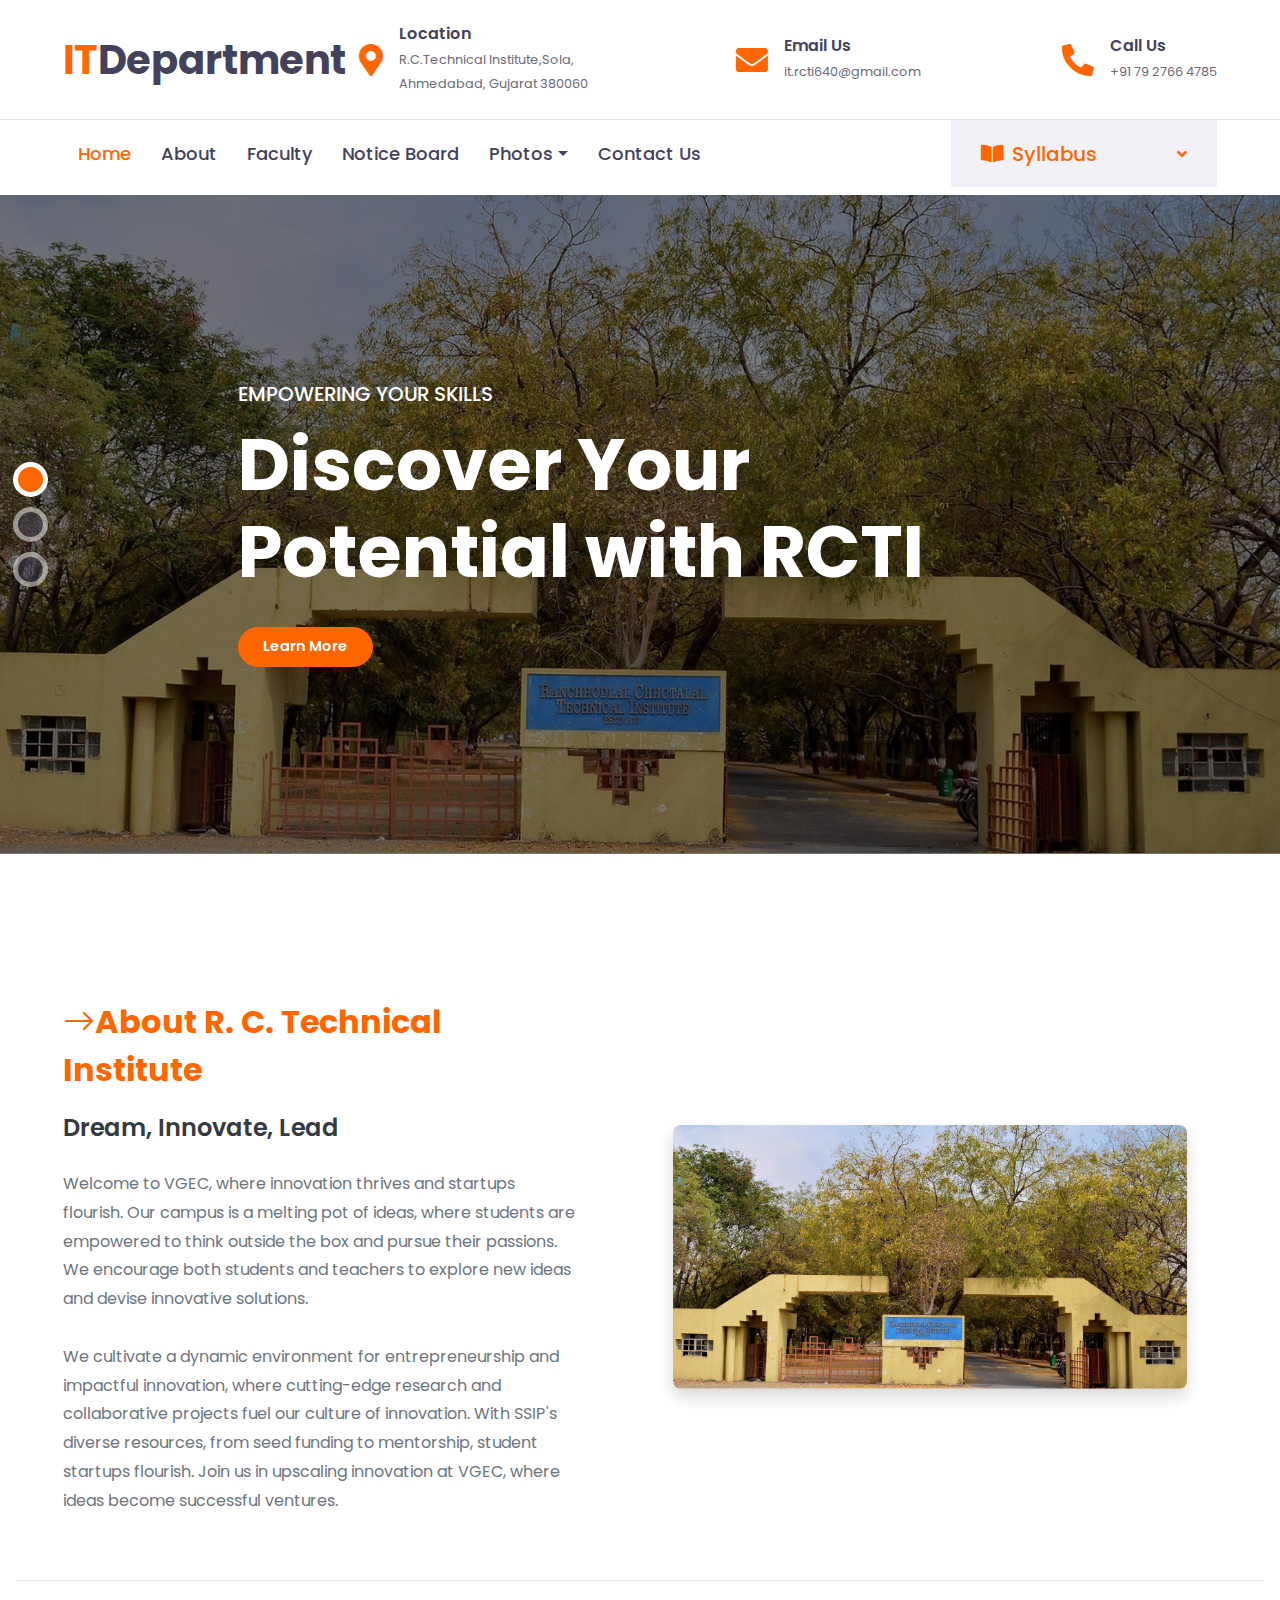
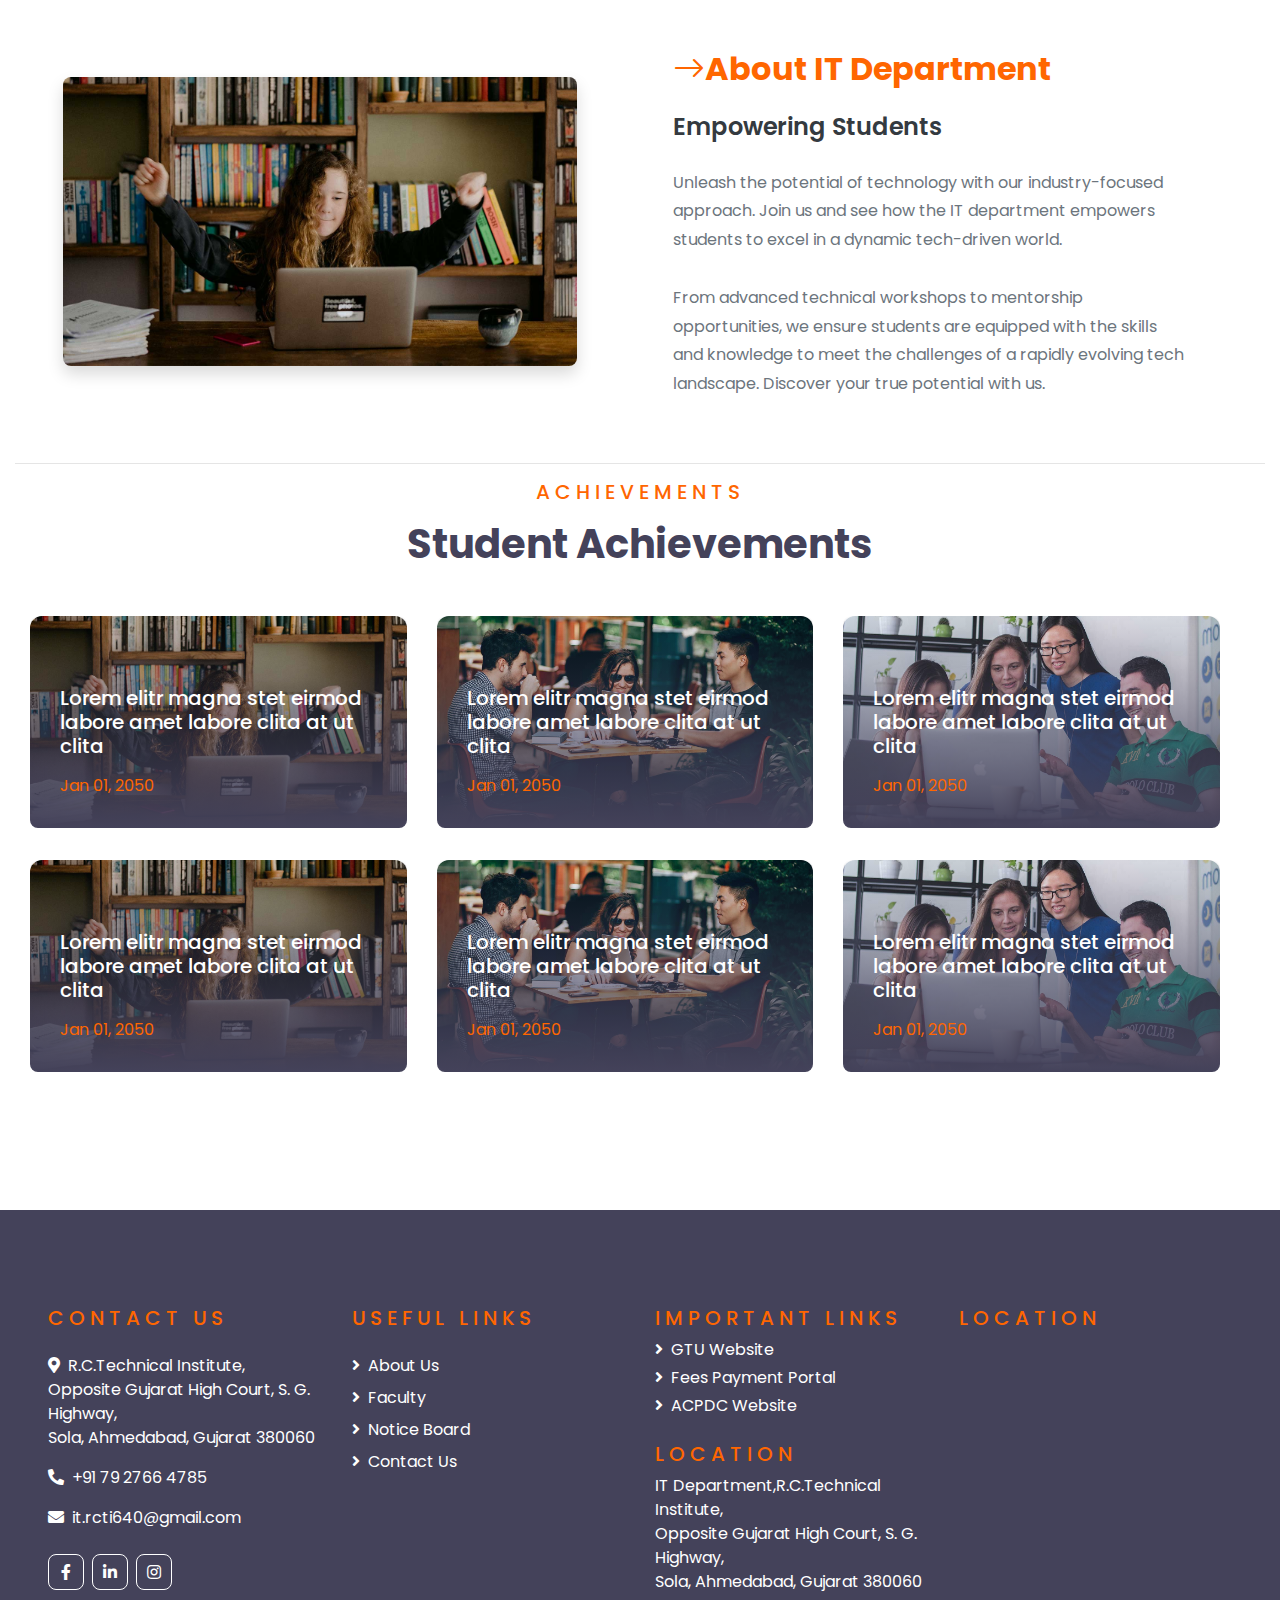
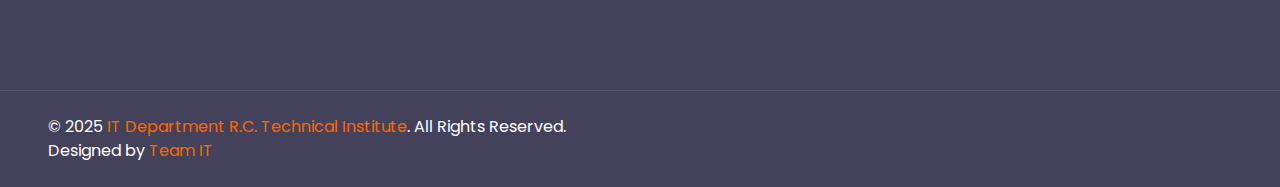
<file: index.html>
<!DOCTYPE html>
<html lang="en">

<head>
  <!-- SEO -->
  <meta charset="utf-8" />
  <title>Home | IT Department</title>
  <meta content="width=device-width, initial-scale=1.0" name="viewport" />
  <meta content="Free HTML Templates" name="keywords" />
  <meta content="Free HTML Templates" name="description" />

  <!-- CDN -->
  <link rel="preconnect" href="https://fonts.gstatic.com" />
  <link href="https://fonts.googleapis.com/css2?family=Poppins:wght@400;500;600;700&display=swap" rel="stylesheet" />
  <link rel="stylesheet" href="https://cdn.jsdelivr.net/npm/bootstrap-icons@1.11.3/font/bootstrap-icons.min.css">
  <link href="https://cdnjs.cloudflare.com/ajax/libs/font-awesome/5.10.0/css/all.min.css" rel="stylesheet" />

  <!-- local files -->
  <link href="assets/img/favicon.ico" rel="icon" />
  <link href="assets/lib/owlcarousel/owl.carousel.min.js" rel="stylesheet" />
  <link href="assets/css/style.css" rel="stylesheet" />
</head>

<body>
  <!-- Topbar Start -->
  <div class="container-fluid d-none d-lg-block">
    <div class="row align-items-center py-4 px-xl-5">
      <div class="col-lg-3">
        <a href="" class="text-decoration-none">
          <h1 class="m-0"><span class="text-primary">IT</span>Department</h1>
        </a>
      </div>
      <div class="col-lg-3 text-right">
        <div class="d-inline-flex align-items-center">
          <i class="fa fa-2x fa-map-marker-alt text-primary mr-3"></i>
          <div class="text-left">
            <h6 class="font-weight-semi-bold mb-1">Location</h6>
            <small>R.C.Technical Institute,Sola, Ahmedabad, Gujarat 380060</small>
          </div>
        </div>
      </div>
      <div class="col-lg-3 text-right">
        <div class="d-inline-flex align-items-center">
          <i class="fa fa-2x fa-envelope text-primary mr-3"></i>
          <div class="text-left">
            <h6 class="font-weight-semi-bold mb-1">Email Us</h6>
            <small>it.rcti640@gmail.com</small>
          </div>
        </div>
      </div>
      <div class="col-lg-3 text-right">
        <div class="d-inline-flex align-items-center">
          <i class="fa fa-2x fa-phone-alt text-primary mr-3"></i>
          <div class="text-left">
            <h6 class="font-weight-semi-bold mb-1">Call Us</h6>
            <small>+91 79 2766 4785</small>
          </div>
        </div>
      </div>
    </div>
  </div>
  <!-- Topbar End -->

  <!-- Navbar Start -->
  <div class="container-fluid">
    <div class="row border-top px-xl-5">
      <div class="col-lg-9">
        <nav class="navbar navbar-expand-lg bg-light navbar-light py-3 py-lg-0 px-0">
          <a href="" class="text-decoration-none d-block d-lg-none">
            <h1 class="m-0">
              <span class="text-primary">IT</span>Department
            </h1>
          </a>
          <button type="button" class="navbar-toggler" data-toggle="collapse" data-target="#navbarCollapse">
            <span class="navbar-toggler-icon"></span>
          </button>
          <div class="collapse navbar-collapse justify-content-between" id="navbarCollapse">
            <div class="navbar-nav py-0">
              <a href="index.html" class="nav-item nav-link active">Home</a>
              <a href="about.html" class="nav-item nav-link">About</a>
              <a href="faculty.html" class="nav-item nav-link">Faculty</a>
              <a href="notice_board.html" class="nav-item nav-link">Notice Board</a>
              <div class="nav-item dropdown">
                <a href="#" class="nav-link dropdown-toggle" data-toggle="dropdown">Photos</a>
                <div class="dropdown-menu rounded-0 m-0">
                  <a href="photo.html" class="dropdown-item">Department</a>
                  <a href="photo.html" class="dropdown-item">Class Rooms</a>
                  <a href="photo.html" class="dropdown-item">Computer Labs</a>
                  <a href="photo.html" class="dropdown-item">Lobby Area</a>
                  <a href="photo.html" class="dropdown-item">Events</a>
                </div>
              </div>
              <a href="contact.html" class="nav-item nav-link">Contact Us</a>
            </div>
          </div>
        </nav>
      </div>

      <div class="col-lg-3 d-lg-block mb-2">
        <a class="d-flex align-items-center justify-content-between bg-secondary w-100 text-decoration-none" data-toggle="collapse" href="#navbar-vertical" style="height: 67px; padding: 0 30px;">
            <h5 class="text-primary m-0"><i class="fa fa-book-open mr-2"></i>Syllabus</h5>
            <i class="fa fa-angle-down text-primary"></i>
        </a>
        <nav class="collapse position-absolute navbar navbar-vertical navbar-light align-items-start p-0 border border-top-0 border-bottom-0 bg-light" id="navbar-vertical" style="width: calc(100% - 30px); z-index: 9;">
            <div class="navbar-nav w-100">
                <div class="nav-item dropdown">
                  <a href="#" class="nav-link" data-toggle="dropdown">Semester 1<i
                      class="fa fa-angle-down float-right mt-1"></i></a>
                  <div class="dropdown-menu position-absolute bg-secondary border-0 rounded-0 w-100 m-0">
                    <a href="assets/syllabus/sem-1/IP.pdf" class="dropdown-item" target="_blank"
                      rel="noopener noreferrer">Induction Programme</a>
                    <a href="assets/syllabus/sem-1/Mathematics-1.pdf" class="dropdown-item" target="_blank"
                      rel="noopener noreferrer">Mathematics-I</a>
                    <a href="assets/syllabus/sem-1/CSE.pdf" class="dropdown-item" target="_blank"
                      rel="noopener noreferrer">Communication Skills in English</a>
                    <a href="assets/syllabus/sem-1/SY.pdf" class="dropdown-item" target="_blank"
                      rel="noopener noreferrer">Sports and Yoga</a>
                    <a href="assets/syllabus/sem-1/EC.pdf" class="dropdown-item" target="_blank"
                      rel="noopener noreferrer">Engineering Chemistry</a>
                    <a href="assets/syllabus/sem-1/PP.pdf" class="dropdown-item" target="_blank"
                      rel="noopener noreferrer">Python Programming</a>
                    <a href="assets/syllabus/sem-1/IIS.pdf" class="dropdown-item" target="_blank"
                      rel="noopener noreferrer">Introduction to I.T. Systems</a>
                    <a href="assets/syllabus/sem-1/WDP.pdf" class="dropdown-item" target="_blank"
                      rel="noopener noreferrer">Web Development using PHP</a>
                  </div>
                </div>
                <div class="nav-item dropdown">
                  <a href="#" class="nav-link" data-toggle="dropdown">Semester 2<i
                      class="fa fa-angle-down float-right mt-1"></i></a>
                  <div class="dropdown-menu position-absolute bg-secondary border-0 rounded-0 w-100 m-0">
                    <a href="assets/syllabus/sem-2/Applied Mathematics.pdf" class="dropdown-item" target="_blank" rel="noopener noreferrer">Applied Mathematics</a>
                    <a href="assets/syllabus/sem-2/ES.pdf" class="dropdown-item" target="_blank" rel="noopener noreferrer">Environmental Sustainability</a>
                    <a href="assets/syllabus/sem-2/IC.pdf" class="dropdown-item" target="_blank" rel="noopener noreferrer">Indian Constitution</a>
                    <a href="assets/syllabus/sem-2/APP.pdf" class="dropdown-item" target="_blank" rel="noopener noreferrer">Advanced Python Programming</a>
                    <a href="assets/syllabus/sem-2/FSD.pdf" class="dropdown-item" target="_blank" rel="noopener noreferrer">Fundamentals of Software Development</a>
                  </div>
                </div>
                <div class="nav-item dropdown">
                  <a href="#" class="nav-link" data-toggle="dropdown">Semester 3<i
                      class="fa fa-angle-down float-right mt-1"></i></a>
                  <div class="dropdown-menu position-absolute bg-secondary border-0 rounded-0 w-100 m-0">
                    <a href="assets/syllabus/sem-3/SI-1.pdf" class="dropdown-item" target="_blank" rel="noopener noreferrer">Summer Internship-1</a>
                    <a href="assets/syllabus/sem-3/DSP.pdf" class="dropdown-item" target="_blank" rel="noopener noreferrer">Data Structure with Python</a>
                    <a href="assets/syllabus/sem-3/LOS.pdf" class="dropdown-item" target="_blank" rel="noopener noreferrer">Linux Operating System</a>
                    <a href="assets/syllabus/sem-3/DM.pdf" class="dropdown-item" target="_blank" rel="noopener noreferrer">Database Management</a>
                    <a href="assets/syllabus/sem-3/FSD.pdf" class="dropdown-item" target="_blank" rel="noopener noreferrer">Fundamentals of Software Development</a>
                    <a href="assets/syllabus/sem-3/Seminar.pdf" class="dropdown-item" target="_blank" rel="noopener noreferrer">Seminar</a>
                  </div>
                </div>
                <div class="nav-item dropdown">
                  <a href="#" class="nav-link" data-toggle="dropdown">Semester 4<i
                      class="fa fa-angle-down float-right mt-1"></i></a>
                  <div class="dropdown-menu position-absolute bg-secondary border-0 rounded-0 w-100 m-0">
                    <a href="assets/syllabus/sem-4/IKT.pdf" class="dropdown-item" target="_blank" rel="noopener noreferrer">Essence of Indian Knowledge and Tradition</a>
                    <a href="assets/syllabus/sem-4/CPD.pdf" class="dropdown-item" target="_blank" rel="noopener noreferrer">Contributor Personality Development</a>
                    <a href="assets/syllabus/sem-4/IPDC.pdf" class="dropdown-item" target="_blank" rel="noopener noreferrer">Integrated Personality Development Course</a>
                    <a href="assets/syllabus/sem-4/EDM.pdf" class="dropdown-item" target="_blank" rel="noopener noreferrer">Essentials of Digital Marketing</a>
                    <a href="assets/syllabus/sem-4/OOP.pdf" class="dropdown-item" target="_blank" rel="noopener noreferrer">Object Oriented Programming with JAVA</a>
                    <a href="assets/syllabus/sem-4/FML.pdf" class="dropdown-item" target="_blank" rel="noopener noreferrer">Fundamentals of Machine Learning</a>
                    <a href="assets/syllabus/sem-4/PHP.pdf" class="dropdown-item" target="_blank" rel="noopener noreferrer">Web Development using PHP</a>
                  </div>
                </div>
                <div class="nav-item dropdown">
                  <a href="#" class="nav-link" data-toggle="dropdown">Semester 5<i
                      class="fa fa-angle-down float-right mt-1"></i></a>
                  <div class="dropdown-menu position-absolute bg-secondary border-0 rounded-0 w-100 m-0">
                    <a href="assets/syllabus/sem-5/ENST.pdf" class="dropdown-item" target="_blank" rel="noopener noreferrer">Entrepreneurship and Start-ups</a>
                    <a href="assets/syllabus/sem-5/FAIML.pdf" class="dropdown-item" target="_blank" rel="noopener noreferrer">Foundation of AI and ML</a>
                    <a href="assets/syllabus/sem-5/MAD.pdf" class="dropdown-item" target="_blank" rel="noopener noreferrer">Mobile Computing and Networks</a>
                    <a href="assets/syllabus/sem-5/AJP.pdf" class="dropdown-item" target="_blank" rel="noopener noreferrer">Advanced Java Programming</a>
                    <a href="assets/syllabus/sem-5/MCN.pdf" class="dropdown-item" target="_blank" rel="noopener noreferrer">Mobile Application Development</a>
                    <a href="assets/syllabus/sem-5/SI-2.pdf" class="dropdown-item" target="_blank" rel="noopener noreferrer">Summer Internship-II</a>
                  </div>
                </div>
                <div class="nav-item dropdown">
                  <a href="#" class="nav-link" data-toggle="dropdown">Semester 6<i
                      class="fa fa-angle-down float-right mt-1"></i></a>
                  <div class="dropdown-menu position-absolute bg-secondary border-0 rounded-0 w-100 m-0">
                    <a href="assets/syllabus/sem-6/CSDF.pdf" class="dropdown-item" target="_blank" rel="noopener noreferrer">Cyber Security and Digital Forensics</a>
                    <a href="assets/syllabus/sem-6/CC.pdf" class="dropdown-item" target="_blank" rel="noopener noreferrer">Cloud and Data Center Technologies</a>
                    <a href="assets/syllabus/sem-6/FOB.pdf" class="dropdown-item" target="_blank" rel="noopener noreferrer">Foundation of Block Chain</a>
                    <a href="assets/syllabus/sem-6/SOFT.pdf" class="dropdown-item" target="_blank" rel="noopener noreferrer">Software Development</a>
                  </div>
                </div>
              </div>
        </nav>
    </div>
    </div>
  </div>
  <!-- Navbar End -->

  <!-- Carousel Start -->
  <div class="container-fluid p-0 pb-5 mb-5">
    <div id="header-carousel" class="carousel slide carousel-fade" data-ride="carousel">
      <ol class="carousel-indicators">
        <li data-target="#header-carousel" data-slide-to="0" class="active"></li>
        <li data-target="#header-carousel" data-slide-to="1"></li>
        <li data-target="#header-carousel" data-slide-to="2"></li>
      </ol>
      <div class="carousel-inner">
        <div class="carousel-item active" style="min-height: 300px">
          <img class="position-relative w-100" src="assets/img/rcti-1.png"
            style="min-height: 300px; object-fit: cover" />
          <div class="carousel-caption d-flex align-items-center justify-content-center">
            <div class="p-5" style="width: 100%; max-width: 900px">
              <h5 class="text-white text-uppercase mb-md-3">
                Empowering Your Skills
              </h5>
              <h1 class="display-3 text-white mb-md-4">
                Discover Your Potential with RCTI
              </h1>
              <a href="about.html" class="btn btn-primary py-md-2 px-md-4 font-weight-semi-bold mt-2">Learn More</a>
            </div>
          </div>
        </div>
        <div class="carousel-item" style="min-height: 300px">
          <img class="position-relative w-100" src="assets/img/rcti-2.png"
            style="min-height: 300px; object-fit: cover" />
          <div class="carousel-caption d-flex align-items-center justify-content-center">
            <div class="p-5" style="width: 100%; max-width: 900px">
              <h5 class="text-white text-uppercase mb-md-3">
                Shaping Bright Futures
              </h5>
              <h1 class="display-3 text-white mb-md-4">
                Build Skills, Build Your Future with Us
              </h1>
              <a href="photo.html" class="btn btn-primary py-md-2 px-md-4 font-weight-semi-bold mt-2">Learn More</a>
            </div>
          </div>
        </div>
        <div class="carousel-item" style="min-height: 300px">
          <img class="position-relative w-100" src="assets/img/rcti-3.png"
            style="min-height: 300px; object-fit: cover" />
          <div class="carousel-caption d-flex align-items-center justify-content-center">
            <div class="p-5" style="width: 100%; max-width: 900px">
              <h5 class="text-white text-uppercase mb-md-3">
                Learn Today, Lead Tomorrow
              </h5>
              <h1 class="display-3 text-white mb-md-4">
                Join the IT Revolution at RCTI
              </h1>
              <a href="explore.html" class="btn btn-primary py-md-2 px-md-4 font-weight-semi-bold mt-2">Learn More</a>
            </div>
          </div>
        </div>
      </div>
    </div>
  </div>
  <!-- Carousel End -->
  <div class="container-fluid">
    <div class="row featurette container-fluid py-5">
      <!-- Content Section -->
      <div class="col-lg-6 col-12 d-flex flex-column justify-content-center px-lg-5 order-lg-1 order-2 px-3">
        <div class="heading-text mb-3"><i class="bi bi-arrow-right"></i>About R. C. Technical Institute</div>
        <div class="heading-sub-text mb-4">Dream, Innovate, Lead</div>
        <div class="content-text">
          Welcome to VGEC, where innovation thrives and startups flourish. Our
          campus is a melting pot of ideas, where students are empowered to
          think outside the box and pursue their passions. We encourage both
          students and teachers to explore new ideas and devise innovative
          solutions.
          <br /><br />
          We cultivate a dynamic environment for entrepreneurship and
          impactful innovation, where cutting-edge research and collaborative
          projects fuel our culture of innovation. With SSIP's diverse
          resources, from seed funding to mentorship, student startups
          flourish. Join us in upscaling innovation at VGEC, where ideas
          become successful ventures.
        </div>
      </div>

      <!-- Image Section -->
      <div class="col-lg-6 col-12 d-flex justify-content-center align-items-center px-lg-5 order-lg-2 order-1">
        <img src="assets/img/rcti-1.png" class="img-fluid rounded shadow" alt="IT Department"
          style="max-height: 450px; object-fit: cover" />
      </div>
    </div>

    <hr class="featurette-divider" />

    <div class="row featurette container-fluid py-5">
      <!-- Content Section -->
      <div class="col-lg-6 col-12 d-flex flex-column justify-content-center px-lg-5 order-lg-1 px-3">
        <div class="heading-text mb-3"><i class="bi bi-arrow-right"></i>About IT Department</div>
        <div class="heading-sub-text mb-4">Empowering Students</div>
        <div class="content-text">
          Unleash the potential of technology with our industry-focused
          approach. Join us and see how the IT department empowers students to
          excel in a dynamic tech-driven world.
          <br /><br />
          From advanced technical workshops to mentorship opportunities, we
          ensure students are equipped with the skills and knowledge to meet
          the challenges of a rapidly evolving tech landscape. Discover your
          true potential with us.
        </div>
      </div>

      <!-- Image Section -->
      <div class="col-lg-6 col-12 d-flex justify-content-center align-items-center px-lg-5 px-3">
        <img src="assets/img/carousel-1.jpg" class="img-fluid rounded shadow" alt="Featurette Image"
          style="max-height: 450px; object-fit: cover" />
      </div>
    </div>
    <hr class="featurette-divider" />
    <div class="text-center mb-5">
      <h5 class="text-primary text-uppercase mb-3" style="letter-spacing: 5px;">Achievements</h5>
      <h1>Student Achievements</h1>
    </div>
    <div class="row pb-3 container-fluid">

      <!-- Blog Item 1 -->
      <div class="col-lg-4 mb-4">
        <div class="blog-item position-relative overflow-hidden rounded mb-2">
          <img class="img-fluid" src="assets/img/carousel-1.jpg" alt="">
          <a class="blog-overlay text-decoration-none" href="">
            <h5 class="text-white mb-3">Lorem elitr magna stet eirmod labore amet labore clita at ut clita</h5>
            <p class="text-primary m-0">Jan 01, 2050</p>
          </a>
        </div>
      </div>

      <!-- Blog Item 2 -->
      <div class="col-lg-4 mb-4">
        <div class="blog-item position-relative overflow-hidden rounded mb-2">
          <img class="img-fluid" src="assets/img/carousel-2.jpg" alt="">
          <a class="blog-overlay text-decoration-none" href="">
            <h5 class="text-white mb-3">Lorem elitr magna stet eirmod labore amet labore clita at ut clita</h5>
            <p class="text-primary m-0">Jan 01, 2050</p>
          </a>
        </div>
      </div>

      <!-- Blog Item 3 -->
      <div class="col-lg-4 mb-4">
        <div class="blog-item position-relative overflow-hidden rounded mb-2">
          <img class="img-fluid" src="assets/img/carousel-3.jpg" alt="">
          <a class="blog-overlay text-decoration-none" href="">
            <h5 class="text-white mb-3">Lorem elitr magna stet eirmod labore amet labore clita at ut clita</h5>
            <p class="text-primary m-0">Jan 01, 2050</p>
          </a>
        </div>
      </div>

      <!-- Blog Item 4 -->
      <div class="col-lg-4 mb-4">
        <div class="blog-item position-relative overflow-hidden rounded mb-2">
          <img class="img-fluid" src="assets/img/carousel-1.jpg" alt="">
          <a class="blog-overlay text-decoration-none" href="">
            <h5 class="text-white mb-3">Lorem elitr magna stet eirmod labore amet labore clita at ut clita</h5>
            <p class="text-primary m-0">Jan 01, 2050</p>
          </a>
        </div>
      </div>

      <!-- Blog Item 5 -->
      <div class="col-lg-4 mb-4">
        <div class="blog-item position-relative overflow-hidden rounded mb-2">
          <img class="img-fluid" src="assets/img/carousel-2.jpg" alt="">
          <a class="blog-overlay text-decoration-none" href="">
            <h5 class="text-white mb-3">Lorem elitr magna stet eirmod labore amet labore clita at ut clita</h5>
            <p class="text-primary m-0">Jan 01, 2050</p>
          </a>
        </div>
      </div>

      <!-- Blog Item 6 -->
      <div class="col-lg-4 mb-4">
        <div class="blog-item position-relative overflow-hidden rounded mb-2">
          <img class="img-fluid" src="assets/img/carousel-3.jpg" alt="">
          <a class="blog-overlay text-decoration-none" href="">
            <h5 class="text-white mb-3">Lorem elitr magna stet eirmod labore amet labore clita at ut clita</h5>
            <p class="text-primary m-0">Jan 01, 2050</p>
          </a>
        </div>
      </div>
    </div>

  </div>

  <!-- Footer Start -->
  <div class="container-fluid bg-dark text-white py-5 px-sm-3 px-lg-5" style="margin-top: 90px">
    <div class="row pt-5">
      <!-- Column 1: Contact Us -->
      <div class="col-lg-3 col-md-6 mb-5">
        <h5 class="text-primary text-uppercase mb-4" style="letter-spacing: 5px">
          Contact Us
        </h5>
        <p>
          <i class="fa fa-map-marker-alt mr-2"></i>R.C.Technical Institute,<br />
          Opposite Gujarat High Court, S. G. Highway,<br />Sola, Ahmedabad,
          Gujarat 380060
        </p>
        <p><i class="fa fa-phone-alt mr-2"></i>+91 79 2766 4785</p>
        <p><i class="fa fa-envelope mr-2"></i>it.rcti640@gmail.com</p>
        <div class="d-flex justify-content-start mt-4">
          <a class="btn btn-outline-light btn-square mr-2"
            href="https://www.facebook.com/people/RC-Technical-Institute/100057379932543/"><i
              class="fab fa-facebook-f"></i></a>
          <a class="btn btn-outline-light btn-square mr-2"
            href="https://in.linkedin.com/school/r.c.technical-institute-ahmedabad-640/"><i
              class="fab fa-linkedin-in"></i></a>
          <a class="btn btn-outline-light btn-square" href="https://www.instagram.com/r.c._technical_institute/"><i
              class="fab fa-instagram"></i></a>
        </div>
      </div>

      <!-- Column 2: Useful Links 1 -->
      <div class="col-lg-3 col-md-6 mb-5">
        <h5 class="text-primary text-uppercase mb-4" style="letter-spacing: 5px">
          Useful Links
        </h5>
        <div class="d-flex flex-column justify-content-start">
          <a class="text-white mb-2" href="about.html"><i class="fa fa-angle-right mr-2"></i>About Us</a>
          <a class="text-white mb-2" href="faculty.html"><i class="fa fa-angle-right mr-2"></i>Faculty</a>
          <a class="text-white mb-2" href="notice_board.html"><i class="fa fa-angle-right mr-2"></i>Notice Board</a>
          <a class="text-white mb-2" href="contact.html"><i class="fa fa-angle-right mr-2"></i>Contact Us</a>
        </div>
      </div>

      <!-- Column 3: Useful Links 2-->
      <div class="col-lg-3 col-md-6 mb-5">
        <!-- Links Section -->
        <h5 class="text-primary text-uppercase" style="letter-spacing: 5px">
          Important Links
        </h5>
        <div class="mb-1">
          <a href="https://www.gtu.ac.in/" class="text-white fw-base hover-underline-animation"><i
              class="fa fa-angle-right mr-2"></i>GTU Website</a>
        </div>
        <div class="mb-1">
          <a href="https://www.eduqfix.com/PayDirect/#/student/pay/1VecKl7bweZDP7y3ivtekYPGQzxNbx0J0ZXAc6dsK63KAJ7OjoiEUdCTfMroSteG/1428"
            class="text-white fw-base hover-underline-animation"><i class="fa fa-angle-right mr-2"></i>Fees Payment
            Portal</a>
        </div>
        <div class="mb-4">
          <a href="https://gujdiploma.admissions.nic.in/" class="text-white fw-base hover-underline-animation"><i
              class="fa fa-angle-right mr-2"></i>ACPDC Website</a>
        </div>

        <h5 class="text-primary text-uppercase" style="letter-spacing: 5px">
          Location
        </h5>
        <span>
          IT Department,R.C.Technical Institute,<br />
          Opposite Gujarat High Court, S. G. Highway,<br />Sola, Ahmedabad,
          Gujarat 380060
        </span>
      </div>

      <!-- Column 4: Location -->
      <div class="col-lg-3 col-md-6 mb-5">
        <h5 class="text-primary text-uppercase mb-4" style="letter-spacing: 5px">
          Location
        </h5>

        <iframe
          src="https://www.google.com/maps/embed?pb=!1m14!1m8!1m3!1d458.79593087015064!2d72.5304409513637!3d23.08364108209038!3m2!1i1024!2i768!4f13.1!3m3!1m2!1s0x395e836155bf45b3%3A0x3cc33203376aebf7!2sRCTI%20IT%20Department!5e0!3m2!1sen!2sin!4v1736317611855!5m2!1sen!2sin"
          width="100%" height="220" style="border: 0" allowfullscreen="" loading="lazy"></iframe>
      </div>
    </div>
  </div>

  <!-- Footer Bottom Section -->
  <div class="container-fluid bg-dark text-white border-top py-4 px-sm-3 px-md-5"
    style="border-color: rgba(256, 256, 256, 0.1) !important">
    <div class="row">
      <div class="col-lg-6 text-center text-md-left mb-3 mb-md-0">
        <p class="m-0 text-white">
          &copy; 2025
          <a href="index.html">IT Department R.C. Technical Institute</a>. All
          Rights Reserved. Designed by <a href="team_it.html">Team IT</a>
        </p>
      </div>
    </div>
  </div>

  <!-- Back to Top -->
  <a href="#" class="btn btn-lg btn-primary btn-lg-square back-to-top"><i class="fa fa-angle-double-up"></i></a>

  <!-- JavaScript Libraries -->
  <script src="https://code.jquery.com/jquery-3.4.1.min.js"></script>
  <script src="https://stackpath.bootstrapcdn.com/bootstrap/4.4.1/js/bootstrap.bundle.min.js"></script>
  <script src="assets/lib/easing/easing.js"></script>
  <script src="assets/lib/owlcarousel/owl.carousel.min.js"></script>

  <!-- Contact Javascript File -->
  <script src="assets/mail/jqBootstrapValidation.min.js"></script>
  <script src="assets/mail/contact.js"></script>
  <script src="assets/js/main.js"></script>
</body>

</html>
</file>
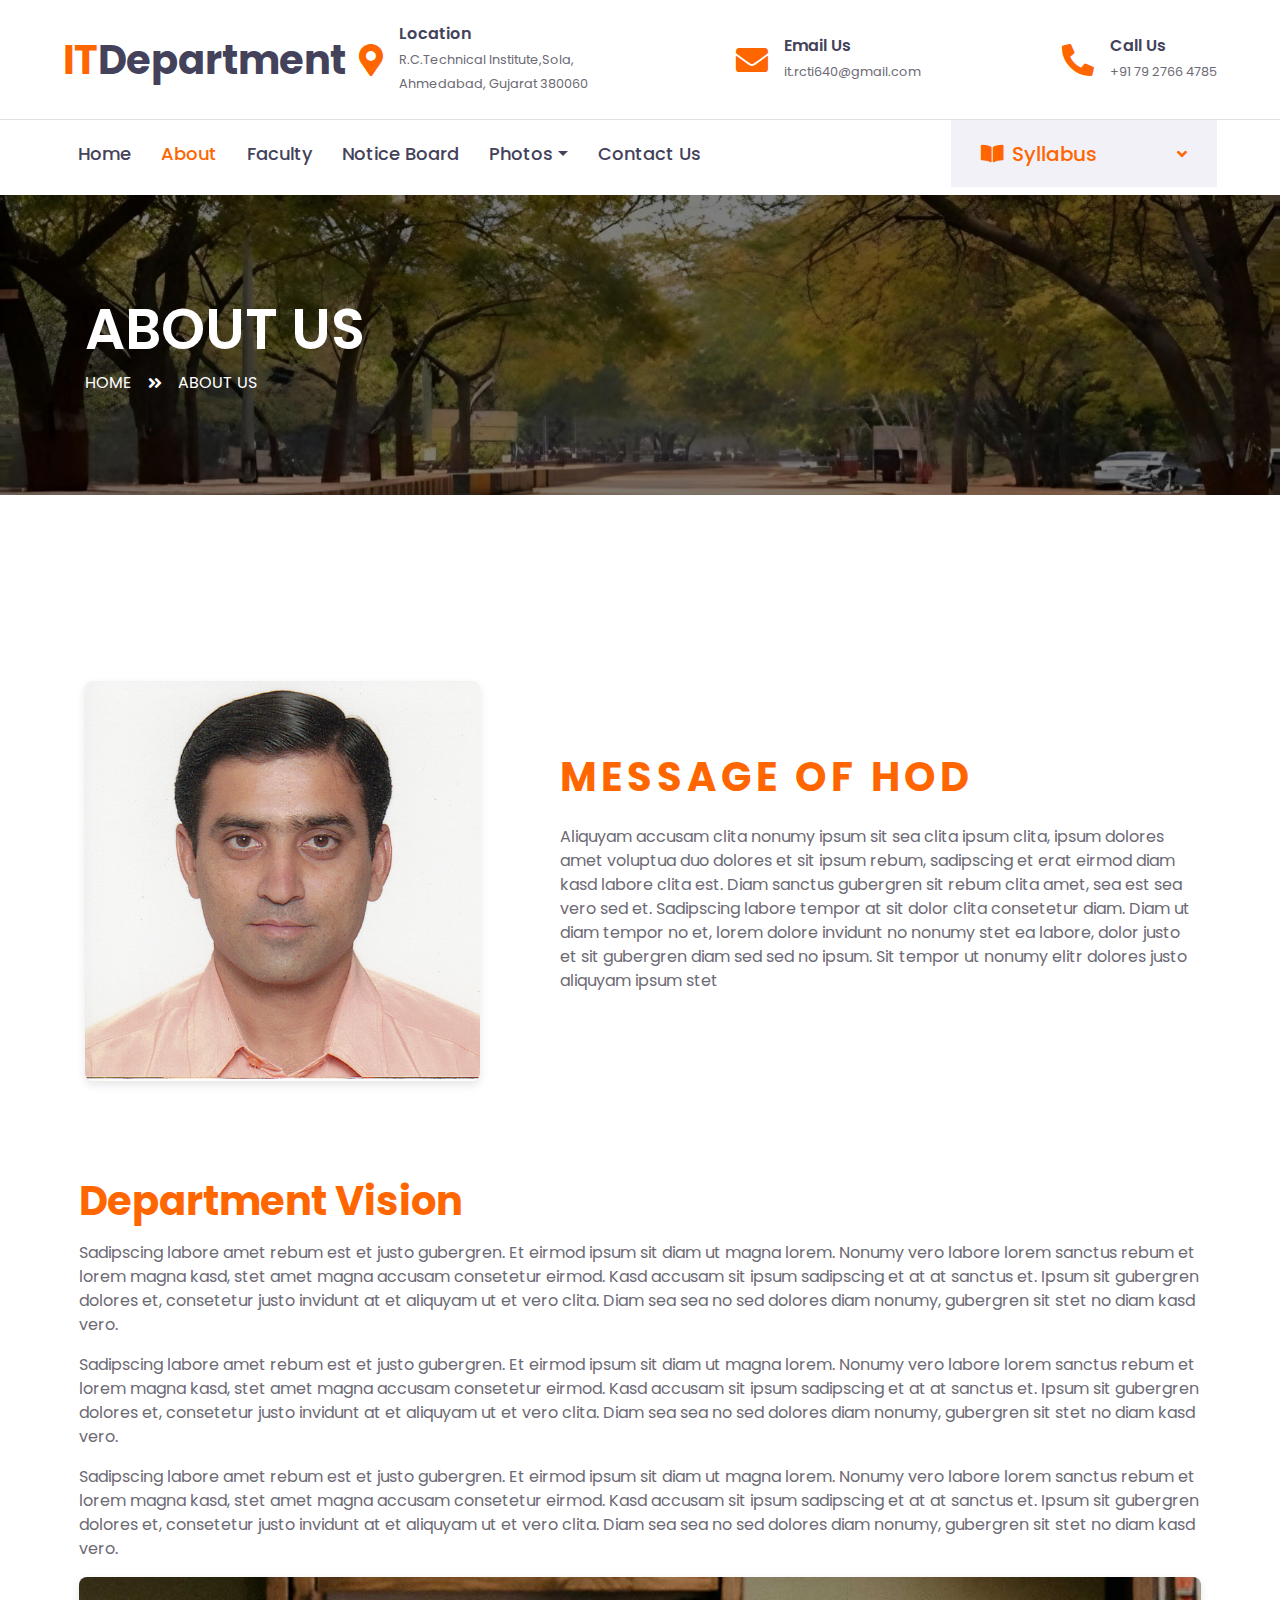
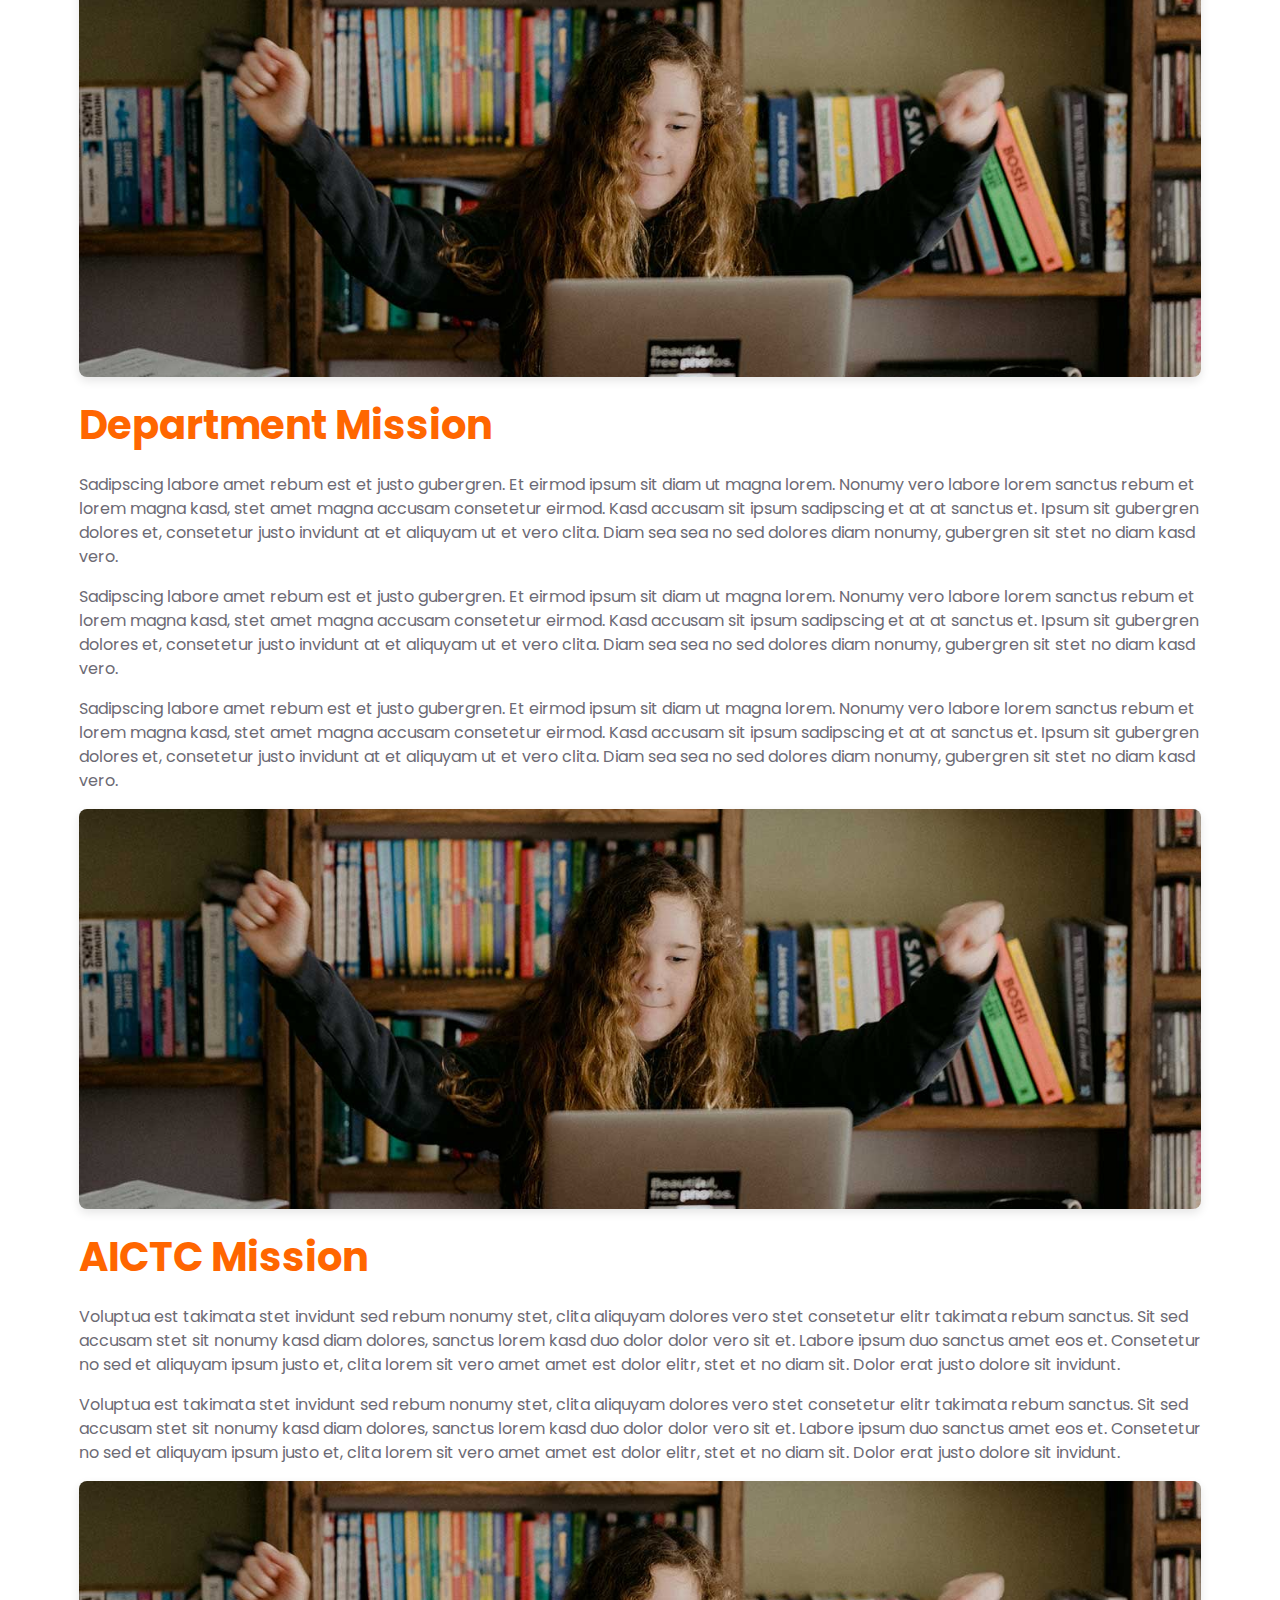
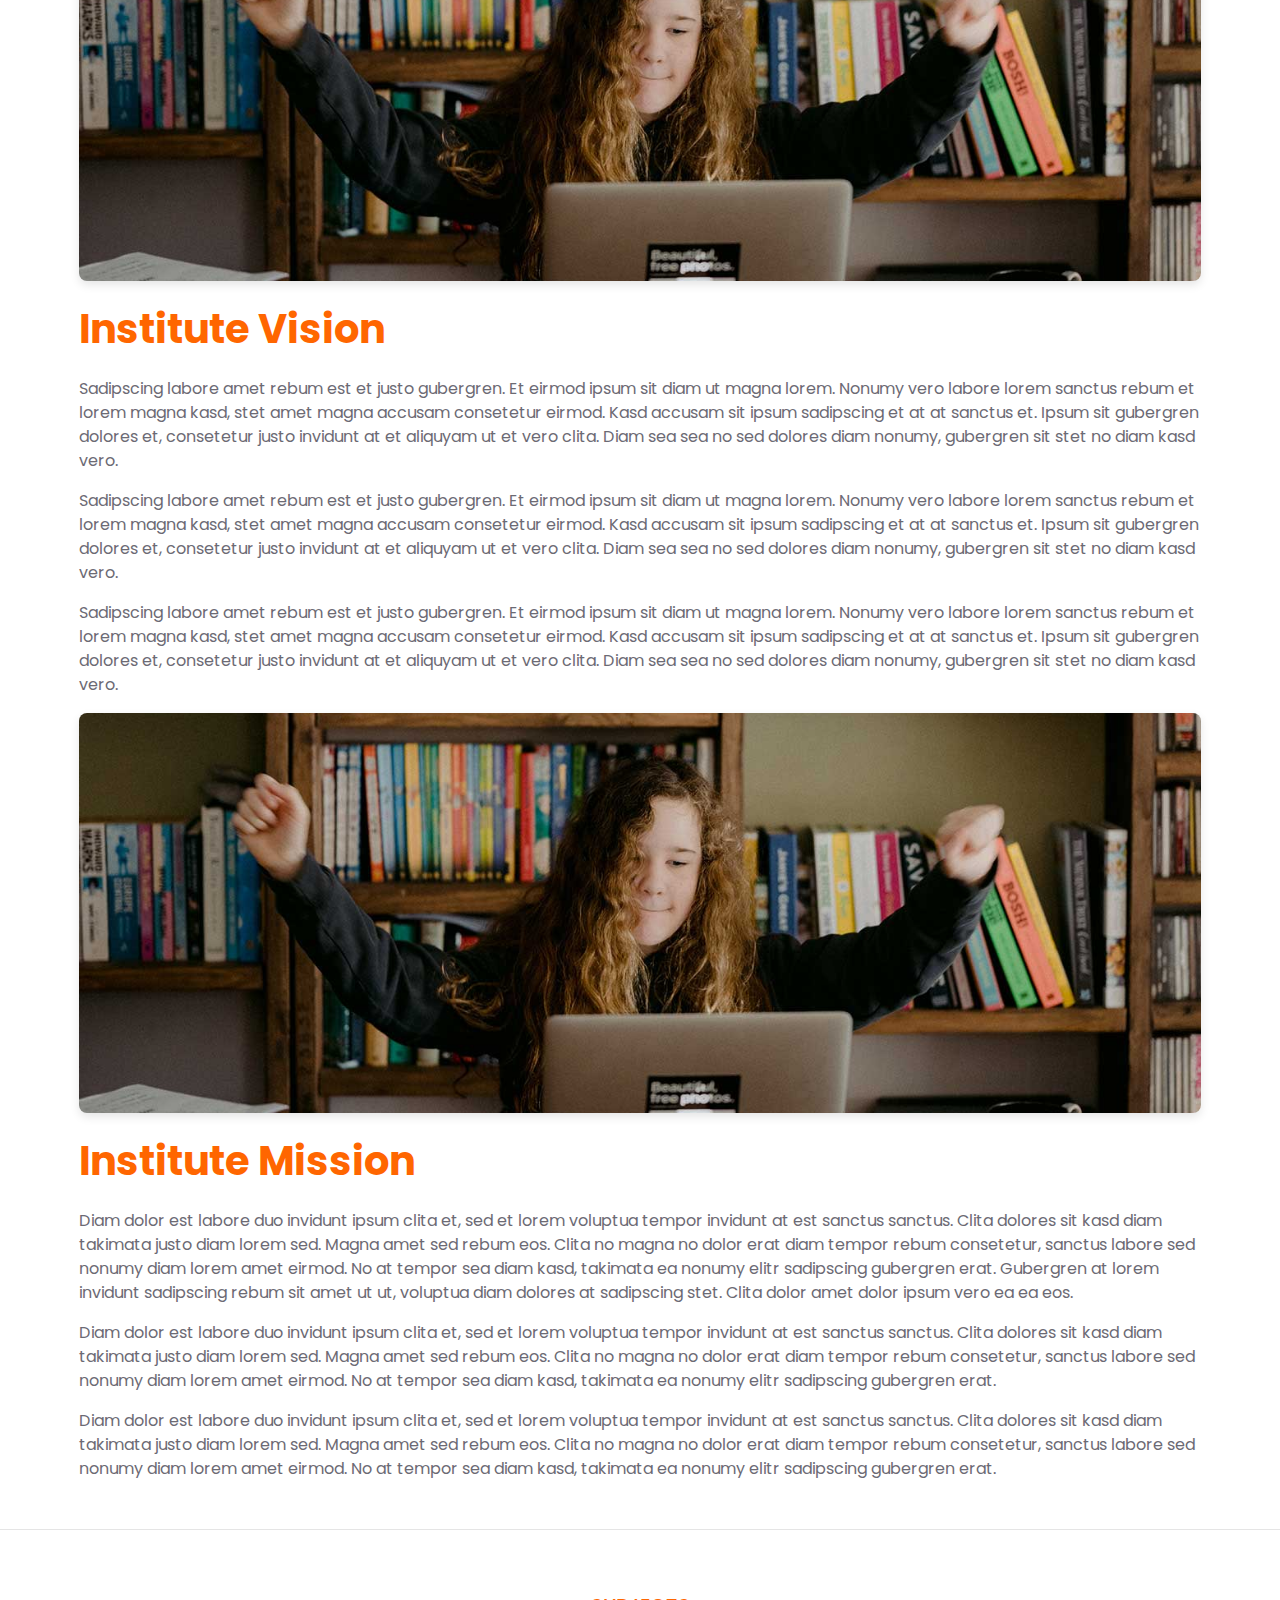
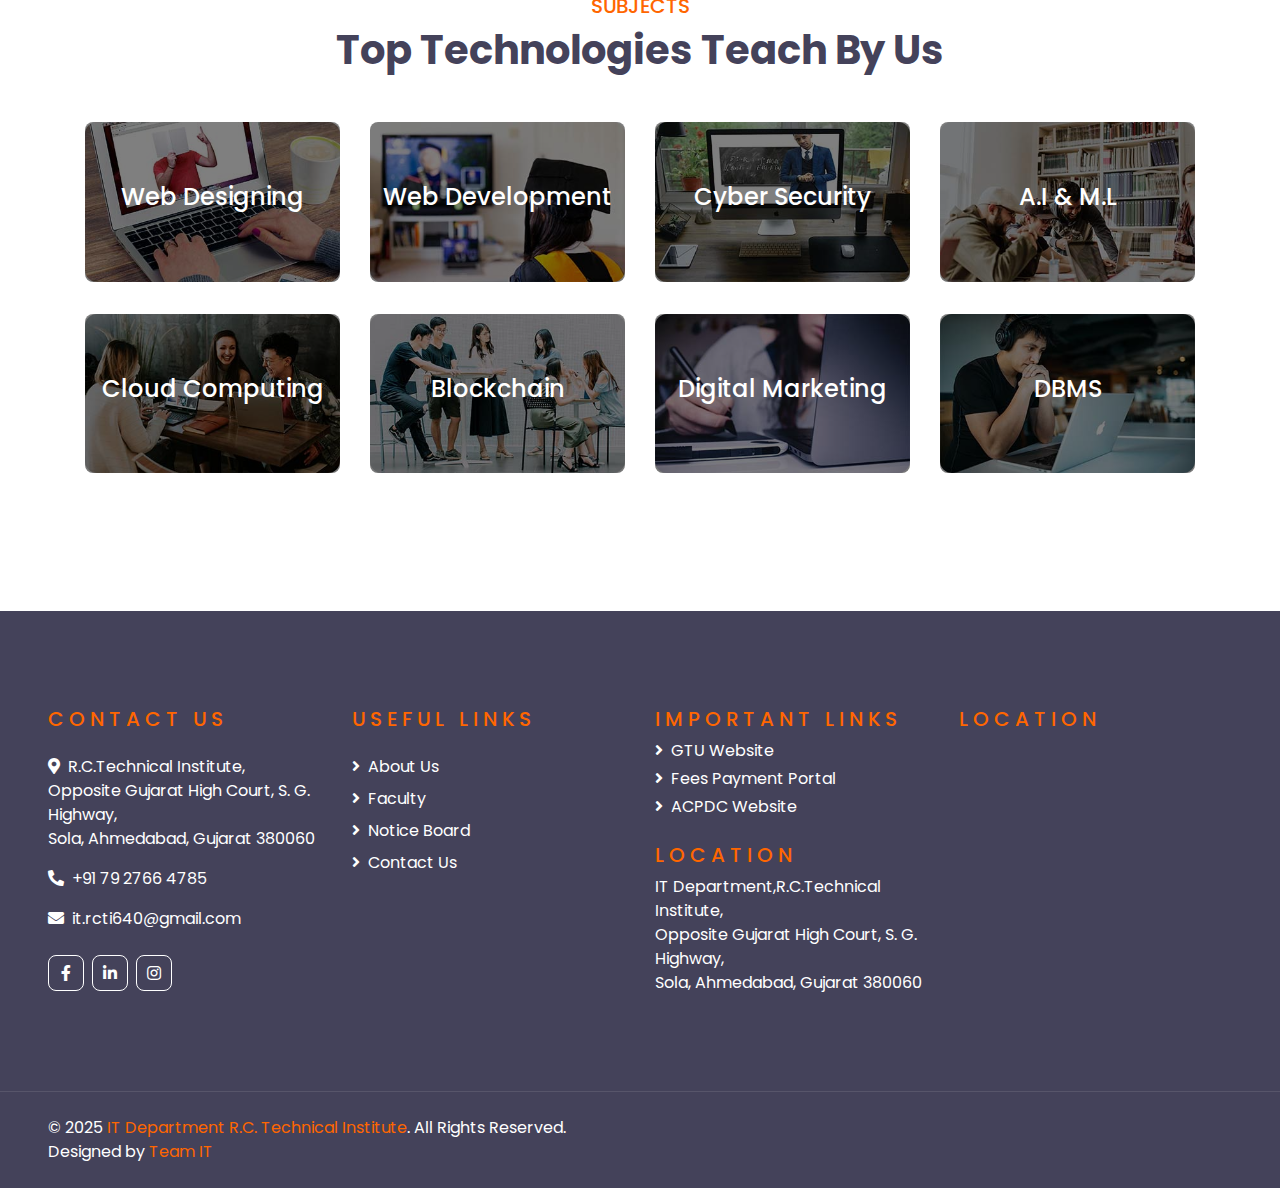
<file: about.html>
<!DOCTYPE html>
<html lang="en">
<head>

    <!-- SEO -->
    <meta charset="utf-8">
    <title>About Us | IT Department</title>
    <meta content="width=device-width, initial-scale=1.0" name="viewport">
    <meta content="Free HTML Templates" name="keywords">
    <meta content="Free HTML Templates" name="description">

    <!-- CDN -->
    <link rel="preconnect" href="https://fonts.gstatic.com">
    <link href="https://fonts.googleapis.com/css2?family=Poppins:wght@400;500;600;700&display=swap" rel="stylesheet"> 
    <link href="https://cdnjs.cloudflare.com/ajax/libs/font-awesome/5.10.0/css/all.min.css" rel="stylesheet">

    <!-- local files -->
    <link href="assets/img/favicon.ico" rel="icon">
    <link href="assets/lib/owlcarousel/assets/owl.carousel.min.css" rel="stylesheet">
    <link href="assets/css/style.css" rel="stylesheet">
</head>

<body>
    <!-- Topbar Start -->
    <div class="container-fluid d-none d-lg-block">
        <div class="row align-items-center py-4 px-xl-5">
            <div class="col-lg-3">
                <a href="" class="text-decoration-none">
                    <h1 class="m-0"><span class="text-primary">IT</span>Department</h1>
                </a>
            </div>
            <div class="col-lg-3 text-right">
                <div class="d-inline-flex align-items-center">
                    <i class="fa fa-2x fa-map-marker-alt text-primary mr-3"></i>
                    <div class="text-left">
                        <h6 class="font-weight-semi-bold mb-1">Location</h6>
                        <small>R.C.Technical Institute,Sola, Ahmedabad, Gujarat 380060</small>
                    </div>
                </div>
            </div>
            <div class="col-lg-3 text-right">
                <div class="d-inline-flex align-items-center">
                    <i class="fa fa-2x fa-envelope text-primary mr-3"></i>
                    <div class="text-left">
                        <h6 class="font-weight-semi-bold mb-1">Email Us</h6>
                        <small>it.rcti640@gmail.com</small>
                    </div>
                </div>
            </div>
            <div class="col-lg-3 text-right">
                <div class="d-inline-flex align-items-center">
                    <i class="fa fa-2x fa-phone-alt text-primary mr-3"></i>
                    <div class="text-left">
                        <h6 class="font-weight-semi-bold mb-1">Call Us</h6>
                        <small>+91 79 2766 4785</small>
                    </div>
                </div>
            </div>
        </div>
    </div>
    <!-- Topbar End -->

    <!-- Navbar Start -->
    <div class="container-fluid">
        <div class="row border-top px-xl-5">
            <div class="col-lg-9">
                <nav class="navbar navbar-expand-lg bg-light navbar-light py-3 py-lg-0 px-0">
                    <a href="" class="text-decoration-none d-block d-lg-none">
                        <h1 class="m-0"><span class="text-primary">IT</span>Department</h1>
                    </a>
                    <button type="button" class="navbar-toggler" data-toggle="collapse" data-target="#navbarCollapse">
                        <span class="navbar-toggler-icon"></span>
                    </button>
                    <div class="collapse navbar-collapse justify-content-between" id="navbarCollapse">
                        <div class="navbar-nav py-0">
                            <a href="index.html" class="nav-item nav-link ">Home</a>
                            <a href="about.html" class="nav-item nav-link active">About</a>
                            <a href="faculty.html" class="nav-item nav-link">Faculty</a>
                            <a href="notice_board.html" class="nav-item nav-link">Notice Board</a>
                            <div class="nav-item dropdown">
                                <a href="#" class="nav-link dropdown-toggle" data-toggle="dropdown">Photos</a>
                                <div class="dropdown-menu rounded-0 m-0">
                                    <a href="photo.html" class="dropdown-item">Department</a>
                                    <a href="photo.html" class="dropdown-item">Class Rooms</a>
                                    <a href="photo.html" class="dropdown-item">Computer Labs</a>
                                    <a href="photo.html" class="dropdown-item">Lobby Area</a>
                                    <a href="photo.html" class="dropdown-item">Events</a>
                                </div>
                            </div>
                            <a href="contact.html" class="nav-item nav-link ">Contact Us</a>
                        </div>
                    </div>
                </nav>
            </div>
            <div class="col-lg-3 d-lg-block mb-2">
                <a class="d-flex align-items-center justify-content-between bg-secondary w-100 text-decoration-none" data-toggle="collapse" href="#navbar-vertical" style="height: 67px; padding: 0 30px;">
                    <h5 class="text-primary m-0"><i class="fa fa-book-open mr-2"></i>Syllabus</h5>
                    <i class="fa fa-angle-down text-primary"></i>
                </a>
                <nav class="collapse position-absolute navbar navbar-vertical navbar-light align-items-start p-0 border border-top-0 border-bottom-0 bg-light" id="navbar-vertical" style="width: calc(100% - 30px); z-index: 9;">
                    <div class="navbar-nav w-100">
                        <div class="nav-item dropdown">
                          <a href="#" class="nav-link" data-toggle="dropdown">Semester 1<i
                              class="fa fa-angle-down float-right mt-1"></i></a>
                          <div class="dropdown-menu position-absolute bg-secondary border-0 rounded-0 w-100 m-0">
                            <a href="assets/syllabus/sem-1/IP.pdf" class="dropdown-item" target="_blank"
                              rel="noopener noreferrer">Induction Programme</a>
                            <a href="assets/syllabus/sem-1/Mathematics-1.pdf" class="dropdown-item" target="_blank"
                              rel="noopener noreferrer">Mathematics-I</a>
                            <a href="assets/syllabus/sem-1/CSE.pdf" class="dropdown-item" target="_blank"
                              rel="noopener noreferrer">Communication Skills in English</a>
                            <a href="assets/syllabus/sem-1/SY.pdf" class="dropdown-item" target="_blank"
                              rel="noopener noreferrer">Sports and Yoga</a>
                            <a href="assets/syllabus/sem-1/EC.pdf" class="dropdown-item" target="_blank"
                              rel="noopener noreferrer">Engineering Chemistry</a>
                            <a href="assets/syllabus/sem-1/PP.pdf" class="dropdown-item" target="_blank"
                              rel="noopener noreferrer">Python Programming</a>
                            <a href="assets/syllabus/sem-1/IIS.pdf" class="dropdown-item" target="_blank"
                              rel="noopener noreferrer">Introduction to I.T. Systems</a>
                            <a href="assets/syllabus/sem-1/WDP.pdf" class="dropdown-item" target="_blank"
                              rel="noopener noreferrer">Web Development using PHP</a>
                          </div>
                        </div>
                        <div class="nav-item dropdown">
                          <a href="#" class="nav-link" data-toggle="dropdown">Semester 2<i
                              class="fa fa-angle-down float-right mt-1"></i></a>
                          <div class="dropdown-menu position-absolute bg-secondary border-0 rounded-0 w-100 m-0">
                            <a href="assets/syllabus/sem-2/Applied Mathematics.pdf" class="dropdown-item" target="_blank" rel="noopener noreferrer">Applied Mathematics</a>
                            <a href="assets/syllabus/sem-2/ES.pdf" class="dropdown-item" target="_blank" rel="noopener noreferrer">Environmental Sustainability</a>
                            <a href="assets/syllabus/sem-2/IC.pdf" class="dropdown-item" target="_blank" rel="noopener noreferrer">Indian Constitution</a>
                            <a href="assets/syllabus/sem-2/APP.pdf" class="dropdown-item" target="_blank" rel="noopener noreferrer">Advanced Python Programming</a>
                            <a href="assets/syllabus/sem-2/FSD.pdf" class="dropdown-item" target="_blank" rel="noopener noreferrer">Fundamentals of Software Development</a>
                          </div>
                        </div>
                        <div class="nav-item dropdown">
                          <a href="#" class="nav-link" data-toggle="dropdown">Semester 3<i
                              class="fa fa-angle-down float-right mt-1"></i></a>
                          <div class="dropdown-menu position-absolute bg-secondary border-0 rounded-0 w-100 m-0">
                            <a href="assets/syllabus/sem-3/SI-1.pdf" class="dropdown-item" target="_blank" rel="noopener noreferrer">Summer Internship-1</a>
                            <a href="assets/syllabus/sem-3/DSP.pdf" class="dropdown-item" target="_blank" rel="noopener noreferrer">Data Structure with Python</a>
                            <a href="assets/syllabus/sem-3/LOS.pdf" class="dropdown-item" target="_blank" rel="noopener noreferrer">Linux Operating System</a>
                            <a href="assets/syllabus/sem-3/DM.pdf" class="dropdown-item" target="_blank" rel="noopener noreferrer">Database Management</a>
                            <a href="assets/syllabus/sem-3/FSD.pdf" class="dropdown-item" target="_blank" rel="noopener noreferrer">Fundamentals of Software Development</a>
                            <a href="assets/syllabus/sem-3/Seminar.pdf" class="dropdown-item" target="_blank" rel="noopener noreferrer">Seminar</a>
                          </div>
                        </div>
                        <div class="nav-item dropdown">
                          <a href="#" class="nav-link" data-toggle="dropdown">Semester 4<i
                              class="fa fa-angle-down float-right mt-1"></i></a>
                          <div class="dropdown-menu position-absolute bg-secondary border-0 rounded-0 w-100 m-0">
                            <a href="assets/syllabus/sem-4/IKT.pdf" class="dropdown-item" target="_blank" rel="noopener noreferrer">Essence of Indian Knowledge and Tradition</a>
                            <a href="assets/syllabus/sem-4/CPD.pdf" class="dropdown-item" target="_blank" rel="noopener noreferrer">Contributor Personality Development</a>
                            <a href="assets/syllabus/sem-4/IPDC.pdf" class="dropdown-item" target="_blank" rel="noopener noreferrer">Integrated Personality Development Course</a>
                            <a href="assets/syllabus/sem-4/EDM.pdf" class="dropdown-item" target="_blank" rel="noopener noreferrer">Essentials of Digital Marketing</a>
                            <a href="assets/syllabus/sem-4/OOP.pdf" class="dropdown-item" target="_blank" rel="noopener noreferrer">Object Oriented Programming with JAVA</a>
                            <a href="assets/syllabus/sem-4/FML.pdf" class="dropdown-item" target="_blank" rel="noopener noreferrer">Fundamentals of Machine Learning</a>
                            <a href="assets/syllabus/sem-4/PHP.pdf" class="dropdown-item" target="_blank" rel="noopener noreferrer">Web Development using PHP</a>
                          </div>
                        </div>
                        <div class="nav-item dropdown">
                          <a href="#" class="nav-link" data-toggle="dropdown">Semester 5<i
                              class="fa fa-angle-down float-right mt-1"></i></a>
                          <div class="dropdown-menu position-absolute bg-secondary border-0 rounded-0 w-100 m-0">
                            <a href="assets/syllabus/sem-5/ENST.pdf" class="dropdown-item" target="_blank" rel="noopener noreferrer">Entrepreneurship and Start-ups</a>
                            <a href="assets/syllabus/sem-5/FAIML.pdf" class="dropdown-item" target="_blank" rel="noopener noreferrer">Foundation of AI and ML</a>
                            <a href="assets/syllabus/sem-5/MAD.pdf" class="dropdown-item" target="_blank" rel="noopener noreferrer">Mobile Computing and Networks</a>
                            <a href="assets/syllabus/sem-5/AJP.pdf" class="dropdown-item" target="_blank" rel="noopener noreferrer">Advanced Java Programming</a>
                            <a href="assets/syllabus/sem-5/MCN.pdf" class="dropdown-item" target="_blank" rel="noopener noreferrer">Mobile Application Development</a>
                            <a href="assets/syllabus/sem-5/SI-2.pdf" class="dropdown-item" target="_blank" rel="noopener noreferrer">Summer Internship-II</a>
                          </div>
                        </div>
                        <div class="nav-item dropdown">
                          <a href="#" class="nav-link" data-toggle="dropdown">Semester 6<i
                              class="fa fa-angle-down float-right mt-1"></i></a>
                          <div class="dropdown-menu position-absolute bg-secondary border-0 rounded-0 w-100 m-0">
                            <a href="assets/syllabus/sem-6/CSDF.pdf" class="dropdown-item" target="_blank" rel="noopener noreferrer">Cyber Security and Digital Forensics</a>
                            <a href="assets/syllabus/sem-6/CC.pdf" class="dropdown-item" target="_blank" rel="noopener noreferrer">Cloud and Data Center Technologies</a>
                            <a href="assets/syllabus/sem-6/FOB.pdf" class="dropdown-item" target="_blank" rel="noopener noreferrer">Foundation of Block Chain</a>
                            <a href="assets/syllabus/sem-6/SOFT.pdf" class="dropdown-item" target="_blank" rel="noopener noreferrer">Software Development</a>
                          </div>
                        </div>
                      </div>
                </nav>
            </div>
        </div>
    </div>
    <!-- Navbar End -->

    <!-- Header Start -->
    <div class="container-fluid page-header" style="margin-bottom: 90px;">
        <div class="container">
            <div class="d-flex flex-column justify-content-center" style="min-height: 300px">
                <h3 class="display-4 text-white text-uppercase">About Us</h3>
                <div class="d-inline-flex text-white">
                    <p class="m-0 text-uppercase"><a class="text-white" href="">Home</a></p>
                    <i class="fa fa-angle-double-right pt-1 px-3"></i>
                    <p class="m-0 text-uppercase">About Us</p>
                </div>
            </div>
        </div>
    </div>
    <!-- Header End -->


    <!-- About Start -->
    <div class="container-fluid py-5">
        <div class="container py-5">
            <div class="row align-items-center">
                <div class="col-lg-5">
                    <img class="img-fluid rounded mb-4 mb-lg-0" src="assets/img/faculty/JRM.jpg" alt="">
                </div>
                <div class="col-lg-7">
                    <div class="text-left mb-4">
                        <h1 class="text-primary text-uppercase mb-3" style="letter-spacing: 5px; ">Message of HOD</h1>
                    </div>
                    <p>Aliquyam accusam clita nonumy ipsum sit sea clita ipsum clita, ipsum dolores amet voluptua duo dolores et sit ipsum rebum, sadipscing et erat eirmod diam kasd labore clita est. Diam sanctus gubergren sit rebum clita amet, sea est sea vero sed et. Sadipscing labore tempor at sit dolor clita consetetur diam. Diam ut diam tempor no et, lorem dolore invidunt no nonumy stet ea labore, dolor justo et sit gubergren diam sed sed no ipsum. Sit tempor ut nonumy elitr dolores justo aliquyam ipsum stet</p>
                </div>
            </div>
        </div>
    </div>
    <!-- About End -->

    <div class="container" style="max-width: 90%;">
        <div class="mb-5">
            <h1 class="mb-3 text-primary">Department Vision</h1>
    
                <p>
                    Sadipscing labore amet rebum est et justo gubergren. Et eirmod ipsum sit diam ut magna lorem. Nonumy vero
                    labore lorem sanctus rebum et lorem magna kasd, stet amet magna accusam consetetur eirmod. Kasd accusam sit
                    ipsum sadipscing et at at sanctus et. Ipsum sit gubergren dolores et, consetetur justo invidunt at et
                    aliquyam ut et vero clita. Diam sea sea no sed dolores diam nonumy, gubergren sit stet no diam kasd vero.
                </p>
                
                <p>
                    Sadipscing labore amet rebum est et justo gubergren. Et eirmod ipsum sit diam ut magna lorem. Nonumy vero
                    labore lorem sanctus rebum et lorem magna kasd, stet amet magna accusam consetetur eirmod. Kasd accusam sit
                    ipsum sadipscing et at at sanctus et. Ipsum sit gubergren dolores et, consetetur justo invidunt at et
                    aliquyam ut et vero clita. Diam sea sea no sed dolores diam nonumy, gubergren sit stet no diam kasd vero.
                </p>
                
                <p>
                    Sadipscing labore amet rebum est et justo gubergren. Et eirmod ipsum sit diam ut magna lorem. Nonumy vero
                    labore lorem sanctus rebum et lorem magna kasd, stet amet magna accusam consetetur eirmod. Kasd accusam sit
                    ipsum sadipscing et at at sanctus et. Ipsum sit gubergren dolores et, consetetur justo invidunt at et
                    aliquyam ut et vero clita. Diam sea sea no sed dolores diam nonumy, gubergren sit stet no diam kasd vero.
                </p>
                
            <!-- Main Image -->
            <img class="img-fluid rounded w-100 mb-4" src="assets/img/carousel-1.jpg" alt="Image">
            
            <h1 class="mb-4 text-primary">Department Mission</h1>
            
            <!-- First Paragraph -->
            <p>
                Sadipscing labore amet rebum est et justo gubergren. Et eirmod ipsum sit diam ut magna lorem. Nonumy vero
                labore lorem sanctus rebum et lorem magna kasd, stet amet magna accusam consetetur eirmod. Kasd accusam sit
                ipsum sadipscing et at at sanctus et. Ipsum sit gubergren dolores et, consetetur justo invidunt at et
                aliquyam ut et vero clita. Diam sea sea no sed dolores diam nonumy, gubergren sit stet no diam kasd vero.
            </p>
            <p>
                Sadipscing labore amet rebum est et justo gubergren. Et eirmod ipsum sit diam ut magna lorem. Nonumy vero
                labore lorem sanctus rebum et lorem magna kasd, stet amet magna accusam consetetur eirmod. Kasd accusam sit
                ipsum sadipscing et at at sanctus et. Ipsum sit gubergren dolores et, consetetur justo invidunt at et
                aliquyam ut et vero clita. Diam sea sea no sed dolores diam nonumy, gubergren sit stet no diam kasd vero.
            </p>
            <p>
                Sadipscing labore amet rebum est et justo gubergren. Et eirmod ipsum sit diam ut magna lorem. Nonumy vero
                labore lorem sanctus rebum et lorem magna kasd, stet amet magna accusam consetetur eirmod. Kasd accusam sit
                ipsum sadipscing et at at sanctus et. Ipsum sit gubergren dolores et, consetetur justo invidunt at et
                aliquyam ut et vero clita. Diam sea sea no sed dolores diam nonumy, gubergren sit stet no diam kasd vero.
            </p>
            
            <img class="img-fluid rounded w-100 mb-4" src="assets/img/carousel-1.jpg" alt="Image">

            <h1 class="mb-4 text-primary">AICTC Mission</h1>
            <!-- Second Paragraph -->
            <p>
                Voluptua est takimata stet invidunt sed rebum nonumy stet, clita aliquyam dolores vero stet consetetur elitr
                takimata rebum sanctus. Sit sed accusam stet sit nonumy kasd diam dolores, sanctus lorem kasd duo dolor
                dolor vero sit et. Labore ipsum duo sanctus amet eos et. Consetetur no sed et aliquyam ipsum justo et, clita
                lorem sit vero amet amet est dolor elitr, stet et no diam sit. Dolor erat justo dolore sit invidunt.
            </p>
            <p>
                Voluptua est takimata stet invidunt sed rebum nonumy stet, clita aliquyam dolores vero stet consetetur elitr
                takimata rebum sanctus. Sit sed accusam stet sit nonumy kasd diam dolores, sanctus lorem kasd duo dolor
                dolor vero sit et. Labore ipsum duo sanctus amet eos et. Consetetur no sed et aliquyam ipsum justo et, clita
                lorem sit vero amet amet est dolor elitr, stet et no diam sit. Dolor erat justo dolore sit invidunt.
            </p>

            <img class="img-fluid rounded w-100 mb-4" src="assets/img/carousel-1.jpg" alt="Image">
            
            <h1 class="mb-4 text-primary">Institute Vision</h1>
            
            <!-- First Paragraph -->
            <p>
                Sadipscing labore amet rebum est et justo gubergren. Et eirmod ipsum sit diam ut magna lorem. Nonumy vero
                labore lorem sanctus rebum et lorem magna kasd, stet amet magna accusam consetetur eirmod. Kasd accusam sit
                ipsum sadipscing et at at sanctus et. Ipsum sit gubergren dolores et, consetetur justo invidunt at et
                aliquyam ut et vero clita. Diam sea sea no sed dolores diam nonumy, gubergren sit stet no diam kasd vero.
            </p>
            <p>
                Sadipscing labore amet rebum est et justo gubergren. Et eirmod ipsum sit diam ut magna lorem. Nonumy vero
                labore lorem sanctus rebum et lorem magna kasd, stet amet magna accusam consetetur eirmod. Kasd accusam sit
                ipsum sadipscing et at at sanctus et. Ipsum sit gubergren dolores et, consetetur justo invidunt at et
                aliquyam ut et vero clita. Diam sea sea no sed dolores diam nonumy, gubergren sit stet no diam kasd vero.
            </p>
            <p>
                Sadipscing labore amet rebum est et justo gubergren. Et eirmod ipsum sit diam ut magna lorem. Nonumy vero
                labore lorem sanctus rebum et lorem magna kasd, stet amet magna accusam consetetur eirmod. Kasd accusam sit
                ipsum sadipscing et at at sanctus et. Ipsum sit gubergren dolores et, consetetur justo invidunt at et
                aliquyam ut et vero clita. Diam sea sea no sed dolores diam nonumy, gubergren sit stet no diam kasd vero.
            </p>
            
            <img class="img-fluid rounded w-100 mb-4" src="assets/img/carousel-1.jpg" alt="Image">

            <!-- Section Title -->
            <h1 class="mb-4 text-primary">Institute Mission</h1>
            <p>
                Diam dolor est labore duo invidunt ipsum clita et, sed et lorem voluptua tempor invidunt at est sanctus
                sanctus. Clita dolores sit kasd diam takimata justo diam lorem sed. Magna amet sed rebum eos. Clita no magna
                no dolor erat diam tempor rebum consetetur, sanctus labore sed nonumy diam lorem amet eirmod. No at tempor
                sea diam kasd, takimata ea nonumy elitr sadipscing gubergren erat. Gubergren at lorem invidunt sadipscing
                rebum sit amet ut ut, voluptua diam dolores at sadipscing stet. Clita dolor amet dolor ipsum vero ea ea eos.
            </p>
            <p>
                Diam dolor est labore duo invidunt ipsum clita et, sed et lorem voluptua tempor invidunt at est sanctus
                sanctus. Clita dolores sit kasd diam takimata justo diam lorem sed. Magna amet sed rebum eos. Clita no magna
                no dolor erat diam tempor rebum consetetur, sanctus labore sed nonumy diam lorem amet eirmod. No at tempor
                sea diam kasd, takimata ea nonumy elitr sadipscing gubergren erat.
            </p>
            <p>
                Diam dolor est labore duo invidunt ipsum clita et, sed et lorem voluptua tempor invidunt at est sanctus
                sanctus. Clita dolores sit kasd diam takimata justo diam lorem sed. Magna amet sed rebum eos. Clita no magna
                no dolor erat diam tempor rebum consetetur, sanctus labore sed nonumy diam lorem amet eirmod. No at tempor
                sea diam kasd, takimata ea nonumy elitr sadipscing gubergren erat.
            </p>
        </div>
    </div>
    <hr class="featurette-divider" />

    <div class="container pt-5 pb-3">
            <div class="text-center mb-5">
                <h5 class="text-primary text-uppercase">Subjects</h5>
                <h1>Top Technologies Teach By Us</h1>
            </div>
            <div class="row">
                <div class="col-lg-3 col-md-6 mb-4">
                    <div class="cat-item position-relative overflow-hidden rounded mb-2">
                        <img class="img-fluid" src="assets/img/cat-1.jpg" alt="">
                        <a class="cat-overlay text-white text-decoration-none" href="">
                            <h4 class="text-white font-weight-medium">Web Designing</h4>
                            
                        </a>
                    </div>
                </div>
                <div class="col-lg-3 col-md-6 mb-4">
                    <div class="cat-item position-relative overflow-hidden rounded mb-2">
                        <img class="img-fluid" src="assets/img/cat-2.jpg" alt="">
                        <a class="cat-overlay text-white text-decoration-none" href="">
                            <h4 class="text-white font-weight-medium">Web Development</h4>
                            
                        </a>
                    </div>
                </div>
                <div class="col-lg-3 col-md-6 mb-4">
                    <div class="cat-item position-relative overflow-hidden rounded mb-2">
                        <img class="img-fluid" src="assets/img/cat-3.jpg" alt="">
                        <a class="cat-overlay text-white text-decoration-none" href="">
                            <h4 class="text-white font-weight-medium">Cyber Security</h4>
                            
                        </a>
                    </div>
                </div>
                <div class="col-lg-3 col-md-6 mb-4">
                    <div class="cat-item position-relative overflow-hidden rounded mb-2">
                        <img class="img-fluid" src="assets/img/cat-4.jpg" alt="">
                        <a class="cat-overlay text-white text-decoration-none" href="">
                            <h4 class="text-white font-weight-medium">A.I & M.L </h4>
                            
                        </a>
                    </div>
                </div>
                <div class="col-lg-3 col-md-6 mb-4">
                    <div class="cat-item position-relative overflow-hidden rounded mb-2">
                        <img class="img-fluid" src="assets/img/cat-5.jpg" alt="">
                        <a class="cat-overlay text-white text-decoration-none" href="">
                            <h4 class="text-white font-weight-medium">Cloud Computing</h4>
                            
                        </a>
                    </div>
                </div>
                <div class="col-lg-3 col-md-6 mb-4">
                    <div class="cat-item position-relative overflow-hidden rounded mb-2">
                        <img class="img-fluid" src="assets/img/cat-6.jpg" alt="">
                        <a class="cat-overlay text-white text-decoration-none" href="">
                            <h4 class="text-white font-weight-medium">Blockchain</h4>
                            
                        </a>
                    </div>
                </div>
                <div class="col-lg-3 col-md-6 mb-4">
                    <div class="cat-item position-relative overflow-hidden rounded mb-2">
                        <img class="img-fluid" src="assets/img/cat-7.jpg" alt="">
                        <a class="cat-overlay text-white text-decoration-none" href="">
                            <h4 class="text-white font-weight-medium">Digital Marketing</h4>
                            
                        </a>
                    </div>
                </div>
                <div class="col-lg-3 col-md-6 mb-4">
                    <div class="cat-item position-relative overflow-hidden rounded mb-2">
                        <img class="img-fluid" src="assets/img/cat-8.jpg" alt="">
                        <a class="cat-overlay text-white text-decoration-none" href="">
                            <h4 class="text-white font-weight-medium">DBMS</h4>

                        </a>
                    </div>
                </div>
            </div>
        </div>
    </div>

    <!-- Footer Start -->
    <div class="container-fluid bg-dark text-white py-5 px-sm-3 px-lg-5" style="margin-top: 90px;">
        <div class="row pt-5">
            <!-- Column 1: Contact Us -->
            <div class="col-lg-3 col-md-6 mb-5">
                <h5 class="text-primary text-uppercase mb-4" style="letter-spacing: 5px;">Contact Us</h5>
                <p><i class="fa fa-map-marker-alt mr-2"></i>R.C.Technical Institute,<br> Opposite Gujarat High Court, S. G. Highway,<br>Sola, Ahmedabad, Gujarat 380060</p>
                <p><i class="fa fa-phone-alt mr-2"></i>+91 79 2766 4785</p>
                <p><i class="fa fa-envelope mr-2"></i>it.rcti640@gmail.com</p>
                <div class="d-flex justify-content-start mt-4">
                    <a class="btn btn-outline-light btn-square mr-2" href="https://www.facebook.com/people/RC-Technical-Institute/100057379932543/"><i class="fab fa-facebook-f"></i></a>
                    <a class="btn btn-outline-light btn-square mr-2" href="https://in.linkedin.com/school/r.c.technical-institute-ahmedabad-640/"><i class="fab fa-linkedin-in"></i></a>
                    <a class="btn btn-outline-light btn-square" href="https://www.instagram.com/r.c._technical_institute/"><i class="fab fa-instagram"></i></a>
                </div>
            </div>
            
            <!-- Column 2: Useful Links 1 -->
            <div class="col-lg-3 col-md-6 mb-5">
                <h5 class="text-primary text-uppercase mb-4" style="letter-spacing: 5px;">Useful Links</h5>
                <div class="d-flex flex-column justify-content-start">
                    <a class="text-white mb-2" href="about.html"><i class="fa fa-angle-right mr-2"></i>About Us</a>
                    <a class="text-white mb-2" href="faculty.html"><i class="fa fa-angle-right mr-2"></i>Faculty</a>
                    <a class="text-white mb-2" href="notice_board.html"><i class="fa fa-angle-right mr-2"></i>Notice Board</a>
                    <a class="text-white mb-2" href="contact.html"><i class="fa fa-angle-right mr-2"></i>Contact Us</a>
                </div>
            </div>
            
        <!-- Column 3: Useful Links 2-->
        <div class="col-lg-3 col-md-6 mb-5">
            <!-- Links Section -->
            <h5 class="text-primary text-uppercase" style="letter-spacing: 5px;">Important Links</h5>
            <div class="mb-1">
                <a href="https://www.gtu.ac.in/" class="text-white fw-base hover-underline-animation"><i class="fa fa-angle-right mr-2"></i>GTU Website</a>
            </div>
            <div class="mb-1">
                <a href="https://www.eduqfix.com/PayDirect/#/student/pay/1VecKl7bweZDP7y3ivtekYPGQzxNbx0J0ZXAc6dsK63KAJ7OjoiEUdCTfMroSteG/1428" class="text-white fw-base hover-underline-animation"><i class="fa fa-angle-right mr-2"></i>Fees Payment Portal</a>
            </div>
            <div class="mb-4">
                <a href="https://gujdiploma.admissions.nic.in/" class="text-white fw-base hover-underline-animation"><i class="fa fa-angle-right mr-2"></i>ACPDC Website</a>
            </div>

            <h5 class="text-primary text-uppercase" style="letter-spacing: 5px;">Location</h5>
            <span>
                IT Department,R.C.Technical Institute,<br> Opposite Gujarat High Court, S. G. Highway,<br>Sola, Ahmedabad, Gujarat 380060
            </span>
        </div>
  
            <!-- Column 4: Location -->
            <div class="col-lg-3 col-md-6 mb-5">
                <h5 class="text-primary text-uppercase mb-4" style="letter-spacing: 5px;">Location</h5>
               
                <iframe src="https://www.google.com/maps/embed?pb=!1m14!1m8!1m3!1d458.79593087015064!2d72.5304409513637!3d23.08364108209038!3m2!1i1024!2i768!4f13.1!3m3!1m2!1s0x395e836155bf45b3%3A0x3cc33203376aebf7!2sRCTI%20IT%20Department!5e0!3m2!1sen!2sin!4v1736317611855!5m2!1sen!2sin" width="400" height="220" style="border:0;" allowfullscreen="" loading="lazy"></iframe>
            </div>
        </div>
    </div>
    
    <!-- Footer Bottom Section -->
    <div class="container-fluid bg-dark text-white border-top py-4 px-sm-3 px-md-5" style="border-color: rgba(256, 256, 256, .1) !important;">
        <div class="row">
            <div class="col-lg-6 text-center text-md-left mb-3 mb-md-0">
                <p class="m-0 text-white">&copy; 2025 <a href="index.html">IT Department R.C. Technical Institute</a>. All Rights Reserved. Designed by <a href="team_it.html">Team IT</a></p>
            </div>
        </div>
    </div>

    <!-- Back to Top -->
    <a href="#" class="btn btn-lg btn-primary btn-lg-square back-to-top"><i class="fa fa-angle-double-up"></i></a>

    <!-- JavaScript Libraries -->
    <script src="https://code.jquery.com/jquery-3.4.1.min.js"></script>
    <script src="https://stackpath.bootstrapcdn.com/bootstrap/4.4.1/js/bootstrap.bundle.min.js"></script>
    <script src="assets/lib/easing/easing.min.js"></script>
    <script src="assets/lib/owlcarousel/owl.carousel.min.js"></script>

    <!-- Contact Javascript File -->
    <script src="assets/mail/jqBootstrapValidation.min.js"></script>
    <script src="assets/mail/contact.js"></script>
    <script src="assets/js/main.js"></script>

</body>
</html>
</file>
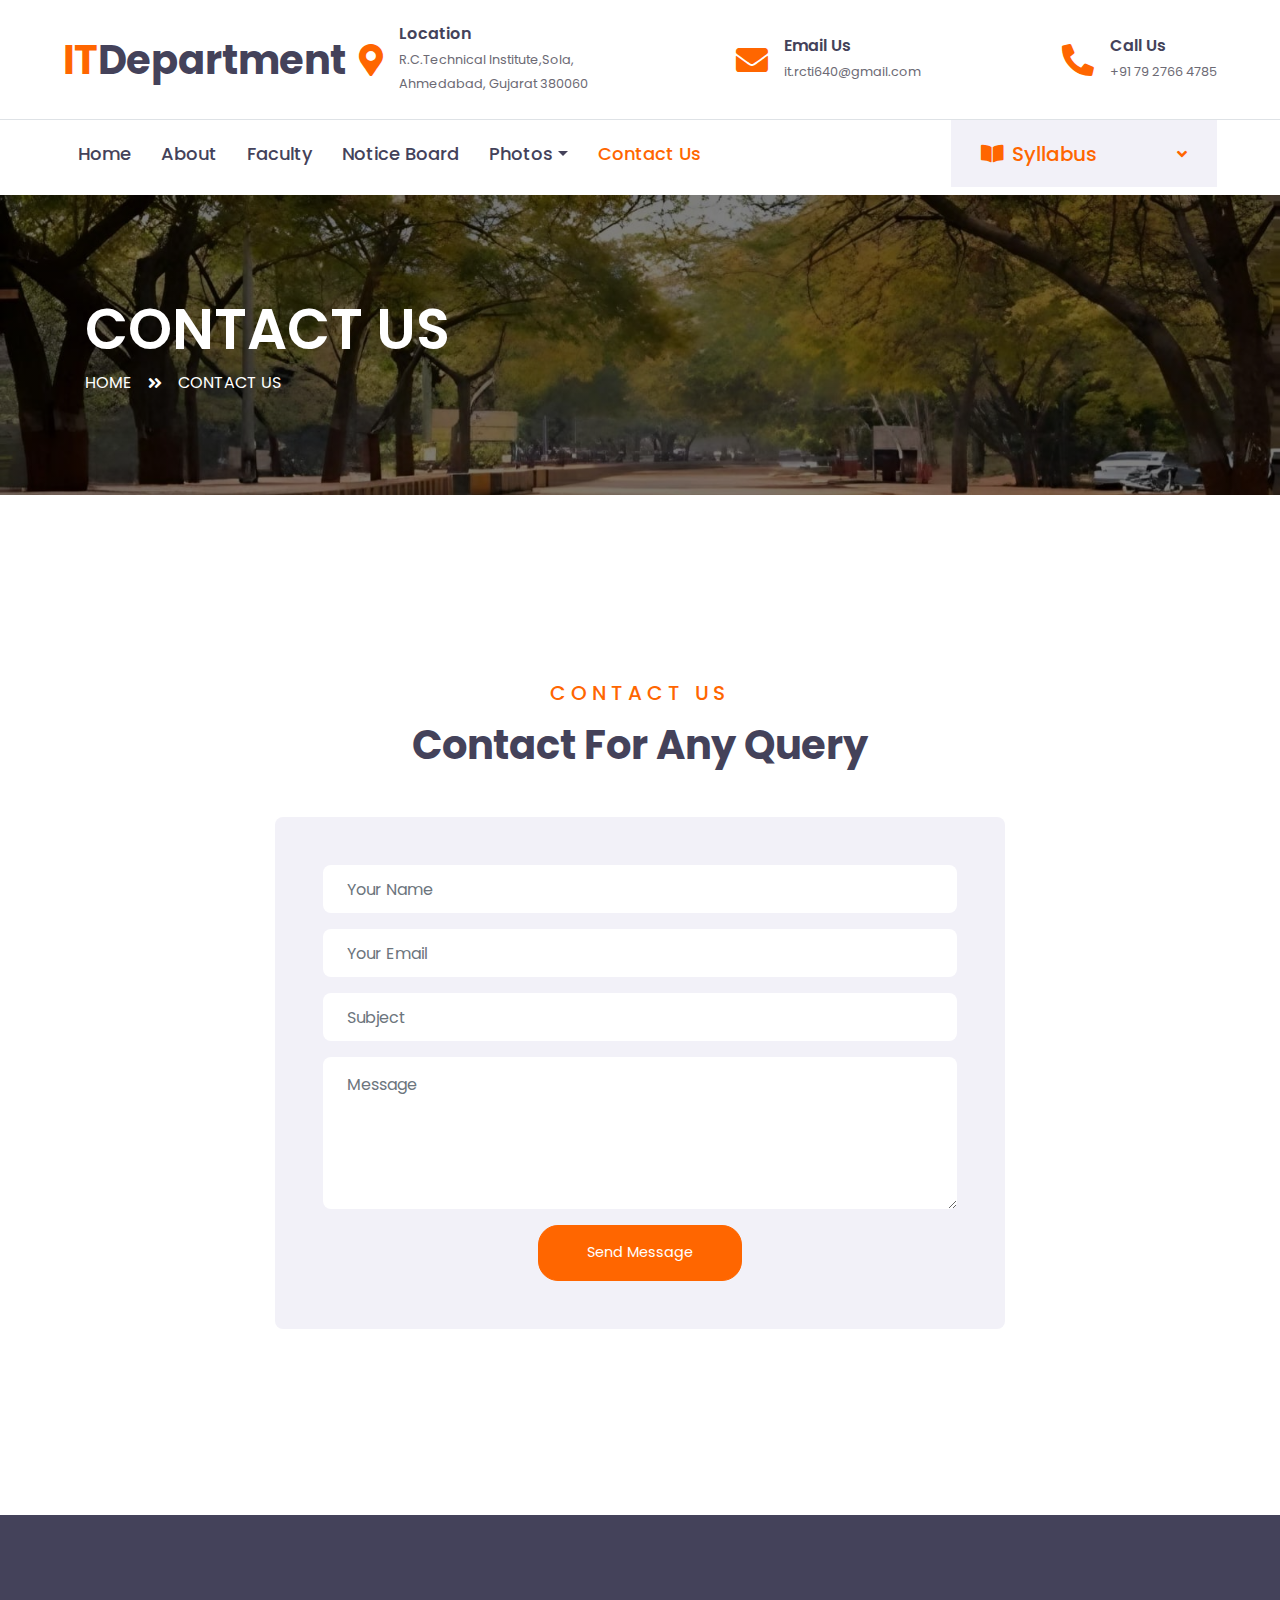
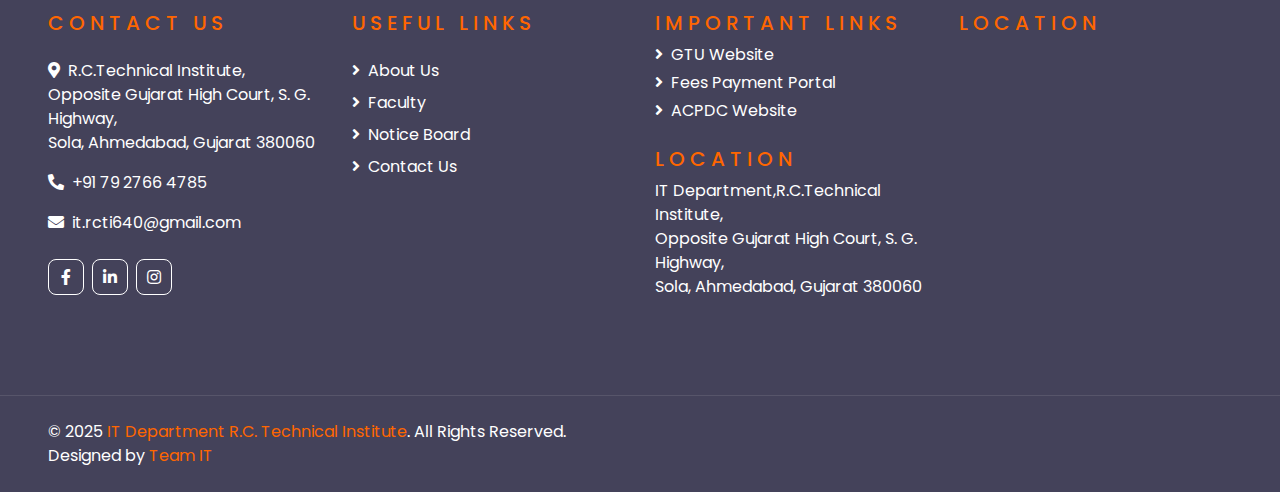
<file: contact.html>
<!DOCTYPE html>
<html lang="en">
<head>

    <!-- SEO -->
    <meta charset="utf-8">
    <title>Contact Us | IT Department</title>
    <meta content="width=device-width, initial-scale=1.0" name="viewport">
    <meta content="Free HTML Templates" name="keywords">
    <meta content="Free HTML Templates" name="description">

    <!-- CDN -->
    <link rel="preconnect" href="https://fonts.gstatic.com">
    <link href="https://fonts.googleapis.com/css2?family=Poppins:wght@400;500;600;700&display=swap" rel="stylesheet"> 
    <link href="https://cdnjs.cloudflare.com/ajax/libs/font-awesome/5.10.0/css/all.min.css" rel="stylesheet">

    <!-- local files -->
    <link href="assets/img/favicon.ico" rel="icon">
    <link href="assets/lib/owlcarousel/assets/owl.carousel.min.css" rel="stylesheet">
    <link href="assets/css/style.css" rel="stylesheet">
</head>

<body>
    <!-- Topbar Start -->
    <div class="container-fluid d-none d-lg-block">
        <div class="row align-items-center py-4 px-xl-5">
            <div class="col-lg-3">
                <a href="" class="text-decoration-none">
                    <h1 class="m-0"><span class="text-primary">IT</span>Department</h1>
                </a>
            </div>
            <div class="col-lg-3 text-right">
                <div class="d-inline-flex align-items-center">
                    <i class="fa fa-2x fa-map-marker-alt text-primary mr-3"></i>
                    <div class="text-left">
                        <h6 class="font-weight-semi-bold mb-1">Location</h6>
                        <small>R.C.Technical Institute,Sola, Ahmedabad, Gujarat 380060</small>
                    </div>
                </div>
            </div>
            <div class="col-lg-3 text-right">
                <div class="d-inline-flex align-items-center">
                    <i class="fa fa-2x fa-envelope text-primary mr-3"></i>
                    <div class="text-left">
                        <h6 class="font-weight-semi-bold mb-1">Email Us</h6>
                        <small>it.rcti640@gmail.com</small>
                    </div>
                </div>
            </div>
            <div class="col-lg-3 text-right">
                <div class="d-inline-flex align-items-center">
                    <i class="fa fa-2x fa-phone-alt text-primary mr-3"></i>
                    <div class="text-left">
                        <h6 class="font-weight-semi-bold mb-1">Call Us</h6>
                        <small>+91 79 2766 4785</small>
                    </div>
                </div>
            </div>
        </div>
    </div>
    <!-- Topbar End -->

    <!-- Navbar Start -->
    <div class="container-fluid">
        <div class="row border-top px-xl-5">
          <div class="col-lg-9">
                <nav class="navbar navbar-expand-lg bg-light navbar-light py-3 py-lg-0 px-0">
                    <a href="" class="text-decoration-none d-block d-lg-none">
                        <h1 class="m-0"><span class="text-primary">IT</span>Department</h1>
                    </a>
                    <button type="button" class="navbar-toggler" data-toggle="collapse" data-target="#navbarCollapse">
                        <span class="navbar-toggler-icon"></span>
                    </button>
                    <div class="collapse navbar-collapse justify-content-between" id="navbarCollapse">
                        <div class="navbar-nav py-0">
                            <a href="index.html" class="nav-item nav-link ">Home</a>
                            <a href="about.html" class="nav-item nav-link">About</a>
                            <a href="faculty.html" class="nav-item nav-link">Faculty</a>
                            <a href="notice_board.html" class="nav-item nav-link">Notice Board</a>
                            <div class="nav-item dropdown">
                                <a href="#" class="nav-link dropdown-toggle" data-toggle="dropdown">Photos</a>
                                <div class="dropdown-menu rounded-0 m-0">
                                    <a href="photo.html" class="dropdown-item">Department</a>
                                    <a href="photo.html" class="dropdown-item">Class Rooms</a>
                                    <a href="photo.html" class="dropdown-item">Computer Labs</a>
                                    <a href="photo.html" class="dropdown-item">Lobby Area</a>
                                    <a href="photo.html" class="dropdown-item">Events</a>
                                </div>
                            </div>
                            <a href="contact.html" class="nav-item nav-link active">Contact Us</a>
                        </div>
                    </div>
                </nav>
            </div>

            <div class="col-lg-3 d-lg-block mb-2">
                <a class="d-flex align-items-center justify-content-between bg-secondary w-100 text-decoration-none" data-toggle="collapse" href="#navbar-vertical" style="height: 67px; padding: 0 30px;">
                    <h5 class="text-primary m-0"><i class="fa fa-book-open mr-2"></i>Syllabus</h5>
                    <i class="fa fa-angle-down text-primary"></i>
                </a>
                <nav class="collapse position-absolute navbar navbar-vertical navbar-light align-items-start p-0 border border-top-0 border-bottom-0 bg-light" id="navbar-vertical" style="width: calc(100% - 30px); z-index: 9;">
                    <div class="navbar-nav w-100">
                        <div class="nav-item dropdown">
                          <a href="#" class="nav-link" data-toggle="dropdown">Semester 1<i
                              class="fa fa-angle-down float-right mt-1"></i></a>
                          <div class="dropdown-menu position-absolute bg-secondary border-0 rounded-0 w-100 m-0">
                            <a href="assets/syllabus/sem-1/IP.pdf" class="dropdown-item" target="_blank"
                              rel="noopener noreferrer">Induction Programme</a>
                            <a href="assets/syllabus/sem-1/Mathematics-1.pdf" class="dropdown-item" target="_blank"
                              rel="noopener noreferrer">Mathematics-I</a>
                            <a href="assets/syllabus/sem-1/CSE.pdf" class="dropdown-item" target="_blank"
                              rel="noopener noreferrer">Communication Skills in English</a>
                            <a href="assets/syllabus/sem-1/SY.pdf" class="dropdown-item" target="_blank"
                              rel="noopener noreferrer">Sports and Yoga</a>
                            <a href="assets/syllabus/sem-1/EC.pdf" class="dropdown-item" target="_blank"
                              rel="noopener noreferrer">Engineering Chemistry</a>
                            <a href="assets/syllabus/sem-1/PP.pdf" class="dropdown-item" target="_blank"
                              rel="noopener noreferrer">Python Programming</a>
                            <a href="assets/syllabus/sem-1/IIS.pdf" class="dropdown-item" target="_blank"
                              rel="noopener noreferrer">Introduction to I.T. Systems</a>
                            <a href="assets/syllabus/sem-1/WDP.pdf" class="dropdown-item" target="_blank"
                              rel="noopener noreferrer">Web Development using PHP</a>
                          </div>
                        </div>
                        <div class="nav-item dropdown">
                          <a href="#" class="nav-link" data-toggle="dropdown">Semester 2<i
                              class="fa fa-angle-down float-right mt-1"></i></a>
                          <div class="dropdown-menu position-absolute bg-secondary border-0 rounded-0 w-100 m-0">
                            <a href="assets/syllabus/sem-2/Applied Mathematics.pdf" class="dropdown-item" target="_blank" rel="noopener noreferrer">Applied Mathematics</a>
                            <a href="assets/syllabus/sem-2/ES.pdf" class="dropdown-item" target="_blank" rel="noopener noreferrer">Environmental Sustainability</a>
                            <a href="assets/syllabus/sem-2/IC.pdf" class="dropdown-item" target="_blank" rel="noopener noreferrer">Indian Constitution</a>
                            <a href="assets/syllabus/sem-2/APP.pdf" class="dropdown-item" target="_blank" rel="noopener noreferrer">Advanced Python Programming</a>
                            <a href="assets/syllabus/sem-2/FSD.pdf" class="dropdown-item" target="_blank" rel="noopener noreferrer">Fundamentals of Software Development</a>
                          </div>
                        </div>
                        <div class="nav-item dropdown">
                          <a href="#" class="nav-link" data-toggle="dropdown">Semester 3<i
                              class="fa fa-angle-down float-right mt-1"></i></a>
                          <div class="dropdown-menu position-absolute bg-secondary border-0 rounded-0 w-100 m-0">
                            <a href="assets/syllabus/sem-3/SI-1.pdf" class="dropdown-item" target="_blank" rel="noopener noreferrer">Summer Internship-1</a>
                            <a href="assets/syllabus/sem-3/DSP.pdf" class="dropdown-item" target="_blank" rel="noopener noreferrer">Data Structure with Python</a>
                            <a href="assets/syllabus/sem-3/LOS.pdf" class="dropdown-item" target="_blank" rel="noopener noreferrer">Linux Operating System</a>
                            <a href="assets/syllabus/sem-3/DM.pdf" class="dropdown-item" target="_blank" rel="noopener noreferrer">Database Management</a>
                            <a href="assets/syllabus/sem-3/FSD.pdf" class="dropdown-item" target="_blank" rel="noopener noreferrer">Fundamentals of Software Development</a>
                            <a href="assets/syllabus/sem-3/Seminar.pdf" class="dropdown-item" target="_blank" rel="noopener noreferrer">Seminar</a>
                          </div>
                        </div>
                        <div class="nav-item dropdown">
                          <a href="#" class="nav-link" data-toggle="dropdown">Semester 4<i
                              class="fa fa-angle-down float-right mt-1"></i></a>
                          <div class="dropdown-menu position-absolute bg-secondary border-0 rounded-0 w-100 m-0">
                            <a href="assets/syllabus/sem-4/IKT.pdf" class="dropdown-item" target="_blank" rel="noopener noreferrer">Essence of Indian Knowledge and Tradition</a>
                            <a href="assets/syllabus/sem-4/CPD.pdf" class="dropdown-item" target="_blank" rel="noopener noreferrer">Contributor Personality Development</a>
                            <a href="assets/syllabus/sem-4/IPDC.pdf" class="dropdown-item" target="_blank" rel="noopener noreferrer">Integrated Personality Development Course</a>
                            <a href="assets/syllabus/sem-4/EDM.pdf" class="dropdown-item" target="_blank" rel="noopener noreferrer">Essentials of Digital Marketing</a>
                            <a href="assets/syllabus/sem-4/OOP.pdf" class="dropdown-item" target="_blank" rel="noopener noreferrer">Object Oriented Programming with JAVA</a>
                            <a href="assets/syllabus/sem-4/FML.pdf" class="dropdown-item" target="_blank" rel="noopener noreferrer">Fundamentals of Machine Learning</a>
                            <a href="assets/syllabus/sem-4/PHP.pdf" class="dropdown-item" target="_blank" rel="noopener noreferrer">Web Development using PHP</a>
                          </div>
                        </div>
                        <div class="nav-item dropdown">
                          <a href="#" class="nav-link" data-toggle="dropdown">Semester 5<i
                              class="fa fa-angle-down float-right mt-1"></i></a>
                          <div class="dropdown-menu position-absolute bg-secondary border-0 rounded-0 w-100 m-0">
                            <a href="assets/syllabus/sem-5/ENST.pdf" class="dropdown-item" target="_blank" rel="noopener noreferrer">Entrepreneurship and Start-ups</a>
                            <a href="assets/syllabus/sem-5/FAIML.pdf" class="dropdown-item" target="_blank" rel="noopener noreferrer">Foundation of AI and ML</a>
                            <a href="assets/syllabus/sem-5/MAD.pdf" class="dropdown-item" target="_blank" rel="noopener noreferrer">Mobile Computing and Networks</a>
                            <a href="assets/syllabus/sem-5/AJP.pdf" class="dropdown-item" target="_blank" rel="noopener noreferrer">Advanced Java Programming</a>
                            <a href="assets/syllabus/sem-5/MCN.pdf" class="dropdown-item" target="_blank" rel="noopener noreferrer">Mobile Application Development</a>
                            <a href="assets/syllabus/sem-5/SI-2.pdf" class="dropdown-item" target="_blank" rel="noopener noreferrer">Summer Internship-II</a>
                          </div>
                        </div>
                        <div class="nav-item dropdown">
                          <a href="#" class="nav-link" data-toggle="dropdown">Semester 6<i
                              class="fa fa-angle-down float-right mt-1"></i></a>
                          <div class="dropdown-menu position-absolute bg-secondary border-0 rounded-0 w-100 m-0">
                            <a href="assets/syllabus/sem-6/CSDF.pdf" class="dropdown-item" target="_blank" rel="noopener noreferrer">Cyber Security and Digital Forensics</a>
                            <a href="assets/syllabus/sem-6/CC.pdf" class="dropdown-item" target="_blank" rel="noopener noreferrer">Cloud and Data Center Technologies</a>
                            <a href="assets/syllabus/sem-6/FOB.pdf" class="dropdown-item" target="_blank" rel="noopener noreferrer">Foundation of Block Chain</a>
                            <a href="assets/syllabus/sem-6/SOFT.pdf" class="dropdown-item" target="_blank" rel="noopener noreferrer">Software Development</a>
                          </div>
                        </div>
                      </div>
                </nav>
            </div>
        </div>
    </div>
    <!-- Navbar End -->

    <!-- Header Start -->
    <div class="container-fluid page-header" style="margin-bottom: 90px;">
        <div class="container">
            <div class="d-flex flex-column justify-content-center" style="min-height: 300px">
                <h3 class="display-4 text-white text-uppercase">Contact Us</h3>
                <div class="d-inline-flex text-white">
                    <p class="m-0 text-uppercase"><a class="text-white" href="">Home</a></p>
                    <i class="fa fa-angle-double-right pt-1 px-3"></i>
                    <p class="m-0 text-uppercase">Contact Us</p>
                </div>
            </div>
        </div>
    </div>
    <!-- Header End -->


    <!-- Contact Start -->
    <div class="container-fluid py-5">
        <div class="container py-5">
            <div class="text-center mb-5">
                <h5 class="text-primary text-uppercase mb-3" style="letter-spacing: 5px;">Contact Us</h5>
                <h1>Contact For Any Query</h1>
            </div>
            <div class="row justify-content-center">
                <div class="col-lg-8">
                    <div class="contact-form bg-secondary rounded p-5">
                        <div id="success"></div>
                        <form name="sentMessage" id="contactForm" novalidate="novalidate">
                            <div class="control-group">
                                <input type="text" class="form-control border-0 p-4" id="name" placeholder="Your Name" required="required" data-validation-required-message="Please enter your name" />
                                <p class="help-block text-danger"></p>
                            </div>
                            <div class="control-group">
                                <input type="email" class="form-control border-0 p-4" id="email" placeholder="Your Email" required="required" data-validation-required-message="Please enter your email" />
                                <p class="help-block text-danger"></p>
                            </div>
                            <div class="control-group">
                                <input type="text" class="form-control border-0 p-4" id="subject" placeholder="Subject" required="required" data-validation-required-message="Please enter a subject" />
                                <p class="help-block text-danger"></p>
                            </div>
                            <div class="control-group">
                                <textarea class="form-control border-0 py-3 px-4" rows="5" id="message" placeholder="Message" required="required" data-validation-required-message="Please enter your message"></textarea>
                                <p class="help-block text-danger"></p>
                            </div>
                            <div class="text-center">
                                <button class="btn btn-primary py-3 px-5" type="submit" id="sendMessageButton">Send Message</button>
                            </div>
                        </form>
                    </div>
                </div>
            </div>
        </div>
    </div>
    <!-- Contact End -->

    <!-- Footer Start -->
    <div class="container-fluid bg-dark text-white py-5 px-sm-3 px-lg-5" style="margin-top: 90px;">
        <div class="row pt-5">
            <!-- Column 1: Contact Us -->
            <div class="col-lg-3 col-md-6 mb-5">
                <h5 class="text-primary text-uppercase mb-4" style="letter-spacing: 5px;">Contact Us</h5>
                <p><i class="fa fa-map-marker-alt mr-2"></i>R.C.Technical Institute,<br> Opposite Gujarat High Court, S. G. Highway,<br>Sola, Ahmedabad, Gujarat 380060</p>
                <p><i class="fa fa-phone-alt mr-2"></i>+91 79 2766 4785</p>
                <p><i class="fa fa-envelope mr-2"></i>it.rcti640@gmail.com</p>
                <div class="d-flex justify-content-start mt-4">
                    <a class="btn btn-outline-light btn-square mr-2" href="https://www.facebook.com/people/RC-Technical-Institute/100057379932543/"><i class="fab fa-facebook-f"></i></a>
                    <a class="btn btn-outline-light btn-square mr-2" href="https://in.linkedin.com/school/r.c.technical-institute-ahmedabad-640/"><i class="fab fa-linkedin-in"></i></a>
                    <a class="btn btn-outline-light btn-square" href="https://www.instagram.com/r.c._technical_institute/"><i class="fab fa-instagram"></i></a>
                </div>
            </div>
            
            <!-- Column 2: Useful Links 1 -->
            <div class="col-lg-3 col-md-6 mb-5">
                <h5 class="text-primary text-uppercase mb-4" style="letter-spacing: 5px;">Useful Links</h5>
                <div class="d-flex flex-column justify-content-start">
                    <a class="text-white mb-2" href="about.html"><i class="fa fa-angle-right mr-2"></i>About Us</a>
                    <a class="text-white mb-2" href="faculty.html"><i class="fa fa-angle-right mr-2"></i>Faculty</a>
                    <a class="text-white mb-2" href="notice_board.html"><i class="fa fa-angle-right mr-2"></i>Notice Board</a>
                    <a class="text-white mb-2" href="contact.html"><i class="fa fa-angle-right mr-2"></i>Contact Us</a>
                </div>
            </div>
            
        <!-- Column 3: Useful Links 2-->
        <div class="col-lg-3 col-md-6 mb-5">
            <!-- Links Section -->
            <h5 class="text-primary text-uppercase" style="letter-spacing: 5px;">Important Links</h5>
            <div class="mb-1">
                <a href="https://www.gtu.ac.in/" class="text-white fw-base hover-underline-animation"><i class="fa fa-angle-right mr-2"></i>GTU Website</a>
            </div>
            <div class="mb-1">
                <a href="https://www.eduqfix.com/PayDirect/#/student/pay/1VecKl7bweZDP7y3ivtekYPGQzxNbx0J0ZXAc6dsK63KAJ7OjoiEUdCTfMroSteG/1428" class="text-white fw-base hover-underline-animation"><i class="fa fa-angle-right mr-2"></i>Fees Payment Portal</a>
            </div>
            <div class="mb-4">
                <a href="https://gujdiploma.admissions.nic.in/" class="text-white fw-base hover-underline-animation"><i class="fa fa-angle-right mr-2"></i>ACPDC Website</a>
            </div>

            <h5 class="text-primary text-uppercase" style="letter-spacing: 5px;">Location</h5>
            <span>
                IT Department,R.C.Technical Institute,<br> Opposite Gujarat High Court, S. G. Highway,<br>Sola, Ahmedabad, Gujarat 380060
            </span>
        </div>
  
            <!-- Column 4: Location -->
            <div class="col-lg-3 col-md-6 mb-5">
                <h5 class="text-primary text-uppercase mb-4" style="letter-spacing: 5px;">Location</h5>
               
                <iframe src="https://www.google.com/maps/embed?pb=!1m14!1m8!1m3!1d458.79593087015064!2d72.5304409513637!3d23.08364108209038!3m2!1i1024!2i768!4f13.1!3m3!1m2!1s0x395e836155bf45b3%3A0x3cc33203376aebf7!2sRCTI%20IT%20Department!5e0!3m2!1sen!2sin!4v1736317611855!5m2!1sen!2sin" width="400" height="220" style="border:0;" allowfullscreen="" loading="lazy"></iframe>
            </div>
        </div>
    </div>
    
    <!-- Footer Bottom Section -->
    <div class="container-fluid bg-dark text-white border-top py-4 px-sm-3 px-md-5" style="border-color: rgba(256, 256, 256, .1) !important;">
        <div class="row">
            <div class="col-lg-6 text-center text-md-left mb-3 mb-md-0">
                <p class="m-0 text-white">&copy; 2025 <a href="index.html">IT Department R.C. Technical Institute</a>. All Rights Reserved. Designed by <a href="team_it.html">Team IT</a></p>
            </div>
        </div>
    </div>

    <!-- Back to Top -->
    <a href="#" class="btn btn-lg btn-primary btn-lg-square back-to-top"><i class="fa fa-angle-double-up"></i></a>

    <!-- JavaScript Libraries -->
    <script src="https://code.jquery.com/jquery-3.4.1.min.js"></script>
    <script src="https://stackpath.bootstrapcdn.com/bootstrap/4.4.1/js/bootstrap.bundle.min.js"></script>
    <script src="assets/lib/easing/easing.min.js"></script>
    <script src="assets/lib/owlcarousel/owl.carousel.min.js"></script>

    <!-- Contact Javascript File -->
    <script src="assets/mail/jqBootstrapValidation.min.js"></script>
    <script src="assets/mail/contact.js"></script>
    <script src="assets/js/main.js"></script>

</body>
</html>
</file>
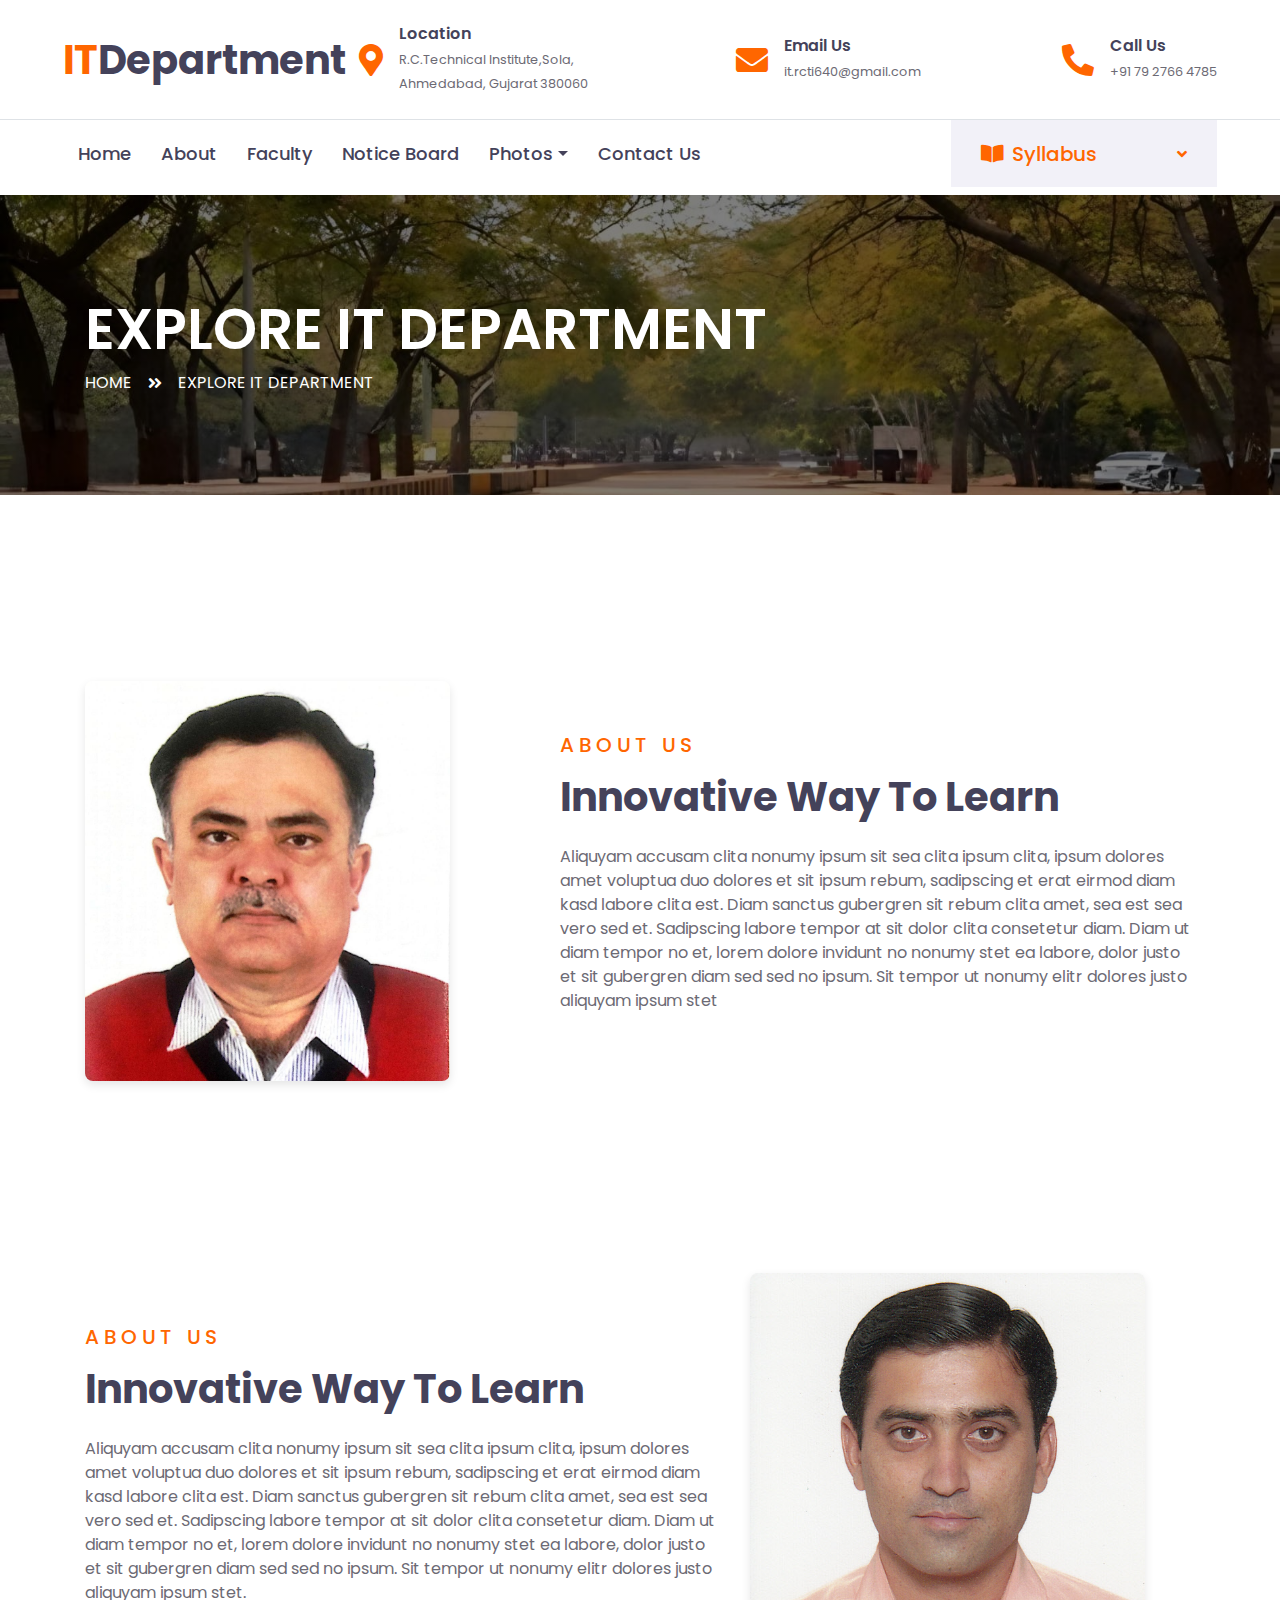
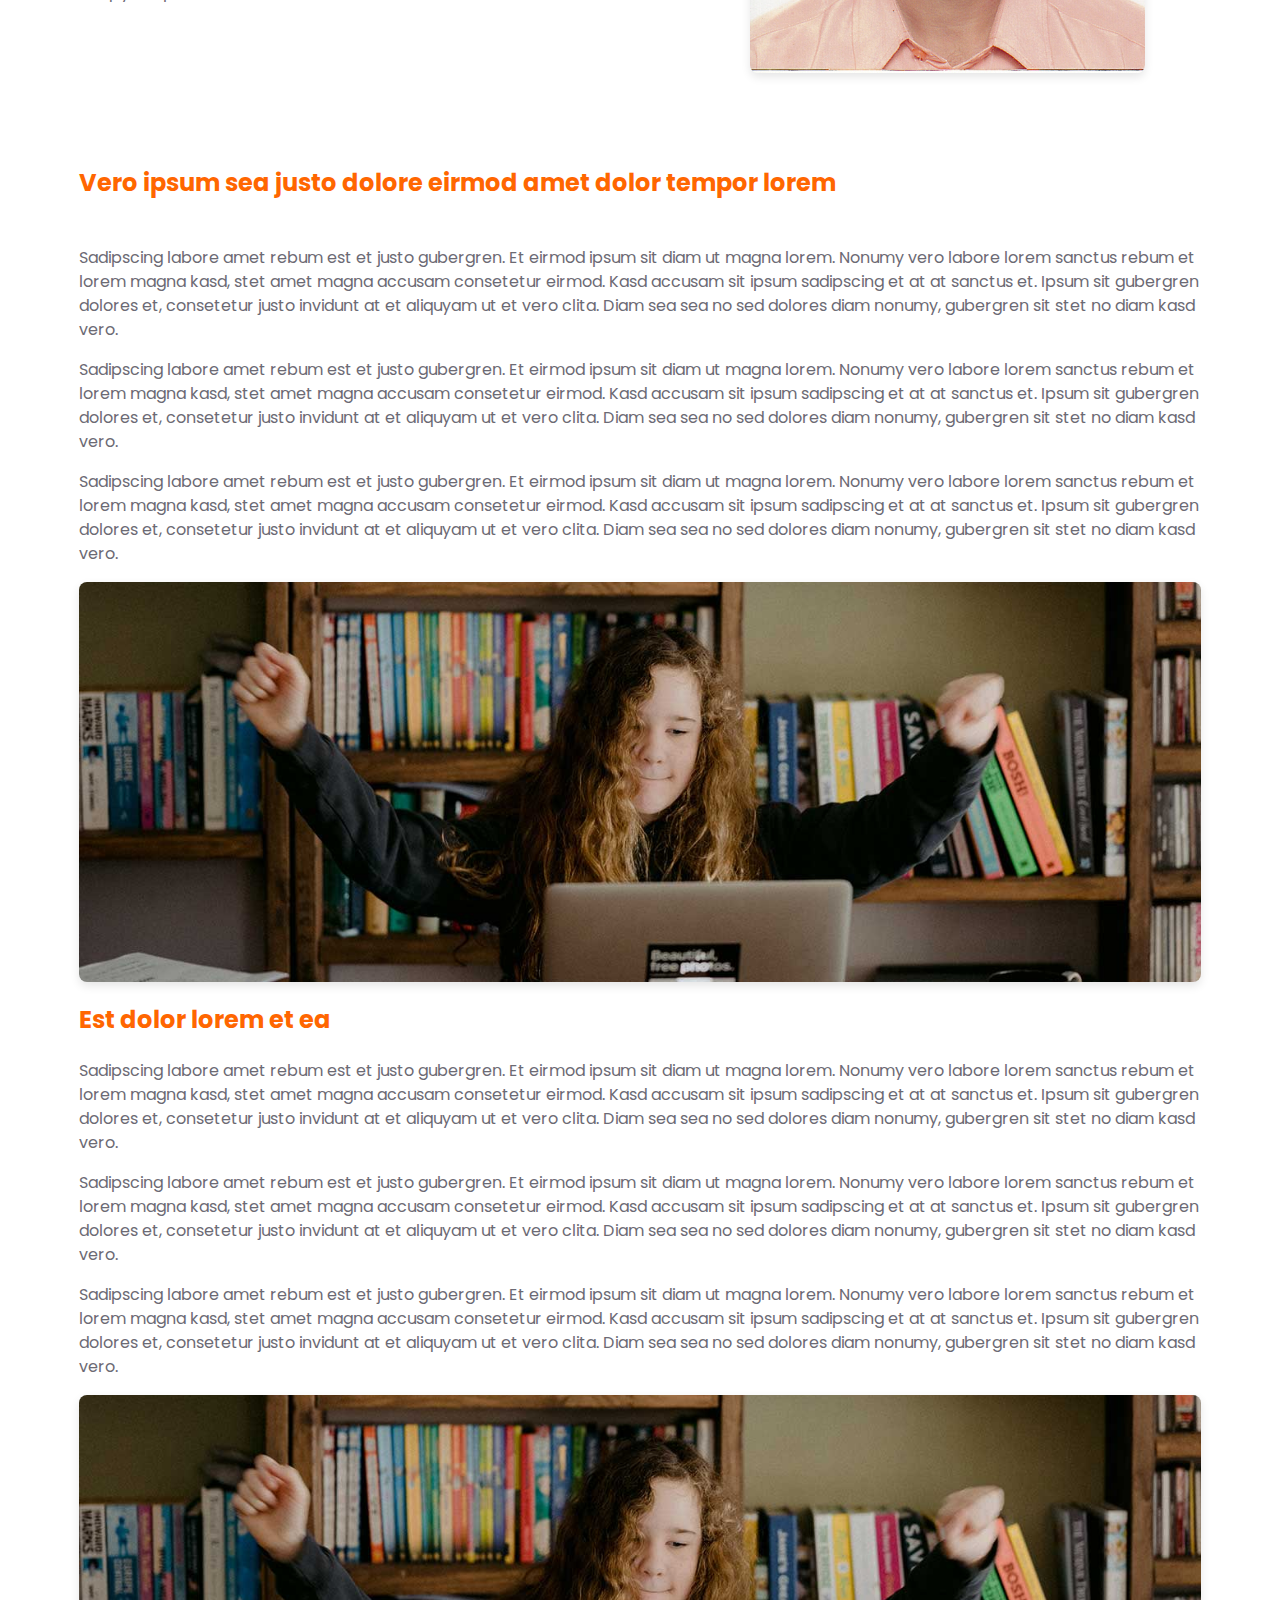
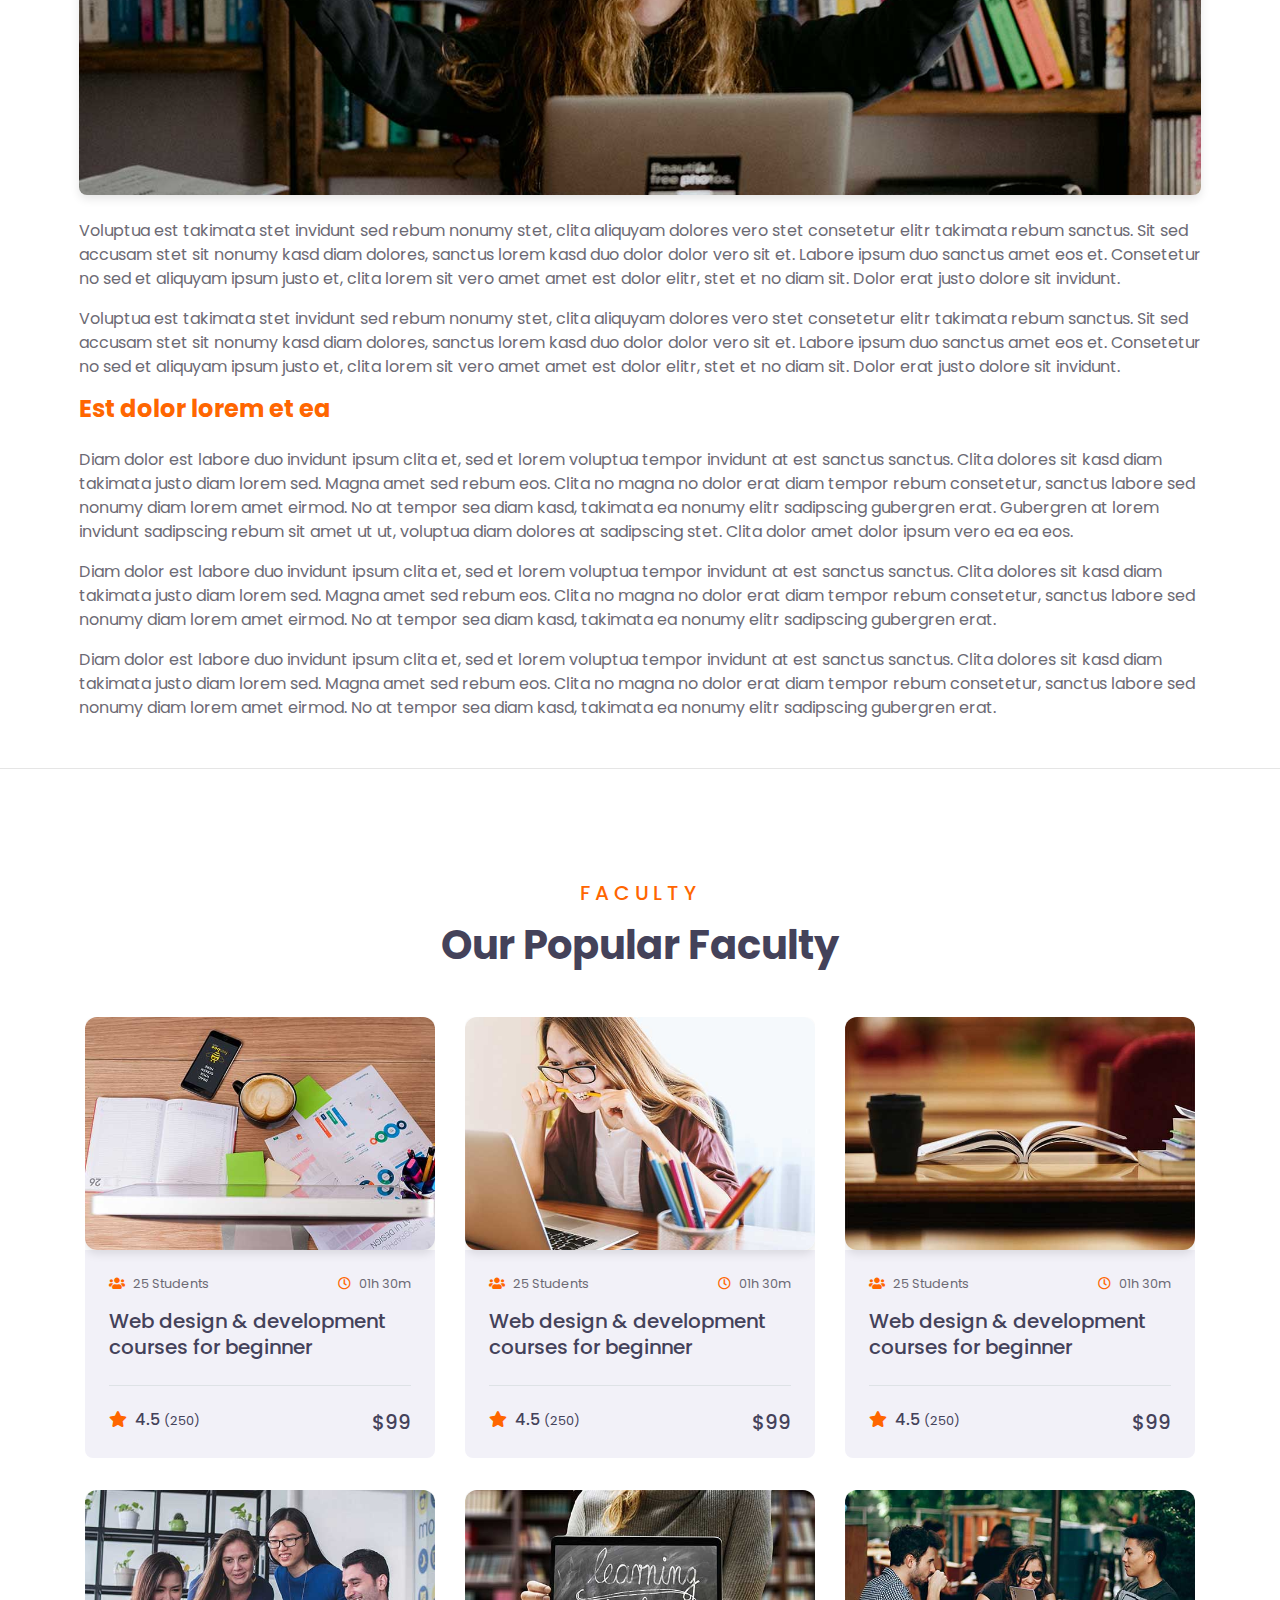
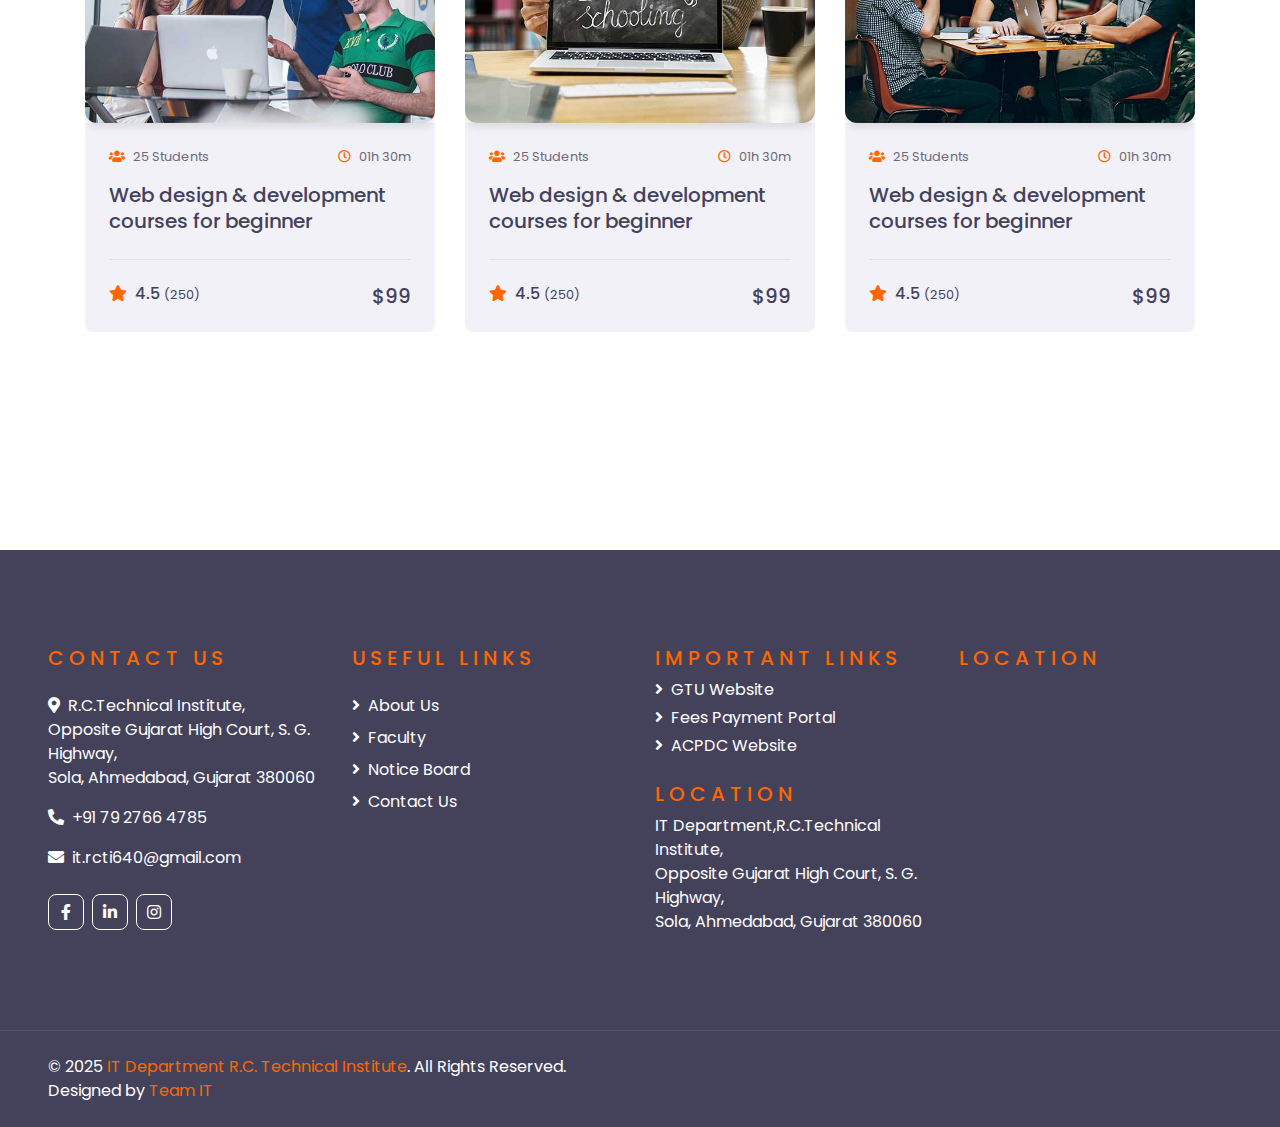
<file: explore.html>
<!DOCTYPE html>
<html lang="en">
<head>

    <!-- SEO -->
    <meta charset="utf-8">
    <title>Explore IT | IT Department</title>
    <meta content="width=device-width, initial-scale=1.0" name="viewport">
    <meta content="Free HTML Templates" name="keywords">
    <meta content="Free HTML Templates" name="description">

    <!-- CDN -->
    <link rel="preconnect" href="https://fonts.gstatic.com">
    <link href="https://fonts.googleapis.com/css2?family=Poppins:wght@400;500;600;700&display=swap" rel="stylesheet"> 
    <link href="https://cdnjs.cloudflare.com/ajax/libs/font-awesome/5.10.0/css/all.min.css" rel="stylesheet">

    <!-- local files -->
    <link href="assets/img/favicon.ico" rel="icon">
    <link href="assets/lib/owlcarousel/assets/owl.carousel.min.css" rel="stylesheet">
    <link href="assets/css/style.css" rel="stylesheet">
</head>

<body>
    <!-- Topbar Start -->
    <div class="container-fluid d-none d-lg-block">
        <div class="row align-items-center py-4 px-xl-5">
            <div class="col-lg-3">
                <a href="" class="text-decoration-none">
                    <h1 class="m-0"><span class="text-primary">IT</span>Department</h1>
                </a>
            </div>
            <div class="col-lg-3 text-right">
                <div class="d-inline-flex align-items-center">
                    <i class="fa fa-2x fa-map-marker-alt text-primary mr-3"></i>
                    <div class="text-left">
                        <h6 class="font-weight-semi-bold mb-1">Location</h6>
                        <small>R.C.Technical Institute,Sola, Ahmedabad, Gujarat 380060</small>
                    </div>
                </div>
            </div>
            <div class="col-lg-3 text-right">
                <div class="d-inline-flex align-items-center">
                    <i class="fa fa-2x fa-envelope text-primary mr-3"></i>
                    <div class="text-left">
                        <h6 class="font-weight-semi-bold mb-1">Email Us</h6>
                        <small>it.rcti640@gmail.com</small>
                    </div>
                </div>
            </div>
            <div class="col-lg-3 text-right">
                <div class="d-inline-flex align-items-center">
                    <i class="fa fa-2x fa-phone-alt text-primary mr-3"></i>
                    <div class="text-left">
                        <h6 class="font-weight-semi-bold mb-1">Call Us</h6>
                        <small>+91 79 2766 4785</small>
                    </div>
                </div>
            </div>
        </div>
    </div>
    <!-- Topbar End -->

    <!-- Navbar Start -->
    <div class="container-fluid">
        <div class="row border-top px-xl-5">
            <div class="col-lg-9">
                <nav class="navbar navbar-expand-lg bg-light navbar-light py-3 py-lg-0 px-0">
                    <a href="" class="text-decoration-none d-block d-lg-none">
                        <h1 class="m-0"><span class="text-primary">IT</span>Department</h1>
                    </a>
                    <button type="button" class="navbar-toggler" data-toggle="collapse" data-target="#navbarCollapse">
                        <span class="navbar-toggler-icon"></span>
                    </button>
                    <div class="collapse navbar-collapse justify-content-between" id="navbarCollapse">
                        <div class="navbar-nav py-0">
                            <a href="index.html" class="nav-item nav-link ">Home</a>
                            <a href="about.html" class="nav-item nav-link">About</a>
                            <a href="faculty.html" class="nav-item nav-link">Faculty</a>
                            <a href="notice_board.html" class="nav-item nav-link">Notice Board</a>
                            <div class="nav-item dropdown">
                                <a href="#" class="nav-link dropdown-toggle" data-toggle="dropdown">Photos</a>
                                <div class="dropdown-menu rounded-0 m-0">
                                    <a href="photo.html" class="dropdown-item">Department</a>
                                    <a href="photo.html" class="dropdown-item">Class Rooms</a>
                                    <a href="photo.html" class="dropdown-item">Computer Labs</a>
                                    <a href="photo.html" class="dropdown-item">Lobby Area</a>
                                    <a href="photo.html" class="dropdown-item">Events</a>
                                </div>
                            </div>
                            <a href="contact.html" class="nav-item nav-link ">Contact Us</a>
                        </div>
                        
                    </div>
                </nav>
            </div>

            <div class="col-lg-3 d-lg-block mb-2">
                <a class="d-flex align-items-center justify-content-between bg-secondary w-100 text-decoration-none" data-toggle="collapse" href="#navbar-vertical" style="height: 67px; padding: 0 30px;">
                    <h5 class="text-primary m-0"><i class="fa fa-book-open mr-2"></i>Syllabus</h5>
                    <i class="fa fa-angle-down text-primary"></i>
                </a>
                <nav class="collapse position-absolute navbar navbar-vertical navbar-light align-items-start p-0 border border-top-0 border-bottom-0 bg-light" id="navbar-vertical" style="width: calc(100% - 30px); z-index: 9;">
                    <div class="navbar-nav w-100">
                        <div class="nav-item dropdown">
                          <a href="#" class="nav-link" data-toggle="dropdown">Semester 1<i
                              class="fa fa-angle-down float-right mt-1"></i></a>
                          <div class="dropdown-menu position-absolute bg-secondary border-0 rounded-0 w-100 m-0">
                            <a href="assets/syllabus/sem-1/IP.pdf" class="dropdown-item" target="_blank"
                              rel="noopener noreferrer">Induction Programme</a>
                            <a href="assets/syllabus/sem-1/Mathematics-1.pdf" class="dropdown-item" target="_blank"
                              rel="noopener noreferrer">Mathematics-I</a>
                            <a href="assets/syllabus/sem-1/CSE.pdf" class="dropdown-item" target="_blank"
                              rel="noopener noreferrer">Communication Skills in English</a>
                            <a href="assets/syllabus/sem-1/SY.pdf" class="dropdown-item" target="_blank"
                              rel="noopener noreferrer">Sports and Yoga</a>
                            <a href="assets/syllabus/sem-1/EC.pdf" class="dropdown-item" target="_blank"
                              rel="noopener noreferrer">Engineering Chemistry</a>
                            <a href="assets/syllabus/sem-1/PP.pdf" class="dropdown-item" target="_blank"
                              rel="noopener noreferrer">Python Programming</a>
                            <a href="assets/syllabus/sem-1/IIS.pdf" class="dropdown-item" target="_blank"
                              rel="noopener noreferrer">Introduction to I.T. Systems</a>
                            <a href="assets/syllabus/sem-1/WDP.pdf" class="dropdown-item" target="_blank"
                              rel="noopener noreferrer">Web Development using PHP</a>
                          </div>
                        </div>
                        <div class="nav-item dropdown">
                          <a href="#" class="nav-link" data-toggle="dropdown">Semester 2<i
                              class="fa fa-angle-down float-right mt-1"></i></a>
                          <div class="dropdown-menu position-absolute bg-secondary border-0 rounded-0 w-100 m-0">
                            <a href="assets/syllabus/sem-2/Applied Mathematics.pdf" class="dropdown-item" target="_blank" rel="noopener noreferrer">Applied Mathematics</a>
                            <a href="assets/syllabus/sem-2/ES.pdf" class="dropdown-item" target="_blank" rel="noopener noreferrer">Environmental Sustainability</a>
                            <a href="assets/syllabus/sem-2/IC.pdf" class="dropdown-item" target="_blank" rel="noopener noreferrer">Indian Constitution</a>
                            <a href="assets/syllabus/sem-2/APP.pdf" class="dropdown-item" target="_blank" rel="noopener noreferrer">Advanced Python Programming</a>
                            <a href="assets/syllabus/sem-2/FSD.pdf" class="dropdown-item" target="_blank" rel="noopener noreferrer">Fundamentals of Software Development</a>
                          </div>
                        </div>
                        <div class="nav-item dropdown">
                          <a href="#" class="nav-link" data-toggle="dropdown">Semester 3<i
                              class="fa fa-angle-down float-right mt-1"></i></a>
                          <div class="dropdown-menu position-absolute bg-secondary border-0 rounded-0 w-100 m-0">
                            <a href="assets/syllabus/sem-3/SI-1.pdf" class="dropdown-item" target="_blank" rel="noopener noreferrer">Summer Internship-1</a>
                            <a href="assets/syllabus/sem-3/DSP.pdf" class="dropdown-item" target="_blank" rel="noopener noreferrer">Data Structure with Python</a>
                            <a href="assets/syllabus/sem-3/LOS.pdf" class="dropdown-item" target="_blank" rel="noopener noreferrer">Linux Operating System</a>
                            <a href="assets/syllabus/sem-3/DM.pdf" class="dropdown-item" target="_blank" rel="noopener noreferrer">Database Management</a>
                            <a href="assets/syllabus/sem-3/FSD.pdf" class="dropdown-item" target="_blank" rel="noopener noreferrer">Fundamentals of Software Development</a>
                            <a href="assets/syllabus/sem-3/Seminar.pdf" class="dropdown-item" target="_blank" rel="noopener noreferrer">Seminar</a>
                          </div>
                        </div>
                        <div class="nav-item dropdown">
                          <a href="#" class="nav-link" data-toggle="dropdown">Semester 4<i
                              class="fa fa-angle-down float-right mt-1"></i></a>
                          <div class="dropdown-menu position-absolute bg-secondary border-0 rounded-0 w-100 m-0">
                            <a href="assets/syllabus/sem-4/IKT.pdf" class="dropdown-item" target="_blank" rel="noopener noreferrer">Essence of Indian Knowledge and Tradition</a>
                            <a href="assets/syllabus/sem-4/CPD.pdf" class="dropdown-item" target="_blank" rel="noopener noreferrer">Contributor Personality Development</a>
                            <a href="assets/syllabus/sem-4/IPDC.pdf" class="dropdown-item" target="_blank" rel="noopener noreferrer">Integrated Personality Development Course</a>
                            <a href="assets/syllabus/sem-4/EDM.pdf" class="dropdown-item" target="_blank" rel="noopener noreferrer">Essentials of Digital Marketing</a>
                            <a href="assets/syllabus/sem-4/OOP.pdf" class="dropdown-item" target="_blank" rel="noopener noreferrer">Object Oriented Programming with JAVA</a>
                            <a href="assets/syllabus/sem-4/FML.pdf" class="dropdown-item" target="_blank" rel="noopener noreferrer">Fundamentals of Machine Learning</a>
                            <a href="assets/syllabus/sem-4/PHP.pdf" class="dropdown-item" target="_blank" rel="noopener noreferrer">Web Development using PHP</a>
                          </div>
                        </div>
                        <div class="nav-item dropdown">
                          <a href="#" class="nav-link" data-toggle="dropdown">Semester 5<i
                              class="fa fa-angle-down float-right mt-1"></i></a>
                          <div class="dropdown-menu position-absolute bg-secondary border-0 rounded-0 w-100 m-0">
                            <a href="assets/syllabus/sem-5/ENST.pdf" class="dropdown-item" target="_blank" rel="noopener noreferrer">Entrepreneurship and Start-ups</a>
                            <a href="assets/syllabus/sem-5/FAIML.pdf" class="dropdown-item" target="_blank" rel="noopener noreferrer">Foundation of AI and ML</a>
                            <a href="assets/syllabus/sem-5/MAD.pdf" class="dropdown-item" target="_blank" rel="noopener noreferrer">Mobile Computing and Networks</a>
                            <a href="assets/syllabus/sem-5/AJP.pdf" class="dropdown-item" target="_blank" rel="noopener noreferrer">Advanced Java Programming</a>
                            <a href="assets/syllabus/sem-5/MCN.pdf" class="dropdown-item" target="_blank" rel="noopener noreferrer">Mobile Application Development</a>
                            <a href="assets/syllabus/sem-5/SI-2.pdf" class="dropdown-item" target="_blank" rel="noopener noreferrer">Summer Internship-II</a>
                          </div>
                        </div>
                        <div class="nav-item dropdown">
                          <a href="#" class="nav-link" data-toggle="dropdown">Semester 6<i
                              class="fa fa-angle-down float-right mt-1"></i></a>
                          <div class="dropdown-menu position-absolute bg-secondary border-0 rounded-0 w-100 m-0">
                            <a href="assets/syllabus/sem-6/CSDF.pdf" class="dropdown-item" target="_blank" rel="noopener noreferrer">Cyber Security and Digital Forensics</a>
                            <a href="assets/syllabus/sem-6/CC.pdf" class="dropdown-item" target="_blank" rel="noopener noreferrer">Cloud and Data Center Technologies</a>
                            <a href="assets/syllabus/sem-6/FOB.pdf" class="dropdown-item" target="_blank" rel="noopener noreferrer">Foundation of Block Chain</a>
                            <a href="assets/syllabus/sem-6/SOFT.pdf" class="dropdown-item" target="_blank" rel="noopener noreferrer">Software Development</a>
                          </div>
                        </div>
                      </div>
                </nav>
            </div>
        </div>
    </div>
    <!-- Navbar End -->

        <!-- Header Start -->
        <div class="container-fluid page-header" style="margin-bottom: 90px;">
            <div class="container">
                <div class="d-flex flex-column justify-content-center" style="min-height: 300px">
                    <h3 class="display-4 text-white text-uppercase">Explore IT Department</h3>
                    <div class="d-inline-flex text-white">
                        <p class="m-0 text-uppercase"><a class="text-white" href="">Home</a></p>
                        <i class="fa fa-angle-double-right pt-1 px-3"></i>
                        <p class="m-0 text-uppercase">Explore IT Department</p>
                    </div>
                </div>
            </div>
        </div>
        <!-- Header End -->


    <!-- About Start -->
    <div class="container-fluid py-5">
        <div class="container py-5">
            <div class="row align-items-center">
                <div class="col-lg-5">
                    <img class="img-fluid rounded mb-4 mb-lg-0" src="assets/img/faculty/PAR.jpg" alt="">
                </div>
                <div class="col-lg-7">
                    <div class="text-left mb-4">
                        <h5 class="text-primary text-uppercase mb-3" style="letter-spacing: 5px;">About Us</h5>
                        <h1>Innovative Way To Learn</h1>
                    </div>
                    <p>Aliquyam accusam clita nonumy ipsum sit sea clita ipsum clita, ipsum dolores amet voluptua duo dolores et sit ipsum rebum, sadipscing et erat eirmod diam kasd labore clita est. Diam sanctus gubergren sit rebum clita amet, sea est sea vero sed et. Sadipscing labore tempor at sit dolor clita consetetur diam. Diam ut diam tempor no et, lorem dolore invidunt no nonumy stet ea labore, dolor justo et sit gubergren diam sed sed no ipsum. Sit tempor ut nonumy elitr dolores justo aliquyam ipsum stet</p>

                </div>
            </div>
        </div>
    </div>
    <!-- About End -->

    <div class="container-fluid py-5">
        <div class="container py-5">
            <div class="row align-items-center">
                <!-- Content Section -->
                <div class="col-lg-7 order-2 order-lg-1">
                    <div class="text-left mb-4">
                        <h5 class="text-primary text-uppercase mb-3" style="letter-spacing: 5px;">About Us</h5>
                        <h1>Innovative Way To Learn</h1>
                    </div>
                    <p>
                        Aliquyam accusam clita nonumy ipsum sit sea clita ipsum clita, ipsum dolores amet voluptua duo 
                        dolores et sit ipsum rebum, sadipscing et erat eirmod diam kasd labore clita est. Diam sanctus 
                        gubergren sit rebum clita amet, sea est sea vero sed et. Sadipscing labore tempor at sit dolor 
                        clita consetetur diam. Diam ut diam tempor no et, lorem dolore invidunt no nonumy stet ea labore, 
                        dolor justo et sit gubergren diam sed sed no ipsum. Sit tempor ut nonumy elitr dolores justo 
                        aliquyam ipsum stet.
                    </p>
                </div>
    
                <!-- Image Section -->
                <div class="col-lg-5 order-1 order-lg-2">
                    <img class="img-fluid rounded mb-4 mb-lg-0" src="assets/img/faculty/JRM.jpg" alt="About Us Image">
                </div>
            </div>
        </div>
    </div>
    

    <div class="container" style="max-width: 90%;">
        <div class="mb-5">
            <h2 class="mb-5">Vero ipsum sea justo dolore eirmod amet dolor tempor lorem</h1>
    
                <p>
                    Sadipscing labore amet rebum est et justo gubergren. Et eirmod ipsum sit diam ut magna lorem. Nonumy vero
                    labore lorem sanctus rebum et lorem magna kasd, stet amet magna accusam consetetur eirmod. Kasd accusam sit
                    ipsum sadipscing et at at sanctus et. Ipsum sit gubergren dolores et, consetetur justo invidunt at et
                    aliquyam ut et vero clita. Diam sea sea no sed dolores diam nonumy, gubergren sit stet no diam kasd vero.
                </p>
                
                <p>
                    Sadipscing labore amet rebum est et justo gubergren. Et eirmod ipsum sit diam ut magna lorem. Nonumy vero
                    labore lorem sanctus rebum et lorem magna kasd, stet amet magna accusam consetetur eirmod. Kasd accusam sit
                    ipsum sadipscing et at at sanctus et. Ipsum sit gubergren dolores et, consetetur justo invidunt at et
                    aliquyam ut et vero clita. Diam sea sea no sed dolores diam nonumy, gubergren sit stet no diam kasd vero.
                </p>
                
                <p>
                    Sadipscing labore amet rebum est et justo gubergren. Et eirmod ipsum sit diam ut magna lorem. Nonumy vero
                    labore lorem sanctus rebum et lorem magna kasd, stet amet magna accusam consetetur eirmod. Kasd accusam sit
                    ipsum sadipscing et at at sanctus et. Ipsum sit gubergren dolores et, consetetur justo invidunt at et
                    aliquyam ut et vero clita. Diam sea sea no sed dolores diam nonumy, gubergren sit stet no diam kasd vero.
                </p>
                
            <!-- Main Image -->
            <img class="img-fluid rounded w-100 mb-4" src="assets/img/carousel-1.jpg" alt="Image">
            
            <h2 class="mb-4">Est dolor lorem et ea</h2>
            
            <!-- First Paragraph -->
            <p>
                Sadipscing labore amet rebum est et justo gubergren. Et eirmod ipsum sit diam ut magna lorem. Nonumy vero
                labore lorem sanctus rebum et lorem magna kasd, stet amet magna accusam consetetur eirmod. Kasd accusam sit
                ipsum sadipscing et at at sanctus et. Ipsum sit gubergren dolores et, consetetur justo invidunt at et
                aliquyam ut et vero clita. Diam sea sea no sed dolores diam nonumy, gubergren sit stet no diam kasd vero.
            </p>
            <p>
                Sadipscing labore amet rebum est et justo gubergren. Et eirmod ipsum sit diam ut magna lorem. Nonumy vero
                labore lorem sanctus rebum et lorem magna kasd, stet amet magna accusam consetetur eirmod. Kasd accusam sit
                ipsum sadipscing et at at sanctus et. Ipsum sit gubergren dolores et, consetetur justo invidunt at et
                aliquyam ut et vero clita. Diam sea sea no sed dolores diam nonumy, gubergren sit stet no diam kasd vero.
            </p>
            <p>
                Sadipscing labore amet rebum est et justo gubergren. Et eirmod ipsum sit diam ut magna lorem. Nonumy vero
                labore lorem sanctus rebum et lorem magna kasd, stet amet magna accusam consetetur eirmod. Kasd accusam sit
                ipsum sadipscing et at at sanctus et. Ipsum sit gubergren dolores et, consetetur justo invidunt at et
                aliquyam ut et vero clita. Diam sea sea no sed dolores diam nonumy, gubergren sit stet no diam kasd vero.
            </p>
            
            <img class="img-fluid rounded w-100 mb-4" src="assets/img/carousel-1.jpg" alt="Image">
            <!-- Second Paragraph -->
            <p>
                Voluptua est takimata stet invidunt sed rebum nonumy stet, clita aliquyam dolores vero stet consetetur elitr
                takimata rebum sanctus. Sit sed accusam stet sit nonumy kasd diam dolores, sanctus lorem kasd duo dolor
                dolor vero sit et. Labore ipsum duo sanctus amet eos et. Consetetur no sed et aliquyam ipsum justo et, clita
                lorem sit vero amet amet est dolor elitr, stet et no diam sit. Dolor erat justo dolore sit invidunt.
            </p>
            <p>
                Voluptua est takimata stet invidunt sed rebum nonumy stet, clita aliquyam dolores vero stet consetetur elitr
                takimata rebum sanctus. Sit sed accusam stet sit nonumy kasd diam dolores, sanctus lorem kasd duo dolor
                dolor vero sit et. Labore ipsum duo sanctus amet eos et. Consetetur no sed et aliquyam ipsum justo et, clita
                lorem sit vero amet amet est dolor elitr, stet et no diam sit. Dolor erat justo dolore sit invidunt.
            </p>
    
            <!-- Section Title -->
            <h2 class="mb-4">Est dolor lorem et ea</h2>
            <p>
                Diam dolor est labore duo invidunt ipsum clita et, sed et lorem voluptua tempor invidunt at est sanctus
                sanctus. Clita dolores sit kasd diam takimata justo diam lorem sed. Magna amet sed rebum eos. Clita no magna
                no dolor erat diam tempor rebum consetetur, sanctus labore sed nonumy diam lorem amet eirmod. No at tempor
                sea diam kasd, takimata ea nonumy elitr sadipscing gubergren erat. Gubergren at lorem invidunt sadipscing
                rebum sit amet ut ut, voluptua diam dolores at sadipscing stet. Clita dolor amet dolor ipsum vero ea ea eos.
            </p>
            <p>
                Diam dolor est labore duo invidunt ipsum clita et, sed et lorem voluptua tempor invidunt at est sanctus
                sanctus. Clita dolores sit kasd diam takimata justo diam lorem sed. Magna amet sed rebum eos. Clita no magna
                no dolor erat diam tempor rebum consetetur, sanctus labore sed nonumy diam lorem amet eirmod. No at tempor
                sea diam kasd, takimata ea nonumy elitr sadipscing gubergren erat.
            </p>
            <p>
                Diam dolor est labore duo invidunt ipsum clita et, sed et lorem voluptua tempor invidunt at est sanctus
                sanctus. Clita dolores sit kasd diam takimata justo diam lorem sed. Magna amet sed rebum eos. Clita no magna
                no dolor erat diam tempor rebum consetetur, sanctus labore sed nonumy diam lorem amet eirmod. No at tempor
                sea diam kasd, takimata ea nonumy elitr sadipscing gubergren erat.
            </p>
        </div>
    </div>
    <hr class="featurette-divider" />
    
   <!-- Courses Start -->
   <div class="container-fluid py-5">
    <div class="container py-5">
        <div class="text-center mb-5">
            <h5 class="text-primary text-uppercase mb-3" style="letter-spacing: 5px;">Faculty</h5>
            <h1>Our Popular Faculty</h1>
        </div>
        <div class="row">
            <div class="col-lg-4 col-md-6 mb-4">
                <div class="rounded overflow-hidden mb-2">
                    <img class="img-fluid" src="assets/img/course-1.jpg" alt="">
                    <div class="bg-secondary p-4">
                        <div class="d-flex justify-content-between mb-3">
                            <small class="m-0"><i class="fa fa-users text-primary mr-2"></i>25 Students</small>
                            <small class="m-0"><i class="far fa-clock text-primary mr-2"></i>01h 30m</small>
                        </div>
                        <a class="h5" href="">Web design & development courses for beginner</a>
                        <div class="border-top mt-4 pt-4">
                            <div class="d-flex justify-content-between">
                                <h6 class="m-0"><i class="fa fa-star text-primary mr-2"></i>4.5 <small>(250)</small></h6>
                                <h5 class="m-0">$99</h5>
                            </div>
                        </div>
                    </div>
                </div>
            </div>
            <div class="col-lg-4 col-md-6 mb-4">
                <div class="rounded overflow-hidden mb-2">
                    <img class="img-fluid" src="assets/img/course-2.jpg" alt="">
                    <div class="bg-secondary p-4">
                        <div class="d-flex justify-content-between mb-3">
                            <small class="m-0"><i class="fa fa-users text-primary mr-2"></i>25 Students</small>
                            <small class="m-0"><i class="far fa-clock text-primary mr-2"></i>01h 30m</small>
                        </div>
                        <a class="h5" href="">Web design & development courses for beginner</a>
                        <div class="border-top mt-4 pt-4">
                            <div class="d-flex justify-content-between">
                                <h6 class="m-0"><i class="fa fa-star text-primary mr-2"></i>4.5 <small>(250)</small></h6>
                                <h5 class="m-0">$99</h5>
                            </div>
                        </div>
                    </div>
                </div>
            </div>
            <div class="col-lg-4 col-md-6 mb-4">
                <div class="rounded overflow-hidden mb-2">
                    <img class="img-fluid" src="assets/img/course-3.jpg" alt="">
                    <div class="bg-secondary p-4">
                        <div class="d-flex justify-content-between mb-3">
                            <small class="m-0"><i class="fa fa-users text-primary mr-2"></i>25 Students</small>
                            <small class="m-0"><i class="far fa-clock text-primary mr-2"></i>01h 30m</small>
                        </div>
                        <a class="h5" href="">Web design & development courses for beginner</a>
                        <div class="border-top mt-4 pt-4">
                            <div class="d-flex justify-content-between">
                                <h6 class="m-0"><i class="fa fa-star text-primary mr-2"></i>4.5 <small>(250)</small></h6>
                                <h5 class="m-0">$99</h5>
                            </div>
                        </div>
                    </div>
                </div>
            </div>
            <div class="col-lg-4 col-md-6 mb-4">
                <div class="rounded overflow-hidden mb-2">
                    <img class="img-fluid" src="assets/img/course-4.jpg" alt="">
                    <div class="bg-secondary p-4">
                        <div class="d-flex justify-content-between mb-3">
                            <small class="m-0"><i class="fa fa-users text-primary mr-2"></i>25 Students</small>
                            <small class="m-0"><i class="far fa-clock text-primary mr-2"></i>01h 30m</small>
                        </div>
                        <a class="h5" href="">Web design & development courses for beginner</a>
                        <div class="border-top mt-4 pt-4">
                            <div class="d-flex justify-content-between">
                                <h6 class="m-0"><i class="fa fa-star text-primary mr-2"></i>4.5 <small>(250)</small></h6>
                                <h5 class="m-0">$99</h5>
                            </div>
                        </div>
                    </div>
                </div>
            </div>
            <div class="col-lg-4 col-md-6 mb-4">
                <div class="rounded overflow-hidden mb-2">
                    <img class="img-fluid" src="assets/img/course-5.jpg" alt="">
                    <div class="bg-secondary p-4">
                        <div class="d-flex justify-content-between mb-3">
                            <small class="m-0"><i class="fa fa-users text-primary mr-2"></i>25 Students</small>
                            <small class="m-0"><i class="far fa-clock text-primary mr-2"></i>01h 30m</small>
                        </div>
                        <a class="h5" href="">Web design & development courses for beginner</a>
                        <div class="border-top mt-4 pt-4">
                            <div class="d-flex justify-content-between">
                                <h6 class="m-0"><i class="fa fa-star text-primary mr-2"></i>4.5 <small>(250)</small></h6>
                                <h5 class="m-0">$99</h5>
                            </div>
                        </div>
                    </div>
                </div>
            </div>
            <div class="col-lg-4 col-md-6 mb-4">
                <div class="rounded overflow-hidden mb-2">
                    <img class="img-fluid" src="assets/img/course-6.jpg" alt="">
                    <div class="bg-secondary p-4">
                        <div class="d-flex justify-content-between mb-3">
                            <small class="m-0"><i class="fa fa-users text-primary mr-2"></i>25 Students</small>
                            <small class="m-0"><i class="far fa-clock text-primary mr-2"></i>01h 30m</small>
                        </div>
                        <a class="h5" href="">Web design & development courses for beginner</a>
                        <div class="border-top mt-4 pt-4">
                            <div class="d-flex justify-content-between">
                                <h6 class="m-0"><i class="fa fa-star text-primary mr-2"></i>4.5 <small>(250)</small></h6>
                                <h5 class="m-0">$99</h5>
                            </div>
                        </div>
                    </div>
                </div>
            </div>
        </div>
    </div>
</div>
<!-- Courses End -->

    <!-- Footer Start -->
    <div class="container-fluid bg-dark text-white py-5 px-sm-3 px-lg-5" style="margin-top: 90px;">
        <div class="row pt-5">
            <!-- Column 1: Contact Us -->
            <div class="col-lg-3 col-md-6 mb-5">
                <h5 class="text-primary text-uppercase mb-4" style="letter-spacing: 5px;">Contact Us</h5>
                <p><i class="fa fa-map-marker-alt mr-2"></i>R.C.Technical Institute,<br> Opposite Gujarat High Court, S. G. Highway,<br>Sola, Ahmedabad, Gujarat 380060</p>
                <p><i class="fa fa-phone-alt mr-2"></i>+91 79 2766 4785</p>
                <p><i class="fa fa-envelope mr-2"></i>it.rcti640@gmail.com</p>
                <div class="d-flex justify-content-start mt-4">
                    <a class="btn btn-outline-light btn-square mr-2" href="https://www.facebook.com/people/RC-Technical-Institute/100057379932543/"><i class="fab fa-facebook-f"></i></a>
                    <a class="btn btn-outline-light btn-square mr-2" href="https://in.linkedin.com/school/r.c.technical-institute-ahmedabad-640/"><i class="fab fa-linkedin-in"></i></a>
                    <a class="btn btn-outline-light btn-square" href="https://www.instagram.com/r.c._technical_institute/"><i class="fab fa-instagram"></i></a>
                </div>
            </div>
            
            <!-- Column 2: Useful Links 1 -->
            <div class="col-lg-3 col-md-6 mb-5">
                <h5 class="text-primary text-uppercase mb-4" style="letter-spacing: 5px;">Useful Links</h5>
                <div class="d-flex flex-column justify-content-start">
                    <a class="text-white mb-2" href="about.html"><i class="fa fa-angle-right mr-2"></i>About Us</a>
                    <a class="text-white mb-2" href="faculty.html"><i class="fa fa-angle-right mr-2"></i>Faculty</a>
                    <a class="text-white mb-2" href="notice_board.html"><i class="fa fa-angle-right mr-2"></i>Notice Board</a>
                    <a class="text-white mb-2" href="contact.html"><i class="fa fa-angle-right mr-2"></i>Contact Us</a>
                </div>
            </div>
            
        <!-- Column 3: Useful Links 2-->
        <div class="col-lg-3 col-md-6 mb-5">
            <!-- Links Section -->
            <h5 class="text-primary text-uppercase" style="letter-spacing: 5px;">Important Links</h5>
            <div class="mb-1">
                <a href="https://www.gtu.ac.in/" class="text-white fw-base hover-underline-animation"><i class="fa fa-angle-right mr-2"></i>GTU Website</a>
            </div>
            <div class="mb-1">
                <a href="https://www.eduqfix.com/PayDirect/#/student/pay/1VecKl7bweZDP7y3ivtekYPGQzxNbx0J0ZXAc6dsK63KAJ7OjoiEUdCTfMroSteG/1428" class="text-white fw-base hover-underline-animation"><i class="fa fa-angle-right mr-2"></i>Fees Payment Portal</a>
            </div>
            <div class="mb-4">
                <a href="https://gujdiploma.admissions.nic.in/" class="text-white fw-base hover-underline-animation"><i class="fa fa-angle-right mr-2"></i>ACPDC Website</a>
            </div>

            <h5 class="text-primary text-uppercase" style="letter-spacing: 5px;">Location</h5>
            <span>
                IT Department,R.C.Technical Institute,<br> Opposite Gujarat High Court, S. G. Highway,<br>Sola, Ahmedabad, Gujarat 380060
            </span>
        </div>
  
            <!-- Column 4: Location -->
            <div class="col-lg-3 col-md-6 mb-5">
                <h5 class="text-primary text-uppercase mb-4" style="letter-spacing: 5px;">Location</h5>
               
                <iframe src="https://www.google.com/maps/embed?pb=!1m14!1m8!1m3!1d458.79593087015064!2d72.5304409513637!3d23.08364108209038!3m2!1i1024!2i768!4f13.1!3m3!1m2!1s0x395e836155bf45b3%3A0x3cc33203376aebf7!2sRCTI%20IT%20Department!5e0!3m2!1sen!2sin!4v1736317611855!5m2!1sen!2sin" width="400" height="220" style="border:0;" allowfullscreen="" loading="lazy"></iframe>
            </div>
        </div>
    </div>
    
    <!-- Footer Bottom Section -->
    <div class="container-fluid bg-dark text-white border-top py-4 px-sm-3 px-md-5" style="border-color: rgba(256, 256, 256, .1) !important;">
        <div class="row">
            <div class="col-lg-6 text-center text-md-left mb-3 mb-md-0">
                <p class="m-0 text-white">&copy; 2025 <a href="index.html">IT Department R.C. Technical Institute</a>. All Rights Reserved. Designed by <a href="team_it.html">Team IT</a></p>
            </div>
        </div>
    </div>

    <!-- Back to Top -->
    <a href="#" class="btn btn-lg btn-primary btn-lg-square back-to-top"><i class="fa fa-angle-double-up"></i></a>

    <!-- JavaScript Libraries -->
    <script src="https://code.jquery.com/jquery-3.4.1.min.js"></script>
    <script src="https://stackpath.bootstrapcdn.com/bootstrap/4.4.1/js/bootstrap.bundle.min.js"></script>
    <script src="assets/lib/easing/easing.min.js"></script>
    <script src="assets/lib/owlcarousel/owl.carousel.min.js"></script>

    <!-- Contact Javascript File -->
    <script src="assets/mail/jqBootstrapValidation.min.js"></script>
    <script src="assets/mail/contact.js"></script>
    <script src="assets/js/main.js"></script>

</body>
</html>
</file>
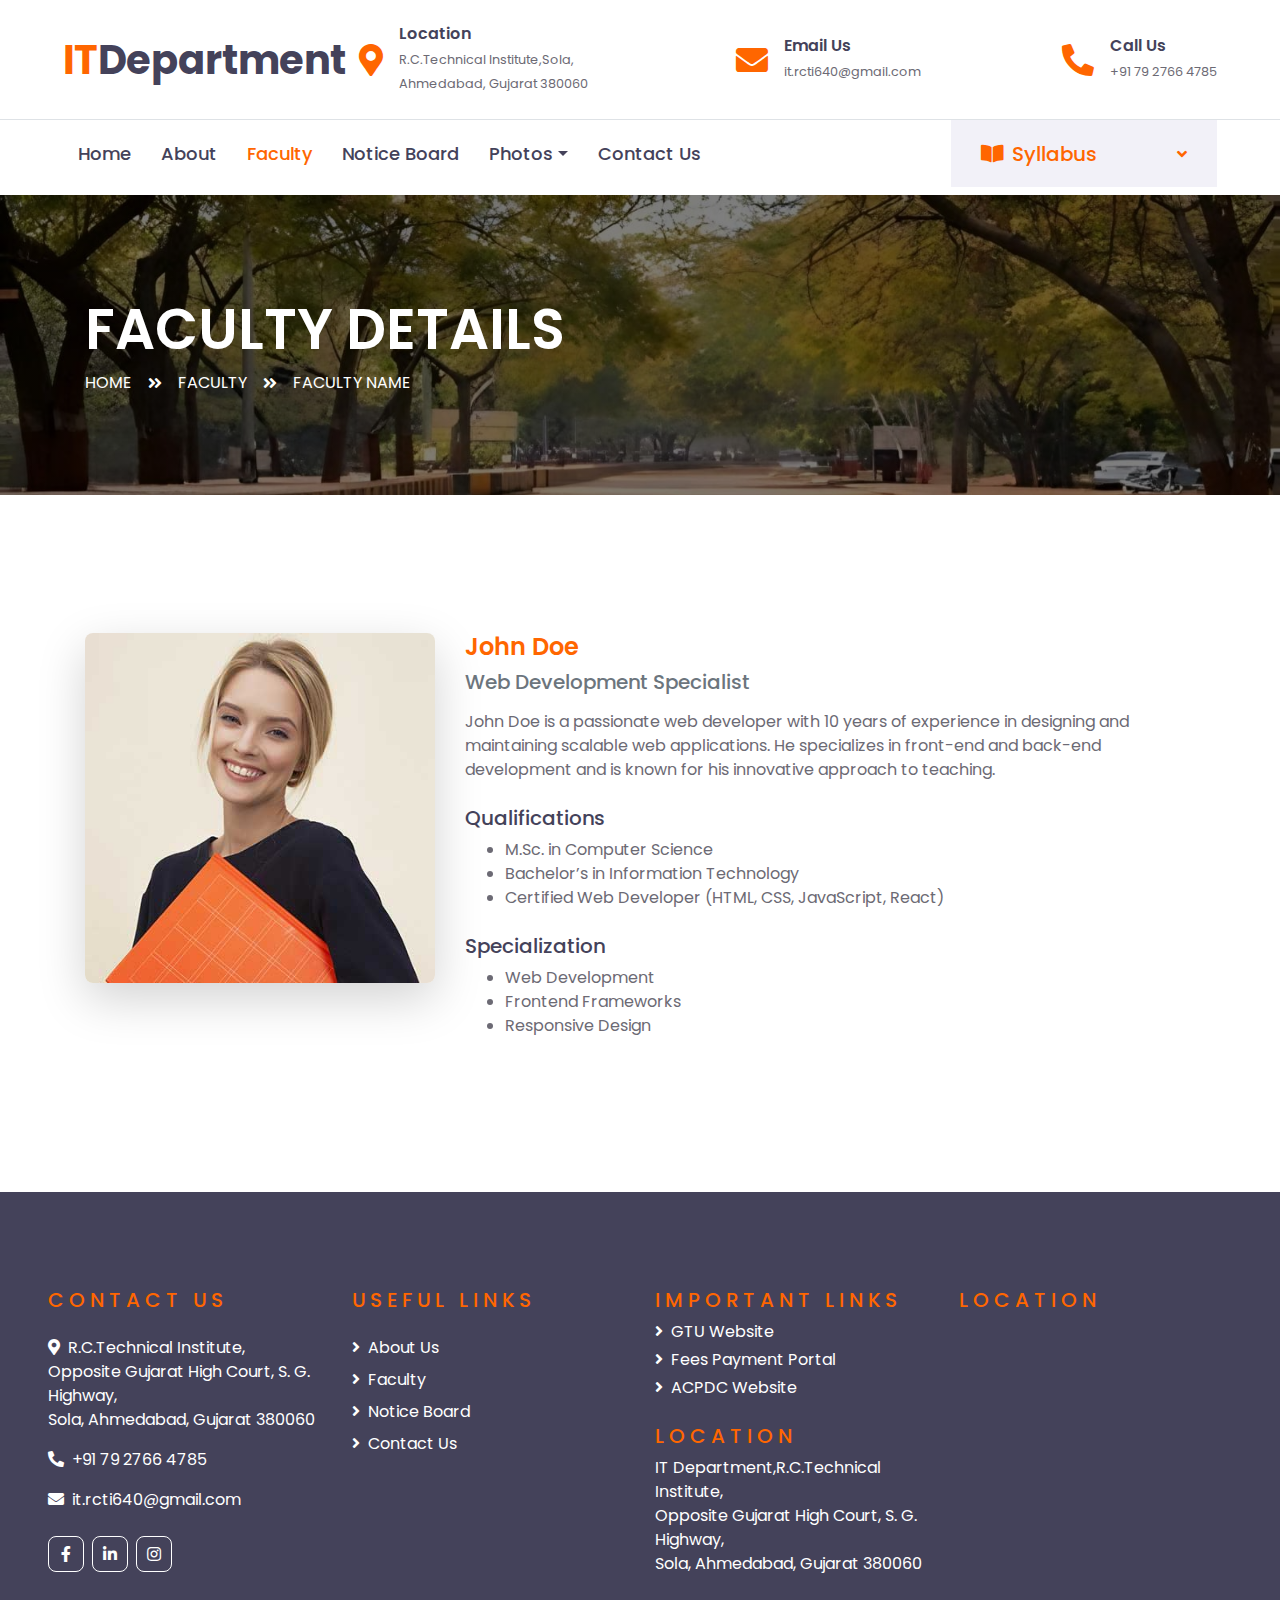
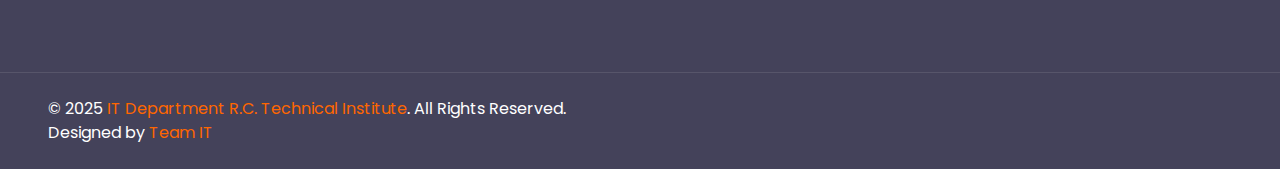
<file: faculty-single.html>
<!DOCTYPE html>
<html lang="en">
<head>

    <!-- SEO -->
    <meta charset="utf-8">
    <title>Faculty | IT Department</title>
    <meta content="width=device-width, initial-scale=1.0" name="viewport">
    <meta content="Free HTML Templates" name="keywords">
    <meta content="Free HTML Templates" name="description">

    <!-- CDN -->
    <link rel="preconnect" href="https://fonts.gstatic.com">
    <link href="https://fonts.googleapis.com/css2?family=Poppins:wght@400;500;600;700&display=swap" rel="stylesheet"> 
    <link href="https://cdnjs.cloudflare.com/ajax/libs/font-awesome/5.10.0/css/all.min.css" rel="stylesheet">

    <!-- local files -->
    <link href="assets/img/favicon.ico" rel="icon">
    <link href="assets/lib/owlcarousel/assets/owl.carousel.min.css" rel="stylesheet">
    <link href="assets/css/style.css" rel="stylesheet">
</head>

<body>
    <!-- Topbar Start -->
    <div class="container-fluid d-none d-lg-block">
        <div class="row align-items-center py-4 px-xl-5">
            <div class="col-lg-3">
                <a href="" class="text-decoration-none">
                    <h1 class="m-0"><span class="text-primary">IT</span>Department</h1>
                </a>
            </div>
            <div class="col-lg-3 text-right">
                <div class="d-inline-flex align-items-center">
                    <i class="fa fa-2x fa-map-marker-alt text-primary mr-3"></i>
                    <div class="text-left">
                        <h6 class="font-weight-semi-bold mb-1">Location</h6>
                        <small>R.C.Technical Institute,Sola, Ahmedabad, Gujarat 380060</small>
                    </div>
                </div>
            </div>
            <div class="col-lg-3 text-right">
                <div class="d-inline-flex align-items-center">
                    <i class="fa fa-2x fa-envelope text-primary mr-3"></i>
                    <div class="text-left">
                        <h6 class="font-weight-semi-bold mb-1">Email Us</h6>
                        <small>it.rcti640@gmail.com</small>
                    </div>
                </div>
            </div>
            <div class="col-lg-3 text-right">
                <div class="d-inline-flex align-items-center">
                    <i class="fa fa-2x fa-phone-alt text-primary mr-3"></i>
                    <div class="text-left">
                        <h6 class="font-weight-semi-bold mb-1">Call Us</h6>
                        <small>+91 79 2766 4785</small>
                    </div>
                </div>
            </div>
        </div>
    </div>
    <!-- Topbar End -->

    <!-- Navbar Start -->
    <div class="container-fluid">
        <div class="row border-top px-xl-5">
            <div class="col-lg-9">
                <nav class="navbar navbar-expand-lg bg-light navbar-light py-3 py-lg-0 px-0">
                    <a href="" class="text-decoration-none d-block d-lg-none">
                        <h1 class="m-0"><span class="text-primary">IT</span>Department</h1>
                    </a>
                    <button type="button" class="navbar-toggler" data-toggle="collapse" data-target="#navbarCollapse">
                        <span class="navbar-toggler-icon"></span>
                    </button>
                    <div class="collapse navbar-collapse justify-content-between" id="navbarCollapse">
                        <div class="navbar-nav py-0">
                            <a href="index.html" class="nav-item nav-link ">Home</a>
                            <a href="about.html" class="nav-item nav-link">About</a>
                            <a href="faculty.html" class="nav-item nav-link active">Faculty</a>
                            <a href="notice_board.html" class="nav-item nav-link">Notice Board</a>
                            <div class="nav-item dropdown">
                                <a href="#" class="nav-link dropdown-toggle" data-toggle="dropdown">Photos</a>
                                <div class="dropdown-menu rounded-0 m-0">
                                    <a href="photo.html" class="dropdown-item">Department</a>
                                    <a href="photo.html" class="dropdown-item">Class Rooms</a>
                                    <a href="photo.html" class="dropdown-item">Computer Labs</a>
                                    <a href="photo.html" class="dropdown-item">Lobby Area</a>
                                    <a href="photo.html" class="dropdown-item">Events</a>
                                </div>
                            </div>
                            <a href="contact.html" class="nav-item nav-link ">Contact Us</a>
                        </div>
                      
                    </div>
                </nav>
            </div>
            <div class="col-lg-3 d-lg-block mb-2">
                <a class="d-flex align-items-center justify-content-between bg-secondary w-100 text-decoration-none" data-toggle="collapse" href="#navbar-vertical" style="height: 67px; padding: 0 30px;">
                    <h5 class="text-primary m-0"><i class="fa fa-book-open mr-2"></i>Syllabus</h5>
                    <i class="fa fa-angle-down text-primary"></i>
                </a>
                <nav class="collapse position-absolute navbar navbar-vertical navbar-light align-items-start p-0 border border-top-0 border-bottom-0 bg-light" id="navbar-vertical" style="width: calc(100% - 30px); z-index: 9;">
                    <div class="navbar-nav w-100">
                        <div class="nav-item dropdown">
                          <a href="#" class="nav-link" data-toggle="dropdown">Semester 1<i
                              class="fa fa-angle-down float-right mt-1"></i></a>
                          <div class="dropdown-menu position-absolute bg-secondary border-0 rounded-0 w-100 m-0">
                            <a href="assets/syllabus/sem-1/IP.pdf" class="dropdown-item" target="_blank"
                              rel="noopener noreferrer">Induction Programme</a>
                            <a href="assets/syllabus/sem-1/Mathematics-1.pdf" class="dropdown-item" target="_blank"
                              rel="noopener noreferrer">Mathematics-I</a>
                            <a href="assets/syllabus/sem-1/CSE.pdf" class="dropdown-item" target="_blank"
                              rel="noopener noreferrer">Communication Skills in English</a>
                            <a href="assets/syllabus/sem-1/SY.pdf" class="dropdown-item" target="_blank"
                              rel="noopener noreferrer">Sports and Yoga</a>
                            <a href="assets/syllabus/sem-1/EC.pdf" class="dropdown-item" target="_blank"
                              rel="noopener noreferrer">Engineering Chemistry</a>
                            <a href="assets/syllabus/sem-1/PP.pdf" class="dropdown-item" target="_blank"
                              rel="noopener noreferrer">Python Programming</a>
                            <a href="assets/syllabus/sem-1/IIS.pdf" class="dropdown-item" target="_blank"
                              rel="noopener noreferrer">Introduction to I.T. Systems</a>
                            <a href="assets/syllabus/sem-1/WDP.pdf" class="dropdown-item" target="_blank"
                              rel="noopener noreferrer">Web Development using PHP</a>
                          </div>
                        </div>
                        <div class="nav-item dropdown">
                          <a href="#" class="nav-link" data-toggle="dropdown">Semester 2<i
                              class="fa fa-angle-down float-right mt-1"></i></a>
                          <div class="dropdown-menu position-absolute bg-secondary border-0 rounded-0 w-100 m-0">
                            <a href="assets/syllabus/sem-2/Applied Mathematics.pdf" class="dropdown-item" target="_blank" rel="noopener noreferrer">Applied Mathematics</a>
                            <a href="assets/syllabus/sem-2/ES.pdf" class="dropdown-item" target="_blank" rel="noopener noreferrer">Environmental Sustainability</a>
                            <a href="assets/syllabus/sem-2/IC.pdf" class="dropdown-item" target="_blank" rel="noopener noreferrer">Indian Constitution</a>
                            <a href="assets/syllabus/sem-2/APP.pdf" class="dropdown-item" target="_blank" rel="noopener noreferrer">Advanced Python Programming</a>
                            <a href="assets/syllabus/sem-2/FSD.pdf" class="dropdown-item" target="_blank" rel="noopener noreferrer">Fundamentals of Software Development</a>
                          </div>
                        </div>
                        <div class="nav-item dropdown">
                          <a href="#" class="nav-link" data-toggle="dropdown">Semester 3<i
                              class="fa fa-angle-down float-right mt-1"></i></a>
                          <div class="dropdown-menu position-absolute bg-secondary border-0 rounded-0 w-100 m-0">
                            <a href="assets/syllabus/sem-3/SI-1.pdf" class="dropdown-item" target="_blank" rel="noopener noreferrer">Summer Internship-1</a>
                            <a href="assets/syllabus/sem-3/DSP.pdf" class="dropdown-item" target="_blank" rel="noopener noreferrer">Data Structure with Python</a>
                            <a href="assets/syllabus/sem-3/LOS.pdf" class="dropdown-item" target="_blank" rel="noopener noreferrer">Linux Operating System</a>
                            <a href="assets/syllabus/sem-3/DM.pdf" class="dropdown-item" target="_blank" rel="noopener noreferrer">Database Management</a>
                            <a href="assets/syllabus/sem-3/FSD.pdf" class="dropdown-item" target="_blank" rel="noopener noreferrer">Fundamentals of Software Development</a>
                            <a href="assets/syllabus/sem-3/Seminar.pdf" class="dropdown-item" target="_blank" rel="noopener noreferrer">Seminar</a>
                          </div>
                        </div>
                        <div class="nav-item dropdown">
                          <a href="#" class="nav-link" data-toggle="dropdown">Semester 4<i
                              class="fa fa-angle-down float-right mt-1"></i></a>
                          <div class="dropdown-menu position-absolute bg-secondary border-0 rounded-0 w-100 m-0">
                            <a href="assets/syllabus/sem-4/IKT.pdf" class="dropdown-item" target="_blank" rel="noopener noreferrer">Essence of Indian Knowledge and Tradition</a>
                            <a href="assets/syllabus/sem-4/CPD.pdf" class="dropdown-item" target="_blank" rel="noopener noreferrer">Contributor Personality Development</a>
                            <a href="assets/syllabus/sem-4/IPDC.pdf" class="dropdown-item" target="_blank" rel="noopener noreferrer">Integrated Personality Development Course</a>
                            <a href="assets/syllabus/sem-4/EDM.pdf" class="dropdown-item" target="_blank" rel="noopener noreferrer">Essentials of Digital Marketing</a>
                            <a href="assets/syllabus/sem-4/OOP.pdf" class="dropdown-item" target="_blank" rel="noopener noreferrer">Object Oriented Programming with JAVA</a>
                            <a href="assets/syllabus/sem-4/FML.pdf" class="dropdown-item" target="_blank" rel="noopener noreferrer">Fundamentals of Machine Learning</a>
                            <a href="assets/syllabus/sem-4/PHP.pdf" class="dropdown-item" target="_blank" rel="noopener noreferrer">Web Development using PHP</a>
                          </div>
                        </div>
                        <div class="nav-item dropdown">
                          <a href="#" class="nav-link" data-toggle="dropdown">Semester 5<i
                              class="fa fa-angle-down float-right mt-1"></i></a>
                          <div class="dropdown-menu position-absolute bg-secondary border-0 rounded-0 w-100 m-0">
                            <a href="assets/syllabus/sem-5/ENST.pdf" class="dropdown-item" target="_blank" rel="noopener noreferrer">Entrepreneurship and Start-ups</a>
                            <a href="assets/syllabus/sem-5/FAIML.pdf" class="dropdown-item" target="_blank" rel="noopener noreferrer">Foundation of AI and ML</a>
                            <a href="assets/syllabus/sem-5/MAD.pdf" class="dropdown-item" target="_blank" rel="noopener noreferrer">Mobile Computing and Networks</a>
                            <a href="assets/syllabus/sem-5/AJP.pdf" class="dropdown-item" target="_blank" rel="noopener noreferrer">Advanced Java Programming</a>
                            <a href="assets/syllabus/sem-5/MCN.pdf" class="dropdown-item" target="_blank" rel="noopener noreferrer">Mobile Application Development</a>
                            <a href="assets/syllabus/sem-5/SI-2.pdf" class="dropdown-item" target="_blank" rel="noopener noreferrer">Summer Internship-II</a>
                          </div>
                        </div>
                        <div class="nav-item dropdown">
                          <a href="#" class="nav-link" data-toggle="dropdown">Semester 6<i
                              class="fa fa-angle-down float-right mt-1"></i></a>
                          <div class="dropdown-menu position-absolute bg-secondary border-0 rounded-0 w-100 m-0">
                            <a href="assets/syllabus/sem-6/CSDF.pdf" class="dropdown-item" target="_blank" rel="noopener noreferrer">Cyber Security and Digital Forensics</a>
                            <a href="assets/syllabus/sem-6/CC.pdf" class="dropdown-item" target="_blank" rel="noopener noreferrer">Cloud and Data Center Technologies</a>
                            <a href="assets/syllabus/sem-6/FOB.pdf" class="dropdown-item" target="_blank" rel="noopener noreferrer">Foundation of Block Chain</a>
                            <a href="assets/syllabus/sem-6/SOFT.pdf" class="dropdown-item" target="_blank" rel="noopener noreferrer">Software Development</a>
                          </div>
                        </div>
                      </div>
                </nav>
            </div>
        </div>
    </div>
    <!-- Navbar End -->


    <!-- Header Start -->
    <div class="container-fluid page-header" style="margin-bottom: 90px;">
        <div class="container">
            <div class="d-flex flex-column justify-content-center" style="min-height: 300px">
                <h3 class="display-4 text-white text-uppercase">Faculty Details</h3>
                <div class="d-inline-flex text-white">
                    <p class="m-0 text-uppercase"><a class="text-white" href="">Home</a></p>
                    <i class="fa fa-angle-double-right pt-1 px-3"></i>
                    <p class="m-0 text-uppercase">Faculty</p>
                    <i class="fa fa-angle-double-right pt-1 px-3"></i>
                    <p class="m-0 text-uppercase">Faculty name</p>
                </div>
            </div>
        </div>
    </div>
    <!-- Header End -->

    
    <!-- Faculty Detail Section Start -->
    <div class="container py-5">
        <div class="row">
            <!-- Faculty Image -->
            <div class="col-lg-4 text-center mb-4">
                <img src="assets/img/team-1.jpg" alt="Faculty Image" class="img-fluid rounded shadow-lg">
            </div>
            <!-- Faculty Information -->
            <div class="col-lg-8">
                <h3 class="text-primary">John Doe</h3>
                <h5 class="text-muted">Web Development Specialist</h5>
                <p class="mt-3">
                    John Doe is a passionate web developer with 10 years of experience in designing and maintaining 
                    scalable web applications. He specializes in front-end and back-end development and is known for 
                    his innovative approach to teaching.
                </p>
                <h5 class="mt-4">Qualifications</h5>
                <ul>
                    <li>M.Sc. in Computer Science</li>
                    <li>Bachelor’s in Information Technology</li>
                    <li>Certified Web Developer (HTML, CSS, JavaScript, React)</li>
                </ul>
                <h5 class="mt-4">Specialization</h5>
                <ul>
                    <li>Web Development</li>
                    <li>Frontend Frameworks</li>
                    <li>Responsive Design</li>
                </ul>
            </div>
        </div>
    </div>
    <!-- Faculty Detail Section End -->

    <!-- Footer Start -->
    <div class="container-fluid bg-dark text-white py-5 px-sm-3 px-lg-5" style="margin-top: 90px;">
        <div class="row pt-5">
            <!-- Column 1: Contact Us -->
            <div class="col-lg-3 col-md-6 mb-5">
                <h5 class="text-primary text-uppercase mb-4" style="letter-spacing: 5px;">Contact Us</h5>
                <p><i class="fa fa-map-marker-alt mr-2"></i>R.C.Technical Institute,<br> Opposite Gujarat High Court, S. G. Highway,<br>Sola, Ahmedabad, Gujarat 380060</p>
                <p><i class="fa fa-phone-alt mr-2"></i>+91 79 2766 4785</p>
                <p><i class="fa fa-envelope mr-2"></i>it.rcti640@gmail.com</p>
                <div class="d-flex justify-content-start mt-4">
                    <a class="btn btn-outline-light btn-square mr-2" href="https://www.facebook.com/people/RC-Technical-Institute/100057379932543/"><i class="fab fa-facebook-f"></i></a>
                    <a class="btn btn-outline-light btn-square mr-2" href="https://in.linkedin.com/school/r.c.technical-institute-ahmedabad-640/"><i class="fab fa-linkedin-in"></i></a>
                    <a class="btn btn-outline-light btn-square" href="https://www.instagram.com/r.c._technical_institute/"><i class="fab fa-instagram"></i></a>
                </div>
            </div>
            
            <!-- Column 2: Useful Links 1 -->
            <div class="col-lg-3 col-md-6 mb-5">
                <h5 class="text-primary text-uppercase mb-4" style="letter-spacing: 5px;">Useful Links</h5>
                <div class="d-flex flex-column justify-content-start">
                    <a class="text-white mb-2" href="about.html"><i class="fa fa-angle-right mr-2"></i>About Us</a>
                    <a class="text-white mb-2" href="faculty.html"><i class="fa fa-angle-right mr-2"></i>Faculty</a>
                    <a class="text-white mb-2" href="notice_board.html"><i class="fa fa-angle-right mr-2"></i>Notice Board</a>
                    <a class="text-white mb-2" href="contact.html"><i class="fa fa-angle-right mr-2"></i>Contact Us</a>
                </div>
            </div>
            
        <!-- Column 3: Useful Links 2-->
        <div class="col-lg-3 col-md-6 mb-5">
            <!-- Links Section -->
            <h5 class="text-primary text-uppercase" style="letter-spacing: 5px;">Important Links</h5>
            <div class="mb-1">
                <a href="https://www.gtu.ac.in/" class="text-white fw-base hover-underline-animation"><i class="fa fa-angle-right mr-2"></i>GTU Website</a>
            </div>
            <div class="mb-1">
                <a href="https://www.eduqfix.com/PayDirect/#/student/pay/1VecKl7bweZDP7y3ivtekYPGQzxNbx0J0ZXAc6dsK63KAJ7OjoiEUdCTfMroSteG/1428" class="text-white fw-base hover-underline-animation"><i class="fa fa-angle-right mr-2"></i>Fees Payment Portal</a>
            </div>
            <div class="mb-4">
                <a href="https://gujdiploma.admissions.nic.in/" class="text-white fw-base hover-underline-animation"><i class="fa fa-angle-right mr-2"></i>ACPDC Website</a>
            </div>

            <h5 class="text-primary text-uppercase" style="letter-spacing: 5px;">Location</h5>
            <span>
                IT Department,R.C.Technical Institute,<br> Opposite Gujarat High Court, S. G. Highway,<br>Sola, Ahmedabad, Gujarat 380060
            </span>
        </div>
  
            <!-- Column 4: Location -->
            <div class="col-lg-3 col-md-6 mb-5">
                <h5 class="text-primary text-uppercase mb-4" style="letter-spacing: 5px;">Location</h5>
               
                <iframe src="https://www.google.com/maps/embed?pb=!1m14!1m8!1m3!1d458.79593087015064!2d72.5304409513637!3d23.08364108209038!3m2!1i1024!2i768!4f13.1!3m3!1m2!1s0x395e836155bf45b3%3A0x3cc33203376aebf7!2sRCTI%20IT%20Department!5e0!3m2!1sen!2sin!4v1736317611855!5m2!1sen!2sin" width="400" height="220" style="border:0;" allowfullscreen="" loading="lazy"></iframe>
            </div>
        </div>
    </div>
    
    <!-- Footer Bottom Section -->
    <div class="container-fluid bg-dark text-white border-top py-4 px-sm-3 px-md-5" style="border-color: rgba(256, 256, 256, .1) !important;">
        <div class="row">
            <div class="col-lg-6 text-center text-md-left mb-3 mb-md-0">
                <p class="m-0 text-white">&copy; 2025 <a href="index.html">IT Department R.C. Technical Institute</a>. All Rights Reserved. Designed by <a href="team_it.html">Team IT</a></p>
            </div>
        </div>
    </div>

    <!-- Back to Top -->
    <a href="#" class="btn btn-lg btn-primary btn-lg-square back-to-top"><i class="fa fa-angle-double-up"></i></a>

    <!-- JavaScript Libraries -->
    <script src="https://code.jquery.com/jquery-3.4.1.min.js"></script>
    <script src="https://stackpath.bootstrapcdn.com/bootstrap/4.4.1/js/bootstrap.bundle.min.js"></script>
    <script src="assets/lib/easing/easing.min.js"></script>
    <script src="assets/lib/owlcarousel/owl.carousel.min.js"></script>

    <!-- Contact Javascript File -->
    <script src="assets/mail/jqBootstrapValidation.min.js"></script>
    <script src="assets/mail/contact.js"></script>
    <script src="assets/js/main.js"></script>

</body>
</html>
</file>
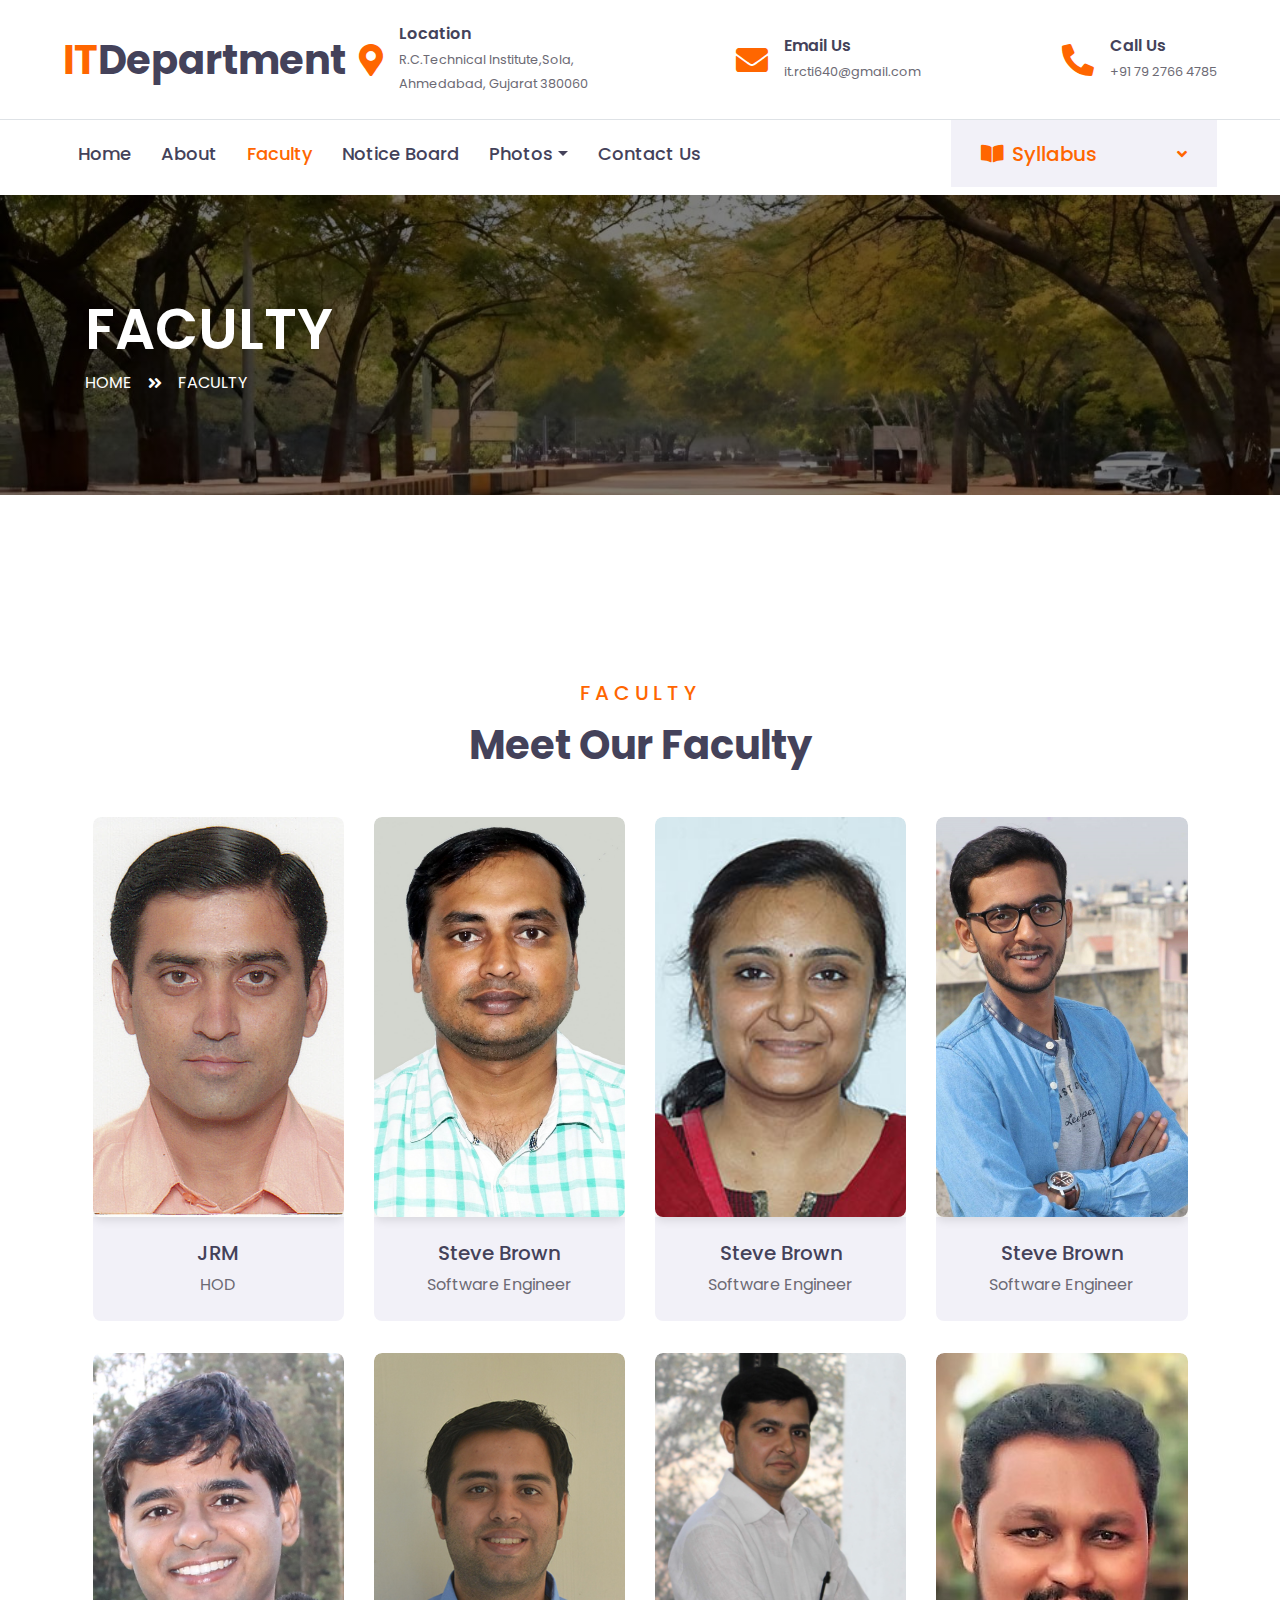
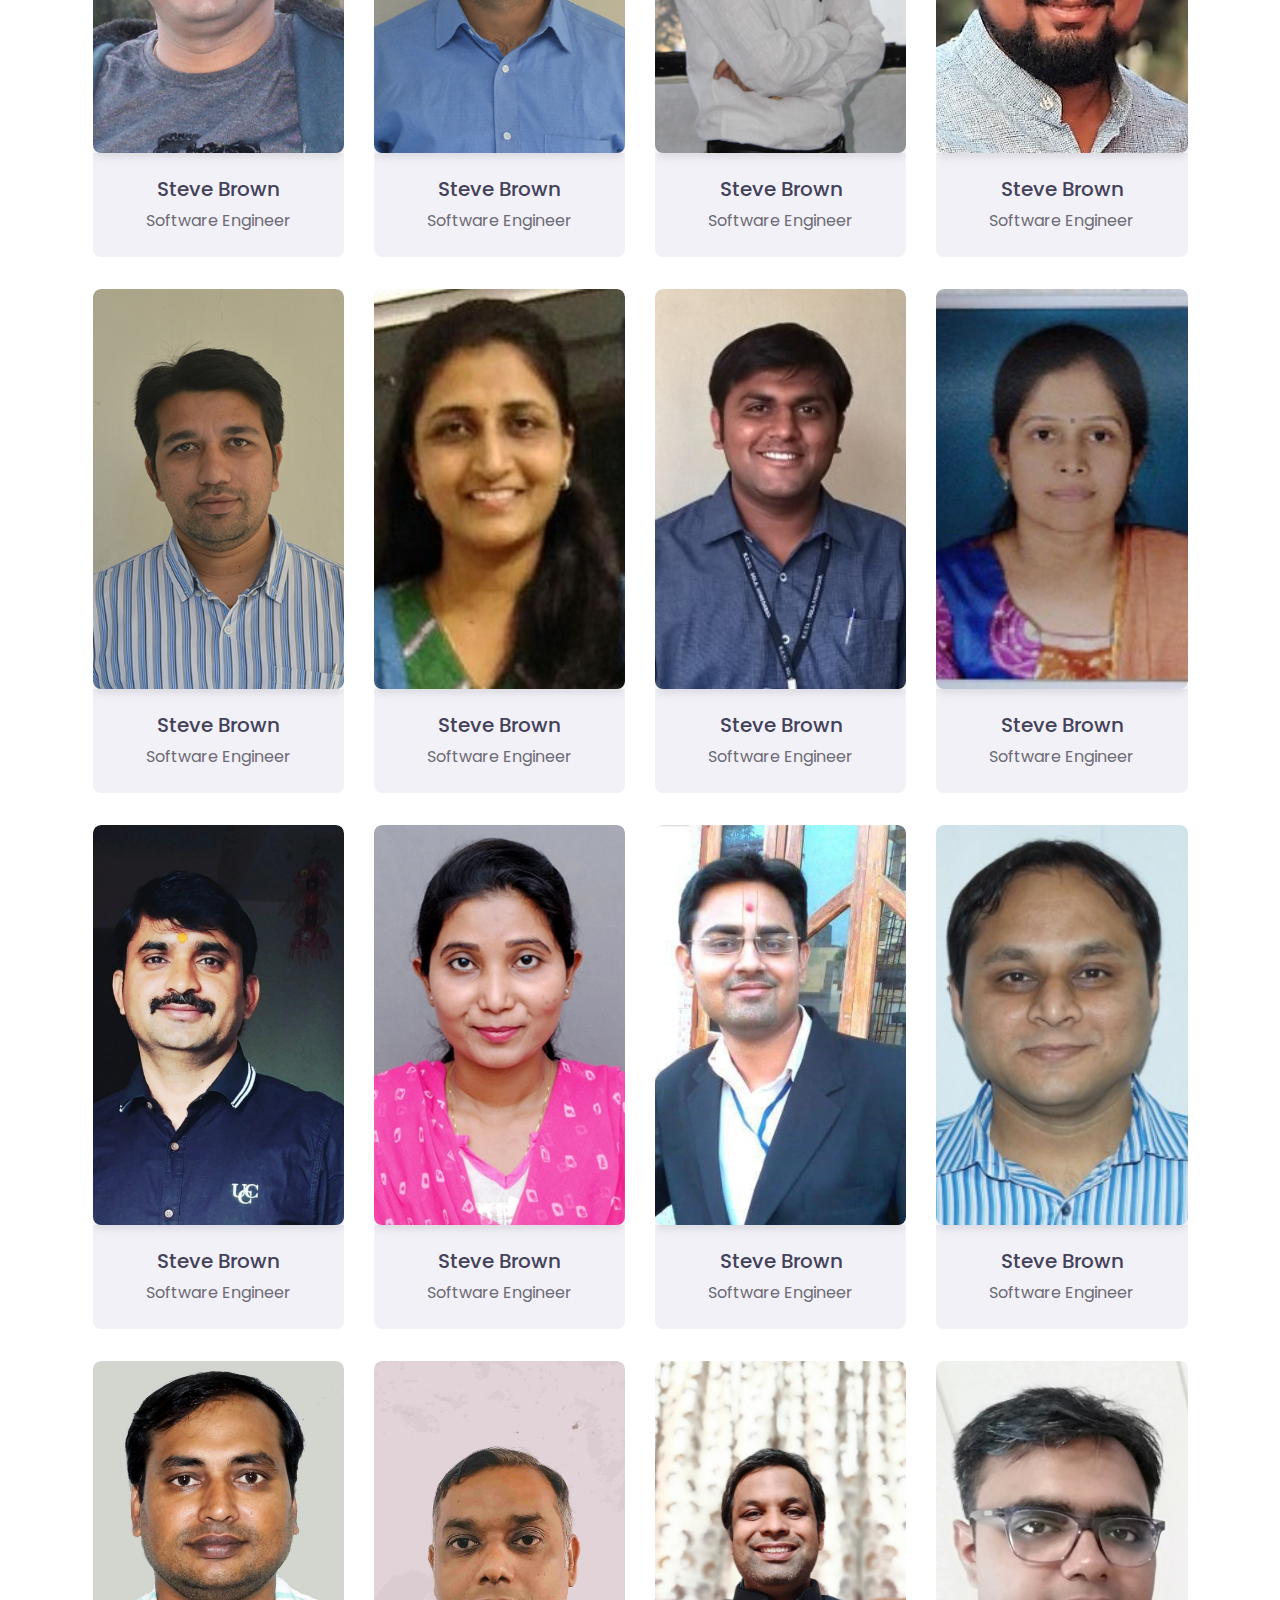
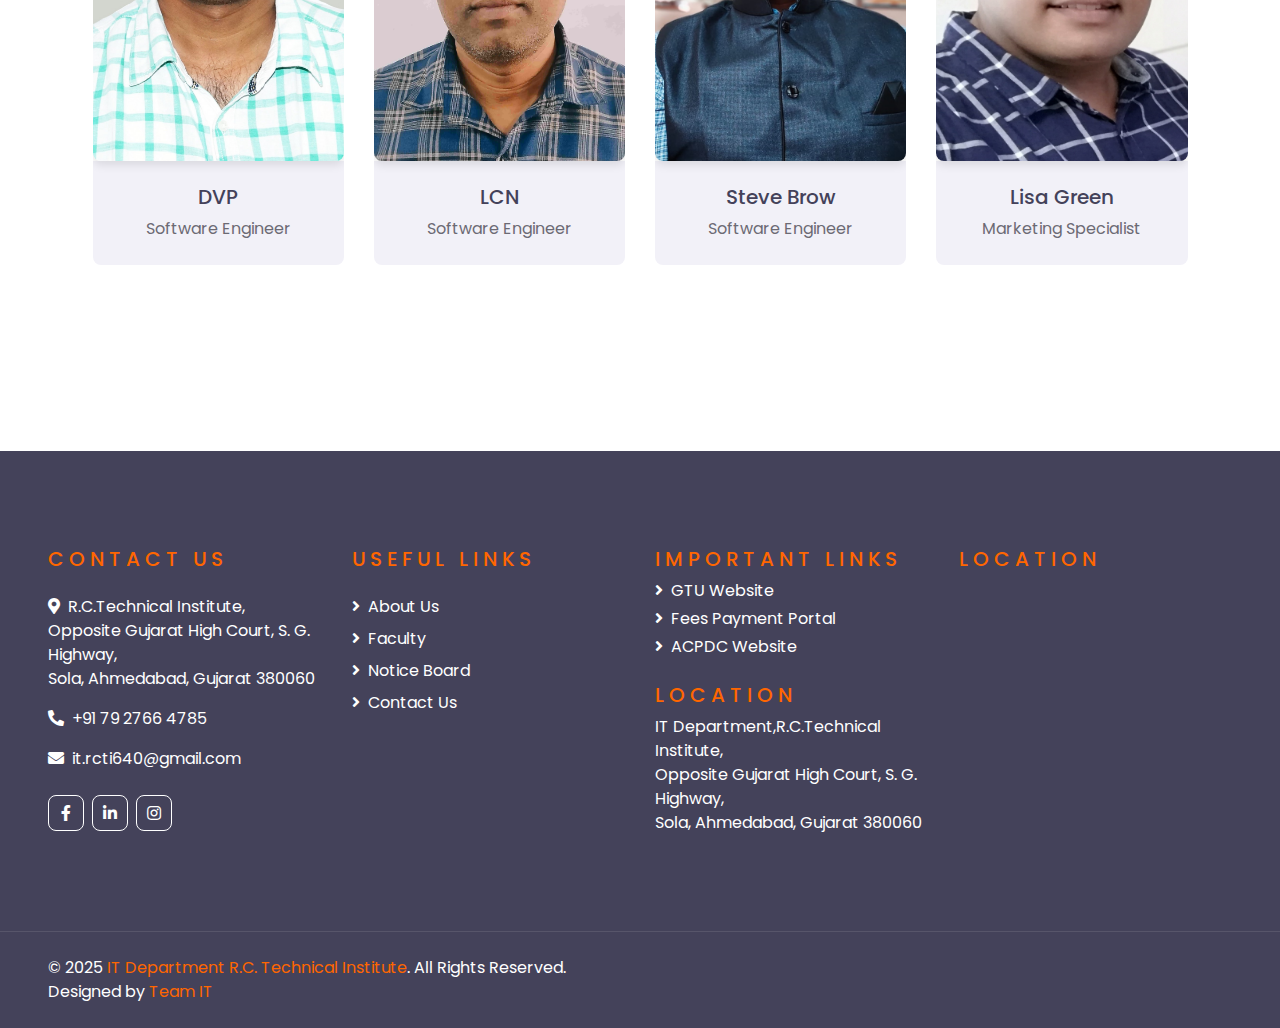
<file: faculty.html>
<!DOCTYPE html>
<html lang="en">
<head>

    <!-- SEO -->
    <meta charset="utf-8">
    <title>Faculty | IT Department</title>
    <meta content="width=device-width, initial-scale=1.0" name="viewport">
    <meta content="Free HTML Templates" name="keywords">
    <meta content="Free HTML Templates" name="description">

    <!-- CDN -->
    <link rel="preconnect" href="https://fonts.gstatic.com">
    <link href="https://fonts.googleapis.com/css2?family=Poppins:wght@400;500;600;700&display=swap" rel="stylesheet"> 
    <link href="https://cdnjs.cloudflare.com/ajax/libs/font-awesome/5.10.0/css/all.min.css" rel="stylesheet">

    <!-- local files -->
    <link href="assets/img/favicon.ico" rel="icon">
    <link href="assets/lib/owlcarousel/assets/owl.carousel.min.css" rel="stylesheet">
    <link href="assets/css/style.css" rel="stylesheet">
</head>

<body>
    <!-- Topbar Start -->
    <div class="container-fluid d-none d-lg-block">
        <div class="row align-items-center py-4 px-xl-5">
            <div class="col-lg-3">
                <a href="" class="text-decoration-none">
                    <h1 class="m-0"><span class="text-primary">IT</span>Department</h1>
                </a>
            </div>
            <div class="col-lg-3 text-right">
                <div class="d-inline-flex align-items-center">
                    <i class="fa fa-2x fa-map-marker-alt text-primary mr-3"></i>
                    <div class="text-left">
                        <h6 class="font-weight-semi-bold mb-1">Location</h6>
                        <small>R.C.Technical Institute,Sola, Ahmedabad, Gujarat 380060</small>
                    </div>
                </div>
            </div>
            <div class="col-lg-3 text-right">
                <div class="d-inline-flex align-items-center">
                    <i class="fa fa-2x fa-envelope text-primary mr-3"></i>
                    <div class="text-left">
                        <h6 class="font-weight-semi-bold mb-1">Email Us</h6>
                        <small>it.rcti640@gmail.com</small>
                    </div>
                </div>
            </div>
            <div class="col-lg-3 text-right">
                <div class="d-inline-flex align-items-center">
                    <i class="fa fa-2x fa-phone-alt text-primary mr-3"></i>
                    <div class="text-left">
                        <h6 class="font-weight-semi-bold mb-1">Call Us</h6>
                        <small>+91 79 2766 4785</small>
                    </div>
                </div>
            </div>
        </div>
    </div>
    <!-- Topbar End -->

    <!-- Navbar Start -->
    <div class="container-fluid">
        <div class="row border-top px-xl-5">
            <div class="col-lg-9">
                <nav class="navbar navbar-expand-lg bg-light navbar-light py-3 py-lg-0 px-0">
                    <a href="" class="text-decoration-none d-block d-lg-none">
                        <h1 class="m-0"><span class="text-primary">IT</span>Department</h1>
                    </a>
                    <button type="button" class="navbar-toggler" data-toggle="collapse" data-target="#navbarCollapse">
                        <span class="navbar-toggler-icon"></span>
                    </button>
                    <div class="collapse navbar-collapse justify-content-between" id="navbarCollapse">
                        <div class="navbar-nav py-0">
                            <a href="index.html" class="nav-item nav-link ">Home</a>
                            <a href="about.html" class="nav-item nav-link">About</a>
                            <a href="faculty.html" class="nav-item nav-link active">Faculty</a>
                            <a href="notice_board.html" class="nav-item nav-link">Notice Board</a>
                            <div class="nav-item dropdown">
                                <a href="#" class="nav-link dropdown-toggle" data-toggle="dropdown">Photos</a>
                                <div class="dropdown-menu rounded-0 m-0">
                                    <a href="photo.html" class="dropdown-item">Department</a>
                                    <a href="photo.html" class="dropdown-item">Class Rooms</a>
                                    <a href="photo.html" class="dropdown-item">Computer Labs</a>
                                    <a href="photo.html" class="dropdown-item">Lobby Area</a>
                                    <a href="photo.html" class="dropdown-item">Events</a>
                                </div>
                            </div>
                            <a href="contact.html" class="nav-item nav-link ">Contact Us</a>
                        </div>
                      
                    </div>
                </nav>
            </div>

            <div class="col-lg-3 d-lg-block mb-2">
                <a class="d-flex align-items-center justify-content-between bg-secondary w-100 text-decoration-none" data-toggle="collapse" href="#navbar-vertical" style="height: 67px; padding: 0 30px;">
                    <h5 class="text-primary m-0"><i class="fa fa-book-open mr-2"></i>Syllabus</h5>
                    <i class="fa fa-angle-down text-primary"></i>
                </a>
                <nav class="collapse position-absolute navbar navbar-vertical navbar-light align-items-start p-0 border border-top-0 border-bottom-0 bg-light" id="navbar-vertical" style="width: calc(100% - 30px); z-index: 9;">
                    <div class="navbar-nav w-100">
                        <div class="nav-item dropdown">
                          <a href="#" class="nav-link" data-toggle="dropdown">Semester 1<i
                              class="fa fa-angle-down float-right mt-1"></i></a>
                          <div class="dropdown-menu position-absolute bg-secondary border-0 rounded-0 w-100 m-0">
                            <a href="assets/syllabus/sem-1/IP.pdf" class="dropdown-item" target="_blank"
                              rel="noopener noreferrer">Induction Programme</a>
                            <a href="assets/syllabus/sem-1/Mathematics-1.pdf" class="dropdown-item" target="_blank"
                              rel="noopener noreferrer">Mathematics-I</a>
                            <a href="assets/syllabus/sem-1/CSE.pdf" class="dropdown-item" target="_blank"
                              rel="noopener noreferrer">Communication Skills in English</a>
                            <a href="assets/syllabus/sem-1/SY.pdf" class="dropdown-item" target="_blank"
                              rel="noopener noreferrer">Sports and Yoga</a>
                            <a href="assets/syllabus/sem-1/EC.pdf" class="dropdown-item" target="_blank"
                              rel="noopener noreferrer">Engineering Chemistry</a>
                            <a href="assets/syllabus/sem-1/PP.pdf" class="dropdown-item" target="_blank"
                              rel="noopener noreferrer">Python Programming</a>
                            <a href="assets/syllabus/sem-1/IIS.pdf" class="dropdown-item" target="_blank"
                              rel="noopener noreferrer">Introduction to I.T. Systems</a>
                            <a href="assets/syllabus/sem-1/WDP.pdf" class="dropdown-item" target="_blank"
                              rel="noopener noreferrer">Web Development using PHP</a>
                          </div>
                        </div>
                        <div class="nav-item dropdown">
                          <a href="#" class="nav-link" data-toggle="dropdown">Semester 2<i
                              class="fa fa-angle-down float-right mt-1"></i></a>
                          <div class="dropdown-menu position-absolute bg-secondary border-0 rounded-0 w-100 m-0">
                            <a href="assets/syllabus/sem-2/Applied Mathematics.pdf" class="dropdown-item" target="_blank" rel="noopener noreferrer">Applied Mathematics</a>
                            <a href="assets/syllabus/sem-2/ES.pdf" class="dropdown-item" target="_blank" rel="noopener noreferrer">Environmental Sustainability</a>
                            <a href="assets/syllabus/sem-2/IC.pdf" class="dropdown-item" target="_blank" rel="noopener noreferrer">Indian Constitution</a>
                            <a href="assets/syllabus/sem-2/APP.pdf" class="dropdown-item" target="_blank" rel="noopener noreferrer">Advanced Python Programming</a>
                            <a href="assets/syllabus/sem-2/FSD.pdf" class="dropdown-item" target="_blank" rel="noopener noreferrer">Fundamentals of Software Development</a>
                          </div>
                        </div>
                        <div class="nav-item dropdown">
                          <a href="#" class="nav-link" data-toggle="dropdown">Semester 3<i
                              class="fa fa-angle-down float-right mt-1"></i></a>
                          <div class="dropdown-menu position-absolute bg-secondary border-0 rounded-0 w-100 m-0">
                            <a href="assets/syllabus/sem-3/SI-1.pdf" class="dropdown-item" target="_blank" rel="noopener noreferrer">Summer Internship-1</a>
                            <a href="assets/syllabus/sem-3/DSP.pdf" class="dropdown-item" target="_blank" rel="noopener noreferrer">Data Structure with Python</a>
                            <a href="assets/syllabus/sem-3/LOS.pdf" class="dropdown-item" target="_blank" rel="noopener noreferrer">Linux Operating System</a>
                            <a href="assets/syllabus/sem-3/DM.pdf" class="dropdown-item" target="_blank" rel="noopener noreferrer">Database Management</a>
                            <a href="assets/syllabus/sem-3/FSD.pdf" class="dropdown-item" target="_blank" rel="noopener noreferrer">Fundamentals of Software Development</a>
                            <a href="assets/syllabus/sem-3/Seminar.pdf" class="dropdown-item" target="_blank" rel="noopener noreferrer">Seminar</a>
                          </div>
                        </div>
                        <div class="nav-item dropdown">
                          <a href="#" class="nav-link" data-toggle="dropdown">Semester 4<i
                              class="fa fa-angle-down float-right mt-1"></i></a>
                          <div class="dropdown-menu position-absolute bg-secondary border-0 rounded-0 w-100 m-0">
                            <a href="assets/syllabus/sem-4/IKT.pdf" class="dropdown-item" target="_blank" rel="noopener noreferrer">Essence of Indian Knowledge and Tradition</a>
                            <a href="assets/syllabus/sem-4/CPD.pdf" class="dropdown-item" target="_blank" rel="noopener noreferrer">Contributor Personality Development</a>
                            <a href="assets/syllabus/sem-4/IPDC.pdf" class="dropdown-item" target="_blank" rel="noopener noreferrer">Integrated Personality Development Course</a>
                            <a href="assets/syllabus/sem-4/EDM.pdf" class="dropdown-item" target="_blank" rel="noopener noreferrer">Essentials of Digital Marketing</a>
                            <a href="assets/syllabus/sem-4/OOP.pdf" class="dropdown-item" target="_blank" rel="noopener noreferrer">Object Oriented Programming with JAVA</a>
                            <a href="assets/syllabus/sem-4/FML.pdf" class="dropdown-item" target="_blank" rel="noopener noreferrer">Fundamentals of Machine Learning</a>
                            <a href="assets/syllabus/sem-4/PHP.pdf" class="dropdown-item" target="_blank" rel="noopener noreferrer">Web Development using PHP</a>
                          </div>
                        </div>
                        <div class="nav-item dropdown">
                          <a href="#" class="nav-link" data-toggle="dropdown">Semester 5<i
                              class="fa fa-angle-down float-right mt-1"></i></a>
                          <div class="dropdown-menu position-absolute bg-secondary border-0 rounded-0 w-100 m-0">
                            <a href="assets/syllabus/sem-5/ENST.pdf" class="dropdown-item" target="_blank" rel="noopener noreferrer">Entrepreneurship and Start-ups</a>
                            <a href="assets/syllabus/sem-5/FAIML.pdf" class="dropdown-item" target="_blank" rel="noopener noreferrer">Foundation of AI and ML</a>
                            <a href="assets/syllabus/sem-5/MAD.pdf" class="dropdown-item" target="_blank" rel="noopener noreferrer">Mobile Computing and Networks</a>
                            <a href="assets/syllabus/sem-5/AJP.pdf" class="dropdown-item" target="_blank" rel="noopener noreferrer">Advanced Java Programming</a>
                            <a href="assets/syllabus/sem-5/MCN.pdf" class="dropdown-item" target="_blank" rel="noopener noreferrer">Mobile Application Development</a>
                            <a href="assets/syllabus/sem-5/SI-2.pdf" class="dropdown-item" target="_blank" rel="noopener noreferrer">Summer Internship-II</a>
                          </div>
                        </div>
                        <div class="nav-item dropdown">
                          <a href="#" class="nav-link" data-toggle="dropdown">Semester 6<i
                              class="fa fa-angle-down float-right mt-1"></i></a>
                          <div class="dropdown-menu position-absolute bg-secondary border-0 rounded-0 w-100 m-0">
                            <a href="assets/syllabus/sem-6/CSDF.pdf" class="dropdown-item" target="_blank" rel="noopener noreferrer">Cyber Security and Digital Forensics</a>
                            <a href="assets/syllabus/sem-6/CC.pdf" class="dropdown-item" target="_blank" rel="noopener noreferrer">Cloud and Data Center Technologies</a>
                            <a href="assets/syllabus/sem-6/FOB.pdf" class="dropdown-item" target="_blank" rel="noopener noreferrer">Foundation of Block Chain</a>
                            <a href="assets/syllabus/sem-6/SOFT.pdf" class="dropdown-item" target="_blank" rel="noopener noreferrer">Software Development</a>
                          </div>
                        </div>
                      </div>
                </nav>
            </div>
        </div>
    </div>
    <!-- Navbar End -->


    <!-- Header Start -->
    <div class="container-fluid page-header" style="margin-bottom: 90px;">
        <div class="container">
            <div class="d-flex flex-column justify-content-center" style="min-height: 300px">
                <h3 class="display-4 text-white text-uppercase">Faculty</h3>
                <div class="d-inline-flex text-white">
                    <p class="m-0 text-uppercase"><a class="text-white" href="">Home</a></p>
                    <i class="fa fa-angle-double-right pt-1 px-3"></i>
                    <p class="m-0 text-uppercase">Faculty</p>
                </div>
            </div>
        </div>
    </div>
    <!-- Header End -->

<!-- Team Start -->
<div class="container-fluid py-5">
    <div class="container pt-5 pb-3" style="max-width: 90%;">
        <div class="text-center mb-5">
            <h5 class="text-primary text-uppercase mb-3" style="letter-spacing: 5px;">Faculty</h5>
            <h1>Meet Our Faculty</h1>
        </div>
        <div class="row">
            <div class="col-lg-3 col-md-6 mb-4 text-center">
                <div class="team-item rounded overflow-hidden mb-2">
                    <div class="team-img position-relative">
                        <img class="img-fluid" src="assets/img/faculty/JRM.jpg" alt="">
                        <div class="team-social">
                            
                            <a class="btn btn-outline-light btn-square mx-1" href="faculty-single.html"><i class="fa fa-info-circle"></i></a>
                        </div>
                    </div>
                    <div class="bg-secondary p-4">
                        <h5>JRM</h5>
                        <p class="m-0">HOD</p>
                    </div>
                </div>
            </div>
            
            <div class="col-lg-3 col-md-6 mb-4 text-center">
                <div class="team-item rounded overflow-hidden mb-2">
                    <div class="team-img position-relative">
                        <img class="img-fluid" src="assets/img/faculty/BGP.jpg" alt="">
                        <div class="team-social">
                            <a class="btn btn-outline-light btn-square mx-1" href="faculty-single.html"><i class="fa fa-info-circle"></i></a>
                        </div>
                    </div>
                    <div class="bg-secondary p-4">
                        <h5>Steve Brown</h5>
                        <p class="m-0">Software Engineer</p>
                    </div>
                </div>
            </div>
            
            <div class="col-lg-3 col-md-6 mb-4 text-center">
                <div class="team-item rounded overflow-hidden mb-2">
                    <div class="team-img position-relative">
                        <img class="img-fluid" src="assets/img/faculty/DMT.jpg" alt="">
                        <div class="team-social">
                            <a class="btn btn-outline-light btn-square mx-1" href="faculty-single.html"><i class="fa fa-info-circle"></i></a>
                        </div>
                    </div>
                    <div class="bg-secondary p-4">
                        <h5>Steve Brown</h5>
                        <p class="m-0">Software Engineer</p>
                    </div>
                </div>
            </div>
            
            <div class="col-lg-3 col-md-6 mb-4 text-center">
                <div class="team-item rounded overflow-hidden mb-2">
                    <div class="team-img position-relative">
                        <img class="img-fluid" src="assets/img/faculty/JSR.jpg" alt="">
                        <div class="team-social">
                            <a class="btn btn-outline-light btn-square mx-1" href="faculty-single.html"><i class="fa fa-info-circle"></i></a>
                        </div>
                    </div>
                    <div class="bg-secondary p-4">
                        <h5>Steve Brown</h5>
                        <p class="m-0">Software Engineer</p>
                    </div>
                </div>
            </div>
            
            <div class="col-lg-3 col-md-6 mb-4 text-center">
                <div class="team-item rounded overflow-hidden mb-2">
                    <div class="team-img position-relative">
                        <img class="img-fluid" src="assets/img/faculty/JCT.jpg" alt="">
                        <div class="team-social">
                            <a class="btn btn-outline-light btn-square mx-1" href="faculty-single.html"><i class="fa fa-info-circle"></i></a>
                        </div>
                    </div>
                    <div class="bg-secondary p-4">
                        <h5>Steve Brown</h5>
                        <p class="m-0">Software Engineer</p>
                    </div>
                </div>
            </div>
            
            <div class="col-lg-3 col-md-6 mb-4 text-center">
                <div class="team-item rounded overflow-hidden mb-2">
                    <div class="team-img position-relative">
                        <img class="img-fluid" src="assets/img/faculty/DPI.jpg" alt="">
                        <div class="team-social">
                            <a class="btn btn-outline-light btn-square mx-1" href="faculty-single.html"><i class="fa fa-info-circle"></i></a>
                        </div>
                    </div>
                    <div class="bg-secondary p-4">
                        <h5>Steve Brown</h5>
                        <p class="m-0">Software Engineer</p>
                    </div>
                </div>
            </div>
            
            <div class="col-lg-3 col-md-6 mb-4 text-center">
                <div class="team-item rounded overflow-hidden mb-2">
                    <div class="team-img position-relative">
                        <img class="img-fluid" src="assets/img/faculty/NMT.jpg" alt="">
                        <div class="team-social">
                            <a class="btn btn-outline-light btn-square mx-1" href="faculty-single.html"><i class="fa fa-info-circle"></i></a>
                        </div>
                    </div>
                    <div class="bg-secondary p-4">
                        <h5>Steve Brown</h5>
                        <p class="m-0">Software Engineer</p>
                    </div>
                </div>
            </div>
            
            <div class="col-lg-3 col-md-6 mb-4 text-center">
                <div class="team-item rounded overflow-hidden mb-2">
                    <div class="team-img position-relative">
                        <img class="img-fluid" src="assets/img/faculty/MSB.jpg" alt="">
                        <div class="team-social">
                            <a class="btn btn-outline-light btn-square mx-1" href="faculty-single.html"><i class="fa fa-info-circle"></i></a>
                        </div>
                    </div>
                    <div class="bg-secondary p-4">
                        <h5>Steve Brown</h5>
                        <p class="m-0">Software Engineer</p>
                    </div>
                </div>
            </div>
            
            <div class="col-lg-3 col-md-6 mb-4 text-center">
                <div class="team-item rounded overflow-hidden mb-2">
                    <div class="team-img position-relative">
                        <img class="img-fluid" src="assets/img/faculty/HRM.jpg" alt="">
                        <div class="team-social">
                            <a class="btn btn-outline-light btn-square mx-1" href="faculty-single.html"><i class="fa fa-info-circle"></i></a>
                        </div>
                    </div>
                    <div class="bg-secondary p-4">
                        <h5>Steve Brown</h5>
                        <p class="m-0">Software Engineer</p>
                    </div>
                </div>
            </div>
            
            <div class="col-lg-3 col-md-6 mb-4 text-center">
                <div class="team-item rounded overflow-hidden mb-2">
                    <div class="team-img position-relative">
                        <img class="img-fluid" src="assets/img/faculty/DBG.jpg" alt="">
                        <div class="team-social">
                            <a class="btn btn-outline-light btn-square mx-1" href="faculty-single.html"><i class="fa fa-info-circle"></i></a>
                        </div>
                    </div>
                    <div class="bg-secondary p-4">
                        <h5>Steve Brown</h5>
                        <p class="m-0">Software Engineer</p>
                    </div>
                </div>
            </div>
            
            <div class="col-lg-3 col-md-6 mb-4 text-center">
                <div class="team-item rounded overflow-hidden mb-2">
                    <div class="team-img position-relative">
                        <img class="img-fluid" src="assets/img/faculty/KKP.jpg" alt="">
                        <div class="team-social">
                            <a class="btn btn-outline-light btn-square mx-1" href="faculty-single.html"><i class="fa fa-info-circle"></i></a>
                        </div>
                    </div>
                    <div class="bg-secondary p-4">
                        <h5>Steve Brown</h5>
                        <p class="m-0">Software Engineer</p>
                    </div>
                </div>
            </div>
            
            <div class="col-lg-3 col-md-6 mb-4 text-center">
                <div class="team-item rounded overflow-hidden mb-2">
                    <div class="team-img position-relative">
                        <img class="img-fluid" src="assets/img/faculty/KKR.jpg" alt="">
                        <div class="team-social">
                            <a class="btn btn-outline-light btn-square mx-1" href="faculty-single.html"><i class="fa fa-info-circle"></i></a>
                        </div>
                    </div>
                    <div class="bg-secondary p-4">
                        <h5>Steve Brown</h5>
                        <p class="m-0">Software Engineer</p>
                    </div>
                </div>
            </div>
            
            <div class="col-lg-3 col-md-6 mb-4 text-center">
                <div class="team-item rounded overflow-hidden mb-2">
                    <div class="team-img position-relative">
                        <img class="img-fluid" src="assets/img/faculty/DLL.jpeg" alt="">
                        <div class="team-social">
                            <a class="btn btn-outline-light btn-square mx-1" href="faculty-single.html"><i class="fa fa-info-circle"></i></a>
                        </div>
                    </div>
                    <div class="bg-secondary p-4">
                        <h5>Steve Brown</h5>
                        <p class="m-0">Software Engineer</p>
                    </div>
                </div>
            </div>
            
            <div class="col-lg-3 col-md-6 mb-4 text-center">
                <div class="team-item rounded overflow-hidden mb-2">
                    <div class="team-img position-relative">
                        <img class="img-fluid" src="assets/img/faculty/SAS.png" alt="">
                        <div class="team-social">
                            <a class="btn btn-outline-light btn-square mx-1" href="faculty-single.html"><i class="fa fa-info-circle"></i></a>
                        </div>
                    </div>
                    <div class="bg-secondary p-4">
                        <h5>Steve Brown</h5>
                        <p class="m-0">Software Engineer</p>
                    </div>
                </div>
            </div>
            <div class="col-lg-3 col-md-6 mb-4 text-center">
                <div class="team-item rounded overflow-hidden mb-2">
                    <div class="team-img position-relative">
                        <img class="img-fluid" src="assets/img/faculty/SRS.jpg" alt="">
                        <div class="team-social">
                            <a class="btn btn-outline-light btn-square mx-1" href="faculty-single.html"><i class="fa fa-info-circle"></i></a>
                        </div>
                    </div>
                    <div class="bg-secondary p-4">
                        <h5>Steve Brown</h5>
                        <p class="m-0">Software Engineer</p>
                    </div>
                </div>
            </div>

            <div class="col-lg-3 col-md-6 mb-4 text-center">
                <div class="team-item rounded overflow-hidden mb-2">
                    <div class="team-img position-relative">
                        <img class="img-fluid" src="assets/img/faculty/VGG.jpg" alt="">
                        <div class="team-social">
                            <a class="btn btn-outline-light btn-square mx-1" href="faculty-single.html"><i class="fa fa-info-circle"></i></a>
                        </div>
                    </div>
                    <div class="bg-secondary p-4">
                        <h5>Steve Brown</h5>
                        <p class="m-0">Software Engineer</p>
                    </div>
                </div>
            </div>
            
            <div class="col-lg-3 col-md-6 mb-4 text-center">
                <div class="team-item rounded overflow-hidden mb-2">
                    <div class="team-img position-relative">
                        <img class="img-fluid" src="assets/img/faculty/DVP.jpg" alt="">
                        <div class="team-social">
                            <a class="btn btn-outline-light btn-square mx-1" href="faculty-single.html"><i class="fa fa-info-circle"></i></a>
                        </div>
                    </div>
                    <div class="bg-secondary p-4">
                        <h5>DVP</h5>
                        <p class="m-0">Software Engineer</p>
                    </div>
                </div>
            </div>
            
            <div class="col-lg-3 col-md-6 mb-4 text-center">
                <div class="team-item rounded overflow-hidden mb-2">
                    <div class="team-img position-relative">
                        <img class="img-fluid" src="assets/img/faculty/LCN.jpg" alt="">
                        <div class="team-social">
                            <a class="btn btn-outline-light btn-square mx-1" href="faculty-single.html"><i class="fa fa-info-circle"></i></a>
                        </div>
                    </div>
                    <div class="bg-secondary p-4">
                        <h5>LCN</h5>
                        <p class="m-0">Software Engineer</p>
                    </div>
                </div>
            </div>
            
            <div class="col-lg-3 col-md-6 mb-4 text-center">
                <div class="team-item rounded overflow-hidden mb-2">
                    <div class="team-img position-relative">
                        <img class="img-fluid" src="assets/img/faculty/AYL.jpg" alt="">
                        <div class="team-social">
                            <a class="btn btn-outline-light btn-square mx-1" href="faculty-single.html"><i class="fa fa-info-circle"></i></a>
                        </div>
                    </div>
                    <div class="bg-secondary p-4">
                        <h5>Steve Brow</h5>
                        <p class="m-0">Software Engineer</p>
                    </div>
                </div>
            </div>

            <!-- Team Member 4 -->
            <div class="col-lg-3 col-md-6 mb-4 text-center">
                <div class="team-item rounded overflow-hidden mb-2">
                    <div class="team-img position-relative">
                        <img class="img-fluid" src="assets/img/faculty/HJS.jpg" alt="">
                        <div class="team-social">
                            <a class="btn btn-outline-light btn-square mx-1" href="faculty-single.html"><i class="fa fa-info-circle"></i></a>
                        </div>
            
                    </div>
                    <div class="bg-secondary p-4">
                        <h5>Lisa Green</h5>
                        <p class="m-0">Marketing Specialist</p>
                    </div>
                </div>
            </div>
        </div>
    </div>
</div>
<!-- Team End -->

    <!-- Footer Start -->
    <div class="container-fluid bg-dark text-white py-5 px-sm-3 px-lg-5" style="margin-top: 90px;">
        <div class="row pt-5">
            <!-- Column 1: Contact Us -->
            <div class="col-lg-3 col-md-6 mb-5">
                <h5 class="text-primary text-uppercase mb-4" style="letter-spacing: 5px;">Contact Us</h5>
                <p><i class="fa fa-map-marker-alt mr-2"></i>R.C.Technical Institute,<br> Opposite Gujarat High Court, S. G. Highway,<br>Sola, Ahmedabad, Gujarat 380060</p>
                <p><i class="fa fa-phone-alt mr-2"></i>+91 79 2766 4785</p>
                <p><i class="fa fa-envelope mr-2"></i>it.rcti640@gmail.com</p>
                <div class="d-flex justify-content-start mt-4">
                    <a class="btn btn-outline-light btn-square mr-2" href="https://www.facebook.com/people/RC-Technical-Institute/100057379932543/"><i class="fab fa-facebook-f"></i></a>
                    <a class="btn btn-outline-light btn-square mr-2" href="https://in.linkedin.com/school/r.c.technical-institute-ahmedabad-640/"><i class="fab fa-linkedin-in"></i></a>
                    <a class="btn btn-outline-light btn-square" href="https://www.instagram.com/r.c._technical_institute/"><i class="fab fa-instagram"></i></a>
                </div>
            </div>
            
            <!-- Column 2: Useful Links 1 -->
            <div class="col-lg-3 col-md-6 mb-5">
                <h5 class="text-primary text-uppercase mb-4" style="letter-spacing: 5px;">Useful Links</h5>
                <div class="d-flex flex-column justify-content-start">
                    <a class="text-white mb-2" href="about.html"><i class="fa fa-angle-right mr-2"></i>About Us</a>
                    <a class="text-white mb-2" href="faculty.html"><i class="fa fa-angle-right mr-2"></i>Faculty</a>
                    <a class="text-white mb-2" href="notice_board.html"><i class="fa fa-angle-right mr-2"></i>Notice Board</a>
                    <a class="text-white mb-2" href="contact.html"><i class="fa fa-angle-right mr-2"></i>Contact Us</a>
                </div>
            </div>
            
        <!-- Column 3: Useful Links 2-->
        <div class="col-lg-3 col-md-6 mb-5">
            <!-- Links Section -->
            <h5 class="text-primary text-uppercase" style="letter-spacing: 5px;">Important Links</h5>
            <div class="mb-1">
                <a href="https://www.gtu.ac.in/" class="text-white fw-base hover-underline-animation"><i class="fa fa-angle-right mr-2"></i>GTU Website</a>
            </div>
            <div class="mb-1">
                <a href="https://www.eduqfix.com/PayDirect/#/student/pay/1VecKl7bweZDP7y3ivtekYPGQzxNbx0J0ZXAc6dsK63KAJ7OjoiEUdCTfMroSteG/1428" class="text-white fw-base hover-underline-animation"><i class="fa fa-angle-right mr-2"></i>Fees Payment Portal</a>
            </div>
            <div class="mb-4">
                <a href="https://gujdiploma.admissions.nic.in/" class="text-white fw-base hover-underline-animation"><i class="fa fa-angle-right mr-2"></i>ACPDC Website</a>
            </div>

            <h5 class="text-primary text-uppercase" style="letter-spacing: 5px;">Location</h5>
            <span>
                IT Department,R.C.Technical Institute,<br> Opposite Gujarat High Court, S. G. Highway,<br>Sola, Ahmedabad, Gujarat 380060
            </span>
        </div>
  
            <!-- Column 4: Location -->
            <div class="col-lg-3 col-md-6 mb-5">
                <h5 class="text-primary text-uppercase mb-4" style="letter-spacing: 5px;">Location</h5>
               
                <iframe src="https://www.google.com/maps/embed?pb=!1m14!1m8!1m3!1d458.79593087015064!2d72.5304409513637!3d23.08364108209038!3m2!1i1024!2i768!4f13.1!3m3!1m2!1s0x395e836155bf45b3%3A0x3cc33203376aebf7!2sRCTI%20IT%20Department!5e0!3m2!1sen!2sin!4v1736317611855!5m2!1sen!2sin" width="400" height="220" style="border:0;" allowfullscreen="" loading="lazy"></iframe>
            </div>
        </div>
    </div>
    
    <!-- Footer Bottom Section -->
    <div class="container-fluid bg-dark text-white border-top py-4 px-sm-3 px-md-5" style="border-color: rgba(256, 256, 256, .1) !important;">
        <div class="row">
            <div class="col-lg-6 text-center text-md-left mb-3 mb-md-0">
                <p class="m-0 text-white">&copy; 2025 <a href="index.html">IT Department R.C. Technical Institute</a>. All Rights Reserved. Designed by <a href="team_it.html">Team IT</a></p>
            </div>
        </div>
    </div>

    <!-- Back to Top -->
    <a href="#" class="btn btn-lg btn-primary btn-lg-square back-to-top"><i class="fa fa-angle-double-up"></i></a>

    <!-- JavaScript Libraries -->
    <script src="https://code.jquery.com/jquery-3.4.1.min.js"></script>
    <script src="https://stackpath.bootstrapcdn.com/bootstrap/4.4.1/js/bootstrap.bundle.min.js"></script>
    <script src="assets/lib/easing/easing.min.js"></script>
    <script src="assets/lib/owlcarousel/owl.carousel.min.js"></script>

    <!-- Contact Javascript File -->
    <script src="assets/mail/jqBootstrapValidation.min.js"></script>
    <script src="assets/mail/contact.js"></script>
    <script src="assets/js/main.js"></script>

</body>
</html>
</file>
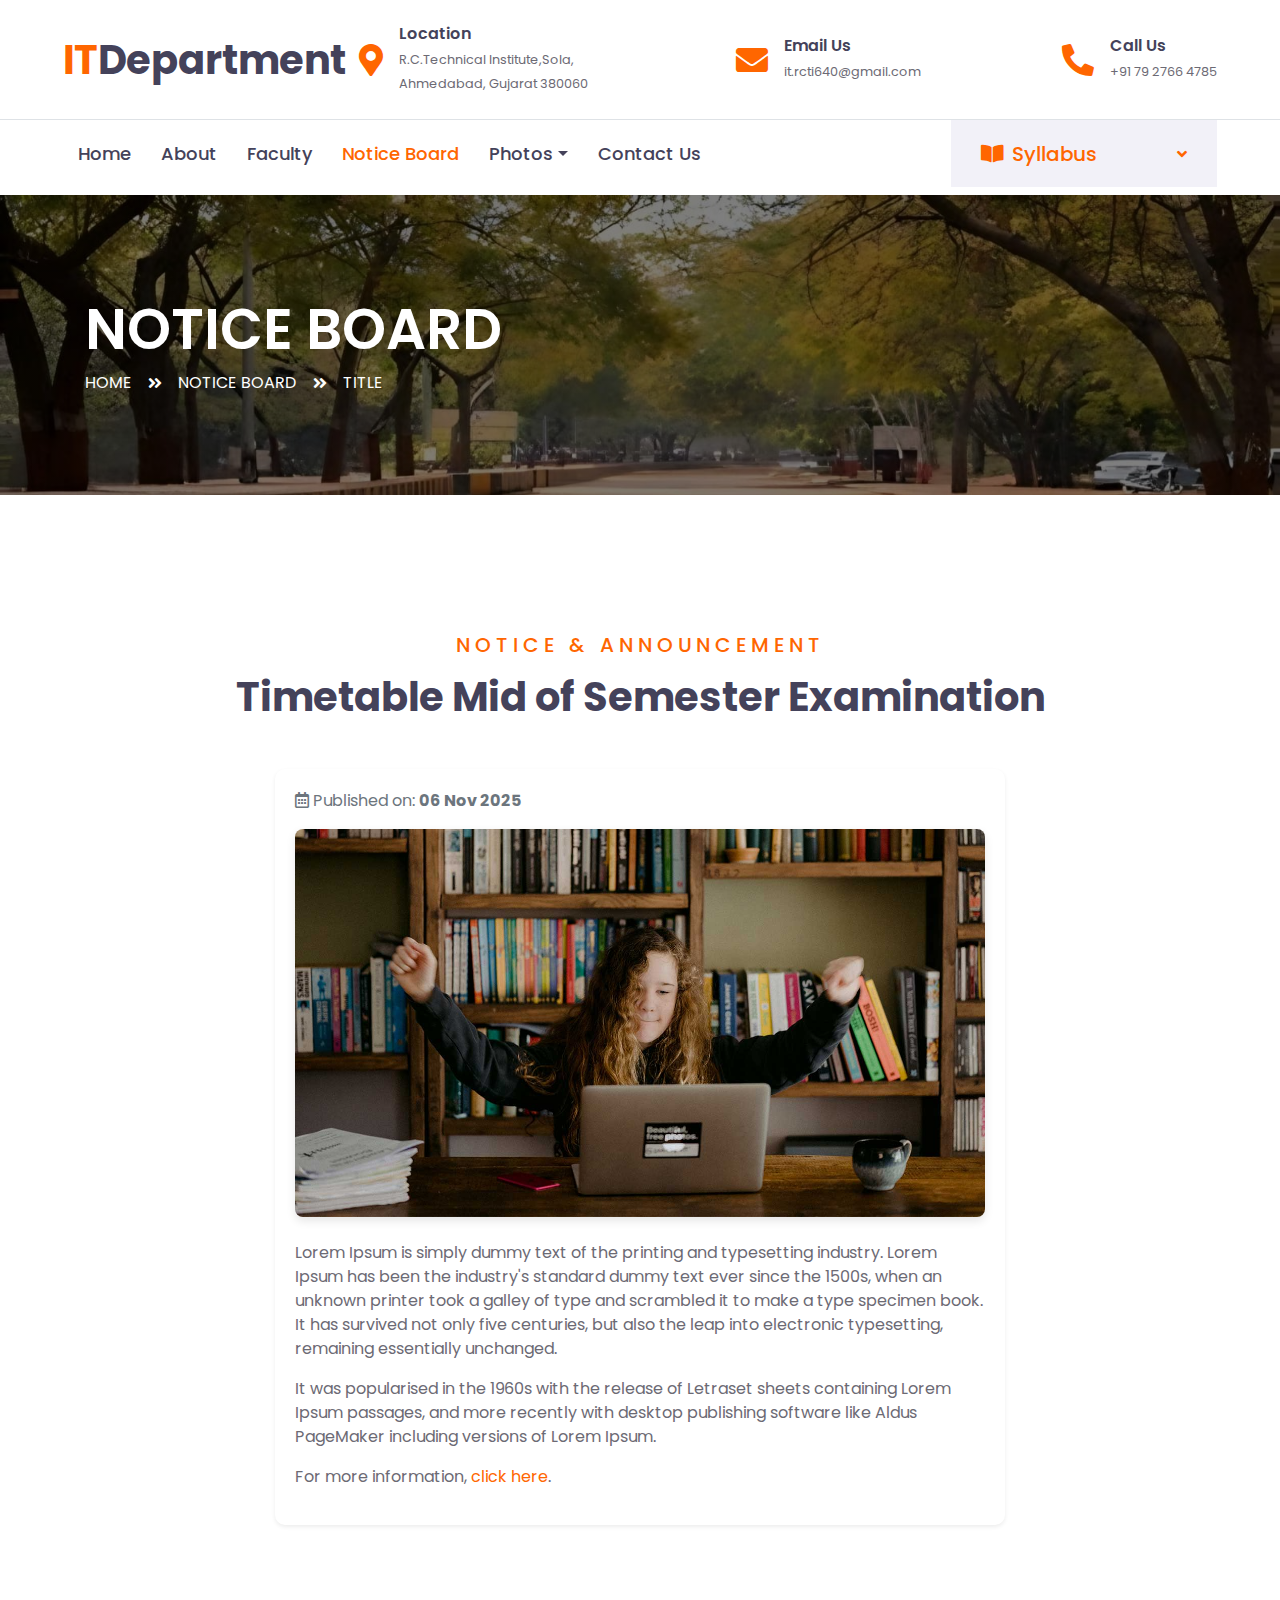
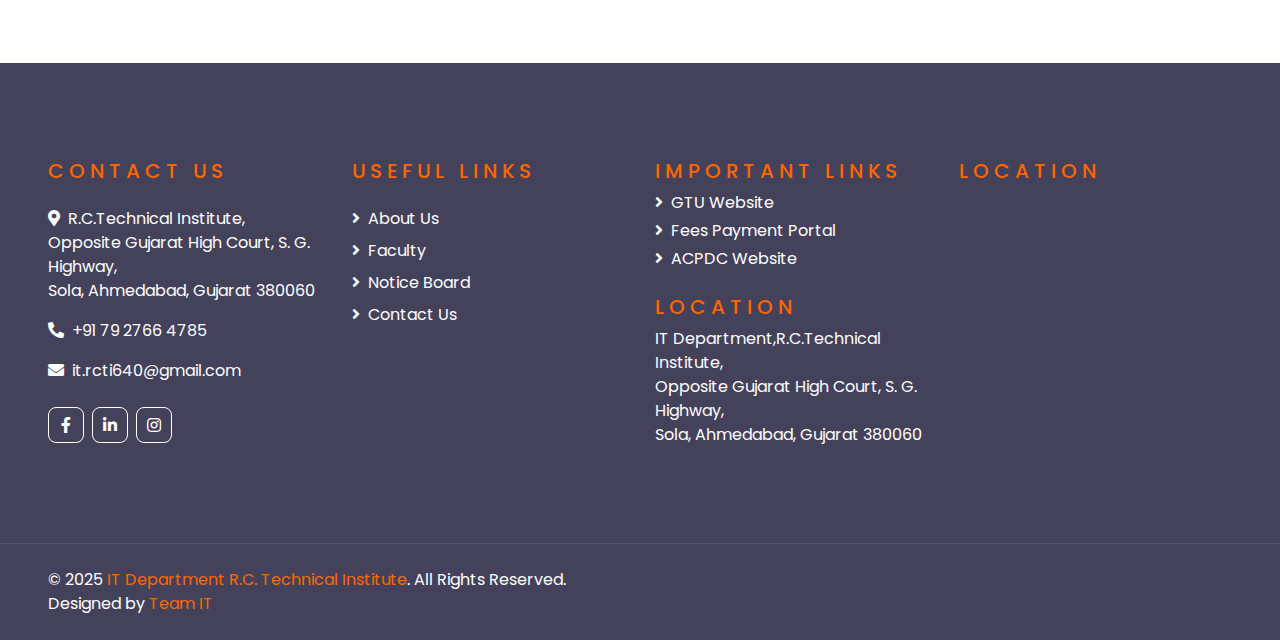
<file: notice.html>
<!DOCTYPE html>
<html lang="en">
<head>

    <!-- SEO -->
    <meta charset="utf-8">
    <title>Notice Board | IT Department</title>
    <meta content="width=device-width, initial-scale=1.0" name="viewport">
    <meta content="Free HTML Templates" name="keywords">
    <meta content="Free HTML Templates" name="description">

    <!-- CDN -->
    <link rel="preconnect" href="https://fonts.gstatic.com">
    <link href="https://fonts.googleapis.com/css2?family=Poppins:wght@400;500;600;700&display=swap" rel="stylesheet"> 
    <link href="https://cdnjs.cloudflare.com/ajax/libs/font-awesome/5.10.0/css/all.min.css" rel="stylesheet">

    <!-- local files -->
    <link href="assets/img/favicon.ico" rel="icon">
    <link href="assets/lib/owlcarousel/assets/owl.carousel.min.css" rel="stylesheet">
    <link href="assets/css/style.css" rel="stylesheet">
</head>

<body>
    <!-- Topbar Start -->
    <div class="container-fluid d-none d-lg-block">
        <div class="row align-items-center py-4 px-xl-5">
            <div class="col-lg-3">
                <a href="" class="text-decoration-none">
                    <h1 class="m-0"><span class="text-primary">IT</span>Department</h1>
                </a>
            </div>
            <div class="col-lg-3 text-right">
                <div class="d-inline-flex align-items-center">
                    <i class="fa fa-2x fa-map-marker-alt text-primary mr-3"></i>
                    <div class="text-left">
                        <h6 class="font-weight-semi-bold mb-1">Location</h6>
                        <small>R.C.Technical Institute,Sola, Ahmedabad, Gujarat 380060</small>
                    </div>
                </div>
            </div>
            <div class="col-lg-3 text-right">
                <div class="d-inline-flex align-items-center">
                    <i class="fa fa-2x fa-envelope text-primary mr-3"></i>
                    <div class="text-left">
                        <h6 class="font-weight-semi-bold mb-1">Email Us</h6>
                        <small>it.rcti640@gmail.com</small>
                    </div>
                </div>
            </div>
            <div class="col-lg-3 text-right">
                <div class="d-inline-flex align-items-center">
                    <i class="fa fa-2x fa-phone-alt text-primary mr-3"></i>
                    <div class="text-left">
                        <h6 class="font-weight-semi-bold mb-1">Call Us</h6>
                        <small>+91 79 2766 4785</small>
                    </div>
                </div>
            </div>
        </div>
    </div>
    <!-- Topbar End -->

    <!-- Navbar Start -->
    <div class="container-fluid">
        <div class="row border-top px-xl-5">
            <div class="col-lg-9">
                <nav class="navbar navbar-expand-lg bg-light navbar-light py-3 py-lg-0 px-0">
                    <a href="" class="text-decoration-none d-block d-lg-none">
                        <h1 class="m-0"><span class="text-primary">IT</span>Department</h1>
                    </a>
                    <button type="button" class="navbar-toggler" data-toggle="collapse" data-target="#navbarCollapse">
                        <span class="navbar-toggler-icon"></span>
                    </button>
                    <div class="collapse navbar-collapse justify-content-between" id="navbarCollapse">
                        <div class="navbar-nav py-0">
                            <a href="index.html" class="nav-item nav-link ">Home</a>
                            <a href="about.html" class="nav-item nav-link">About</a>
                            <a href="faculty.html" class="nav-item nav-link">Faculty</a>
                            <a href="notice_board.html" class="nav-item nav-link active">Notice Board</a>
                            <div class="nav-item dropdown">
                                <a href="#" class="nav-link dropdown-toggle" data-toggle="dropdown">Photos</a>
                                <div class="dropdown-menu rounded-0 m-0">
                                    <a href="photo.html" class="dropdown-item">Department</a>
                                    <a href="photo.html" class="dropdown-item">Class Rooms</a>
                                    <a href="photo.html" class="dropdown-item">Computer Labs</a>
                                    <a href="photo.html" class="dropdown-item">Lobby Area</a>
                                    <a href="photo.html" class="dropdown-item">Events</a>
                                </div>
                            </div>
                            <a href="contact.html" class="nav-item nav-link ">Contact Us</a>
                        </div>
                       
                    </div>
                </nav>
            </div>

            <div class="col-lg-3 d-lg-block mb-2">
                <a class="d-flex align-items-center justify-content-between bg-secondary w-100 text-decoration-none" data-toggle="collapse" href="#navbar-vertical" style="height: 67px; padding: 0 30px;">
                    <h5 class="text-primary m-0"><i class="fa fa-book-open mr-2"></i>Syllabus</h5>
                    <i class="fa fa-angle-down text-primary"></i>
                </a>
                <nav class="collapse position-absolute navbar navbar-vertical navbar-light align-items-start p-0 border border-top-0 border-bottom-0 bg-light" id="navbar-vertical" style="width: calc(100% - 30px); z-index: 9;">
                    <div class="navbar-nav w-100">
                        <div class="nav-item dropdown">
                          <a href="#" class="nav-link" data-toggle="dropdown">Semester 1<i
                              class="fa fa-angle-down float-right mt-1"></i></a>
                          <div class="dropdown-menu position-absolute bg-secondary border-0 rounded-0 w-100 m-0">
                            <a href="assets/syllabus/sem-1/IP.pdf" class="dropdown-item" target="_blank"
                              rel="noopener noreferrer">Induction Programme</a>
                            <a href="assets/syllabus/sem-1/Mathematics-1.pdf" class="dropdown-item" target="_blank"
                              rel="noopener noreferrer">Mathematics-I</a>
                            <a href="assets/syllabus/sem-1/CSE.pdf" class="dropdown-item" target="_blank"
                              rel="noopener noreferrer">Communication Skills in English</a>
                            <a href="assets/syllabus/sem-1/SY.pdf" class="dropdown-item" target="_blank"
                              rel="noopener noreferrer">Sports and Yoga</a>
                            <a href="assets/syllabus/sem-1/EC.pdf" class="dropdown-item" target="_blank"
                              rel="noopener noreferrer">Engineering Chemistry</a>
                            <a href="assets/syllabus/sem-1/PP.pdf" class="dropdown-item" target="_blank"
                              rel="noopener noreferrer">Python Programming</a>
                            <a href="assets/syllabus/sem-1/IIS.pdf" class="dropdown-item" target="_blank"
                              rel="noopener noreferrer">Introduction to I.T. Systems</a>
                            <a href="assets/syllabus/sem-1/WDP.pdf" class="dropdown-item" target="_blank"
                              rel="noopener noreferrer">Web Development using PHP</a>
                          </div>
                        </div>
                        <div class="nav-item dropdown">
                          <a href="#" class="nav-link" data-toggle="dropdown">Semester 2<i
                              class="fa fa-angle-down float-right mt-1"></i></a>
                          <div class="dropdown-menu position-absolute bg-secondary border-0 rounded-0 w-100 m-0">
                            <a href="assets/syllabus/sem-2/Applied Mathematics.pdf" class="dropdown-item" target="_blank" rel="noopener noreferrer">Applied Mathematics</a>
                            <a href="assets/syllabus/sem-2/ES.pdf" class="dropdown-item" target="_blank" rel="noopener noreferrer">Environmental Sustainability</a>
                            <a href="assets/syllabus/sem-2/IC.pdf" class="dropdown-item" target="_blank" rel="noopener noreferrer">Indian Constitution</a>
                            <a href="assets/syllabus/sem-2/APP.pdf" class="dropdown-item" target="_blank" rel="noopener noreferrer">Advanced Python Programming</a>
                            <a href="assets/syllabus/sem-2/FSD.pdf" class="dropdown-item" target="_blank" rel="noopener noreferrer">Fundamentals of Software Development</a>
                          </div>
                        </div>
                        <div class="nav-item dropdown">
                          <a href="#" class="nav-link" data-toggle="dropdown">Semester 3<i
                              class="fa fa-angle-down float-right mt-1"></i></a>
                          <div class="dropdown-menu position-absolute bg-secondary border-0 rounded-0 w-100 m-0">
                            <a href="assets/syllabus/sem-3/SI-1.pdf" class="dropdown-item" target="_blank" rel="noopener noreferrer">Summer Internship-1</a>
                            <a href="assets/syllabus/sem-3/DSP.pdf" class="dropdown-item" target="_blank" rel="noopener noreferrer">Data Structure with Python</a>
                            <a href="assets/syllabus/sem-3/LOS.pdf" class="dropdown-item" target="_blank" rel="noopener noreferrer">Linux Operating System</a>
                            <a href="assets/syllabus/sem-3/DM.pdf" class="dropdown-item" target="_blank" rel="noopener noreferrer">Database Management</a>
                            <a href="assets/syllabus/sem-3/FSD.pdf" class="dropdown-item" target="_blank" rel="noopener noreferrer">Fundamentals of Software Development</a>
                            <a href="assets/syllabus/sem-3/Seminar.pdf" class="dropdown-item" target="_blank" rel="noopener noreferrer">Seminar</a>
                          </div>
                        </div>
                        <div class="nav-item dropdown">
                          <a href="#" class="nav-link" data-toggle="dropdown">Semester 4<i
                              class="fa fa-angle-down float-right mt-1"></i></a>
                          <div class="dropdown-menu position-absolute bg-secondary border-0 rounded-0 w-100 m-0">
                            <a href="assets/syllabus/sem-4/IKT.pdf" class="dropdown-item" target="_blank" rel="noopener noreferrer">Essence of Indian Knowledge and Tradition</a>
                            <a href="assets/syllabus/sem-4/CPD.pdf" class="dropdown-item" target="_blank" rel="noopener noreferrer">Contributor Personality Development</a>
                            <a href="assets/syllabus/sem-4/IPDC.pdf" class="dropdown-item" target="_blank" rel="noopener noreferrer">Integrated Personality Development Course</a>
                            <a href="assets/syllabus/sem-4/EDM.pdf" class="dropdown-item" target="_blank" rel="noopener noreferrer">Essentials of Digital Marketing</a>
                            <a href="assets/syllabus/sem-4/OOP.pdf" class="dropdown-item" target="_blank" rel="noopener noreferrer">Object Oriented Programming with JAVA</a>
                            <a href="assets/syllabus/sem-4/FML.pdf" class="dropdown-item" target="_blank" rel="noopener noreferrer">Fundamentals of Machine Learning</a>
                            <a href="assets/syllabus/sem-4/PHP.pdf" class="dropdown-item" target="_blank" rel="noopener noreferrer">Web Development using PHP</a>
                          </div>
                        </div>
                        <div class="nav-item dropdown">
                          <a href="#" class="nav-link" data-toggle="dropdown">Semester 5<i
                              class="fa fa-angle-down float-right mt-1"></i></a>
                          <div class="dropdown-menu position-absolute bg-secondary border-0 rounded-0 w-100 m-0">
                            <a href="assets/syllabus/sem-5/ENST.pdf" class="dropdown-item" target="_blank" rel="noopener noreferrer">Entrepreneurship and Start-ups</a>
                            <a href="assets/syllabus/sem-5/FAIML.pdf" class="dropdown-item" target="_blank" rel="noopener noreferrer">Foundation of AI and ML</a>
                            <a href="assets/syllabus/sem-5/MAD.pdf" class="dropdown-item" target="_blank" rel="noopener noreferrer">Mobile Computing and Networks</a>
                            <a href="assets/syllabus/sem-5/AJP.pdf" class="dropdown-item" target="_blank" rel="noopener noreferrer">Advanced Java Programming</a>
                            <a href="assets/syllabus/sem-5/MCN.pdf" class="dropdown-item" target="_blank" rel="noopener noreferrer">Mobile Application Development</a>
                            <a href="assets/syllabus/sem-5/SI-2.pdf" class="dropdown-item" target="_blank" rel="noopener noreferrer">Summer Internship-II</a>
                          </div>
                        </div>
                        <div class="nav-item dropdown">
                          <a href="#" class="nav-link" data-toggle="dropdown">Semester 6<i
                              class="fa fa-angle-down float-right mt-1"></i></a>
                          <div class="dropdown-menu position-absolute bg-secondary border-0 rounded-0 w-100 m-0">
                            <a href="assets/syllabus/sem-6/CSDF.pdf" class="dropdown-item" target="_blank" rel="noopener noreferrer">Cyber Security and Digital Forensics</a>
                            <a href="assets/syllabus/sem-6/CC.pdf" class="dropdown-item" target="_blank" rel="noopener noreferrer">Cloud and Data Center Technologies</a>
                            <a href="assets/syllabus/sem-6/FOB.pdf" class="dropdown-item" target="_blank" rel="noopener noreferrer">Foundation of Block Chain</a>
                            <a href="assets/syllabus/sem-6/SOFT.pdf" class="dropdown-item" target="_blank" rel="noopener noreferrer">Software Development</a>
                          </div>
                        </div>
                      </div>
                </nav>
            </div>
        </div>
    </div>
    <!-- Navbar End -->


    <!-- Header Start -->
    <div class="container-fluid page-header" style="margin-bottom: 90px;">
        <div class="container">
            <div class="d-flex flex-column justify-content-center" style="min-height: 300px">
                <h3 class="display-4 text-white text-uppercase">Notice Board</h3>
                <div class="d-inline-flex text-white">
                    <p class="m-0 text-uppercase"><a class="text-white" href="">Home</a></p>
                    <i class="fa fa-angle-double-right pt-1 px-3"></i>
                    <p class="m-0 text-uppercase">Notice Board</p>
                    <i class="fa fa-angle-double-right pt-1 px-3"></i>
                    <p class="m-0 text-uppercase">title</p>
                </div>
            </div>
        </div>
    </div>
    <!-- Header End -->

    
    <!-- Notice Detail Section Start -->
    <div class="container py-5">
        <div class="text-center mb-5">
            <h5 class="text-primary text-uppercase mb-3" style="letter-spacing: 5px;">Notice & Announcement</h5>
            <h1>Timetable Mid of Semester Examination</h1>
        </div>
        <div class="row">
            <div class="col-lg-8 mx-auto">
                <div class="card shadow-sm">
                    <div class="card-body">
                        <p class="text-muted"><i class="far fa-calendar-alt me-2"></i> Published on: <strong>06 Nov 2025</strong></p>
                        <img src="assets/img/carousel-1.jpg" alt="Notice Image" class="img-fluid rounded mb-4">
                        <p>
                            Lorem Ipsum is simply dummy text of the printing and typesetting industry. Lorem Ipsum has
                            been the industry's standard dummy text ever since the 1500s, when an unknown printer took a
                            galley of type and scrambled it to make a type specimen book. It has survived not only five
                            centuries, but also the leap into electronic typesetting, remaining essentially unchanged.
                        </p>
                        <p>
                            It was popularised in the 1960s with the release of Letraset sheets containing Lorem Ipsum
                            passages, and more recently with desktop publishing software like Aldus PageMaker including
                            versions of Lorem Ipsum.
                        </p>
                        <p>
                            For more information, <a href="#" class="text-primary">click here</a>.
                        </p>
                    </div>
                </div>
            </div>
        </div>
    </div>
    <!-- Notice Detail Section End -->

    <!-- Footer Start -->
    <div class="container-fluid bg-dark text-white py-5 px-sm-3 px-lg-5" style="margin-top: 90px;">
        <div class="row pt-5">
            <!-- Column 1: Contact Us -->
            <div class="col-lg-3 col-md-6 mb-5">
                <h5 class="text-primary text-uppercase mb-4" style="letter-spacing: 5px;">Contact Us</h5>
                <p><i class="fa fa-map-marker-alt mr-2"></i>R.C.Technical Institute,<br> Opposite Gujarat High Court, S. G. Highway,<br>Sola, Ahmedabad, Gujarat 380060</p>
                <p><i class="fa fa-phone-alt mr-2"></i>+91 79 2766 4785</p>
                <p><i class="fa fa-envelope mr-2"></i>it.rcti640@gmail.com</p>
                <div class="d-flex justify-content-start mt-4">
                    <a class="btn btn-outline-light btn-square mr-2" href="https://www.facebook.com/people/RC-Technical-Institute/100057379932543/"><i class="fab fa-facebook-f"></i></a>
                    <a class="btn btn-outline-light btn-square mr-2" href="https://in.linkedin.com/school/r.c.technical-institute-ahmedabad-640/"><i class="fab fa-linkedin-in"></i></a>
                    <a class="btn btn-outline-light btn-square" href="https://www.instagram.com/r.c._technical_institute/"><i class="fab fa-instagram"></i></a>
                </div>
            </div>
            
            <!-- Column 2: Useful Links 1 -->
            <div class="col-lg-3 col-md-6 mb-5">
                <h5 class="text-primary text-uppercase mb-4" style="letter-spacing: 5px;">Useful Links</h5>
                <div class="d-flex flex-column justify-content-start">
                    <a class="text-white mb-2" href="about.html"><i class="fa fa-angle-right mr-2"></i>About Us</a>
                    <a class="text-white mb-2" href="faculty.html"><i class="fa fa-angle-right mr-2"></i>Faculty</a>
                    <a class="text-white mb-2" href="notice_board.html"><i class="fa fa-angle-right mr-2"></i>Notice Board</a>
                    <a class="text-white mb-2" href="contact.html"><i class="fa fa-angle-right mr-2"></i>Contact Us</a>
                </div>
            </div>
            
        <!-- Column 3: Useful Links 2-->
        <div class="col-lg-3 col-md-6 mb-5">
            <!-- Links Section -->
            <h5 class="text-primary text-uppercase" style="letter-spacing: 5px;">Important Links</h5>
            <div class="mb-1">
                <a href="https://www.gtu.ac.in/" class="text-white fw-base hover-underline-animation"><i class="fa fa-angle-right mr-2"></i>GTU Website</a>
            </div>
            <div class="mb-1">
                <a href="https://www.eduqfix.com/PayDirect/#/student/pay/1VecKl7bweZDP7y3ivtekYPGQzxNbx0J0ZXAc6dsK63KAJ7OjoiEUdCTfMroSteG/1428" class="text-white fw-base hover-underline-animation"><i class="fa fa-angle-right mr-2"></i>Fees Payment Portal</a>
            </div>
            <div class="mb-4">
                <a href="https://gujdiploma.admissions.nic.in/" class="text-white fw-base hover-underline-animation"><i class="fa fa-angle-right mr-2"></i>ACPDC Website</a>
            </div>

            <h5 class="text-primary text-uppercase" style="letter-spacing: 5px;">Location</h5>
            <span>
                IT Department,R.C.Technical Institute,<br> Opposite Gujarat High Court, S. G. Highway,<br>Sola, Ahmedabad, Gujarat 380060
            </span>
        </div>
  
            <!-- Column 4: Location -->
            <div class="col-lg-3 col-md-6 mb-5">
                <h5 class="text-primary text-uppercase mb-4" style="letter-spacing: 5px;">Location</h5>
               
                <iframe src="https://www.google.com/maps/embed?pb=!1m14!1m8!1m3!1d458.79593087015064!2d72.5304409513637!3d23.08364108209038!3m2!1i1024!2i768!4f13.1!3m3!1m2!1s0x395e836155bf45b3%3A0x3cc33203376aebf7!2sRCTI%20IT%20Department!5e0!3m2!1sen!2sin!4v1736317611855!5m2!1sen!2sin" width="400" height="220" style="border:0;" allowfullscreen="" loading="lazy"></iframe>
            </div>
        </div>
    </div>
    
    <!-- Footer Bottom Section -->
    <div class="container-fluid bg-dark text-white border-top py-4 px-sm-3 px-md-5" style="border-color: rgba(256, 256, 256, .1) !important;">
        <div class="row">
            <div class="col-lg-6 text-center text-md-left mb-3 mb-md-0">
                <p class="m-0 text-white">&copy; 2025 <a href="index.html">IT Department R.C. Technical Institute</a>. All Rights Reserved. Designed by <a href="team_it.html">Team IT</a></p>
            </div>
        </div>
    </div>

    <!-- Back to Top -->
    <a href="#" class="btn btn-lg btn-primary btn-lg-square back-to-top"><i class="fa fa-angle-double-up"></i></a>

    <!-- JavaScript Libraries -->
    <script src="https://code.jquery.com/jquery-3.4.1.min.js"></script>
    <script src="https://stackpath.bootstrapcdn.com/bootstrap/4.4.1/js/bootstrap.bundle.min.js"></script>
    <script src="assets/lib/easing/easing.min.js"></script>
    <script src="assets/lib/owlcarousel/owl.carousel.min.js"></script>

    <!-- Contact Javascript File -->
    <script src="assets/mail/jqBootstrapValidation.min.js"></script>
    <script src="assets/mail/contact.js"></script>
    <script src="assets/js/main.js"></script>

</body>
</html>
</file>
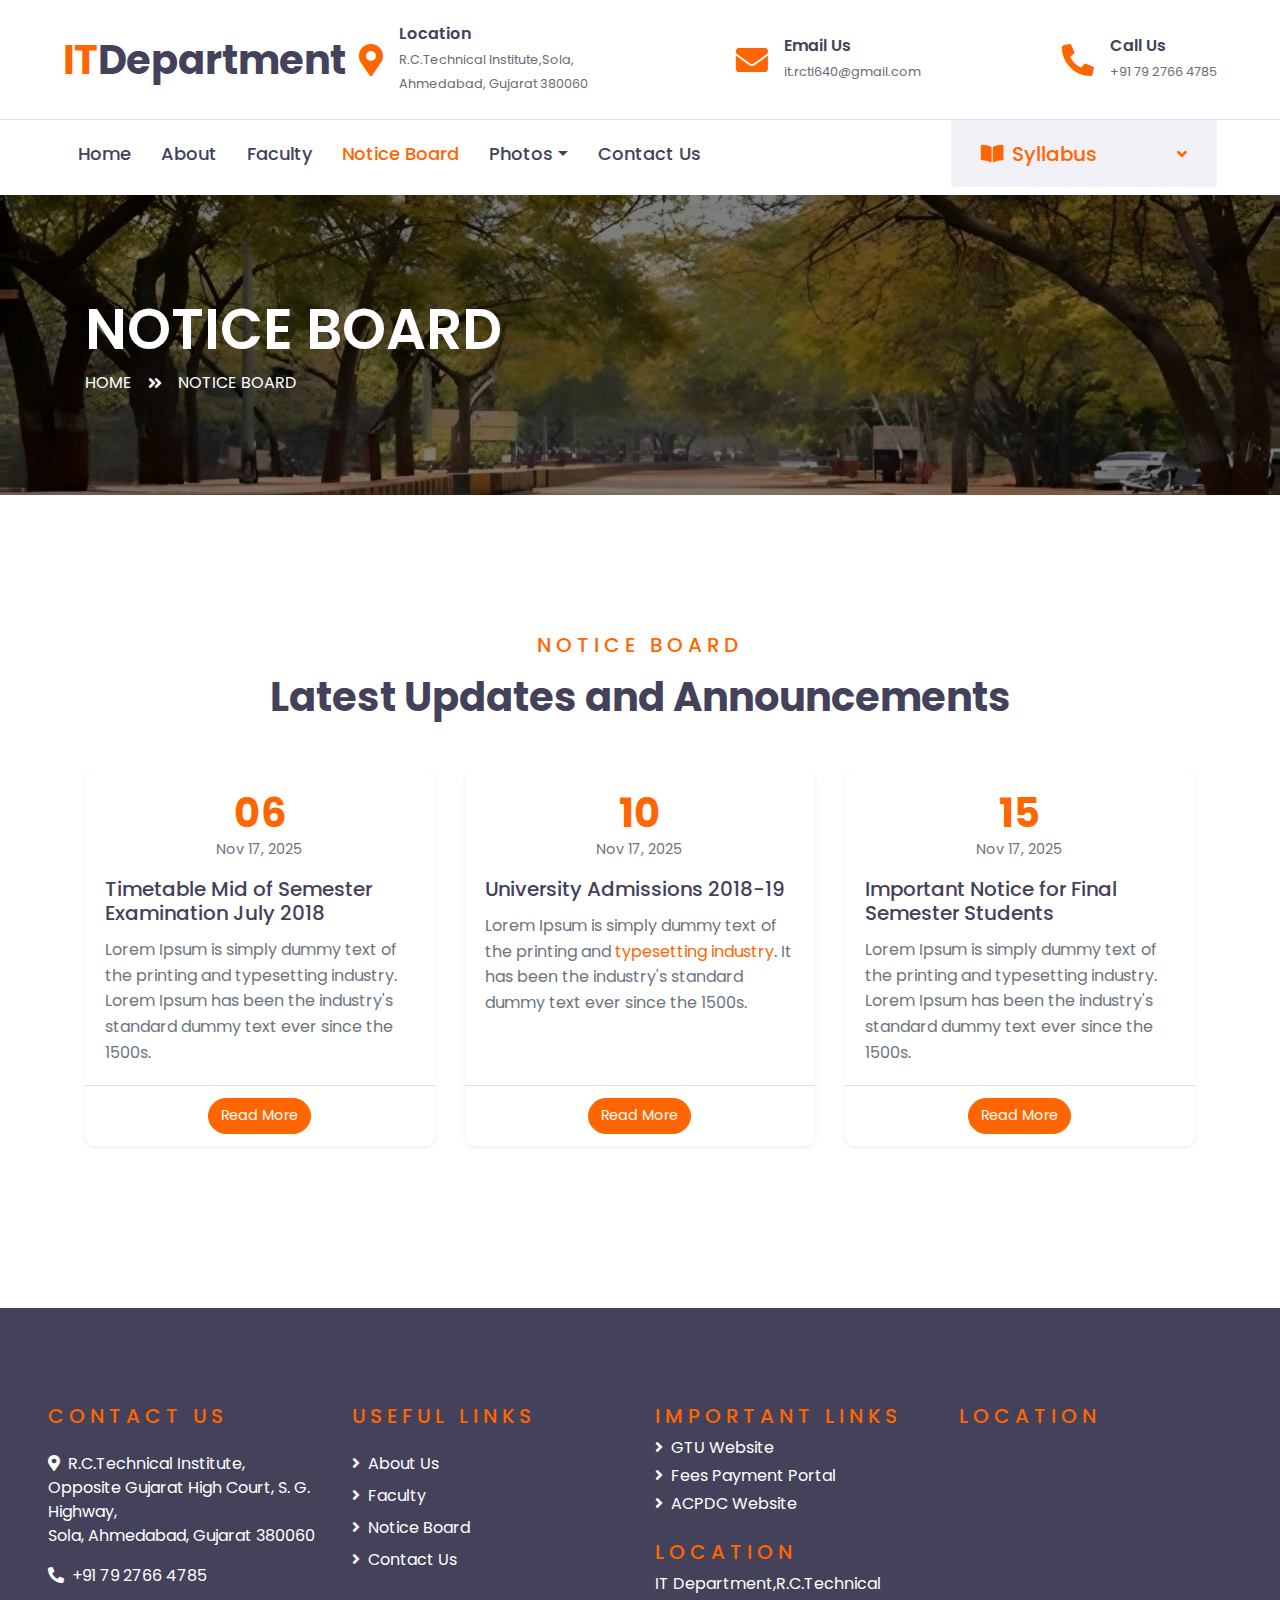
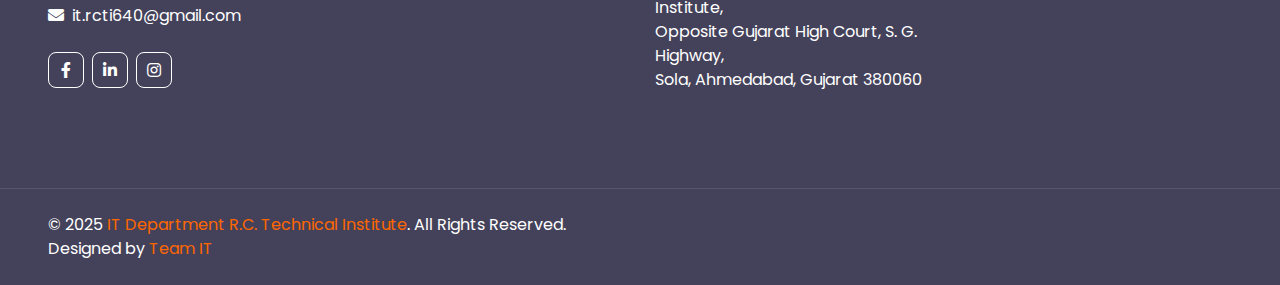
<file: notice_board.html>
<!DOCTYPE html>
<html lang="en">
<head>

    <!-- SEO -->
    <meta charset="utf-8">
    <title>Notice Board | IT Department</title>
    <meta content="width=device-width, initial-scale=1.0" name="viewport">
    <meta content="Free HTML Templates" name="keywords">
    <meta content="Free HTML Templates" name="description">

    <!-- CDN -->
    <link rel="preconnect" href="https://fonts.gstatic.com">
    <link href="https://fonts.googleapis.com/css2?family=Poppins:wght@400;500;600;700&display=swap" rel="stylesheet"> 
    <link href="https://cdnjs.cloudflare.com/ajax/libs/font-awesome/5.10.0/css/all.min.css" rel="stylesheet">

    <!-- local files -->
    <link href="assets/img/favicon.ico" rel="icon">
    <link href="assets/lib/owlcarousel/assets/owl.carousel.min.css" rel="stylesheet">
    <link href="assets/css/style.css" rel="stylesheet">
</head>

<body>
    <!-- Topbar Start -->
    <div class="container-fluid d-none d-lg-block">
        <div class="row align-items-center py-4 px-xl-5">
            <div class="col-lg-3">
                <a href="" class="text-decoration-none">
                    <h1 class="m-0"><span class="text-primary">IT</span>Department</h1>
                </a>
            </div>
            <div class="col-lg-3 text-right">
                <div class="d-inline-flex align-items-center">
                    <i class="fa fa-2x fa-map-marker-alt text-primary mr-3"></i>
                    <div class="text-left">
                        <h6 class="font-weight-semi-bold mb-1">Location</h6>
                        <small>R.C.Technical Institute,Sola, Ahmedabad, Gujarat 380060</small>
                    </div>
                </div>
            </div>
            <div class="col-lg-3 text-right">
                <div class="d-inline-flex align-items-center">
                    <i class="fa fa-2x fa-envelope text-primary mr-3"></i>
                    <div class="text-left">
                        <h6 class="font-weight-semi-bold mb-1">Email Us</h6>
                        <small>it.rcti640@gmail.com</small>
                    </div>
                </div>
            </div>
            <div class="col-lg-3 text-right">
                <div class="d-inline-flex align-items-center">
                    <i class="fa fa-2x fa-phone-alt text-primary mr-3"></i>
                    <div class="text-left">
                        <h6 class="font-weight-semi-bold mb-1">Call Us</h6>
                        <small>+91 79 2766 4785</small>
                    </div>
                </div>
            </div>
        </div>
    </div>
    <!-- Topbar End -->

    <!-- Navbar Start -->
    <div class="container-fluid">
        <div class="row border-top px-xl-5">
            <div class="col-lg-9">
                <nav class="navbar navbar-expand-lg bg-light navbar-light py-3 py-lg-0 px-0">
                    <a href="" class="text-decoration-none d-block d-lg-none">
                        <h1 class="m-0"><span class="text-primary">IT</span>Department</h1>
                    </a>
                    <button type="button" class="navbar-toggler" data-toggle="collapse" data-target="#navbarCollapse">
                        <span class="navbar-toggler-icon"></span>
                    </button>
                    <div class="collapse navbar-collapse justify-content-between" id="navbarCollapse">
                        <div class="navbar-nav py-0">
                            <a href="index.html" class="nav-item nav-link ">Home</a>
                            <a href="about.html" class="nav-item nav-link">About</a>
                            <a href="faculty.html" class="nav-item nav-link">Faculty</a>
                            <a href="notice_board.html" class="nav-item nav-link active">Notice Board</a>
                            <div class="nav-item dropdown">
                                <a href="#" class="nav-link dropdown-toggle" data-toggle="dropdown">Photos</a>
                                <div class="dropdown-menu rounded-0 m-0">
                                    <a href="photo.html" class="dropdown-item">Department</a>
                                    <a href="photo.html" class="dropdown-item">Class Rooms</a>
                                    <a href="photo.html" class="dropdown-item">Computer Labs</a>
                                    <a href="photo.html" class="dropdown-item">Lobby Area</a>
                                    <a href="photo.html" class="dropdown-item">Events</a>
                                </div>
                            </div>
                            <a href="contact.html" class="nav-item nav-link ">Contact Us</a>
                        </div>
                       
                    </div>
                </nav>
            </div>

            <div class="col-lg-3 d-lg-block mb-2">
                <a class="d-flex align-items-center justify-content-between bg-secondary w-100 text-decoration-none" data-toggle="collapse" href="#navbar-vertical" style="height: 67px; padding: 0 30px;">
                    <h5 class="text-primary m-0"><i class="fa fa-book-open mr-2"></i>Syllabus</h5>
                    <i class="fa fa-angle-down text-primary"></i>
                </a>
                <nav class="collapse position-absolute navbar navbar-vertical navbar-light align-items-start p-0 border border-top-0 border-bottom-0 bg-light" id="navbar-vertical" style="width: calc(100% - 30px); z-index: 9;">
                    <div class="navbar-nav w-100">
                        <div class="nav-item dropdown">
                          <a href="#" class="nav-link" data-toggle="dropdown">Semester 1<i
                              class="fa fa-angle-down float-right mt-1"></i></a>
                          <div class="dropdown-menu position-absolute bg-secondary border-0 rounded-0 w-100 m-0">
                            <a href="assets/syllabus/sem-1/IP.pdf" class="dropdown-item" target="_blank"
                              rel="noopener noreferrer">Induction Programme</a>
                            <a href="assets/syllabus/sem-1/Mathematics-1.pdf" class="dropdown-item" target="_blank"
                              rel="noopener noreferrer">Mathematics-I</a>
                            <a href="assets/syllabus/sem-1/CSE.pdf" class="dropdown-item" target="_blank"
                              rel="noopener noreferrer">Communication Skills in English</a>
                            <a href="assets/syllabus/sem-1/SY.pdf" class="dropdown-item" target="_blank"
                              rel="noopener noreferrer">Sports and Yoga</a>
                            <a href="assets/syllabus/sem-1/EC.pdf" class="dropdown-item" target="_blank"
                              rel="noopener noreferrer">Engineering Chemistry</a>
                            <a href="assets/syllabus/sem-1/PP.pdf" class="dropdown-item" target="_blank"
                              rel="noopener noreferrer">Python Programming</a>
                            <a href="assets/syllabus/sem-1/IIS.pdf" class="dropdown-item" target="_blank"
                              rel="noopener noreferrer">Introduction to I.T. Systems</a>
                            <a href="assets/syllabus/sem-1/WDP.pdf" class="dropdown-item" target="_blank"
                              rel="noopener noreferrer">Web Development using PHP</a>
                          </div>
                        </div>
                        <div class="nav-item dropdown">
                          <a href="#" class="nav-link" data-toggle="dropdown">Semester 2<i
                              class="fa fa-angle-down float-right mt-1"></i></a>
                          <div class="dropdown-menu position-absolute bg-secondary border-0 rounded-0 w-100 m-0">
                            <a href="assets/syllabus/sem-2/Applied Mathematics.pdf" class="dropdown-item" target="_blank" rel="noopener noreferrer">Applied Mathematics</a>
                            <a href="assets/syllabus/sem-2/ES.pdf" class="dropdown-item" target="_blank" rel="noopener noreferrer">Environmental Sustainability</a>
                            <a href="assets/syllabus/sem-2/IC.pdf" class="dropdown-item" target="_blank" rel="noopener noreferrer">Indian Constitution</a>
                            <a href="assets/syllabus/sem-2/APP.pdf" class="dropdown-item" target="_blank" rel="noopener noreferrer">Advanced Python Programming</a>
                            <a href="assets/syllabus/sem-2/FSD.pdf" class="dropdown-item" target="_blank" rel="noopener noreferrer">Fundamentals of Software Development</a>
                          </div>
                        </div>
                        <div class="nav-item dropdown">
                          <a href="#" class="nav-link" data-toggle="dropdown">Semester 3<i
                              class="fa fa-angle-down float-right mt-1"></i></a>
                          <div class="dropdown-menu position-absolute bg-secondary border-0 rounded-0 w-100 m-0">
                            <a href="assets/syllabus/sem-3/SI-1.pdf" class="dropdown-item" target="_blank" rel="noopener noreferrer">Summer Internship-1</a>
                            <a href="assets/syllabus/sem-3/DSP.pdf" class="dropdown-item" target="_blank" rel="noopener noreferrer">Data Structure with Python</a>
                            <a href="assets/syllabus/sem-3/LOS.pdf" class="dropdown-item" target="_blank" rel="noopener noreferrer">Linux Operating System</a>
                            <a href="assets/syllabus/sem-3/DM.pdf" class="dropdown-item" target="_blank" rel="noopener noreferrer">Database Management</a>
                            <a href="assets/syllabus/sem-3/FSD.pdf" class="dropdown-item" target="_blank" rel="noopener noreferrer">Fundamentals of Software Development</a>
                            <a href="assets/syllabus/sem-3/Seminar.pdf" class="dropdown-item" target="_blank" rel="noopener noreferrer">Seminar</a>
                          </div>
                        </div>
                        <div class="nav-item dropdown">
                          <a href="#" class="nav-link" data-toggle="dropdown">Semester 4<i
                              class="fa fa-angle-down float-right mt-1"></i></a>
                          <div class="dropdown-menu position-absolute bg-secondary border-0 rounded-0 w-100 m-0">
                            <a href="assets/syllabus/sem-4/IKT.pdf" class="dropdown-item" target="_blank" rel="noopener noreferrer">Essence of Indian Knowledge and Tradition</a>
                            <a href="assets/syllabus/sem-4/CPD.pdf" class="dropdown-item" target="_blank" rel="noopener noreferrer">Contributor Personality Development</a>
                            <a href="assets/syllabus/sem-4/IPDC.pdf" class="dropdown-item" target="_blank" rel="noopener noreferrer">Integrated Personality Development Course</a>
                            <a href="assets/syllabus/sem-4/EDM.pdf" class="dropdown-item" target="_blank" rel="noopener noreferrer">Essentials of Digital Marketing</a>
                            <a href="assets/syllabus/sem-4/OOP.pdf" class="dropdown-item" target="_blank" rel="noopener noreferrer">Object Oriented Programming with JAVA</a>
                            <a href="assets/syllabus/sem-4/FML.pdf" class="dropdown-item" target="_blank" rel="noopener noreferrer">Fundamentals of Machine Learning</a>
                            <a href="assets/syllabus/sem-4/PHP.pdf" class="dropdown-item" target="_blank" rel="noopener noreferrer">Web Development using PHP</a>
                          </div>
                        </div>
                        <div class="nav-item dropdown">
                          <a href="#" class="nav-link" data-toggle="dropdown">Semester 5<i
                              class="fa fa-angle-down float-right mt-1"></i></a>
                          <div class="dropdown-menu position-absolute bg-secondary border-0 rounded-0 w-100 m-0">
                            <a href="assets/syllabus/sem-5/ENST.pdf" class="dropdown-item" target="_blank" rel="noopener noreferrer">Entrepreneurship and Start-ups</a>
                            <a href="assets/syllabus/sem-5/FAIML.pdf" class="dropdown-item" target="_blank" rel="noopener noreferrer">Foundation of AI and ML</a>
                            <a href="assets/syllabus/sem-5/MAD.pdf" class="dropdown-item" target="_blank" rel="noopener noreferrer">Mobile Computing and Networks</a>
                            <a href="assets/syllabus/sem-5/AJP.pdf" class="dropdown-item" target="_blank" rel="noopener noreferrer">Advanced Java Programming</a>
                            <a href="assets/syllabus/sem-5/MCN.pdf" class="dropdown-item" target="_blank" rel="noopener noreferrer">Mobile Application Development</a>
                            <a href="assets/syllabus/sem-5/SI-2.pdf" class="dropdown-item" target="_blank" rel="noopener noreferrer">Summer Internship-II</a>
                          </div>
                        </div>
                        <div class="nav-item dropdown">
                          <a href="#" class="nav-link" data-toggle="dropdown">Semester 6<i
                              class="fa fa-angle-down float-right mt-1"></i></a>
                          <div class="dropdown-menu position-absolute bg-secondary border-0 rounded-0 w-100 m-0">
                            <a href="assets/syllabus/sem-6/CSDF.pdf" class="dropdown-item" target="_blank" rel="noopener noreferrer">Cyber Security and Digital Forensics</a>
                            <a href="assets/syllabus/sem-6/CC.pdf" class="dropdown-item" target="_blank" rel="noopener noreferrer">Cloud and Data Center Technologies</a>
                            <a href="assets/syllabus/sem-6/FOB.pdf" class="dropdown-item" target="_blank" rel="noopener noreferrer">Foundation of Block Chain</a>
                            <a href="assets/syllabus/sem-6/SOFT.pdf" class="dropdown-item" target="_blank" rel="noopener noreferrer">Software Development</a>
                          </div>
                        </div>
                      </div>
                </nav>
            </div>
        </div>
    </div>
    <!-- Navbar End -->


    <!-- Header Start -->
    <div class="container-fluid page-header" style="margin-bottom: 90px;">
        <div class="container">
            <div class="d-flex flex-column justify-content-center" style="min-height: 300px">
                <h3 class="display-4 text-white text-uppercase">Notice Board</h3>
                <div class="d-inline-flex text-white">
                    <p class="m-0 text-uppercase"><a class="text-white" href="">Home</a></p>
                    <i class="fa fa-angle-double-right pt-1 px-3"></i>
                    <p class="m-0 text-uppercase">Notice Board</p>
                </div>
            </div>
        </div>
    </div>
    <!-- Header End -->

    <div class="container py-5">
        <div class="text-center mb-5">
            <h5 class="text-primary text-uppercase mb-3" style="letter-spacing: 5px;">Notice Board</h5>
            <h1>Latest Updates and Announcements</h1>
        </div>
        <div class="row">
            <!-- Notice Item 1 -->
            <div class="col-lg-4 col-md-6 mb-4">
                <div class="card h-100 shadow-sm">
                    <div class="card-body">
                        <div class="notice-date text-center mb-3">
                            <p class="display-4 text-primary mb-0">06</p>
                            <small class="text-muted">Nov 17, 2025</small>
                        </div>
                        <h5 class="card-title">Timetable Mid of Semester Examination July 2018</h5>
                        <p class="card-text">
                            Lorem Ipsum is simply dummy text of the printing and typesetting industry. Lorem Ipsum has
                            been the industry's standard dummy text ever since the 1500s.
                        </p>
                    </div>
                    <div class="card-footer text-center bg-light">
                        <a href="notice.html" class="btn btn-primary btn-sm">Read More</a>
                    </div>
                </div>
            </div>
    
            <!-- Notice Item 2 -->
            <div class="col-lg-4 col-md-6 mb-4">
                <div class="card h-100 shadow-sm">
                    <div class="card-body">
                        <div class="notice-date text-center mb-3">
                            <p class="display-4 text-primary mb-0">10</p>
                            <small class="text-muted">Nov 17, 2025</small>
                        </div>
                        <h5 class="card-title">University Admissions 2018-19</h5>
                        <p class="card-text">
                            Lorem Ipsum is simply dummy text of the printing and
                            <a href="notice.html">typesetting industry</a>. It has been the industry's standard dummy text ever since the 1500s.
                        </p>
                    </div>
                    <div class="card-footer text-center bg-light">
                        <a href="notice.html" class="btn btn-primary btn-sm">Read More</a>
                    </div>
                </div>
            </div>
    
            <!-- Notice Item 3 -->
            <div class="col-lg-4 col-md-6 mb-4">
                <div class="card h-100 shadow-sm">
                    <div class="card-body">
                        <div class="notice-date text-center mb-3">
                            <p class="display-4 text-primary mb-0">15</p>
                            <small class="text-muted">Nov 17, 2025</small>
                        </div>
                        <h5 class="card-title">Important Notice for Final Semester Students</h5>
                        <p class="card-text">
                            Lorem Ipsum is simply dummy text of the printing and typesetting industry. Lorem Ipsum has
                            been the industry's standard dummy text ever since the 1500s.
                        </p>
                    </div>
                    <div class="card-footer text-center bg-light">
                        <a href="notice.html" class="btn btn-primary btn-sm">Read More</a>
                    </div>
                </div>
            </div>
        </div>
    </div>
    

    <!-- Footer Start -->
    <div class="container-fluid bg-dark text-white py-5 px-sm-3 px-lg-5" style="margin-top: 90px;">
        <div class="row pt-5">
            <!-- Column 1: Contact Us -->
            <div class="col-lg-3 col-md-6 mb-5">
                <h5 class="text-primary text-uppercase mb-4" style="letter-spacing: 5px;">Contact Us</h5>
                <p><i class="fa fa-map-marker-alt mr-2"></i>R.C.Technical Institute,<br> Opposite Gujarat High Court, S. G. Highway,<br>Sola, Ahmedabad, Gujarat 380060</p>
                <p><i class="fa fa-phone-alt mr-2"></i>+91 79 2766 4785</p>
                <p><i class="fa fa-envelope mr-2"></i>it.rcti640@gmail.com</p>
                <div class="d-flex justify-content-start mt-4">
                    <a class="btn btn-outline-light btn-square mr-2" href="https://www.facebook.com/people/RC-Technical-Institute/100057379932543/"><i class="fab fa-facebook-f"></i></a>
                    <a class="btn btn-outline-light btn-square mr-2" href="https://in.linkedin.com/school/r.c.technical-institute-ahmedabad-640/"><i class="fab fa-linkedin-in"></i></a>
                    <a class="btn btn-outline-light btn-square" href="https://www.instagram.com/r.c._technical_institute/"><i class="fab fa-instagram"></i></a>
                </div>
            </div>
            
            <!-- Column 2: Useful Links 1 -->
            <div class="col-lg-3 col-md-6 mb-5">
                <h5 class="text-primary text-uppercase mb-4" style="letter-spacing: 5px;">Useful Links</h5>
                <div class="d-flex flex-column justify-content-start">
                    <a class="text-white mb-2" href="about.html"><i class="fa fa-angle-right mr-2"></i>About Us</a>
                    <a class="text-white mb-2" href="faculty.html"><i class="fa fa-angle-right mr-2"></i>Faculty</a>
                    <a class="text-white mb-2" href="notice_board.html"><i class="fa fa-angle-right mr-2"></i>Notice Board</a>
                    <a class="text-white mb-2" href="contact.html"><i class="fa fa-angle-right mr-2"></i>Contact Us</a>
                </div>
            </div>
            
        <!-- Column 3: Useful Links 2-->
        <div class="col-lg-3 col-md-6 mb-5">
            <!-- Links Section -->
            <h5 class="text-primary text-uppercase" style="letter-spacing: 5px;">Important Links</h5>
            <div class="mb-1">
                <a href="https://www.gtu.ac.in/" class="text-white fw-base hover-underline-animation"><i class="fa fa-angle-right mr-2"></i>GTU Website</a>
            </div>
            <div class="mb-1">
                <a href="https://www.eduqfix.com/PayDirect/#/student/pay/1VecKl7bweZDP7y3ivtekYPGQzxNbx0J0ZXAc6dsK63KAJ7OjoiEUdCTfMroSteG/1428" class="text-white fw-base hover-underline-animation"><i class="fa fa-angle-right mr-2"></i>Fees Payment Portal</a>
            </div>
            <div class="mb-4">
                <a href="https://gujdiploma.admissions.nic.in/" class="text-white fw-base hover-underline-animation"><i class="fa fa-angle-right mr-2"></i>ACPDC Website</a>
            </div>

            <h5 class="text-primary text-uppercase" style="letter-spacing: 5px;">Location</h5>
            <span>
                IT Department,R.C.Technical Institute,<br> Opposite Gujarat High Court, S. G. Highway,<br>Sola, Ahmedabad, Gujarat 380060
            </span>
        </div>
  
            <!-- Column 4: Location -->
            <div class="col-lg-3 col-md-6 mb-5">
                <h5 class="text-primary text-uppercase mb-4" style="letter-spacing: 5px;">Location</h5>
               
                <iframe src="https://www.google.com/maps/embed?pb=!1m14!1m8!1m3!1d458.79593087015064!2d72.5304409513637!3d23.08364108209038!3m2!1i1024!2i768!4f13.1!3m3!1m2!1s0x395e836155bf45b3%3A0x3cc33203376aebf7!2sRCTI%20IT%20Department!5e0!3m2!1sen!2sin!4v1736317611855!5m2!1sen!2sin" width="400" height="220" style="border:0;" allowfullscreen="" loading="lazy"></iframe>
            </div>
        </div>
    </div>
    
    <!-- Footer Bottom Section -->
    <div class="container-fluid bg-dark text-white border-top py-4 px-sm-3 px-md-5" style="border-color: rgba(256, 256, 256, .1) !important;">
        <div class="row">
            <div class="col-lg-6 text-center text-md-left mb-3 mb-md-0">
                <p class="m-0 text-white">&copy; 2025 <a href="index.html">IT Department R.C. Technical Institute</a>. All Rights Reserved. Designed by <a href="team_it.html">Team IT</a></p>
            </div>
        </div>
    </div>

    <!-- Back to Top -->
    <a href="#" class="btn btn-lg btn-primary btn-lg-square back-to-top"><i class="fa fa-angle-double-up"></i></a>

    <!-- JavaScript Libraries -->
    <script src="https://code.jquery.com/jquery-3.4.1.min.js"></script>
    <script src="https://stackpath.bootstrapcdn.com/bootstrap/4.4.1/js/bootstrap.bundle.min.js"></script>
    <script src="assets/lib/easing/easing.min.js"></script>
    <script src="assets/lib/owlcarousel/owl.carousel.min.js"></script>

    <!-- Contact Javascript File -->
    <script src="assets/mail/jqBootstrapValidation.min.js"></script>
    <script src="assets/mail/contact.js"></script>
    <script src="assets/js/main.js"></script>

</body>
</html>
</file>
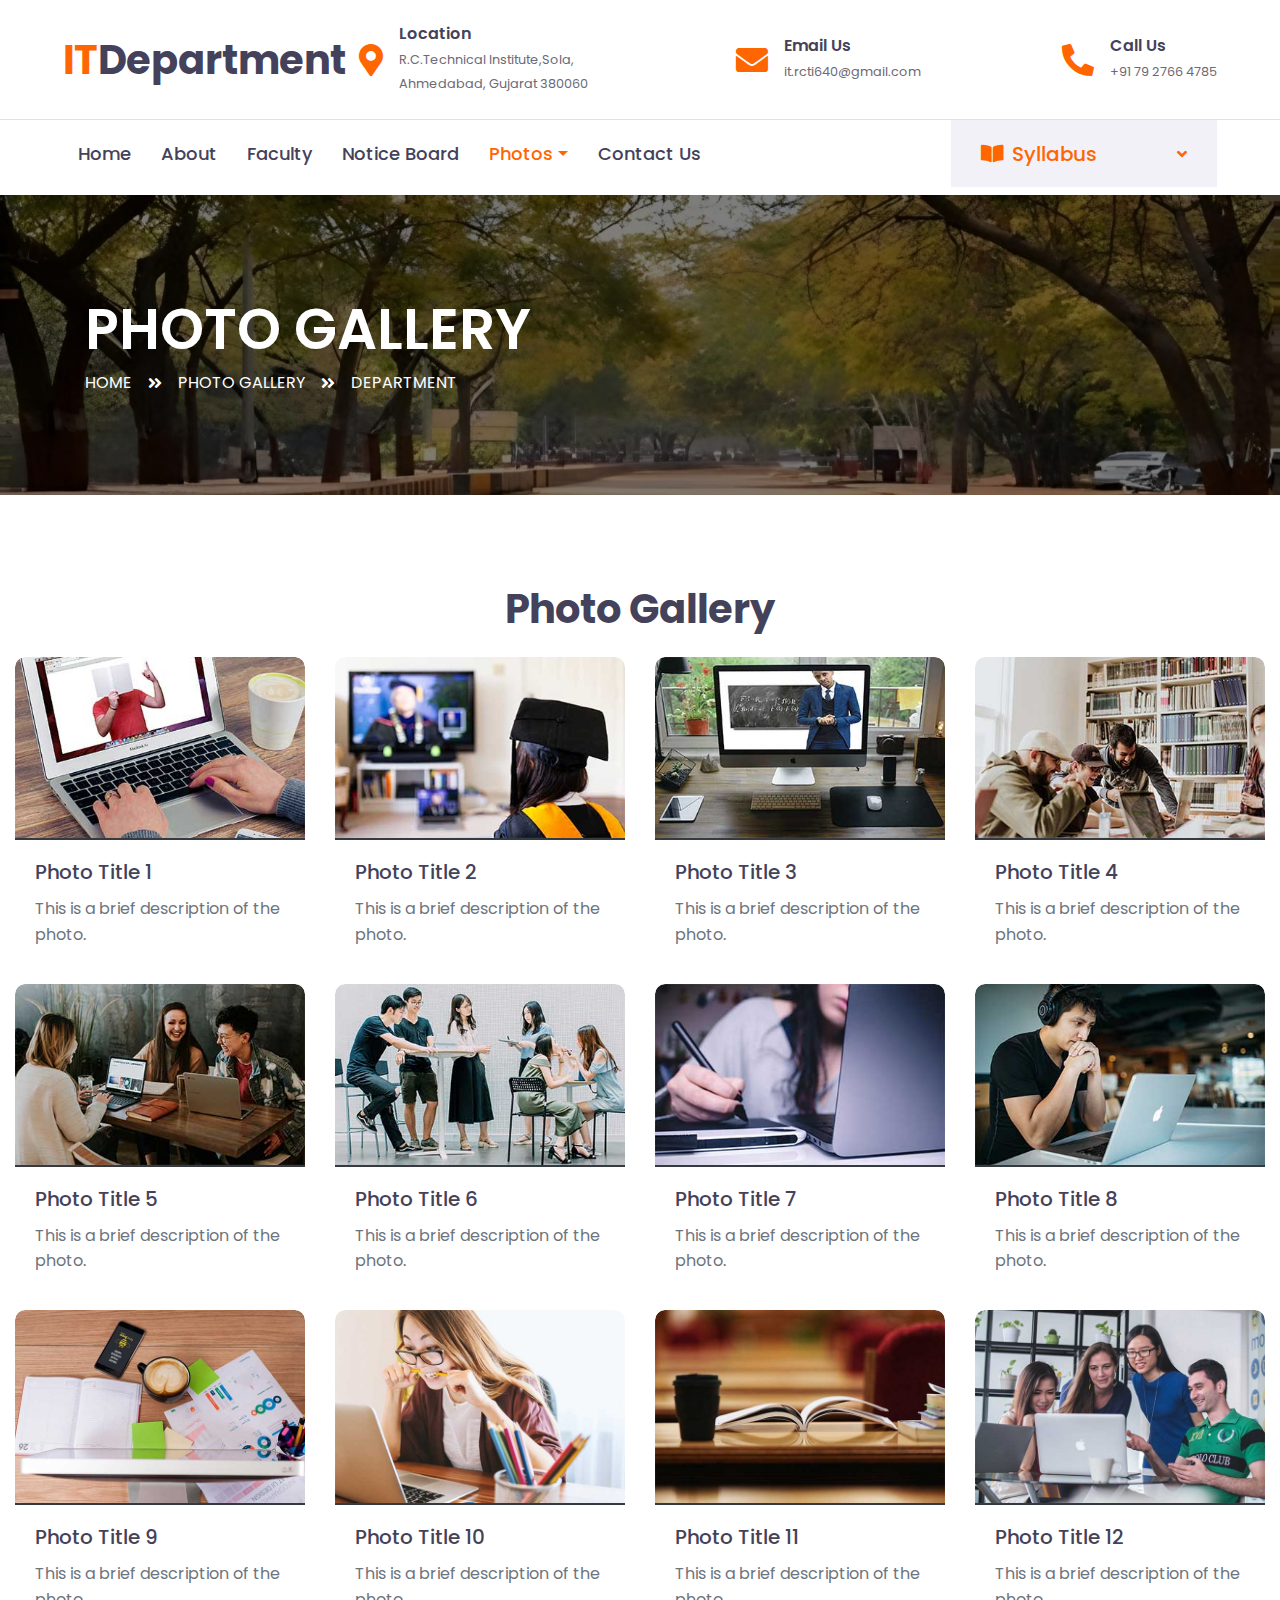
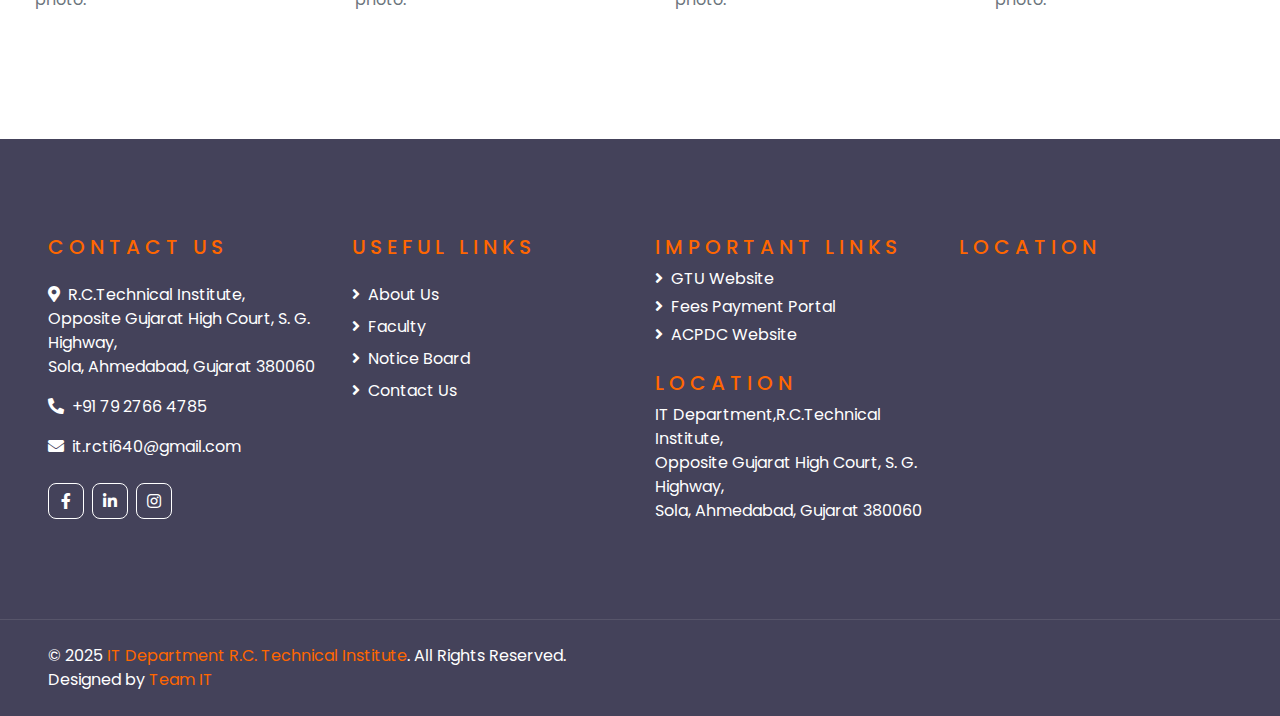
<file: photo.html>
<!DOCTYPE html>
<html lang="en">
<head>

    <!-- SEO -->
    <meta charset="utf-8">
    <title>Photo Gallery | IT Department</title>
    <meta content="width=device-width, initial-scale=1.0" name="viewport">
    <meta content="Free HTML Templates" name="keywords">
    <meta content="Free HTML Templates" name="description">

    <!-- CDN -->
    <link rel="preconnect" href="https://fonts.gstatic.com">
    <link href="https://fonts.googleapis.com/css2?family=Poppins:wght@400;500;600;700&display=swap" rel="stylesheet"> 
    <link href="https://cdnjs.cloudflare.com/ajax/libs/font-awesome/5.10.0/css/all.min.css" rel="stylesheet">

    <!-- local files -->
    <link href="assets/img/favicon.ico" rel="icon">
    <link href="assets/lib/owlcarousel/assets/owl.carousel.min.css" rel="stylesheet">
    <link href="assets/css/style.css" rel="stylesheet">
</head>

<body>
    <!-- Topbar Start -->
    <div class="container-fluid d-none d-lg-block">
        <div class="row align-items-center py-4 px-xl-5">
            <div class="col-lg-3">
                <a href="" class="text-decoration-none">
                    <h1 class="m-0"><span class="text-primary">IT</span>Department</h1>
                </a>
            </div>
            <div class="col-lg-3 text-right">
                <div class="d-inline-flex align-items-center">
                    <i class="fa fa-2x fa-map-marker-alt text-primary mr-3"></i>
                    <div class="text-left">
                        <h6 class="font-weight-semi-bold mb-1">Location</h6>
                        <small>R.C.Technical Institute,Sola, Ahmedabad, Gujarat 380060</small>
                    </div>
                </div>
            </div>
            <div class="col-lg-3 text-right">
                <div class="d-inline-flex align-items-center">
                    <i class="fa fa-2x fa-envelope text-primary mr-3"></i>
                    <div class="text-left">
                        <h6 class="font-weight-semi-bold mb-1">Email Us</h6>
                        <small>it.rcti640@gmail.com</small>
                    </div>
                </div>
            </div>
            <div class="col-lg-3 text-right">
                <div class="d-inline-flex align-items-center">
                    <i class="fa fa-2x fa-phone-alt text-primary mr-3"></i>
                    <div class="text-left">
                        <h6 class="font-weight-semi-bold mb-1">Call Us</h6>
                        <small>+91 79 2766 4785</small>
                    </div>
                </div>
            </div>
        </div>
    </div>
    <!-- Topbar End -->

    <!-- Navbar Start -->
    <div class="container-fluid">
        <div class="row border-top px-xl-5">
            <div class="col-lg-9">
                <nav class="navbar navbar-expand-lg bg-light navbar-light py-3 py-lg-0 px-0">
                    <a href="" class="text-decoration-none d-block d-lg-none">
                        <h1 class="m-0"><span class="text-primary">IT</span>Department</h1>
                    </a>
                    <button type="button" class="navbar-toggler" data-toggle="collapse" data-target="#navbarCollapse">
                        <span class="navbar-toggler-icon"></span>
                    </button>
                    <div class="collapse navbar-collapse justify-content-between" id="navbarCollapse">
                        <div class="navbar-nav py-0">
                            <a href="index.html" class="nav-item nav-link ">Home</a>
                            <a href="about.html" class="nav-item nav-link">About</a>
                            <a href="faculty.html" class="nav-item nav-link">Faculty</a>
                            <a href="notice_board.html" class="nav-item nav-link">Notice Board</a>
                            <div class="nav-item dropdown">
                                <a href="#" class="nav-link dropdown-toggle active" data-toggle="dropdown">Photos</a>
                                <div class="dropdown-menu rounded-0 m-0">
                                    <a href="photo.html" class="dropdown-item">Department</a>
                                    <a href="photo.html" class="dropdown-item">Class Rooms</a>
                                    <a href="photo.html" class="dropdown-item">Computer Labs</a>
                                    <a href="photo.html" class="dropdown-item">Lobby Area</a>
                                    <a href="photo.html" class="dropdown-item">Events</a>
                                </div>
                            </div>
                            <a href="contact.html" class="nav-item nav-link ">Contact Us</a>
                        </div>
                        
                    </div>
                </nav>
            </div>

            <div class="col-lg-3 d-lg-block mb-2">
                <a class="d-flex align-items-center justify-content-between bg-secondary w-100 text-decoration-none" data-toggle="collapse" href="#navbar-vertical" style="height: 67px; padding: 0 30px;">
                    <h5 class="text-primary m-0"><i class="fa fa-book-open mr-2"></i>Syllabus</h5>
                    <i class="fa fa-angle-down text-primary"></i>
                </a>
                <nav class="collapse position-absolute navbar navbar-vertical navbar-light align-items-start p-0 border border-top-0 border-bottom-0 bg-light" id="navbar-vertical" style="width: calc(100% - 30px); z-index: 9;">
                    <div class="navbar-nav w-100">
                        <div class="nav-item dropdown">
                          <a href="#" class="nav-link" data-toggle="dropdown">Semester 1<i
                              class="fa fa-angle-down float-right mt-1"></i></a>
                          <div class="dropdown-menu position-absolute bg-secondary border-0 rounded-0 w-100 m-0">
                            <a href="assets/syllabus/sem-1/IP.pdf" class="dropdown-item" target="_blank"
                              rel="noopener noreferrer">Induction Programme</a>
                            <a href="assets/syllabus/sem-1/Mathematics-1.pdf" class="dropdown-item" target="_blank"
                              rel="noopener noreferrer">Mathematics-I</a>
                            <a href="assets/syllabus/sem-1/CSE.pdf" class="dropdown-item" target="_blank"
                              rel="noopener noreferrer">Communication Skills in English</a>
                            <a href="assets/syllabus/sem-1/SY.pdf" class="dropdown-item" target="_blank"
                              rel="noopener noreferrer">Sports and Yoga</a>
                            <a href="assets/syllabus/sem-1/EC.pdf" class="dropdown-item" target="_blank"
                              rel="noopener noreferrer">Engineering Chemistry</a>
                            <a href="assets/syllabus/sem-1/PP.pdf" class="dropdown-item" target="_blank"
                              rel="noopener noreferrer">Python Programming</a>
                            <a href="assets/syllabus/sem-1/IIS.pdf" class="dropdown-item" target="_blank"
                              rel="noopener noreferrer">Introduction to I.T. Systems</a>
                            <a href="assets/syllabus/sem-1/WDP.pdf" class="dropdown-item" target="_blank"
                              rel="noopener noreferrer">Web Development using PHP</a>
                          </div>
                        </div>
                        <div class="nav-item dropdown">
                          <a href="#" class="nav-link" data-toggle="dropdown">Semester 2<i
                              class="fa fa-angle-down float-right mt-1"></i></a>
                          <div class="dropdown-menu position-absolute bg-secondary border-0 rounded-0 w-100 m-0">
                            <a href="assets/syllabus/sem-2/Applied Mathematics.pdf" class="dropdown-item" target="_blank" rel="noopener noreferrer">Applied Mathematics</a>
                            <a href="assets/syllabus/sem-2/ES.pdf" class="dropdown-item" target="_blank" rel="noopener noreferrer">Environmental Sustainability</a>
                            <a href="assets/syllabus/sem-2/IC.pdf" class="dropdown-item" target="_blank" rel="noopener noreferrer">Indian Constitution</a>
                            <a href="assets/syllabus/sem-2/APP.pdf" class="dropdown-item" target="_blank" rel="noopener noreferrer">Advanced Python Programming</a>
                            <a href="assets/syllabus/sem-2/FSD.pdf" class="dropdown-item" target="_blank" rel="noopener noreferrer">Fundamentals of Software Development</a>
                          </div>
                        </div>
                        <div class="nav-item dropdown">
                          <a href="#" class="nav-link" data-toggle="dropdown">Semester 3<i
                              class="fa fa-angle-down float-right mt-1"></i></a>
                          <div class="dropdown-menu position-absolute bg-secondary border-0 rounded-0 w-100 m-0">
                            <a href="assets/syllabus/sem-3/SI-1.pdf" class="dropdown-item" target="_blank" rel="noopener noreferrer">Summer Internship-1</a>
                            <a href="assets/syllabus/sem-3/DSP.pdf" class="dropdown-item" target="_blank" rel="noopener noreferrer">Data Structure with Python</a>
                            <a href="assets/syllabus/sem-3/LOS.pdf" class="dropdown-item" target="_blank" rel="noopener noreferrer">Linux Operating System</a>
                            <a href="assets/syllabus/sem-3/DM.pdf" class="dropdown-item" target="_blank" rel="noopener noreferrer">Database Management</a>
                            <a href="assets/syllabus/sem-3/FSD.pdf" class="dropdown-item" target="_blank" rel="noopener noreferrer">Fundamentals of Software Development</a>
                            <a href="assets/syllabus/sem-3/Seminar.pdf" class="dropdown-item" target="_blank" rel="noopener noreferrer">Seminar</a>
                          </div>
                        </div>
                        <div class="nav-item dropdown">
                          <a href="#" class="nav-link" data-toggle="dropdown">Semester 4<i
                              class="fa fa-angle-down float-right mt-1"></i></a>
                          <div class="dropdown-menu position-absolute bg-secondary border-0 rounded-0 w-100 m-0">
                            <a href="assets/syllabus/sem-4/IKT.pdf" class="dropdown-item" target="_blank" rel="noopener noreferrer">Essence of Indian Knowledge and Tradition</a>
                            <a href="assets/syllabus/sem-4/CPD.pdf" class="dropdown-item" target="_blank" rel="noopener noreferrer">Contributor Personality Development</a>
                            <a href="assets/syllabus/sem-4/IPDC.pdf" class="dropdown-item" target="_blank" rel="noopener noreferrer">Integrated Personality Development Course</a>
                            <a href="assets/syllabus/sem-4/EDM.pdf" class="dropdown-item" target="_blank" rel="noopener noreferrer">Essentials of Digital Marketing</a>
                            <a href="assets/syllabus/sem-4/OOP.pdf" class="dropdown-item" target="_blank" rel="noopener noreferrer">Object Oriented Programming with JAVA</a>
                            <a href="assets/syllabus/sem-4/FML.pdf" class="dropdown-item" target="_blank" rel="noopener noreferrer">Fundamentals of Machine Learning</a>
                            <a href="assets/syllabus/sem-4/PHP.pdf" class="dropdown-item" target="_blank" rel="noopener noreferrer">Web Development using PHP</a>
                          </div>
                        </div>
                        <div class="nav-item dropdown">
                          <a href="#" class="nav-link" data-toggle="dropdown">Semester 5<i
                              class="fa fa-angle-down float-right mt-1"></i></a>
                          <div class="dropdown-menu position-absolute bg-secondary border-0 rounded-0 w-100 m-0">
                            <a href="assets/syllabus/sem-5/ENST.pdf" class="dropdown-item" target="_blank" rel="noopener noreferrer">Entrepreneurship and Start-ups</a>
                            <a href="assets/syllabus/sem-5/FAIML.pdf" class="dropdown-item" target="_blank" rel="noopener noreferrer">Foundation of AI and ML</a>
                            <a href="assets/syllabus/sem-5/MAD.pdf" class="dropdown-item" target="_blank" rel="noopener noreferrer">Mobile Computing and Networks</a>
                            <a href="assets/syllabus/sem-5/AJP.pdf" class="dropdown-item" target="_blank" rel="noopener noreferrer">Advanced Java Programming</a>
                            <a href="assets/syllabus/sem-5/MCN.pdf" class="dropdown-item" target="_blank" rel="noopener noreferrer">Mobile Application Development</a>
                            <a href="assets/syllabus/sem-5/SI-2.pdf" class="dropdown-item" target="_blank" rel="noopener noreferrer">Summer Internship-II</a>
                          </div>
                        </div>
                        <div class="nav-item dropdown">
                          <a href="#" class="nav-link" data-toggle="dropdown">Semester 6<i
                              class="fa fa-angle-down float-right mt-1"></i></a>
                          <div class="dropdown-menu position-absolute bg-secondary border-0 rounded-0 w-100 m-0">
                            <a href="assets/syllabus/sem-6/CSDF.pdf" class="dropdown-item" target="_blank" rel="noopener noreferrer">Cyber Security and Digital Forensics</a>
                            <a href="assets/syllabus/sem-6/CC.pdf" class="dropdown-item" target="_blank" rel="noopener noreferrer">Cloud and Data Center Technologies</a>
                            <a href="assets/syllabus/sem-6/FOB.pdf" class="dropdown-item" target="_blank" rel="noopener noreferrer">Foundation of Block Chain</a>
                            <a href="assets/syllabus/sem-6/SOFT.pdf" class="dropdown-item" target="_blank" rel="noopener noreferrer">Software Development</a>
                          </div>
                        </div>
                      </div>
                </nav>
            </div>
        </div>
    </div>
    <!-- Navbar End -->

        <!-- Header Start -->
        <div class="container-fluid page-header" style="margin-bottom: 90px;">
            <div class="container">
                <div class="d-flex flex-column justify-content-center" style="min-height: 300px">
                    <h3 class="display-4 text-white text-uppercase">Photo Gallery</h3>
                    <div class="d-inline-flex text-white">
                        <p class="m-0 text-uppercase"><a class="text-white" href="">Home</a></p>
                        <i class="fa fa-angle-double-right pt-1 px-3"></i>
                        <p class="m-0 text-uppercase">Photo Gallery</p>
                        <i class="fa fa-angle-double-right pt-1 px-3"></i>
                        <p class="m-0 text-uppercase">Department</p>
                    </div>
                </div>
            </div>
        </div>
        <!-- Header End -->
         
    <h1 class="text-center mb-4">Photo Gallery</h1>
    <div class="container-fluid">
        <div class="row">
            <!-- Photo Card 1 -->
            <div class="col-md-3 mb-3">
                <div class="card">
                    <img src="assets/img/cat-1.jpg" class="card-img-top" alt="Photo 1">
                    <div class="card-body">
                        <h5 class="card-title">Photo Title 1</h5>
                        <p class="card-text">This is a brief description of the photo.</p>
                    </div>
                </div>
            </div>
            <!-- Photo Card 2 -->
            <div class="col-md-3 mb-3">
                <div class="card">
                    <img src="assets/img/cat-2.jpg" class="card-img-top" alt="Photo 2">
                    <div class="card-body">
                        <h5 class="card-title">Photo Title 2</h5>
                        <p class="card-text">This is a brief description of the photo.</p>
                    </div>
                </div>
            </div>
            <!-- Photo Card 3 -->
            <div class="col-md-3 mb-3">
                <div class="card">
                    <img src="assets/img/cat-3.jpg" class="card-img-top" alt="Photo 3">
                    <div class="card-body">
                        <h5 class="card-title">Photo Title 3</h5>
                        <p class="card-text">This is a brief description of the photo.</p>
                    </div>
                </div>
            </div>
            <!-- Photo Card 4 -->
            <div class="col-md-3 mb-3">
                <div class="card">
                    <img src="assets/img/cat-4.jpg" class="card-img-top" alt="Photo 4">
                    <div class="card-body">
                        <h5 class="card-title">Photo Title 4</h5>
                        <p class="card-text">This is a brief description of the photo.</p>
                    </div>
                </div>
            </div>
            <div class="col-md-3 mb-3">
                <div class="card">
                    <img src="assets/img/cat-5.jpg" class="card-img-top" alt="Photo 1">
                    <div class="card-body">
                        <h5 class="card-title">Photo Title 5</h5>
                        <p class="card-text">This is a brief description of the photo.</p>
                    </div>
                </div>
            </div>
            <!-- Photo Card 2 -->
            <div class="col-md-3 mb-3">
                <div class="card">
                    <img src="assets/img/cat-6.jpg" class="card-img-top" alt="Photo 2">
                    <div class="card-body">
                        <h5 class="card-title">Photo Title 6</h5>
                        <p class="card-text">This is a brief description of the photo.</p>
                    </div>
                </div>
            </div>
            <!-- Photo Card 3 -->
            <div class="col-md-3 mb-3">
                <div class="card">
                    <img src="assets/img/cat-7.jpg" class="card-img-top" alt="Photo 3">
                    <div class="card-body">
                        <h5 class="card-title">Photo Title 7</h5>
                        <p class="card-text">This is a brief description of the photo.</p>
                    </div>
                </div>
            </div>
            <!-- Photo Card 4 -->
            <div class="col-md-3 mb-3">
                <div class="card">
                    <img src="assets/img/cat-8.jpg" class="card-img-top" alt="Photo 4">
                    <div class="card-body">
                        <h5 class="card-title">Photo Title 8</h5>
                        <p class="card-text">This is a brief description of the photo.</p>
                    </div>
                </div>
            </div>
            <div class="col-md-3 mb-3">
                <div class="card">
                    <img src="assets/img/course-1.jpg" class="card-img-top" alt="Photo 1">
                    <div class="card-body">
                        <h5 class="card-title">Photo Title 9</h5>
                        <p class="card-text">This is a brief description of the photo.</p>
                    </div>
                </div>
            </div>
            <!-- Photo Card 2 -->
            <div class="col-md-3 mb-3">
                <div class="card">
                    <img src="assets/img/course-2.jpg" class="card-img-top" alt="Photo 2">
                    <div class="card-body">
                        <h5 class="card-title">Photo Title 10</h5>
                        <p class="card-text">This is a brief description of the photo.</p>
                    </div>
                </div>
            </div>
            <!-- Photo Card 3 -->
            <div class="col-md-3 mb-3">
                <div class="card">
                    <img src="assets/img/course-3.jpg" class="card-img-top" alt="Photo 3">
                    <div class="card-body">
                        <h5 class="card-title">Photo Title 11</h5>
                        <p class="card-text">This is a brief description of the photo.</p>
                    </div>
                </div>
            </div>
            <!-- Photo Card 4 -->
            <div class="col-md-3 mb-3">
                <div class="card">
                    <img src="assets/img/course-4.jpg" class="card-img-top" alt="Photo 4">
                    <div class="card-body">
                        <h5 class="card-title">Photo Title 12</h5>
                        <p class="card-text">This is a brief description of the photo.</p>
                    </div>
                </div>
            </div>
        </div>
    </div>

    <!-- Footer Start -->
    <div class="container-fluid bg-dark text-white py-5 px-sm-3 px-lg-5" style="margin-top: 90px;">
        <div class="row pt-5">
            <!-- Column 1: Contact Us -->
            <div class="col-lg-3 col-md-6 mb-5">
                <h5 class="text-primary text-uppercase mb-4" style="letter-spacing: 5px;">Contact Us</h5>
                <p><i class="fa fa-map-marker-alt mr-2"></i>R.C.Technical Institute,<br> Opposite Gujarat High Court, S. G. Highway,<br>Sola, Ahmedabad, Gujarat 380060</p>
                <p><i class="fa fa-phone-alt mr-2"></i>+91 79 2766 4785</p>
                <p><i class="fa fa-envelope mr-2"></i>it.rcti640@gmail.com</p>
                <div class="d-flex justify-content-start mt-4">
                    <a class="btn btn-outline-light btn-square mr-2" href="https://www.facebook.com/people/RC-Technical-Institute/100057379932543/"><i class="fab fa-facebook-f"></i></a>
                    <a class="btn btn-outline-light btn-square mr-2" href="https://in.linkedin.com/school/r.c.technical-institute-ahmedabad-640/"><i class="fab fa-linkedin-in"></i></a>
                    <a class="btn btn-outline-light btn-square" href="https://www.instagram.com/r.c._technical_institute/"><i class="fab fa-instagram"></i></a>
                </div>
            </div>
            
            <!-- Column 2: Useful Links 1 -->
            <div class="col-lg-3 col-md-6 mb-5">
                <h5 class="text-primary text-uppercase mb-4" style="letter-spacing: 5px;">Useful Links</h5>
                <div class="d-flex flex-column justify-content-start">
                    <a class="text-white mb-2" href="about.html"><i class="fa fa-angle-right mr-2"></i>About Us</a>
                    <a class="text-white mb-2" href="faculty.html"><i class="fa fa-angle-right mr-2"></i>Faculty</a>
                    <a class="text-white mb-2" href="notice_board.html"><i class="fa fa-angle-right mr-2"></i>Notice Board</a>
                    <a class="text-white mb-2" href="contact.html"><i class="fa fa-angle-right mr-2"></i>Contact Us</a>
                </div>
            </div>
            
        <!-- Column 3: Useful Links 2-->
        <div class="col-lg-3 col-md-6 mb-5">
            <!-- Links Section -->
            <h5 class="text-primary text-uppercase" style="letter-spacing: 5px;">Important Links</h5>
            <div class="mb-1">
                <a href="https://www.gtu.ac.in/" class="text-white fw-base hover-underline-animation"><i class="fa fa-angle-right mr-2"></i>GTU Website</a>
            </div>
            <div class="mb-1">
                <a href="https://www.eduqfix.com/PayDirect/#/student/pay/1VecKl7bweZDP7y3ivtekYPGQzxNbx0J0ZXAc6dsK63KAJ7OjoiEUdCTfMroSteG/1428" class="text-white fw-base hover-underline-animation"><i class="fa fa-angle-right mr-2"></i>Fees Payment Portal</a>
            </div>
            <div class="mb-4">
                <a href="https://gujdiploma.admissions.nic.in/" class="text-white fw-base hover-underline-animation"><i class="fa fa-angle-right mr-2"></i>ACPDC Website</a>
            </div>

            <h5 class="text-primary text-uppercase" style="letter-spacing: 5px;">Location</h5>
            <span>
                IT Department,R.C.Technical Institute,<br> Opposite Gujarat High Court, S. G. Highway,<br>Sola, Ahmedabad, Gujarat 380060
            </span>
        </div>
  
            <!-- Column 4: Location -->
            <div class="col-lg-3 col-md-6 mb-5">
                <h5 class="text-primary text-uppercase mb-4" style="letter-spacing: 5px;">Location</h5>
               
                <iframe src="https://www.google.com/maps/embed?pb=!1m14!1m8!1m3!1d458.79593087015064!2d72.5304409513637!3d23.08364108209038!3m2!1i1024!2i768!4f13.1!3m3!1m2!1s0x395e836155bf45b3%3A0x3cc33203376aebf7!2sRCTI%20IT%20Department!5e0!3m2!1sen!2sin!4v1736317611855!5m2!1sen!2sin" width="400" height="220" style="border:0;" allowfullscreen="" loading="lazy"></iframe>
            </div>
        </div>
    </div>
    
    <!-- Footer Bottom Section -->
    <div class="container-fluid bg-dark text-white border-top py-4 px-sm-3 px-md-5" style="border-color: rgba(256, 256, 256, .1) !important;">
        <div class="row">
            <div class="col-lg-6 text-center text-md-left mb-3 mb-md-0">
                <p class="m-0 text-white">&copy; 2025 <a href="index.html">IT Department R.C. Technical Institute</a>. All Rights Reserved. Designed by <a href="team_it.html">Team IT</a></p>
            </div>
        </div>
    </div>

    <!-- Back to Top -->
    <a href="#" class="btn btn-lg btn-primary btn-lg-square back-to-top"><i class="fa fa-angle-double-up"></i></a>

    <!-- JavaScript Libraries -->
    <script src="https://code.jquery.com/jquery-3.4.1.min.js"></script>
    <script src="https://stackpath.bootstrapcdn.com/bootstrap/4.4.1/js/bootstrap.bundle.min.js"></script>
    <script src="assets/lib/easing/easing.min.js"></script>
    <script src="assets/lib/owlcarousel/owl.carousel.min.js"></script>

    <!-- Contact Javascript File -->
    <script src="assets/mail/jqBootstrapValidation.min.js"></script>
    <script src="assets/mail/contact.js"></script>
    <script src="assets/js/main.js"></script>

</body>
</html>
</file>
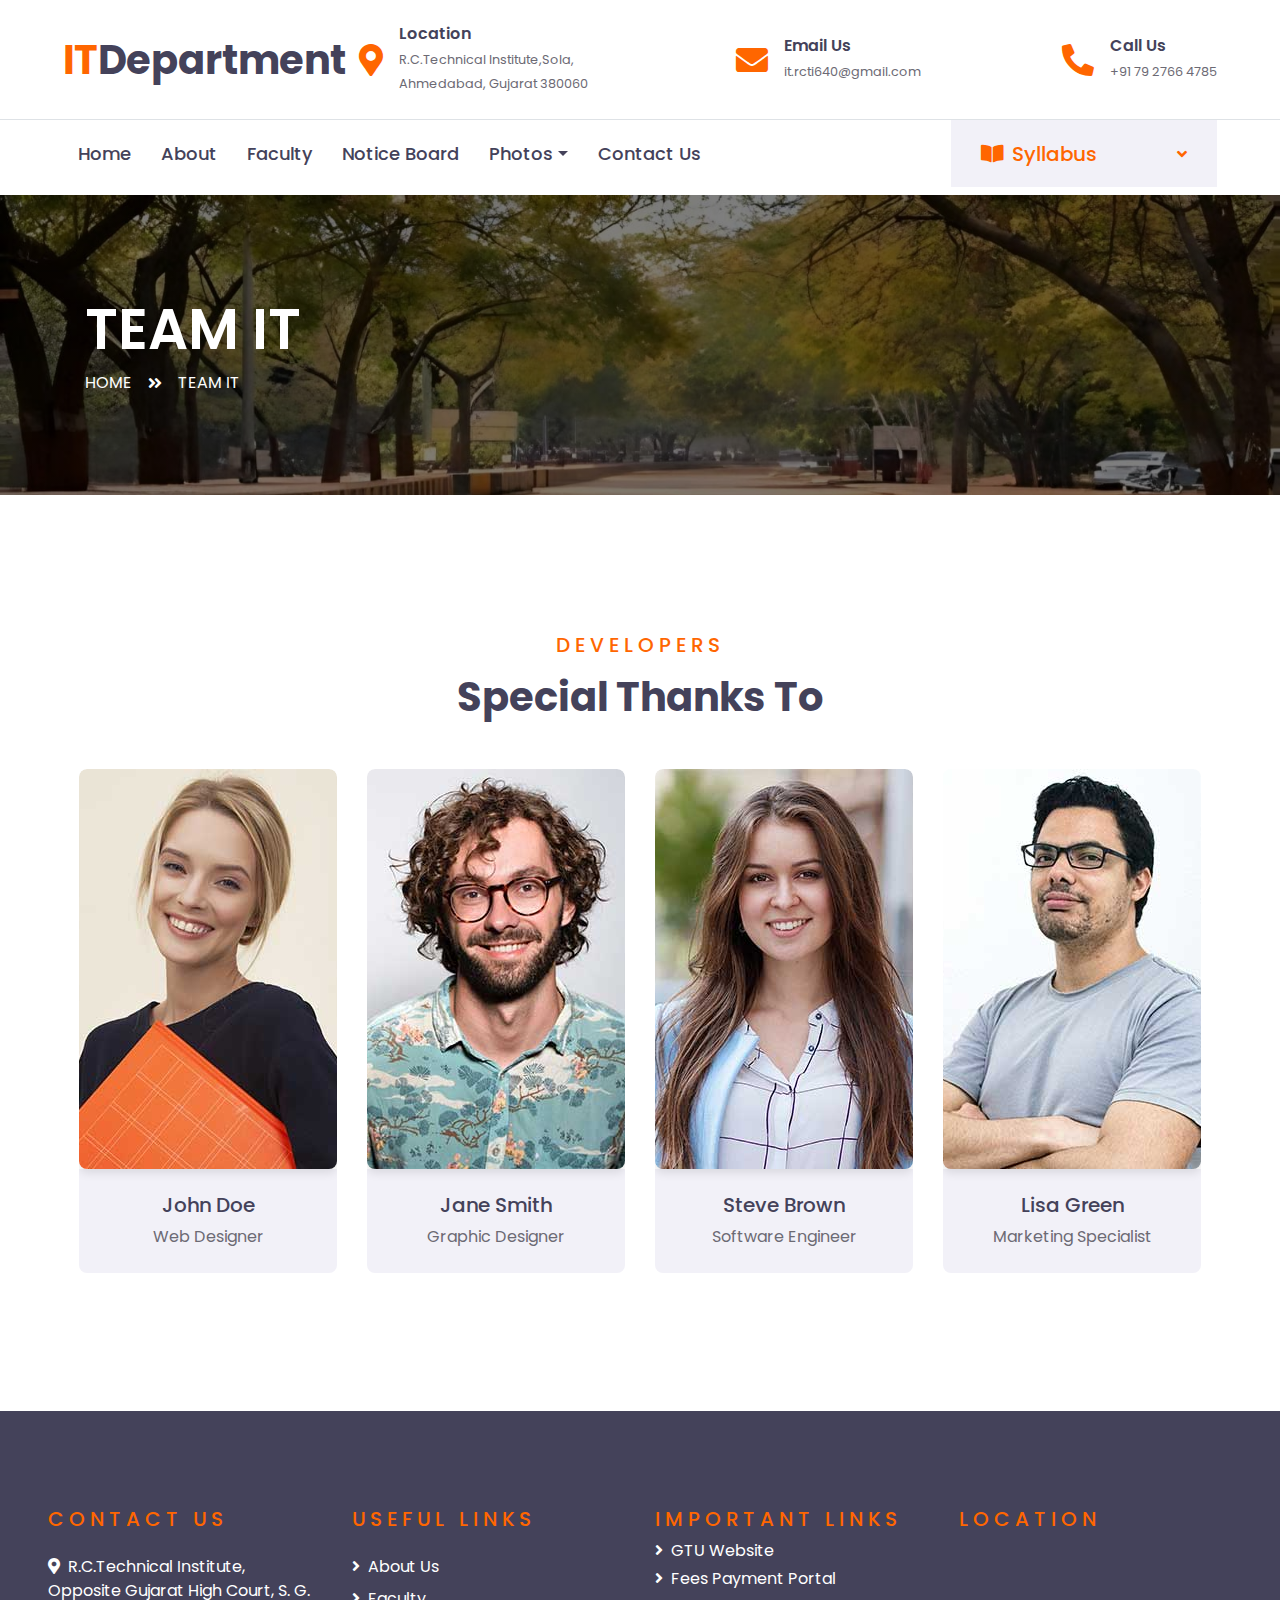
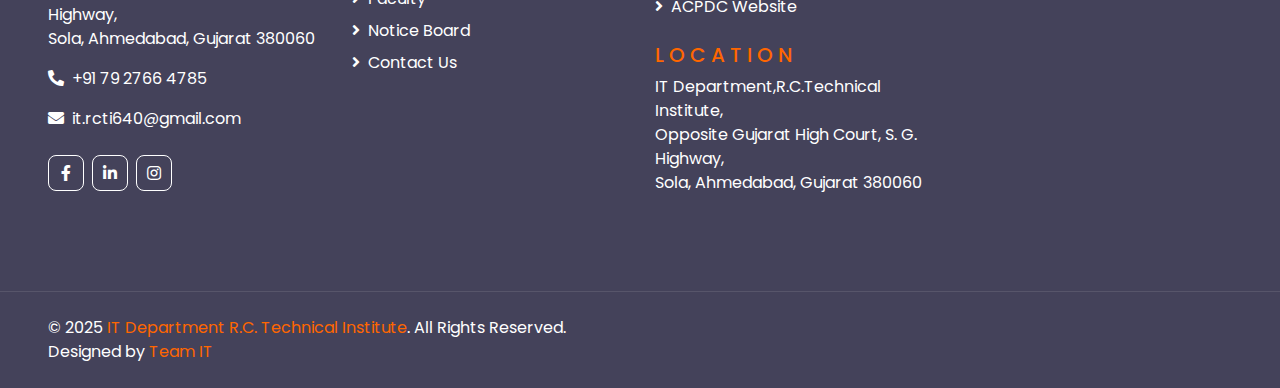
<file: team_it.html>
<!DOCTYPE html>
<html lang="en">
<head>

    <!-- SEO -->
    <meta charset="utf-8">
    <title>Faculty | IT Department</title>
    <meta content="width=device-width, initial-scale=1.0" name="viewport">
    <meta content="Free HTML Templates" name="keywords">
    <meta content="Free HTML Templates" name="description">

    <!-- CDN -->
    <link rel="preconnect" href="https://fonts.gstatic.com">
    <link href="https://fonts.googleapis.com/css2?family=Poppins:wght@400;500;600;700&display=swap" rel="stylesheet"> 
    <link href="https://cdnjs.cloudflare.com/ajax/libs/font-awesome/5.10.0/css/all.min.css" rel="stylesheet">

    <!-- local files -->
    <link href="assets/img/favicon.ico" rel="icon">
    <link href="assets/lib/owlcarousel/assets/owl.carousel.min.css" rel="stylesheet">
    <link href="assets/css/style.css" rel="stylesheet">
</head>

<body>
    <!-- Topbar Start -->
    <div class="container-fluid d-none d-lg-block">
        <div class="row align-items-center py-4 px-xl-5">
            <div class="col-lg-3">
                <a href="" class="text-decoration-none">
                    <h1 class="m-0"><span class="text-primary">IT</span>Department</h1>
                </a>
            </div>
            <div class="col-lg-3 text-right">
                <div class="d-inline-flex align-items-center">
                    <i class="fa fa-2x fa-map-marker-alt text-primary mr-3"></i>
                    <div class="text-left">
                        <h6 class="font-weight-semi-bold mb-1">Location</h6>
                        <small>R.C.Technical Institute,Sola, Ahmedabad, Gujarat 380060</small>
                    </div>
                </div>
            </div>
            <div class="col-lg-3 text-right">
                <div class="d-inline-flex align-items-center">
                    <i class="fa fa-2x fa-envelope text-primary mr-3"></i>
                    <div class="text-left">
                        <h6 class="font-weight-semi-bold mb-1">Email Us</h6>
                        <small>it.rcti640@gmail.com</small>
                    </div>
                </div>
            </div>
            <div class="col-lg-3 text-right">
                <div class="d-inline-flex align-items-center">
                    <i class="fa fa-2x fa-phone-alt text-primary mr-3"></i>
                    <div class="text-left">
                        <h6 class="font-weight-semi-bold mb-1">Call Us</h6>
                        <small>+91 79 2766 4785</small>
                    </div>
                </div>
            </div>
        </div>
    </div>
    <!-- Topbar End -->

    <!-- Navbar Start -->
    <div class="container-fluid">
        <div class="row border-top px-xl-5">
            <div class="col-lg-9">
                <nav class="navbar navbar-expand-lg bg-light navbar-light py-3 py-lg-0 px-0">
                    <a href="" class="text-decoration-none d-block d-lg-none">
                        <h1 class="m-0"><span class="text-primary">IT</span>Department</h1>
                    </a>
                    <button type="button" class="navbar-toggler" data-toggle="collapse" data-target="#navbarCollapse">
                        <span class="navbar-toggler-icon"></span>
                    </button>
                    <div class="collapse navbar-collapse justify-content-between" id="navbarCollapse">
                        <div class="navbar-nav py-0">
                            <a href="index.html" class="nav-item nav-link ">Home</a>
                            <a href="about.html" class="nav-item nav-link">About</a>
                            <a href="faculty.html" class="nav-item nav-link">Faculty</a>
                            <a href="notice_board.html" class="nav-item nav-link">Notice Board</a>
                            <div class="nav-item dropdown">
                                <a href="#" class="nav-link dropdown-toggle" data-toggle="dropdown">Photos</a>
                                <div class="dropdown-menu rounded-0 m-0">
                                    <a href="photo.html" class="dropdown-item">Department</a>
                                    <a href="photo.html" class="dropdown-item">Class Rooms</a>
                                    <a href="photo.html" class="dropdown-item">Computer Labs</a>
                                    <a href="photo.html" class="dropdown-item">Lobby Area</a>
                                    <a href="photo.html" class="dropdown-item">Events</a>
                                </div>
                            </div>
                            <a href="contact.html" class="nav-item nav-link ">Contact Us</a>
                        </div>
                       
                    </div>
                </nav>
            </div>

            <div class="col-lg-3 d-lg-block mb-2">
                <a class="d-flex align-items-center justify-content-between bg-secondary w-100 text-decoration-none" data-toggle="collapse" href="#navbar-vertical" style="height: 67px; padding: 0 30px;">
                    <h5 class="text-primary m-0"><i class="fa fa-book-open mr-2"></i>Syllabus</h5>
                    <i class="fa fa-angle-down text-primary"></i>
                </a>
                <nav class="collapse position-absolute navbar navbar-vertical navbar-light align-items-start p-0 border border-top-0 border-bottom-0 bg-light" id="navbar-vertical" style="width: calc(100% - 30px); z-index: 9;">
                    <div class="navbar-nav w-100">
                        <div class="nav-item dropdown">
                          <a href="#" class="nav-link" data-toggle="dropdown">Semester 1<i
                              class="fa fa-angle-down float-right mt-1"></i></a>
                          <div class="dropdown-menu position-absolute bg-secondary border-0 rounded-0 w-100 m-0">
                            <a href="assets/syllabus/sem-1/IP.pdf" class="dropdown-item" target="_blank"
                              rel="noopener noreferrer">Induction Programme</a>
                            <a href="assets/syllabus/sem-1/Mathematics-1.pdf" class="dropdown-item" target="_blank"
                              rel="noopener noreferrer">Mathematics-I</a>
                            <a href="assets/syllabus/sem-1/CSE.pdf" class="dropdown-item" target="_blank"
                              rel="noopener noreferrer">Communication Skills in English</a>
                            <a href="assets/syllabus/sem-1/SY.pdf" class="dropdown-item" target="_blank"
                              rel="noopener noreferrer">Sports and Yoga</a>
                            <a href="assets/syllabus/sem-1/EC.pdf" class="dropdown-item" target="_blank"
                              rel="noopener noreferrer">Engineering Chemistry</a>
                            <a href="assets/syllabus/sem-1/PP.pdf" class="dropdown-item" target="_blank"
                              rel="noopener noreferrer">Python Programming</a>
                            <a href="assets/syllabus/sem-1/IIS.pdf" class="dropdown-item" target="_blank"
                              rel="noopener noreferrer">Introduction to I.T. Systems</a>
                            <a href="assets/syllabus/sem-1/WDP.pdf" class="dropdown-item" target="_blank"
                              rel="noopener noreferrer">Web Development using PHP</a>
                          </div>
                        </div>
                        <div class="nav-item dropdown">
                          <a href="#" class="nav-link" data-toggle="dropdown">Semester 2<i
                              class="fa fa-angle-down float-right mt-1"></i></a>
                          <div class="dropdown-menu position-absolute bg-secondary border-0 rounded-0 w-100 m-0">
                            <a href="assets/syllabus/sem-2/Applied Mathematics.pdf" class="dropdown-item" target="_blank" rel="noopener noreferrer">Applied Mathematics</a>
                            <a href="assets/syllabus/sem-2/ES.pdf" class="dropdown-item" target="_blank" rel="noopener noreferrer">Environmental Sustainability</a>
                            <a href="assets/syllabus/sem-2/IC.pdf" class="dropdown-item" target="_blank" rel="noopener noreferrer">Indian Constitution</a>
                            <a href="assets/syllabus/sem-2/APP.pdf" class="dropdown-item" target="_blank" rel="noopener noreferrer">Advanced Python Programming</a>
                            <a href="assets/syllabus/sem-2/FSD.pdf" class="dropdown-item" target="_blank" rel="noopener noreferrer">Fundamentals of Software Development</a>
                          </div>
                        </div>
                        <div class="nav-item dropdown">
                          <a href="#" class="nav-link" data-toggle="dropdown">Semester 3<i
                              class="fa fa-angle-down float-right mt-1"></i></a>
                          <div class="dropdown-menu position-absolute bg-secondary border-0 rounded-0 w-100 m-0">
                            <a href="assets/syllabus/sem-3/SI-1.pdf" class="dropdown-item" target="_blank" rel="noopener noreferrer">Summer Internship-1</a>
                            <a href="assets/syllabus/sem-3/DSP.pdf" class="dropdown-item" target="_blank" rel="noopener noreferrer">Data Structure with Python</a>
                            <a href="assets/syllabus/sem-3/LOS.pdf" class="dropdown-item" target="_blank" rel="noopener noreferrer">Linux Operating System</a>
                            <a href="assets/syllabus/sem-3/DM.pdf" class="dropdown-item" target="_blank" rel="noopener noreferrer">Database Management</a>
                            <a href="assets/syllabus/sem-3/FSD.pdf" class="dropdown-item" target="_blank" rel="noopener noreferrer">Fundamentals of Software Development</a>
                            <a href="assets/syllabus/sem-3/Seminar.pdf" class="dropdown-item" target="_blank" rel="noopener noreferrer">Seminar</a>
                          </div>
                        </div>
                        <div class="nav-item dropdown">
                          <a href="#" class="nav-link" data-toggle="dropdown">Semester 4<i
                              class="fa fa-angle-down float-right mt-1"></i></a>
                          <div class="dropdown-menu position-absolute bg-secondary border-0 rounded-0 w-100 m-0">
                            <a href="assets/syllabus/sem-4/IKT.pdf" class="dropdown-item" target="_blank" rel="noopener noreferrer">Essence of Indian Knowledge and Tradition</a>
                            <a href="assets/syllabus/sem-4/CPD.pdf" class="dropdown-item" target="_blank" rel="noopener noreferrer">Contributor Personality Development</a>
                            <a href="assets/syllabus/sem-4/IPDC.pdf" class="dropdown-item" target="_blank" rel="noopener noreferrer">Integrated Personality Development Course</a>
                            <a href="assets/syllabus/sem-4/EDM.pdf" class="dropdown-item" target="_blank" rel="noopener noreferrer">Essentials of Digital Marketing</a>
                            <a href="assets/syllabus/sem-4/OOP.pdf" class="dropdown-item" target="_blank" rel="noopener noreferrer">Object Oriented Programming with JAVA</a>
                            <a href="assets/syllabus/sem-4/FML.pdf" class="dropdown-item" target="_blank" rel="noopener noreferrer">Fundamentals of Machine Learning</a>
                            <a href="assets/syllabus/sem-4/PHP.pdf" class="dropdown-item" target="_blank" rel="noopener noreferrer">Web Development using PHP</a>
                          </div>
                        </div>
                        <div class="nav-item dropdown">
                          <a href="#" class="nav-link" data-toggle="dropdown">Semester 5<i
                              class="fa fa-angle-down float-right mt-1"></i></a>
                          <div class="dropdown-menu position-absolute bg-secondary border-0 rounded-0 w-100 m-0">
                            <a href="assets/syllabus/sem-5/ENST.pdf" class="dropdown-item" target="_blank" rel="noopener noreferrer">Entrepreneurship and Start-ups</a>
                            <a href="assets/syllabus/sem-5/FAIML.pdf" class="dropdown-item" target="_blank" rel="noopener noreferrer">Foundation of AI and ML</a>
                            <a href="assets/syllabus/sem-5/MAD.pdf" class="dropdown-item" target="_blank" rel="noopener noreferrer">Mobile Computing and Networks</a>
                            <a href="assets/syllabus/sem-5/AJP.pdf" class="dropdown-item" target="_blank" rel="noopener noreferrer">Advanced Java Programming</a>
                            <a href="assets/syllabus/sem-5/MCN.pdf" class="dropdown-item" target="_blank" rel="noopener noreferrer">Mobile Application Development</a>
                            <a href="assets/syllabus/sem-5/SI-2.pdf" class="dropdown-item" target="_blank" rel="noopener noreferrer">Summer Internship-II</a>
                          </div>
                        </div>
                        <div class="nav-item dropdown">
                          <a href="#" class="nav-link" data-toggle="dropdown">Semester 6<i
                              class="fa fa-angle-down float-right mt-1"></i></a>
                          <div class="dropdown-menu position-absolute bg-secondary border-0 rounded-0 w-100 m-0">
                            <a href="assets/syllabus/sem-6/CSDF.pdf" class="dropdown-item" target="_blank" rel="noopener noreferrer">Cyber Security and Digital Forensics</a>
                            <a href="assets/syllabus/sem-6/CC.pdf" class="dropdown-item" target="_blank" rel="noopener noreferrer">Cloud and Data Center Technologies</a>
                            <a href="assets/syllabus/sem-6/FOB.pdf" class="dropdown-item" target="_blank" rel="noopener noreferrer">Foundation of Block Chain</a>
                            <a href="assets/syllabus/sem-6/SOFT.pdf" class="dropdown-item" target="_blank" rel="noopener noreferrer">Software Development</a>
                          </div>
                        </div>
                      </div>
                </nav>
            </div>
        </div>
    </div>
    <!-- Navbar End -->


    <!-- Header Start -->
    <div class="container-fluid page-header" style="margin-bottom: 90px;">
        <div class="container">
            <div class="d-flex flex-column justify-content-center" style="min-height: 300px">
                <h3 class="display-4 text-white text-uppercase">Team IT</h3>
                <div class="d-inline-flex text-white">
                    <p class="m-0 text-uppercase"><a class="text-white" href="">Home</a></p>
                    <i class="fa fa-angle-double-right pt-1 px-3"></i>
                    <p class="m-0 text-uppercase">Team IT</p>
                </div>
            </div>
        </div>
    </div>
    <!-- Header End -->

    <div class="container pt-5 pb-3" style="max-width: 90%;">
        <div class="text-center mb-5">
            <h5 class="text-primary text-uppercase mb-3" style="letter-spacing: 5px;">Developers</h5>
            <h1>Special Thanks To</h1>
        </div>
        <div class="row">
            <!-- Team Member 1 -->
            <div class="col-lg-3 col-md-6 mb-4 text-center">
                <div class="team-item rounded overflow-hidden mb-2">
                    <div class="team-img position-relative">
                        <img class="img-fluid" src="assets/img/team-1.jpg" alt="">
                        <div class="team-social">
                            <a class="btn btn-outline-light btn-square mx-1" href="#"><i class="fab fa-twitter"></i></a>
                            <a class="btn btn-outline-light btn-square mx-1" href="#"><i class="fab fa-facebook-f"></i></a>
                            <a class="btn btn-outline-light btn-square mx-1" href="#"><i class="fab fa-linkedin-in"></i></a>
                        </div>
                    </div>
                    <div class="bg-secondary p-4">
                        <h5>John Doe</h5>
                        <p class="m-0">Web Designer</p>
                    </div>
                </div>
            </div>

            <!-- Team Member 2 -->
            <div class="col-lg-3 col-md-6 mb-4 text-center">
                <div class="team-item rounded overflow-hidden mb-2">
                    <div class="team-img position-relative">
                        <img class="img-fluid" src="assets/img/team-2.jpg" alt="">
                        <div class="team-social">
                            <a class="btn btn-outline-light btn-square mx-1" href="#"><i class="fab fa-twitter"></i></a>
                            <a class="btn btn-outline-light btn-square mx-1" href="#"><i class="fab fa-facebook-f"></i></a>
                            <a class="btn btn-outline-light btn-square mx-1" href="#"><i class="fab fa-linkedin-in"></i></a>
                        </div>
                    </div>
                    <div class="bg-secondary p-4">
                        <h5>Jane Smith</h5>
                        <p class="m-0">Graphic Designer</p>
                    </div>
                </div>
            </div>

            <!-- Team Member 3 -->
            <div class="col-lg-3 col-md-6 mb-4 text-center">
                <div class="team-item rounded overflow-hidden mb-2">
                    <div class="team-img position-relative">
                        <img class="img-fluid" src="assets/img/team-3.jpg" alt="">
                        <div class="team-social">
                            <a class="btn btn-outline-light btn-square mx-1" href="#"><i class="fab fa-twitter"></i></a>
                            <a class="btn btn-outline-light btn-square mx-1" href="#"><i class="fab fa-facebook-f"></i></a>
                            <a class="btn btn-outline-light btn-square mx-1" href="#"><i class="fab fa-linkedin-in"></i></a>
                        </div>
                    </div>
                    <div class="bg-secondary p-4">
                        <h5>Steve Brown</h5>
                        <p class="m-0">Software Engineer</p>
                    </div>
                </div>
            </div>

            <!-- Team Member 4 -->
            <div class="col-lg-3 col-md-6 mb-4 text-center">
                <div class="team-item rounded overflow-hidden mb-2">
                    <div class="team-img position-relative">
                        <img class="img-fluid" src="assets/img/team-4.jpg" alt="">
                        <div class="team-social">
                            <a class="btn btn-outline-light btn-square mx-1" href="#"><i class="fab fa-twitter"></i></a>
                            <a class="btn btn-outline-light btn-square mx-1" href="#"><i class="fab fa-facebook-f"></i></a>
                            <a class="btn btn-outline-light btn-square mx-1" href="#"><i class="fab fa-linkedin-in"></i></a>
                            
                        </div>
                    </div>
                    <div class="bg-secondary p-4">
                        <h5>Lisa Green</h5>
                        <p class="m-0">Marketing Specialist</p>
                    </div>
                </div>
            </div>
        </div>
    </div>
    
    <!-- Footer Start -->
    <div class="container-fluid bg-dark text-white py-5 px-sm-3 px-lg-5" style="margin-top: 90px;">
        <div class="row pt-5">
            <!-- Column 1: Contact Us -->
            <div class="col-lg-3 col-md-6 mb-5">
                <h5 class="text-primary text-uppercase mb-4" style="letter-spacing: 5px;">Contact Us</h5>
                <p><i class="fa fa-map-marker-alt mr-2"></i>R.C.Technical Institute,<br> Opposite Gujarat High Court, S. G. Highway,<br>Sola, Ahmedabad, Gujarat 380060</p>
                <p><i class="fa fa-phone-alt mr-2"></i>+91 79 2766 4785</p>
                <p><i class="fa fa-envelope mr-2"></i>it.rcti640@gmail.com</p>
                <div class="d-flex justify-content-start mt-4">
                    <a class="btn btn-outline-light btn-square mr-2" href="https://www.facebook.com/people/RC-Technical-Institute/100057379932543/"><i class="fab fa-facebook-f"></i></a>
                    <a class="btn btn-outline-light btn-square mr-2" href="https://in.linkedin.com/school/r.c.technical-institute-ahmedabad-640/"><i class="fab fa-linkedin-in"></i></a>
                    <a class="btn btn-outline-light btn-square" href="https://www.instagram.com/r.c._technical_institute/"><i class="fab fa-instagram"></i></a>
                </div>
            </div>
            
            <!-- Column 2: Useful Links 1 -->
            <div class="col-lg-3 col-md-6 mb-5">
                <h5 class="text-primary text-uppercase mb-4" style="letter-spacing: 5px;">Useful Links</h5>
                <div class="d-flex flex-column justify-content-start">
                    <a class="text-white mb-2" href="about.html"><i class="fa fa-angle-right mr-2"></i>About Us</a>
                    <a class="text-white mb-2" href="faculty.html"><i class="fa fa-angle-right mr-2"></i>Faculty</a>
                    <a class="text-white mb-2" href="notice_board.html"><i class="fa fa-angle-right mr-2"></i>Notice Board</a>
                    <a class="text-white mb-2" href="contact.html"><i class="fa fa-angle-right mr-2"></i>Contact Us</a>
                </div>
            </div>
            
        <!-- Column 3: Useful Links 2-->
        <div class="col-lg-3 col-md-6 mb-5">
            <!-- Links Section -->
            <h5 class="text-primary text-uppercase" style="letter-spacing: 5px;">Important Links</h5>
            <div class="mb-1">
                <a href="https://www.gtu.ac.in/" class="text-white fw-base hover-underline-animation"><i class="fa fa-angle-right mr-2"></i>GTU Website</a>
            </div>
            <div class="mb-1">
                <a href="https://www.eduqfix.com/PayDirect/#/student/pay/1VecKl7bweZDP7y3ivtekYPGQzxNbx0J0ZXAc6dsK63KAJ7OjoiEUdCTfMroSteG/1428" class="text-white fw-base hover-underline-animation"><i class="fa fa-angle-right mr-2"></i>Fees Payment Portal</a>
            </div>
            <div class="mb-4">
                <a href="https://gujdiploma.admissions.nic.in/" class="text-white fw-base hover-underline-animation"><i class="fa fa-angle-right mr-2"></i>ACPDC Website</a>
            </div>

            <h5 class="text-primary text-uppercase" style="letter-spacing: 5px;">Location</h5>
            <span>
                IT Department,R.C.Technical Institute,<br> Opposite Gujarat High Court, S. G. Highway,<br>Sola, Ahmedabad, Gujarat 380060
            </span>
        </div>
  
            <!-- Column 4: Location -->
            <div class="col-lg-3 col-md-6 mb-5">
                <h5 class="text-primary text-uppercase mb-4" style="letter-spacing: 5px;">Location</h5>
               
                <iframe src="https://www.google.com/maps/embed?pb=!1m14!1m8!1m3!1d458.79593087015064!2d72.5304409513637!3d23.08364108209038!3m2!1i1024!2i768!4f13.1!3m3!1m2!1s0x395e836155bf45b3%3A0x3cc33203376aebf7!2sRCTI%20IT%20Department!5e0!3m2!1sen!2sin!4v1736317611855!5m2!1sen!2sin" width="400" height="220" style="border:0;" allowfullscreen="" loading="lazy"></iframe>
            </div>
        </div>
    </div>
    
    <!-- Footer Bottom Section -->
    <div class="container-fluid bg-dark text-white border-top py-4 px-sm-3 px-md-5" style="border-color: rgba(256, 256, 256, .1) !important;">
        <div class="row">
            <div class="col-lg-6 text-center text-md-left mb-3 mb-md-0">
                <p class="m-0 text-white">&copy; 2025 <a href="index.html">IT Department R.C. Technical Institute</a>. All Rights Reserved. Designed by <a href="team_it.html">Team IT</a></p>
            </div>
        </div>
    </div>

    <!-- Back to Top -->
    <a href="#" class="btn btn-lg btn-primary btn-lg-square back-to-top"><i class="fa fa-angle-double-up"></i></a>

    <!-- JavaScript Libraries -->
    <script src="https://code.jquery.com/jquery-3.4.1.min.js"></script>
    <script src="https://stackpath.bootstrapcdn.com/bootstrap/4.4.1/js/bootstrap.bundle.min.js"></script>
    <script src="assets/lib/easing/easing.min.js"></script>
    <script src="assets/lib/owlcarousel/owl.carousel.min.js"></script>

    <!-- Contact Javascript File -->
    <script src="assets/mail/jqBootstrapValidation.min.js"></script>
    <script src="assets/mail/contact.js"></script>
    <script src="assets/js/main.js"></script>

</body>
</html>
</file>
<file: assets/css/style.css>
:root {
  --blue: #007bff;
  --indigo: #6610f2;
  --purple: #6f42c1;
  --pink: #e83e8c;
  --red: #dc3545;
  --orange: #fd7e14;
  --yellow: #ffc107;
  --green: #28a745;
  --teal: #20c997;
  --cyan: #17a2b8;
  --white: #fff;
  --gray: #6c757d;
  --gray-dark: #343a40;
  --primary: #FF6600;
  --secondary: #F2F1F8;
  --success: #28a745;
  --info: #17a2b8;
  --warning: #ffc107;
  --danger: #dc3545;
  --light: #FFFFFF;
  --dark: #44425A;
  --breakpoint-xs: 0;
  --breakpoint-sm: 576px;
  --breakpoint-md: 768px;
  --breakpoint-lg: 992px;
  --breakpoint-xl: 1200px;
  --font-family-sans-serif: "Poppins", sans-serif;
  --font-family-monospace: SFMono-Regular, Menlo, Monaco, Consolas, "Liberation Mono", "Courier New", monospace;
}

*,
*::before,
*::after {
  box-sizing: border-box;
}

html {
  font-family: sans-serif;
  line-height: 1.15;
  -webkit-text-size-adjust: 100%;
  -webkit-tap-highlight-color: rgba(0, 0, 0, 0);
}

article, aside, figcaption, figure, footer, header, hgroup, main, nav, section {
  display: block;
}

body {
  margin: 0;
  font-family: "Poppins", sans-serif;
  font-size: 1rem;
  font-weight: 400;
  line-height: 1.5;
  color: #6C6A74;
  text-align: left;
  background-color: #fff;
}

[tabindex="-1"]:focus:not(:focus-visible) {
  outline: 0 !important;
}

hr {
  box-sizing: content-box;
  height: 0;
  overflow: visible;
}

h1, h2, h3, h4, h5, h6 {
  margin-top: 0;
  margin-bottom: 0.5rem;
}

p {
  margin-top: 0;
  margin-bottom: 1rem;
}

abbr[title],
abbr[data-original-title] {
  text-decoration: underline;
  text-decoration: underline dotted;
  cursor: help;
  border-bottom: 0;
  text-decoration-skip-ink: none;
}

address {
  margin-bottom: 1rem;
  font-style: normal;
  line-height: inherit;
}

ol,
ul,
dl {
  margin-top: 0;
  margin-bottom: 1rem;
}

ol ol,
ul ul,
ol ul,
ul ol {
  margin-bottom: 0;
}

dt {
  font-weight: 700;
}

dd {
  margin-bottom: .5rem;
  margin-left: 0;
}

blockquote {
  margin: 0 0 1rem;
}

b,
strong {
  font-weight: bolder;
}

small {
  font-size: 80%;
}

sub,
sup {
  position: relative;
  font-size: 75%;
  line-height: 0;
  vertical-align: baseline;
}

sub {
  bottom: -.25em;
}

sup {
  top: -.5em;
}

a {
  color: #FF6600;
  text-decoration: none;
  background-color: transparent;
}

a:hover {
  color: #b34700;
  text-decoration: underline;
}

a:not([href]):not([class]) {
  color: inherit;
  text-decoration: none;
}

a:not([href]):not([class]):hover {
  color: inherit;
  text-decoration: none;
}

pre,
code,
kbd,
samp {
  font-family: SFMono-Regular, Menlo, Monaco, Consolas, "Liberation Mono", "Courier New", monospace;
  font-size: 1em;
}

pre {
  margin-top: 0;
  margin-bottom: 1rem;
  overflow: auto;
  -ms-overflow-style: scrollbar;
}

figure {
  margin: 0 0 1rem;
}

img {
  vertical-align: middle;
  border-style: none;
}

svg {
  overflow: hidden;
  vertical-align: middle;
}

table {
  border-collapse: collapse;
}

caption {
  padding-top: 0.75rem;
  padding-bottom: 0.75rem;
  color: #6c757d;
  text-align: left;
  caption-side: bottom;
}

th {
  text-align: inherit;
  text-align: -webkit-match-parent;
}

label {
  display: inline-block;
  margin-bottom: 0.5rem;
}

button {
  border-radius: 0;
}

button:focus {
  outline: 1px dotted;
  outline: 5px auto -webkit-focus-ring-color;
}

input,
button,
select,
optgroup,
textarea {
  margin: 0;
  font-family: inherit;
  font-size: inherit;
  line-height: inherit;
}

button,
input {
  overflow: visible;
}

button,
select {
  text-transform: none;
}

[role="button"] {
  cursor: pointer;
}

select {
  word-wrap: normal;
}

button,
[type="button"],
[type="reset"],
[type="submit"] {
  -webkit-appearance: button;
}

button:not(:disabled),
[type="button"]:not(:disabled),
[type="reset"]:not(:disabled),
[type="submit"]:not(:disabled) {
  cursor: pointer;
}

button::-moz-focus-inner,
[type="button"]::-moz-focus-inner,
[type="reset"]::-moz-focus-inner,
[type="submit"]::-moz-focus-inner {
  padding: 0;
  border-style: none;
}

input[type="radio"],
input[type="checkbox"] {
  box-sizing: border-box;
  padding: 0;
}

textarea {
  overflow: auto;
  resize: vertical;
}

fieldset {
  min-width: 0;
  padding: 0;
  margin: 0;
  border: 0;
}

legend {
  display: block;
  width: 100%;
  max-width: 100%;
  padding: 0;
  margin-bottom: .5rem;
  font-size: 1.5rem;
  line-height: inherit;
  color: inherit;
  white-space: normal;
}

@media (max-width: 1200px) {
  legend {
    font-size: calc(1.275rem + 0.3vw) ;
  }
}

progress {
  vertical-align: baseline;
}

[type="number"]::-webkit-inner-spin-button,
[type="number"]::-webkit-outer-spin-button {
  height: auto;
}

[type="search"] {
  outline-offset: -2px;
  -webkit-appearance: none;
}

[type="search"]::-webkit-search-decoration {
  -webkit-appearance: none;
}

::-webkit-file-upload-button {
  font: inherit;
  -webkit-appearance: button;
}

output {
  display: inline-block;
}

summary {
  display: list-item;
  cursor: pointer;
}

template {
  display: none;
}

[hidden] {
  display: none !important;
}

h1, h2, h3, h4, h5, h6,
.h1, .h2, .h3, .h4, .h5, .h6 {
  margin-bottom: 0.5rem;
  font-weight: 500;
  line-height: 1.2;
  color: #44425A;
}

h1, .h1 {
  font-size: 2.5rem;
}

@media (max-width: 1200px) {
  h1, .h1 {
    font-size: calc(1.375rem + 1.5vw) ;
  }
}

h2, .h2 {
  font-size: 2rem;
}

@media (max-width: 1200px) {
  h2, .h2 {
    font-size: calc(1.325rem + 0.9vw) ;
  }
}

h3, .h3 {
  font-size: 1.75rem;
}

@media (max-width: 1200px) {
  h3, .h3 {
    font-size: calc(1.3rem + 0.6vw) ;
  }
}

h4, .h4 {
  font-size: 1.5rem;
}

@media (max-width: 1200px) {
  h4, .h4 {
    font-size: calc(1.275rem + 0.3vw) ;
  }
}

h5, .h5 {
  font-size: 1.25rem;
}

h6, .h6 {
  font-size: 1rem;
}

.lead {
  font-size: 1.25rem;
  font-weight: 300;
}

.display-1 {
  font-size: 6rem;
  font-weight: 300;
  line-height: 1.2;
}

@media (max-width: 1200px) {
  .display-1 {
    font-size: calc(1.725rem + 5.7vw) ;
  }
}

.display-2 {
  font-size: 5.5rem;
  font-weight: 300;
  line-height: 1.2;
}

@media (max-width: 1200px) {
  .display-2 {
    font-size: calc(1.675rem + 5.1vw) ;
  }
}

.display-3 {
  font-size: 4.5rem;
  font-weight: 300;
  line-height: 1.2;
}

@media (max-width: 1200px) {
  .display-3 {
    font-size: calc(1.575rem + 3.9vw) ;
  }
}

.display-4 {
  font-size: 3.5rem;
  font-weight: 300;
  line-height: 1.2;
}

@media (max-width: 1200px) {
  .display-4 {
    font-size: calc(1.475rem + 2.7vw) ;
  }
}

hr {
  margin-top: 1rem;
  margin-bottom: 1rem;
  border: 0;
  border-top: 1px solid rgba(0, 0, 0, 0.1);
}

small,
.small {
  font-size: 80%;
  font-weight: 400;
}

mark,
.mark {
  padding: 0.2em;
  background-color: #fcf8e3;
}

.list-unstyled {
  padding-left: 0;
  list-style: none;
}

.list-inline {
  padding-left: 0;
  list-style: none;
}

.list-inline-item {
  display: inline-block;
}

.list-inline-item:not(:last-child) {
  margin-right: 0.5rem;
}

.initialism {
  font-size: 90%;
  text-transform: uppercase;
}

.blockquote {
  margin-bottom: 1rem;
  font-size: 1.25rem;
}

.blockquote-footer {
  display: block;
  font-size: 80%;
  color: #6c757d;
}

.blockquote-footer::before {
  content: "\2014\00A0";
}

.img-fluid {
  max-width: 100%;
  height: auto;
}

.img-thumbnail {
  padding: 0.25rem;
  background-color: #fff;
  border: 1px solid #dee2e6;
  border-radius: 8px;
  max-width: 100%;
  height: auto;
}

.figure {
  display: inline-block;
}

.figure-img {
  margin-bottom: 0.5rem;
  line-height: 1;
}

.figure-caption {
  font-size: 90%;
  color: #6c757d;
}

code {
  font-size: 87.5%;
  color: #e83e8c;
  word-wrap: break-word;
}

a > code {
  color: inherit;
}

kbd {
  padding: 0.2rem 0.4rem;
  font-size: 87.5%;
  color: #fff;
  background-color: #212529;
  border-radius: 0.2rem;
}

kbd kbd {
  padding: 0;
  font-size: 100%;
  font-weight: 700;
}

pre {
  display: block;
  font-size: 87.5%;
  color: #212529;
}

pre code {
  font-size: inherit;
  color: inherit;
  word-break: normal;
}

.pre-scrollable {
  max-height: 340px;
  overflow-y: scroll;
}

.container,
.container-fluid,
.container-sm,
.container-md,
.container-lg,
.container-xl {
  width: 100%;
  padding-right: 15px;
  padding-left: 15px;
  margin-right: auto;
  margin-left: auto;
}

@media (min-width: 576px) {
  .container, .container-sm {
    max-width: 540px;
  }
}

@media (min-width: 768px) {
  .container, .container-sm, .container-md {
    max-width: 720px;
  }
}

@media (min-width: 992px) {
  .container, .container-sm, .container-md, .container-lg {
    max-width: 960px;
  }
}

@media (min-width: 1200px) {
  .container, .container-sm, .container-md, .container-lg, .container-xl {
    max-width: 1140px;
  }
}

.row {
  display: flex;
  flex-wrap: wrap;
  margin-right: -15px;
  margin-left: -15px;
}

.no-gutters {
  margin-right: 0;
  margin-left: 0;
}

.no-gutters > .col,
.no-gutters > [class*="col-"] {
  padding-right: 0;
  padding-left: 0;
}

.col-1, .col-2, .col-3, .col-4, .col-5, .col-6, .col-7, .col-8, .col-9, .col-10, .col-11, .col-12, .col,
.col-auto, .col-sm-1, .col-sm-2, .col-sm-3, .col-sm-4, .col-sm-5, .col-sm-6, .col-sm-7, .col-sm-8, .col-sm-9, .col-sm-10, .col-sm-11, .col-sm-12, .col-sm,
.col-sm-auto, .col-md-1, .col-md-2, .col-md-3, .col-md-4, .col-md-5, .col-md-6, .col-md-7, .col-md-8, .col-md-9, .col-md-10, .col-md-11, .col-md-12, .col-md,
.col-md-auto, .col-lg-1, .col-lg-2, .col-lg-3, .col-lg-4, .col-lg-5, .col-lg-6, .col-lg-7, .col-lg-8, .col-lg-9, .col-lg-10, .col-lg-11, .col-lg-12, .col-lg,
.col-lg-auto, .col-xl-1, .col-xl-2, .col-xl-3, .col-xl-4, .col-xl-5, .col-xl-6, .col-xl-7, .col-xl-8, .col-xl-9, .col-xl-10, .col-xl-11, .col-xl-12, .col-xl,
.col-xl-auto {
  position: relative;
  width: 100%;
  padding-right: 15px;
  padding-left: 15px;
}

.col {
  flex-basis: 0;
  flex-grow: 1;
  max-width: 100%;
}

.row-cols-1 > * {
  flex: 0 0 100%;
  max-width: 100%;
}

.row-cols-2 > * {
  flex: 0 0 50%;
  max-width: 50%;
}

.row-cols-3 > * {
  flex: 0 0 33.33333%;
  max-width: 33.33333%;
}

.row-cols-4 > * {
  flex: 0 0 25%;
  max-width: 25%;
}

.row-cols-5 > * {
  flex: 0 0 20%;
  max-width: 20%;
}

.row-cols-6 > * {
  flex: 0 0 16.66667%;
  max-width: 16.66667%;
}

.col-auto {
  flex: 0 0 auto;
  width: auto;
  max-width: 100%;
}

.col-1 {
  flex: 0 0 8.33333%;
  max-width: 8.33333%;
}

.col-2 {
  flex: 0 0 16.66667%;
  max-width: 16.66667%;
}

.col-3 {
  flex: 0 0 25%;
  max-width: 25%;
}

.col-4 {
  flex: 0 0 33.33333%;
  max-width: 33.33333%;
}

.col-5 {
  flex: 0 0 41.66667%;
  max-width: 41.66667%;
}

.col-6 {
  flex: 0 0 50%;
  max-width: 50%;
}

.col-7 {
  flex: 0 0 58.33333%;
  max-width: 58.33333%;
}

.col-8 {
  flex: 0 0 66.66667%;
  max-width: 66.66667%;
}

.col-9 {
  flex: 0 0 75%;
  max-width: 75%;
}

.col-10 {
  flex: 0 0 83.33333%;
  max-width: 83.33333%;
}

.col-11 {
  flex: 0 0 91.66667%;
  max-width: 91.66667%;
}

.col-12 {
  flex: 0 0 100%;
  max-width: 100%;
}

.order-first {
  order: -1;
}

.order-last {
  order: 13;
}

.order-0 {
  order: 0;
}

.order-1 {
  order: 1;
}

.order-2 {
  order: 2;
}

.order-3 {
  order: 3;
}

.order-4 {
  order: 4;
}

.order-5 {
  order: 5;
}

.order-6 {
  order: 6;
}

.order-7 {
  order: 7;
}

.order-8 {
  order: 8;
}

.order-9 {
  order: 9;
}

.order-10 {
  order: 10;
}

.order-11 {
  order: 11;
}

.order-12 {
  order: 12;
}

.offset-1 {
  margin-left: 8.33333%;
}

.offset-2 {
  margin-left: 16.66667%;
}

.offset-3 {
  margin-left: 25%;
}

.offset-4 {
  margin-left: 33.33333%;
}

.offset-5 {
  margin-left: 41.66667%;
}

.offset-6 {
  margin-left: 50%;
}

.offset-7 {
  margin-left: 58.33333%;
}

.offset-8 {
  margin-left: 66.66667%;
}

.offset-9 {
  margin-left: 75%;
}

.offset-10 {
  margin-left: 83.33333%;
}

.offset-11 {
  margin-left: 91.66667%;
}

@media (min-width: 576px) {
  .col-sm {
    flex-basis: 0;
    flex-grow: 1;
    max-width: 100%;
  }
  .row-cols-sm-1 > * {
    flex: 0 0 100%;
    max-width: 100%;
  }
  .row-cols-sm-2 > * {
    flex: 0 0 50%;
    max-width: 50%;
  }
  .row-cols-sm-3 > * {
    flex: 0 0 33.33333%;
    max-width: 33.33333%;
  }
  .row-cols-sm-4 > * {
    flex: 0 0 25%;
    max-width: 25%;
  }
  .row-cols-sm-5 > * {
    flex: 0 0 20%;
    max-width: 20%;
  }
  .row-cols-sm-6 > * {
    flex: 0 0 16.66667%;
    max-width: 16.66667%;
  }
  .col-sm-auto {
    flex: 0 0 auto;
    width: auto;
    max-width: 100%;
  }
  .col-sm-1 {
    flex: 0 0 8.33333%;
    max-width: 8.33333%;
  }
  .col-sm-2 {
    flex: 0 0 16.66667%;
    max-width: 16.66667%;
  }
  .col-sm-3 {
    flex: 0 0 25%;
    max-width: 25%;
  }
  .col-sm-4 {
    flex: 0 0 33.33333%;
    max-width: 33.33333%;
  }
  .col-sm-5 {
    flex: 0 0 41.66667%;
    max-width: 41.66667%;
  }
  .col-sm-6 {
    flex: 0 0 50%;
    max-width: 50%;
  }
  .col-sm-7 {
    flex: 0 0 58.33333%;
    max-width: 58.33333%;
  }
  .col-sm-8 {
    flex: 0 0 66.66667%;
    max-width: 66.66667%;
  }
  .col-sm-9 {
    flex: 0 0 75%;
    max-width: 75%;
  }
  .col-sm-10 {
    flex: 0 0 83.33333%;
    max-width: 83.33333%;
  }
  .col-sm-11 {
    flex: 0 0 91.66667%;
    max-width: 91.66667%;
  }
  .col-sm-12 {
    flex: 0 0 100%;
    max-width: 100%;
  }
  .order-sm-first {
    order: -1;
  }
  .order-sm-last {
    order: 13;
  }
  .order-sm-0 {
    order: 0;
  }
  .order-sm-1 {
    order: 1;
  }
  .order-sm-2 {
    order: 2;
  }
  .order-sm-3 {
    order: 3;
  }
  .order-sm-4 {
    order: 4;
  }
  .order-sm-5 {
    order: 5;
  }
  .order-sm-6 {
    order: 6;
  }
  .order-sm-7 {
    order: 7;
  }
  .order-sm-8 {
    order: 8;
  }
  .order-sm-9 {
    order: 9;
  }
  .order-sm-10 {
    order: 10;
  }
  .order-sm-11 {
    order: 11;
  }
  .order-sm-12 {
    order: 12;
  }
  .offset-sm-0 {
    margin-left: 0;
  }
  .offset-sm-1 {
    margin-left: 8.33333%;
  }
  .offset-sm-2 {
    margin-left: 16.66667%;
  }
  .offset-sm-3 {
    margin-left: 25%;
  }
  .offset-sm-4 {
    margin-left: 33.33333%;
  }
  .offset-sm-5 {
    margin-left: 41.66667%;
  }
  .offset-sm-6 {
    margin-left: 50%;
  }
  .offset-sm-7 {
    margin-left: 58.33333%;
  }
  .offset-sm-8 {
    margin-left: 66.66667%;
  }
  .offset-sm-9 {
    margin-left: 75%;
  }
  .offset-sm-10 {
    margin-left: 83.33333%;
  }
  .offset-sm-11 {
    margin-left: 91.66667%;
  }
}

@media (min-width: 768px) {
  .col-md {
    flex-basis: 0;
    flex-grow: 1;
    max-width: 100%;
  }
  .row-cols-md-1 > * {
    flex: 0 0 100%;
    max-width: 100%;
  }
  .row-cols-md-2 > * {
    flex: 0 0 50%;
    max-width: 50%;
  }
  .row-cols-md-3 > * {
    flex: 0 0 33.33333%;
    max-width: 33.33333%;
  }
  .row-cols-md-4 > * {
    flex: 0 0 25%;
    max-width: 25%;
  }
  .row-cols-md-5 > * {
    flex: 0 0 20%;
    max-width: 20%;
  }
  .row-cols-md-6 > * {
    flex: 0 0 16.66667%;
    max-width: 16.66667%;
  }
  .col-md-auto {
    flex: 0 0 auto;
    width: auto;
    max-width: 100%;
  }
  .col-md-1 {
    flex: 0 0 8.33333%;
    max-width: 8.33333%;
  }
  .col-md-2 {
    flex: 0 0 16.66667%;
    max-width: 16.66667%;
  }
  .col-md-3 {
    flex: 0 0 25%;
    max-width: 25%;
  }
  .col-md-4 {
    flex: 0 0 33.33333%;
    max-width: 33.33333%;
  }
  .col-md-5 {
    flex: 0 0 41.66667%;
    max-width: 41.66667%;
  }
  .col-md-6 {
    flex: 0 0 50%;
    max-width: 50%;
  }
  .col-md-7 {
    flex: 0 0 58.33333%;
    max-width: 58.33333%;
  }
  .col-md-8 {
    flex: 0 0 66.66667%;
    max-width: 66.66667%;
  }
  .col-md-9 {
    flex: 0 0 75%;
    max-width: 75%;
  }
  .col-md-10 {
    flex: 0 0 83.33333%;
    max-width: 83.33333%;
  }
  .col-md-11 {
    flex: 0 0 91.66667%;
    max-width: 91.66667%;
  }
  .col-md-12 {
    flex: 0 0 100%;
    max-width: 100%;
  }
  .order-md-first {
    order: -1;
  }
  .order-md-last {
    order: 13;
  }
  .order-md-0 {
    order: 0;
  }
  .order-md-1 {
    order: 1;
  }
  .order-md-2 {
    order: 2;
  }
  .order-md-3 {
    order: 3;
  }
  .order-md-4 {
    order: 4;
  }
  .order-md-5 {
    order: 5;
  }
  .order-md-6 {
    order: 6;
  }
  .order-md-7 {
    order: 7;
  }
  .order-md-8 {
    order: 8;
  }
  .order-md-9 {
    order: 9;
  }
  .order-md-10 {
    order: 10;
  }
  .order-md-11 {
    order: 11;
  }
  .order-md-12 {
    order: 12;
  }
  .offset-md-0 {
    margin-left: 0;
  }
  .offset-md-1 {
    margin-left: 8.33333%;
  }
  .offset-md-2 {
    margin-left: 16.66667%;
  }
  .offset-md-3 {
    margin-left: 25%;
  }
  .offset-md-4 {
    margin-left: 33.33333%;
  }
  .offset-md-5 {
    margin-left: 41.66667%;
  }
  .offset-md-6 {
    margin-left: 50%;
  }
  .offset-md-7 {
    margin-left: 58.33333%;
  }
  .offset-md-8 {
    margin-left: 66.66667%;
  }
  .offset-md-9 {
    margin-left: 75%;
  }
  .offset-md-10 {
    margin-left: 83.33333%;
  }
  .offset-md-11 {
    margin-left: 91.66667%;
  }
}

@media (min-width: 992px) {
  .col-lg {
    flex-basis: 0;
    flex-grow: 1;
    max-width: 100%;
  }
  .row-cols-lg-1 > * {
    flex: 0 0 100%;
    max-width: 100%;
  }
  .row-cols-lg-2 > * {
    flex: 0 0 50%;
    max-width: 50%;
  }
  .row-cols-lg-3 > * {
    flex: 0 0 33.33333%;
    max-width: 33.33333%;
  }
  .row-cols-lg-4 > * {
    flex: 0 0 25%;
    max-width: 25%;
  }
  .row-cols-lg-5 > * {
    flex: 0 0 20%;
    max-width: 20%;
  }
  .row-cols-lg-6 > * {
    flex: 0 0 16.66667%;
    max-width: 16.66667%;
  }
  .col-lg-auto {
    flex: 0 0 auto;
    width: auto;
    max-width: 100%;
  }
  .col-lg-1 {
    flex: 0 0 8.33333%;
    max-width: 8.33333%;
  }
  .col-lg-2 {
    flex: 0 0 16.66667%;
    max-width: 16.66667%;
  }
  .col-lg-3 {
    flex: 0 0 25%;
    max-width: 25%;
  }
  .col-lg-4 {
    flex: 0 0 33.33333%;
    max-width: 33.33333%;
  }
  .col-lg-5 {
    flex: 0 0 41.66667%;
    max-width: 41.66667%;
  }
  .col-lg-6 {
    flex: 0 0 50%;
    max-width: 50%;
  }
  .col-lg-7 {
    flex: 0 0 58.33333%;
    max-width: 58.33333%;
  }
  .col-lg-8 {
    flex: 0 0 66.66667%;
    max-width: 66.66667%;
  }
  .col-lg-9 {
    flex: 0 0 75%;
    max-width: 75%;
  }
  .col-lg-10 {
    flex: 0 0 83.33333%;
    max-width: 83.33333%;
  }
  .col-lg-11 {
    flex: 0 0 91.66667%;
    max-width: 91.66667%;
  }
  .col-lg-12 {
    flex: 0 0 100%;
    max-width: 100%;
  }
  .order-lg-first {
    order: -1;
  }
  .order-lg-last {
    order: 13;
  }
  .order-lg-0 {
    order: 0;
  }
  .order-lg-1 {
    order: 1;
  }
  .order-lg-2 {
    order: 2;
  }
  .order-lg-3 {
    order: 3;
  }
  .order-lg-4 {
    order: 4;
  }
  .order-lg-5 {
    order: 5;
  }
  .order-lg-6 {
    order: 6;
  }
  .order-lg-7 {
    order: 7;
  }
  .order-lg-8 {
    order: 8;
  }
  .order-lg-9 {
    order: 9;
  }
  .order-lg-10 {
    order: 10;
  }
  .order-lg-11 {
    order: 11;
  }
  .order-lg-12 {
    order: 12;
  }
  .offset-lg-0 {
    margin-left: 0;
  }
  .offset-lg-1 {
    margin-left: 8.33333%;
  }
  .offset-lg-2 {
    margin-left: 16.66667%;
  }
  .offset-lg-3 {
    margin-left: 25%;
  }
  .offset-lg-4 {
    margin-left: 33.33333%;
  }
  .offset-lg-5 {
    margin-left: 41.66667%;
  }
  .offset-lg-6 {
    margin-left: 50%;
  }
  .offset-lg-7 {
    margin-left: 58.33333%;
  }
  .offset-lg-8 {
    margin-left: 66.66667%;
  }
  .offset-lg-9 {
    margin-left: 75%;
  }
  .offset-lg-10 {
    margin-left: 83.33333%;
  }
  .offset-lg-11 {
    margin-left: 91.66667%;
  }
}

@media (min-width: 1200px) {
  .col-xl {
    flex-basis: 0;
    flex-grow: 1;
    max-width: 100%;
  }
  .row-cols-xl-1 > * {
    flex: 0 0 100%;
    max-width: 100%;
  }
  .row-cols-xl-2 > * {
    flex: 0 0 50%;
    max-width: 50%;
  }
  .row-cols-xl-3 > * {
    flex: 0 0 33.33333%;
    max-width: 33.33333%;
  }
  .row-cols-xl-4 > * {
    flex: 0 0 25%;
    max-width: 25%;
  }
  .row-cols-xl-5 > * {
    flex: 0 0 20%;
    max-width: 20%;
  }
  .row-cols-xl-6 > * {
    flex: 0 0 16.66667%;
    max-width: 16.66667%;
  }
  .col-xl-auto {
    flex: 0 0 auto;
    width: auto;
    max-width: 100%;
  }
  .col-xl-1 {
    flex: 0 0 8.33333%;
    max-width: 8.33333%;
  }
  .col-xl-2 {
    flex: 0 0 16.66667%;
    max-width: 16.66667%;
  }
  .col-xl-3 {
    flex: 0 0 25%;
    max-width: 25%;
  }
  .col-xl-4 {
    flex: 0 0 33.33333%;
    max-width: 33.33333%;
  }
  .col-xl-5 {
    flex: 0 0 41.66667%;
    max-width: 41.66667%;
  }
  .col-xl-6 {
    flex: 0 0 50%;
    max-width: 50%;
  }
  .col-xl-7 {
    flex: 0 0 58.33333%;
    max-width: 58.33333%;
  }
  .col-xl-8 {
    flex: 0 0 66.66667%;
    max-width: 66.66667%;
  }
  .col-xl-9 {
    flex: 0 0 75%;
    max-width: 75%;
  }
  .col-xl-10 {
    flex: 0 0 83.33333%;
    max-width: 83.33333%;
  }
  .col-xl-11 {
    flex: 0 0 91.66667%;
    max-width: 91.66667%;
  }
  .col-xl-12 {
    flex: 0 0 100%;
    max-width: 100%;
  }
  .order-xl-first {
    order: -1;
  }
  .order-xl-last {
    order: 13;
  }
  .order-xl-0 {
    order: 0;
  }
  .order-xl-1 {
    order: 1;
  }
  .order-xl-2 {
    order: 2;
  }
  .order-xl-3 {
    order: 3;
  }
  .order-xl-4 {
    order: 4;
  }
  .order-xl-5 {
    order: 5;
  }
  .order-xl-6 {
    order: 6;
  }
  .order-xl-7 {
    order: 7;
  }
  .order-xl-8 {
    order: 8;
  }
  .order-xl-9 {
    order: 9;
  }
  .order-xl-10 {
    order: 10;
  }
  .order-xl-11 {
    order: 11;
  }
  .order-xl-12 {
    order: 12;
  }
  .offset-xl-0 {
    margin-left: 0;
  }
  .offset-xl-1 {
    margin-left: 8.33333%;
  }
  .offset-xl-2 {
    margin-left: 16.66667%;
  }
  .offset-xl-3 {
    margin-left: 25%;
  }
  .offset-xl-4 {
    margin-left: 33.33333%;
  }
  .offset-xl-5 {
    margin-left: 41.66667%;
  }
  .offset-xl-6 {
    margin-left: 50%;
  }
  .offset-xl-7 {
    margin-left: 58.33333%;
  }
  .offset-xl-8 {
    margin-left: 66.66667%;
  }
  .offset-xl-9 {
    margin-left: 75%;
  }
  .offset-xl-10 {
    margin-left: 83.33333%;
  }
  .offset-xl-11 {
    margin-left: 91.66667%;
  }
}

.table {
  width: 100%;
  margin-bottom: 1rem;
  color: #6C6A74;
}

.table th,
.table td {
  padding: 0.75rem;
  vertical-align: top;
  border-top: 1px solid #dee2e6;
}

.table thead th {
  vertical-align: bottom;
  border-bottom: 2px solid #dee2e6;
}

.table tbody + tbody {
  border-top: 2px solid #dee2e6;
}

.table-sm th,
.table-sm td {
  padding: 0.3rem;
}

.table-bordered {
  border: 1px solid #dee2e6;
}

.table-bordered th,
.table-bordered td {
  border: 1px solid #dee2e6;
}

.table-bordered thead th,
.table-bordered thead td {
  border-bottom-width: 2px;
}

.table-borderless th,
.table-borderless td,
.table-borderless thead th,
.table-borderless tbody + tbody {
  border: 0;
}

.table-striped tbody tr:nth-of-type(odd) {
  background-color: rgba(0, 0, 0, 0.05);
}

.table-hover tbody tr:hover {
  color: #6C6A74;
  background-color: rgba(0, 0, 0, 0.075);
}

.table-primary,
.table-primary > th,
.table-primary > td {
  background-color: #ffd4b8;
}

.table-primary th,
.table-primary td,
.table-primary thead th,
.table-primary tbody + tbody {
  border-color: #ffaf7a;
}

.table-hover .table-primary:hover {
  background-color: #ffc59f;
}

.table-hover .table-primary:hover > td,
.table-hover .table-primary:hover > th {
  background-color: #ffc59f;
}

.table-secondary,
.table-secondary > th,
.table-secondary > td {
  background-color: #fbfbfd;
}

.table-secondary th,
.table-secondary td,
.table-secondary thead th,
.table-secondary tbody + tbody {
  border-color: #f8f8fb;
}

.table-hover .table-secondary:hover {
  background-color: #eaeaf5;
}

.table-hover .table-secondary:hover > td,
.table-hover .table-secondary:hover > th {
  background-color: #eaeaf5;
}

.table-success,
.table-success > th,
.table-success > td {
  background-color: #c3e6cb;
}

.table-success th,
.table-success td,
.table-success thead th,
.table-success tbody + tbody {
  border-color: #8fd19e;
}

.table-hover .table-success:hover {
  background-color: #b1dfbb;
}

.table-hover .table-success:hover > td,
.table-hover .table-success:hover > th {
  background-color: #b1dfbb;
}

.table-info,
.table-info > th,
.table-info > td {
  background-color: #bee5eb;
}

.table-info th,
.table-info td,
.table-info thead th,
.table-info tbody + tbody {
  border-color: #86cfda;
}

.table-hover .table-info:hover {
  background-color: #abdde5;
}

.table-hover .table-info:hover > td,
.table-hover .table-info:hover > th {
  background-color: #abdde5;
}

.table-warning,
.table-warning > th,
.table-warning > td {
  background-color: #ffeeba;
}

.table-warning th,
.table-warning td,
.table-warning thead th,
.table-warning tbody + tbody {
  border-color: #ffdf7e;
}

.table-hover .table-warning:hover {
  background-color: #ffe8a1;
}

.table-hover .table-warning:hover > td,
.table-hover .table-warning:hover > th {
  background-color: #ffe8a1;
}

.table-danger,
.table-danger > th,
.table-danger > td {
  background-color: #f5c6cb;
}

.table-danger th,
.table-danger td,
.table-danger thead th,
.table-danger tbody + tbody {
  border-color: #ed969e;
}

.table-hover .table-danger:hover {
  background-color: #f1b0b7;
}

.table-hover .table-danger:hover > td,
.table-hover .table-danger:hover > th {
  background-color: #f1b0b7;
}

.table-light,
.table-light > th,
.table-light > td {
  background-color: white;
}

.table-light th,
.table-light td,
.table-light thead th,
.table-light tbody + tbody {
  border-color: white;
}

.table-hover .table-light:hover {
  background-color: #f2f2f2;
}

.table-hover .table-light:hover > td,
.table-hover .table-light:hover > th {
  background-color: #f2f2f2;
}

.table-dark,
.table-dark > th,
.table-dark > td {
  background-color: #cbcad1;
}

.table-dark th,
.table-dark td,
.table-dark thead th,
.table-dark tbody + tbody {
  border-color: #9e9da9;
}

.table-hover .table-dark:hover {
  background-color: #bebcc5;
}

.table-hover .table-dark:hover > td,
.table-hover .table-dark:hover > th {
  background-color: #bebcc5;
}

.table-active,
.table-active > th,
.table-active > td {
  background-color: rgba(0, 0, 0, 0.075);
}

.table-hover .table-active:hover {
  background-color: rgba(0, 0, 0, 0.075);
}

.table-hover .table-active:hover > td,
.table-hover .table-active:hover > th {
  background-color: rgba(0, 0, 0, 0.075);
}

.table .thead-dark th {
  color: #fff;
  background-color: #343a40;
  border-color: #454d55;
}

.table .thead-light th {
  color: #495057;
  background-color: #e9ecef;
  border-color: #dee2e6;
}

.table-dark {
  color: #fff;
  background-color: #343a40;
}

.table-dark th,
.table-dark td,
.table-dark thead th {
  border-color: #454d55;
}

.table-dark.table-bordered {
  border: 0;
}

.table-dark.table-striped tbody tr:nth-of-type(odd) {
  background-color: rgba(255, 255, 255, 0.05);
}

.table-dark.table-hover tbody tr:hover {
  color: #fff;
  background-color: rgba(255, 255, 255, 0.075);
}

@media (max-width: 575.98px) {
  .table-responsive-sm {
    display: block;
    width: 100%;
    overflow-x: auto;
    -webkit-overflow-scrolling: touch;
  }
  .table-responsive-sm > .table-bordered {
    border: 0;
  }
}

@media (max-width: 767.98px) {
  .table-responsive-md {
    display: block;
    width: 100%;
    overflow-x: auto;
    -webkit-overflow-scrolling: touch;
  }
  .table-responsive-md > .table-bordered {
    border: 0;
  }
}

@media (max-width: 991.98px) {
  .table-responsive-lg {
    display: block;
    width: 100%;
    overflow-x: auto;
    -webkit-overflow-scrolling: touch;
  }
  .table-responsive-lg > .table-bordered {
    border: 0;
  }
}

@media (max-width: 1199.98px) {
  .table-responsive-xl {
    display: block;
    width: 100%;
    overflow-x: auto;
    -webkit-overflow-scrolling: touch;
  }
  .table-responsive-xl > .table-bordered {
    border: 0;
  }
}

.table-responsive {
  display: block;
  width: 100%;
  overflow-x: auto;
  -webkit-overflow-scrolling: touch;
}

.table-responsive > .table-bordered {
  border: 0;
}

.form-control {
  display: block;
  width: 100%;
  height: calc(1.5em + 0.75rem + 2px);
  padding: 0.375rem 0.75rem;
  font-size: 1rem;
  font-weight: 400;
  line-height: 1.5;
  color: #495057;
  background-color: #fff;
  background-clip: padding-box;
  border: 1px solid #ced4da;
  border-radius: 8px;
  transition: border-color 0.15s ease-in-out, box-shadow 0.15s ease-in-out;
}

@media (prefers-reduced-motion: reduce) {
  .form-control {
    transition: none;
  }
}

.form-control::-ms-expand {
  background-color: transparent;
  border: 0;
}

.form-control:-moz-focusring {
  color: transparent;
  text-shadow: 0 0 0 #495057;
}

.form-control:focus {
  color: #495057;
  background-color: #fff;
  border-color: #ffb380;
  outline: 0;
  box-shadow: 0 0 0 0.2rem rgba(255, 102, 0, 0.25);
}

.form-control::placeholder {
  color: #6c757d;
  opacity: 1;
}

.form-control:disabled, .form-control[readonly] {
  background-color: #e9ecef;
  opacity: 1;
}

input[type="date"].form-control,
input[type="time"].form-control,
input[type="datetime-local"].form-control,
input[type="month"].form-control {
  appearance: none;
}

select.form-control:focus::-ms-value {
  color: #495057;
  background-color: #fff;
}

.form-control-file,
.form-control-range {
  display: block;
  width: 100%;
}

.col-form-label {
  padding-top: calc(0.375rem + 1px);
  padding-bottom: calc(0.375rem + 1px);
  margin-bottom: 0;
  font-size: inherit;
  line-height: 1.5;
}

.col-form-label-lg {
  padding-top: calc(0.5rem + 1px);
  padding-bottom: calc(0.5rem + 1px);
  font-size: 1.25rem;
  line-height: 1.5;
}

.col-form-label-sm {
  padding-top: calc(0.25rem + 1px);
  padding-bottom: calc(0.25rem + 1px);
  font-size: 0.875rem;
  line-height: 1.5;
}

.form-control-plaintext {
  display: block;
  width: 100%;
  padding: 0.375rem 0;
  margin-bottom: 0;
  font-size: 1rem;
  line-height: 1.5;
  color: #6C6A74;
  background-color: transparent;
  border: solid transparent;
  border-width: 1px 0;
}

.form-control-plaintext.form-control-sm, .form-control-plaintext.form-control-lg {
  padding-right: 0;
  padding-left: 0;
}

.form-control-sm {
  height: calc(1.5em + 0.5rem + 2px);
  padding: 0.25rem 0.5rem;
  font-size: 0.875rem;
  line-height: 1.5;
  border-radius: 0.2rem;
}

.form-control-lg {
  height: calc(1.5em + 1rem + 2px);
  padding: 0.5rem 1rem;
  font-size: 1.25rem;
  line-height: 1.5;
  border-radius: 0.3rem;
}

select.form-control[size], select.form-control[multiple] {
  height: auto;
}

textarea.form-control {
  height: auto;
}

.form-group {
  margin-bottom: 1rem;
}

.form-text {
  display: block;
  margin-top: 0.25rem;
}

.form-row {
  display: flex;
  flex-wrap: wrap;
  margin-right: -5px;
  margin-left: -5px;
}

.form-row > .col,
.form-row > [class*="col-"] {
  padding-right: 5px;
  padding-left: 5px;
}

.form-check {
  position: relative;
  display: block;
  padding-left: 1.25rem;
}

.form-check-input {
  position: absolute;
  margin-top: 0.3rem;
  margin-left: -1.25rem;
}

.form-check-input[disabled] ~ .form-check-label,
.form-check-input:disabled ~ .form-check-label {
  color: #6c757d;
}

.form-check-label {
  margin-bottom: 0;
}

.form-check-inline {
  display: inline-flex;
  align-items: center;
  padding-left: 0;
  margin-right: 0.75rem;
}

.form-check-inline .form-check-input {
  position: static;
  margin-top: 0;
  margin-right: 0.3125rem;
  margin-left: 0;
}

.valid-feedback {
  display: none;
  width: 100%;
  margin-top: 0.25rem;
  font-size: 80%;
  color: #28a745;
}

.valid-tooltip {
  position: absolute;
  top: 100%;
  left: 0;
  z-index: 5;
  display: none;
  max-width: 100%;
  padding: 0.25rem 0.5rem;
  margin-top: .1rem;
  font-size: 0.875rem;
  line-height: 1.5;
  color: #fff;
  background-color: rgba(40, 167, 69, 0.9);
  border-radius: 8px;
}

.was-validated :valid ~ .valid-feedback,
.was-validated :valid ~ .valid-tooltip,
.is-valid ~ .valid-feedback,
.is-valid ~ .valid-tooltip {
  display: block;
}

.was-validated .form-control:valid, .form-control.is-valid {
  border-color: #28a745;
  padding-right: calc(1.5em + 0.75rem);
  background-image: url("data:image/svg+xml,%3csvg xmlns='http://www.w3.org/2000/svg' width='8' height='8' viewBox='0 0 8 8'%3e%3cpath fill='%2328a745' d='M2.3 6.73L.6 4.53c-.4-1.04.46-1.4 1.1-.8l1.1 1.4 3.4-3.8c.6-.63 1.6-.27 1.2.7l-4 4.6c-.43.5-.8.4-1.1.1z'/%3e%3c/svg%3e");
  background-repeat: no-repeat;
  background-position: right calc(0.375em + 0.1875rem) center;
  background-size: calc(0.75em + 0.375rem) calc(0.75em + 0.375rem);
}

.was-validated .form-control:valid:focus, .form-control.is-valid:focus {
  border-color: #28a745;
  box-shadow: 0 0 0 0.2rem rgba(40, 167, 69, 0.25);
}

.was-validated textarea.form-control:valid, textarea.form-control.is-valid {
  padding-right: calc(1.5em + 0.75rem);
  background-position: top calc(0.375em + 0.1875rem) right calc(0.375em + 0.1875rem);
}

.was-validated .custom-select:valid, .custom-select.is-valid {
  border-color: #28a745;
  padding-right: calc(0.75em + 2.3125rem);
  background: url("data:image/svg+xml,%3csvg xmlns='http://www.w3.org/2000/svg' width='4' height='5' viewBox='0 0 4 5'%3e%3cpath fill='%23343a40' d='M2 0L0 2h4zm0 5L0 3h4z'/%3e%3c/svg%3e") no-repeat right 0.75rem center/8px 10px, url("data:image/svg+xml,%3csvg xmlns='http://www.w3.org/2000/svg' width='8' height='8' viewBox='0 0 8 8'%3e%3cpath fill='%2328a745' d='M2.3 6.73L.6 4.53c-.4-1.04.46-1.4 1.1-.8l1.1 1.4 3.4-3.8c.6-.63 1.6-.27 1.2.7l-4 4.6c-.43.5-.8.4-1.1.1z'/%3e%3c/svg%3e") #fff no-repeat center right 1.75rem/calc(0.75em + 0.375rem) calc(0.75em + 0.375rem);
}

.was-validated .custom-select:valid:focus, .custom-select.is-valid:focus {
  border-color: #28a745;
  box-shadow: 0 0 0 0.2rem rgba(40, 167, 69, 0.25);
}

.was-validated .form-check-input:valid ~ .form-check-label, .form-check-input.is-valid ~ .form-check-label {
  color: #28a745;
}

.was-validated .form-check-input:valid ~ .valid-feedback,
.was-validated .form-check-input:valid ~ .valid-tooltip, .form-check-input.is-valid ~ .valid-feedback,
.form-check-input.is-valid ~ .valid-tooltip {
  display: block;
}

.was-validated .custom-control-input:valid ~ .custom-control-label, .custom-control-input.is-valid ~ .custom-control-label {
  color: #28a745;
}

.was-validated .custom-control-input:valid ~ .custom-control-label::before, .custom-control-input.is-valid ~ .custom-control-label::before {
  border-color: #28a745;
}

.was-validated .custom-control-input:valid:checked ~ .custom-control-label::before, .custom-control-input.is-valid:checked ~ .custom-control-label::before {
  border-color: #34ce57;
  background-color: #34ce57;
}

.was-validated .custom-control-input:valid:focus ~ .custom-control-label::before, .custom-control-input.is-valid:focus ~ .custom-control-label::before {
  box-shadow: 0 0 0 0.2rem rgba(40, 167, 69, 0.25);
}

.was-validated .custom-control-input:valid:focus:not(:checked) ~ .custom-control-label::before, .custom-control-input.is-valid:focus:not(:checked) ~ .custom-control-label::before {
  border-color: #28a745;
}

.was-validated .custom-file-input:valid ~ .custom-file-label, .custom-file-input.is-valid ~ .custom-file-label {
  border-color: #28a745;
}

.was-validated .custom-file-input:valid:focus ~ .custom-file-label, .custom-file-input.is-valid:focus ~ .custom-file-label {
  border-color: #28a745;
  box-shadow: 0 0 0 0.2rem rgba(40, 167, 69, 0.25);
}

.invalid-feedback {
  display: none;
  width: 100%;
  margin-top: 0.25rem;
  font-size: 80%;
  color: #dc3545;
}

.invalid-tooltip {
  position: absolute;
  top: 100%;
  left: 0;
  z-index: 5;
  display: none;
  max-width: 100%;
  padding: 0.25rem 0.5rem;
  margin-top: .1rem;
  font-size: 0.875rem;
  line-height: 1.5;
  color: #fff;
  background-color: rgba(220, 53, 69, 0.9);
  border-radius: 8px;
}

.was-validated :invalid ~ .invalid-feedback,
.was-validated :invalid ~ .invalid-tooltip,
.is-invalid ~ .invalid-feedback,
.is-invalid ~ .invalid-tooltip {
  display: block;
}

.was-validated .form-control:invalid, .form-control.is-invalid {
  border-color: #dc3545;
  padding-right: calc(1.5em + 0.75rem);
  background-image: url("data:image/svg+xml,%3csvg xmlns='http://www.w3.org/2000/svg' width='12' height='12' fill='none' stroke='%23dc3545' viewBox='0 0 12 12'%3e%3ccircle cx='6' cy='6' r='4.5'/%3e%3cpath stroke-linejoin='round' d='M5.8 3.6h.4L6 6.5z'/%3e%3ccircle cx='6' cy='8.2' r='.6' fill='%23dc3545' stroke='none'/%3e%3c/svg%3e");
  background-repeat: no-repeat;
  background-position: right calc(0.375em + 0.1875rem) center;
  background-size: calc(0.75em + 0.375rem) calc(0.75em + 0.375rem);
}

.was-validated .form-control:invalid:focus, .form-control.is-invalid:focus {
  border-color: #dc3545;
  box-shadow: 0 0 0 0.2rem rgba(220, 53, 69, 0.25);
}

.was-validated textarea.form-control:invalid, textarea.form-control.is-invalid {
  padding-right: calc(1.5em + 0.75rem);
  background-position: top calc(0.375em + 0.1875rem) right calc(0.375em + 0.1875rem);
}

.was-validated .custom-select:invalid, .custom-select.is-invalid {
  border-color: #dc3545;
  padding-right: calc(0.75em + 2.3125rem);
  background: url("data:image/svg+xml,%3csvg xmlns='http://www.w3.org/2000/svg' width='4' height='5' viewBox='0 0 4 5'%3e%3cpath fill='%23343a40' d='M2 0L0 2h4zm0 5L0 3h4z'/%3e%3c/svg%3e") no-repeat right 0.75rem center/8px 10px, url("data:image/svg+xml,%3csvg xmlns='http://www.w3.org/2000/svg' width='12' height='12' fill='none' stroke='%23dc3545' viewBox='0 0 12 12'%3e%3ccircle cx='6' cy='6' r='4.5'/%3e%3cpath stroke-linejoin='round' d='M5.8 3.6h.4L6 6.5z'/%3e%3ccircle cx='6' cy='8.2' r='.6' fill='%23dc3545' stroke='none'/%3e%3c/svg%3e") #fff no-repeat center right 1.75rem/calc(0.75em + 0.375rem) calc(0.75em + 0.375rem);
}

.was-validated .custom-select:invalid:focus, .custom-select.is-invalid:focus {
  border-color: #dc3545;
  box-shadow: 0 0 0 0.2rem rgba(220, 53, 69, 0.25);
}

.was-validated .form-check-input:invalid ~ .form-check-label, .form-check-input.is-invalid ~ .form-check-label {
  color: #dc3545;
}

.was-validated .form-check-input:invalid ~ .invalid-feedback,
.was-validated .form-check-input:invalid ~ .invalid-tooltip, .form-check-input.is-invalid ~ .invalid-feedback,
.form-check-input.is-invalid ~ .invalid-tooltip {
  display: block;
}

.was-validated .custom-control-input:invalid ~ .custom-control-label, .custom-control-input.is-invalid ~ .custom-control-label {
  color: #dc3545;
}

.was-validated .custom-control-input:invalid ~ .custom-control-label::before, .custom-control-input.is-invalid ~ .custom-control-label::before {
  border-color: #dc3545;
}

.was-validated .custom-control-input:invalid:checked ~ .custom-control-label::before, .custom-control-input.is-invalid:checked ~ .custom-control-label::before {
  border-color: #e4606d;
  background-color: #e4606d;
}

.was-validated .custom-control-input:invalid:focus ~ .custom-control-label::before, .custom-control-input.is-invalid:focus ~ .custom-control-label::before {
  box-shadow: 0 0 0 0.2rem rgba(220, 53, 69, 0.25);
}

.was-validated .custom-control-input:invalid:focus:not(:checked) ~ .custom-control-label::before, .custom-control-input.is-invalid:focus:not(:checked) ~ .custom-control-label::before {
  border-color: #dc3545;
}

.was-validated .custom-file-input:invalid ~ .custom-file-label, .custom-file-input.is-invalid ~ .custom-file-label {
  border-color: #dc3545;
}

.was-validated .custom-file-input:invalid:focus ~ .custom-file-label, .custom-file-input.is-invalid:focus ~ .custom-file-label {
  border-color: #dc3545;
  box-shadow: 0 0 0 0.2rem rgba(220, 53, 69, 0.25);
}

.form-inline {
  display: flex;
  flex-flow: row wrap;
  align-items: center;
}

.form-inline .form-check {
  width: 100%;
}

@media (min-width: 576px) {
  .form-inline label {
    display: flex;
    align-items: center;
    justify-content: center;
    margin-bottom: 0;
  }
  .form-inline .form-group {
    display: flex;
    flex: 0 0 auto;
    flex-flow: row wrap;
    align-items: center;
    margin-bottom: 0;
  }
  .form-inline .form-control {
    display: inline-block;
    width: auto;
    vertical-align: middle;
  }
  .form-inline .form-control-plaintext {
    display: inline-block;
  }
  .form-inline .input-group,
  .form-inline .custom-select {
    width: auto;
  }
  .form-inline .form-check {
    display: flex;
    align-items: center;
    justify-content: center;
    width: auto;
    padding-left: 0;
  }
  .form-inline .form-check-input {
    position: relative;
    flex-shrink: 0;
    margin-top: 0;
    margin-right: 0.25rem;
    margin-left: 0;
  }
  .form-inline .custom-control {
    align-items: center;
    justify-content: center;
  }
  .form-inline .custom-control-label {
    margin-bottom: 0;
  }
}

.btn {
  display: inline-block;
  font-weight: 400;
  color: #6C6A74;
  text-align: center;
  vertical-align: middle;
  user-select: none;
  background-color: transparent;
  border: 1px solid transparent;
  padding: 0.375rem 0.75rem;
  font-size: 1rem;
  line-height: 1.5;
  border-radius: 8px;
  transition: color 0.15s ease-in-out, background-color 0.15s ease-in-out, border-color 0.15s ease-in-out, box-shadow 0.15s ease-in-out;
}

@media (prefers-reduced-motion: reduce) {
  .btn {
    transition: none;
  }
}

.btn:hover {
  color: #6C6A74;
  text-decoration: none;
}

.btn:focus, .btn.focus {
  outline: 0;
  box-shadow: 0 0 0 0.2rem rgba(255, 102, 0, 0.25);
}

.btn.disabled, .btn:disabled {
  opacity: 0.65;
}

.btn:not(:disabled):not(.disabled) {
  cursor: pointer;
}

a.btn.disabled,
fieldset:disabled a.btn {
  pointer-events: none;
}

.btn-primary {
  color: #fff;
  background-color: #FF6600;
  border-color: #FF6600;
}

.btn-primary:hover {
  color: #fff;
  background-color: #d95700;
  border-color: #cc5200;
}

.btn-primary:focus, .btn-primary.focus {
  color: #fff;
  background-color: #d95700;
  border-color: #cc5200;
  box-shadow: 0 0 0 0.2rem rgba(255, 125, 38, 0.5);
}

.btn-primary.disabled, .btn-primary:disabled {
  color: #fff;
  background-color: #FF6600;
  border-color: #FF6600;
}

.btn-primary:not(:disabled):not(.disabled):active, .btn-primary:not(:disabled):not(.disabled).active,
.show > .btn-primary.dropdown-toggle {
  color: #fff;
  background-color: #cc5200;
  border-color: #bf4d00;
}

.btn-primary:not(:disabled):not(.disabled):active:focus, .btn-primary:not(:disabled):not(.disabled).active:focus,
.show > .btn-primary.dropdown-toggle:focus {
  box-shadow: 0 0 0 0.2rem rgba(255, 125, 38, 0.5);
}

.btn-secondary {
  color: #212529;
  background-color: #F2F1F8;
  border-color: #F2F1F8;
}

.btn-secondary:hover {
  color: #212529;
  background-color: #dad8eb;
  border-color: #d2cfe7;
}

.btn-secondary:focus, .btn-secondary.focus {
  color: #212529;
  background-color: #dad8eb;
  border-color: #d2cfe7;
  box-shadow: 0 0 0 0.2rem rgba(211, 210, 217, 0.5);
}

.btn-secondary.disabled, .btn-secondary:disabled {
  color: #212529;
  background-color: #F2F1F8;
  border-color: #F2F1F8;
}

.btn-secondary:not(:disabled):not(.disabled):active, .btn-secondary:not(:disabled):not(.disabled).active,
.show > .btn-secondary.dropdown-toggle {
  color: #212529;
  background-color: #d2cfe7;
  border-color: #cbc7e3;
}

.btn-secondary:not(:disabled):not(.disabled):active:focus, .btn-secondary:not(:disabled):not(.disabled).active:focus,
.show > .btn-secondary.dropdown-toggle:focus {
  box-shadow: 0 0 0 0.2rem rgba(211, 210, 217, 0.5);
}

.btn-success {
  color: #fff;
  background-color: #28a745;
  border-color: #28a745;
}

.btn-success:hover {
  color: #fff;
  background-color: #218838;
  border-color: #1e7e34;
}

.btn-success:focus, .btn-success.focus {
  color: #fff;
  background-color: #218838;
  border-color: #1e7e34;
  box-shadow: 0 0 0 0.2rem rgba(72, 180, 97, 0.5);
}

.btn-success.disabled, .btn-success:disabled {
  color: #fff;
  background-color: #28a745;
  border-color: #28a745;
}

.btn-success:not(:disabled):not(.disabled):active, .btn-success:not(:disabled):not(.disabled).active,
.show > .btn-success.dropdown-toggle {
  color: #fff;
  background-color: #1e7e34;
  border-color: #1c7430;
}

.btn-success:not(:disabled):not(.disabled):active:focus, .btn-success:not(:disabled):not(.disabled).active:focus,
.show > .btn-success.dropdown-toggle:focus {
  box-shadow: 0 0 0 0.2rem rgba(72, 180, 97, 0.5);
}

.btn-info {
  color: #fff;
  background-color: #17a2b8;
  border-color: #17a2b8;
}

.btn-info:hover {
  color: #fff;
  background-color: #138496;
  border-color: #117a8b;
}

.btn-info:focus, .btn-info.focus {
  color: #fff;
  background-color: #138496;
  border-color: #117a8b;
  box-shadow: 0 0 0 0.2rem rgba(58, 176, 195, 0.5);
}

.btn-info.disabled, .btn-info:disabled {
  color: #fff;
  background-color: #17a2b8;
  border-color: #17a2b8;
}

.btn-info:not(:disabled):not(.disabled):active, .btn-info:not(:disabled):not(.disabled).active,
.show > .btn-info.dropdown-toggle {
  color: #fff;
  background-color: #117a8b;
  border-color: #10707f;
}

.btn-info:not(:disabled):not(.disabled):active:focus, .btn-info:not(:disabled):not(.disabled).active:focus,
.show > .btn-info.dropdown-toggle:focus {
  box-shadow: 0 0 0 0.2rem rgba(58, 176, 195, 0.5);
}

.btn-warning {
  color: #212529;
  background-color: #ffc107;
  border-color: #ffc107;
}

.btn-warning:hover {
  color: #212529;
  background-color: #e0a800;
  border-color: #d39e00;
}

.btn-warning:focus, .btn-warning.focus {
  color: #212529;
  background-color: #e0a800;
  border-color: #d39e00;
  box-shadow: 0 0 0 0.2rem rgba(222, 170, 12, 0.5);
}

.btn-warning.disabled, .btn-warning:disabled {
  color: #212529;
  background-color: #ffc107;
  border-color: #ffc107;
}

.btn-warning:not(:disabled):not(.disabled):active, .btn-warning:not(:disabled):not(.disabled).active,
.show > .btn-warning.dropdown-toggle {
  color: #212529;
  background-color: #d39e00;
  border-color: #c69500;
}

.btn-warning:not(:disabled):not(.disabled):active:focus, .btn-warning:not(:disabled):not(.disabled).active:focus,
.show > .btn-warning.dropdown-toggle:focus {
  box-shadow: 0 0 0 0.2rem rgba(222, 170, 12, 0.5);
}

.btn-danger {
  color: #fff;
  background-color: #dc3545;
  border-color: #dc3545;
}

.btn-danger:hover {
  color: #fff;
  background-color: #c82333;
  border-color: #bd2130;
}

.btn-danger:focus, .btn-danger.focus {
  color: #fff;
  background-color: #c82333;
  border-color: #bd2130;
  box-shadow: 0 0 0 0.2rem rgba(225, 83, 97, 0.5);
}

.btn-danger.disabled, .btn-danger:disabled {
  color: #fff;
  background-color: #dc3545;
  border-color: #dc3545;
}

.btn-danger:not(:disabled):not(.disabled):active, .btn-danger:not(:disabled):not(.disabled).active,
.show > .btn-danger.dropdown-toggle {
  color: #fff;
  background-color: #bd2130;
  border-color: #b21f2d;
}

.btn-danger:not(:disabled):not(.disabled):active:focus, .btn-danger:not(:disabled):not(.disabled).active:focus,
.show > .btn-danger.dropdown-toggle:focus {
  box-shadow: 0 0 0 0.2rem rgba(225, 83, 97, 0.5);
}

.btn-light {
  color: #212529;
  background-color: #FFFFFF;
  border-color: #FFFFFF;
}

.btn-light:hover {
  color: #212529;
  background-color: #ececec;
  border-color: #e6e6e6;
}

.btn-light:focus, .btn-light.focus {
  color: #212529;
  background-color: #ececec;
  border-color: #e6e6e6;
  box-shadow: 0 0 0 0.2rem rgba(222, 222, 223, 0.5);
}

.btn-light.disabled, .btn-light:disabled {
  color: #212529;
  background-color: #FFFFFF;
  border-color: #FFFFFF;
}

.btn-light:not(:disabled):not(.disabled):active, .btn-light:not(:disabled):not(.disabled).active,
.show > .btn-light.dropdown-toggle {
  color: #212529;
  background-color: #e6e6e6;
  border-color: #dfdfdf;
}

.btn-light:not(:disabled):not(.disabled):active:focus, .btn-light:not(:disabled):not(.disabled).active:focus,
.show > .btn-light.dropdown-toggle:focus {
  box-shadow: 0 0 0 0.2rem rgba(222, 222, 223, 0.5);
}

.btn-dark {
  color: #fff;
  background-color: #44425A;
  border-color: #44425A;
}

.btn-dark:hover {
  color: #fff;
  background-color: #333244;
  border-color: #2e2c3d;
}

.btn-dark:focus, .btn-dark.focus {
  color: #fff;
  background-color: #333244;
  border-color: #2e2c3d;
  box-shadow: 0 0 0 0.2rem rgba(96, 94, 115, 0.5);
}

.btn-dark.disabled, .btn-dark:disabled {
  color: #fff;
  background-color: #44425A;
  border-color: #44425A;
}

.btn-dark:not(:disabled):not(.disabled):active, .btn-dark:not(:disabled):not(.disabled).active,
.show > .btn-dark.dropdown-toggle {
  color: #fff;
  background-color: #2e2c3d;
  border-color: #282735;
}

.btn-dark:not(:disabled):not(.disabled):active:focus, .btn-dark:not(:disabled):not(.disabled).active:focus,
.show > .btn-dark.dropdown-toggle:focus {
  box-shadow: 0 0 0 0.2rem rgba(96, 94, 115, 0.5);
}

.btn-outline-primary {
  color: #FF6600;
  border-color: #FF6600;
}

.btn-outline-primary:hover {
  color: #fff;
  background-color: #FF6600;
  border-color: #FF6600;
}

.btn-outline-primary:focus, .btn-outline-primary.focus {
  box-shadow: 0 0 0 0.2rem rgba(255, 102, 0, 0.5);
}

.btn-outline-primary.disabled, .btn-outline-primary:disabled {
  color: #FF6600;
  background-color: transparent;
}

.btn-outline-primary:not(:disabled):not(.disabled):active, .btn-outline-primary:not(:disabled):not(.disabled).active,
.show > .btn-outline-primary.dropdown-toggle {
  color: #fff;
  background-color: #FF6600;
  border-color: #FF6600;
}

.btn-outline-primary:not(:disabled):not(.disabled):active:focus, .btn-outline-primary:not(:disabled):not(.disabled).active:focus,
.show > .btn-outline-primary.dropdown-toggle:focus {
  box-shadow: 0 0 0 0.2rem rgba(255, 102, 0, 0.5);
}

.btn-outline-secondary {
  color: #F2F1F8;
  border-color: #F2F1F8;
}

.btn-outline-secondary:hover {
  color: #212529;
  background-color: #F2F1F8;
  border-color: #F2F1F8;
}

.btn-outline-secondary:focus, .btn-outline-secondary.focus {
  box-shadow: 0 0 0 0.2rem rgba(242, 241, 248, 0.5);
}

.btn-outline-secondary.disabled, .btn-outline-secondary:disabled {
  color: #F2F1F8;
  background-color: transparent;
}

.btn-outline-secondary:not(:disabled):not(.disabled):active, .btn-outline-secondary:not(:disabled):not(.disabled).active,
.show > .btn-outline-secondary.dropdown-toggle {
  color: #212529;
  background-color: #F2F1F8;
  border-color: #F2F1F8;
}

.btn-outline-secondary:not(:disabled):not(.disabled):active:focus, .btn-outline-secondary:not(:disabled):not(.disabled).active:focus,
.show > .btn-outline-secondary.dropdown-toggle:focus {
  box-shadow: 0 0 0 0.2rem rgba(242, 241, 248, 0.5);
}

.btn-outline-success {
  color: #28a745;
  border-color: #28a745;
}

.btn-outline-success:hover {
  color: #fff;
  background-color: #28a745;
  border-color: #28a745;
}

.btn-outline-success:focus, .btn-outline-success.focus {
  box-shadow: 0 0 0 0.2rem rgba(40, 167, 69, 0.5);
}

.btn-outline-success.disabled, .btn-outline-success:disabled {
  color: #28a745;
  background-color: transparent;
}

.btn-outline-success:not(:disabled):not(.disabled):active, .btn-outline-success:not(:disabled):not(.disabled).active,
.show > .btn-outline-success.dropdown-toggle {
  color: #fff;
  background-color: #28a745;
  border-color: #28a745;
}

.btn-outline-success:not(:disabled):not(.disabled):active:focus, .btn-outline-success:not(:disabled):not(.disabled).active:focus,
.show > .btn-outline-success.dropdown-toggle:focus {
  box-shadow: 0 0 0 0.2rem rgba(40, 167, 69, 0.5);
}

.btn-outline-info {
  color: #17a2b8;
  border-color: #17a2b8;
}

.btn-outline-info:hover {
  color: #fff;
  background-color: #17a2b8;
  border-color: #17a2b8;
}

.btn-outline-info:focus, .btn-outline-info.focus {
  box-shadow: 0 0 0 0.2rem rgba(23, 162, 184, 0.5);
}

.btn-outline-info.disabled, .btn-outline-info:disabled {
  color: #17a2b8;
  background-color: transparent;
}

.btn-outline-info:not(:disabled):not(.disabled):active, .btn-outline-info:not(:disabled):not(.disabled).active,
.show > .btn-outline-info.dropdown-toggle {
  color: #fff;
  background-color: #17a2b8;
  border-color: #17a2b8;
}

.btn-outline-info:not(:disabled):not(.disabled):active:focus, .btn-outline-info:not(:disabled):not(.disabled).active:focus,
.show > .btn-outline-info.dropdown-toggle:focus {
  box-shadow: 0 0 0 0.2rem rgba(23, 162, 184, 0.5);
}

.btn-outline-warning {
  color: #ffc107;
  border-color: #ffc107;
}

.btn-outline-warning:hover {
  color: #212529;
  background-color: #ffc107;
  border-color: #ffc107;
}

.btn-outline-warning:focus, .btn-outline-warning.focus {
  box-shadow: 0 0 0 0.2rem rgba(255, 193, 7, 0.5);
}

.btn-outline-warning.disabled, .btn-outline-warning:disabled {
  color: #ffc107;
  background-color: transparent;
}

.btn-outline-warning:not(:disabled):not(.disabled):active, .btn-outline-warning:not(:disabled):not(.disabled).active,
.show > .btn-outline-warning.dropdown-toggle {
  color: #212529;
  background-color: #ffc107;
  border-color: #ffc107;
}

.btn-outline-warning:not(:disabled):not(.disabled):active:focus, .btn-outline-warning:not(:disabled):not(.disabled).active:focus,
.show > .btn-outline-warning.dropdown-toggle:focus {
  box-shadow: 0 0 0 0.2rem rgba(255, 193, 7, 0.5);
}

.btn-outline-danger {
  color: #dc3545;
  border-color: #dc3545;
}

.btn-outline-danger:hover {
  color: #fff;
  background-color: #dc3545;
  border-color: #dc3545;
}

.btn-outline-danger:focus, .btn-outline-danger.focus {
  box-shadow: 0 0 0 0.2rem rgba(220, 53, 69, 0.5);
}

.btn-outline-danger.disabled, .btn-outline-danger:disabled {
  color: #dc3545;
  background-color: transparent;
}

.btn-outline-danger:not(:disabled):not(.disabled):active, .btn-outline-danger:not(:disabled):not(.disabled).active,
.show > .btn-outline-danger.dropdown-toggle {
  color: #fff;
  background-color: #dc3545;
  border-color: #dc3545;
}

.btn-outline-danger:not(:disabled):not(.disabled):active:focus, .btn-outline-danger:not(:disabled):not(.disabled).active:focus,
.show > .btn-outline-danger.dropdown-toggle:focus {
  box-shadow: 0 0 0 0.2rem rgba(220, 53, 69, 0.5);
}

.btn-outline-light {
  color: #FFFFFF;
  border-color: #FFFFFF;
}

.btn-outline-light:hover {
  color: #212529;
  background-color: #FFFFFF;
  border-color: #FFFFFF;
}

.btn-outline-light:focus, .btn-outline-light.focus {
  box-shadow: 0 0 0 0.2rem rgba(255, 255, 255, 0.5);
}

.btn-outline-light.disabled, .btn-outline-light:disabled {
  color: #FFFFFF;
  background-color: transparent;
}

.btn-outline-light:not(:disabled):not(.disabled):active, .btn-outline-light:not(:disabled):not(.disabled).active,
.show > .btn-outline-light.dropdown-toggle {
  color: #212529;
  background-color: #FFFFFF;
  border-color: #FFFFFF;
}

.btn-outline-light:not(:disabled):not(.disabled):active:focus, .btn-outline-light:not(:disabled):not(.disabled).active:focus,
.show > .btn-outline-light.dropdown-toggle:focus {
  box-shadow: 0 0 0 0.2rem rgba(255, 255, 255, 0.5);
}

.btn-outline-dark {
  color: #44425A;
  border-color: #44425A;
}

.btn-outline-dark:hover {
  color: #fff;
  background-color: #44425A;
  border-color: #44425A;
}

.btn-outline-dark:focus, .btn-outline-dark.focus {
  box-shadow: 0 0 0 0.2rem rgba(68, 66, 90, 0.5);
}

.btn-outline-dark.disabled, .btn-outline-dark:disabled {
  color: #44425A;
  background-color: transparent;
}

.btn-outline-dark:not(:disabled):not(.disabled):active, .btn-outline-dark:not(:disabled):not(.disabled).active,
.show > .btn-outline-dark.dropdown-toggle {
  color: #fff;
  background-color: #44425A;
  border-color: #44425A;
}

.btn-outline-dark:not(:disabled):not(.disabled):active:focus, .btn-outline-dark:not(:disabled):not(.disabled).active:focus,
.show > .btn-outline-dark.dropdown-toggle:focus {
  box-shadow: 0 0 0 0.2rem rgba(68, 66, 90, 0.5);
}

.btn-link {
  font-weight: 400;
  color: #FF6600;
  text-decoration: none;
}

.btn-link:hover {
  color: #b34700;
  text-decoration: underline;
}

.btn-link:focus, .btn-link.focus {
  text-decoration: underline;
}

.btn-link:disabled, .btn-link.disabled {
  color: #6c757d;
  pointer-events: none;
}

.btn-lg, .btn-group-lg > .btn {
  padding: 0.5rem 1rem;
  font-size: 1.25rem;
  line-height: 1.5;
  border-radius: 0.3rem;
}

.btn-sm, .btn-group-sm > .btn {
  padding: 0.25rem 0.5rem;
  font-size: 0.875rem;
  line-height: 1.5;
  border-radius: 0.2rem;
}

.btn-block {
  display: block;
  width: 100%;
}

.btn-block + .btn-block {
  margin-top: 0.5rem;
}

input[type="submit"].btn-block,
input[type="reset"].btn-block,
input[type="button"].btn-block {
  width: 100%;
}

.fade {
  transition: opacity 0.15s linear;
}

@media (prefers-reduced-motion: reduce) {
  .fade {
    transition: none;
  }
}

.fade:not(.show) {
  opacity: 0;
}

.collapse:not(.show) {
  display: none;
}

.collapsing {
  position: relative;
  height: 0;
  overflow: hidden;
  transition: height 0.35s ease;
}

@media (prefers-reduced-motion: reduce) {
  .collapsing {
    transition: none;
  }
}

.dropup,
.dropright,
.dropdown,
.dropleft {
  position: relative;
}

.dropdown-toggle {
  white-space: nowrap;
}

.dropdown-toggle::after {
  display: inline-block;
  margin-left: 0.255em;
  vertical-align: 0.255em;
  content: "";
  border-top: 0.3em solid;
  border-right: 0.3em solid transparent;
  border-bottom: 0;
  border-left: 0.3em solid transparent;
}

.dropdown-toggle:empty::after {
  margin-left: 0;
}

.dropdown-menu {
  position: absolute;
  top: 100%;
  left: 0;
  z-index: 1000;
  display: none;
  float: left;
  min-width: 10rem;
  padding: 0.5rem 0;
  margin: 0.125rem 0 0;
  font-size: 1rem;
  color: #6C6A74;
  text-align: left;
  list-style: none;
  background-color: #fff;
  background-clip: padding-box;
  border: 1px solid rgba(0, 0, 0, 0.15);
  border-radius: 8px;
}

.dropdown-menu-left {
  right: auto;
  left: 0;
}

.dropdown-menu-right {
  right: 0;
  left: auto;
}

@media (min-width: 576px) {
  .dropdown-menu-sm-left {
    right: auto;
    left: 0;
  }
  .dropdown-menu-sm-right {
    right: 0;
    left: auto;
  }
}

@media (min-width: 768px) {
  .dropdown-menu-md-left {
    right: auto;
    left: 0;
  }
  .dropdown-menu-md-right {
    right: 0;
    left: auto;
  }
}

@media (min-width: 992px) {
  .dropdown-menu-lg-left {
    right: auto;
    left: 0;
  }
  .dropdown-menu-lg-right {
    right: 0;
    left: auto;
  }
}

@media (min-width: 1200px) {
  .dropdown-menu-xl-left {
    right: auto;
    left: 0;
  }
  .dropdown-menu-xl-right {
    right: 0;
    left: auto;
  }
}

.dropup .dropdown-menu {
  top: auto;
  bottom: 100%;
  margin-top: 0;
  margin-bottom: 0.125rem;
}

.dropup .dropdown-toggle::after {
  display: inline-block;
  margin-left: 0.255em;
  vertical-align: 0.255em;
  content: "";
  border-top: 0;
  border-right: 0.3em solid transparent;
  border-bottom: 0.3em solid;
  border-left: 0.3em solid transparent;
}

.dropup .dropdown-toggle:empty::after {
  margin-left: 0;
}

.dropright .dropdown-menu {
  top: 0;
  right: auto;
  left: 100%;
  margin-top: 0;
  margin-left: 0.125rem;
}

.dropright .dropdown-toggle::after {
  display: inline-block;
  margin-left: 0.255em;
  vertical-align: 0.255em;
  content: "";
  border-top: 0.3em solid transparent;
  border-right: 0;
  border-bottom: 0.3em solid transparent;
  border-left: 0.3em solid;
}

.dropright .dropdown-toggle:empty::after {
  margin-left: 0;
}

.dropright .dropdown-toggle::after {
  vertical-align: 0;
}

.dropleft .dropdown-menu {
  top: 0;
  right: 100%;
  left: auto;
  margin-top: 0;
  margin-right: 0.125rem;
}

.dropleft .dropdown-toggle::after {
  display: inline-block;
  margin-left: 0.255em;
  vertical-align: 0.255em;
  content: "";
}

.dropleft .dropdown-toggle::after {
  display: none;
}

.dropleft .dropdown-toggle::before {
  display: inline-block;
  margin-right: 0.255em;
  vertical-align: 0.255em;
  content: "";
  border-top: 0.3em solid transparent;
  border-right: 0.3em solid;
  border-bottom: 0.3em solid transparent;
}

.dropleft .dropdown-toggle:empty::after {
  margin-left: 0;
}

.dropleft .dropdown-toggle::before {
  vertical-align: 0;
}

.dropdown-menu[x-placement^="top"], .dropdown-menu[x-placement^="right"], .dropdown-menu[x-placement^="bottom"], .dropdown-menu[x-placement^="left"] {
  right: auto;
  bottom: auto;
}

.dropdown-divider {
  height: 0;
  margin: 0.5rem 0;
  overflow: hidden;
  border-top: 1px solid #e9ecef;
}

.dropdown-item {
  display: block;
  width: 100%;
  padding: 0.25rem 1.5rem;
  clear: both;
  font-weight: 400;
  color: #212529;
  text-align: inherit;
  white-space: nowrap;
  background-color: transparent;
  border: 0;
}

.dropdown-item:hover, .dropdown-item:focus {
  color: #16181b;
  text-decoration: none;
  background-color: #f8f9fa;
}

.dropdown-item.active, .dropdown-item:active {
  color: #fff;
  text-decoration: none;
  background-color: #FF6600;
}

.dropdown-item.disabled, .dropdown-item:disabled {
  color: #6c757d;
  pointer-events: none;
  background-color: transparent;
}

.dropdown-menu.show {
  display: block;
}

.dropdown-header {
  display: block;
  padding: 0.5rem 1.5rem;
  margin-bottom: 0;
  font-size: 0.875rem;
  color: #6c757d;
  white-space: nowrap;
}

.dropdown-item-text {
  display: block;
  padding: 0.25rem 1.5rem;
  color: #212529;
}

.btn-group,
.btn-group-vertical {
  position: relative;
  display: inline-flex;
  vertical-align: middle;
}

.btn-group > .btn,
.btn-group-vertical > .btn {
  position: relative;
  flex: 1 1 auto;
}

.btn-group > .btn:hover,
.btn-group-vertical > .btn:hover {
  z-index: 1;
}

.btn-group > .btn:focus, .btn-group > .btn:active, .btn-group > .btn.active,
.btn-group-vertical > .btn:focus,
.btn-group-vertical > .btn:active,
.btn-group-vertical > .btn.active {
  z-index: 1;
}

.btn-toolbar {
  display: flex;
  flex-wrap: wrap;
  justify-content: flex-start;
}

.btn-toolbar .input-group {
  width: auto;
}

.btn-group > .btn:not(:first-child),
.btn-group > .btn-group:not(:first-child) {
  margin-left: -1px;
}

.btn-group > .btn:not(:last-child):not(.dropdown-toggle),
.btn-group > .btn-group:not(:last-child) > .btn {
  border-top-right-radius: 0;
  border-bottom-right-radius: 0;
}

.btn-group > .btn:not(:first-child),
.btn-group > .btn-group:not(:first-child) > .btn {
  border-top-left-radius: 0;
  border-bottom-left-radius: 0;
}

.dropdown-toggle-split {
  padding-right: 0.5625rem;
  padding-left: 0.5625rem;
}

.dropdown-toggle-split::after,
.dropup .dropdown-toggle-split::after,
.dropright .dropdown-toggle-split::after {
  margin-left: 0;
}

.dropleft .dropdown-toggle-split::before {
  margin-right: 0;
}

.btn-sm + .dropdown-toggle-split, .btn-group-sm > .btn + .dropdown-toggle-split {
  padding-right: 0.375rem;
  padding-left: 0.375rem;
}

.btn-lg + .dropdown-toggle-split, .btn-group-lg > .btn + .dropdown-toggle-split {
  padding-right: 0.75rem;
  padding-left: 0.75rem;
}

.btn-group-vertical {
  flex-direction: column;
  align-items: flex-start;
  justify-content: center;
}

.btn-group-vertical > .btn,
.btn-group-vertical > .btn-group {
  width: 100%;
}

.btn-group-vertical > .btn:not(:first-child),
.btn-group-vertical > .btn-group:not(:first-child) {
  margin-top: -1px;
}

.btn-group-vertical > .btn:not(:last-child):not(.dropdown-toggle),
.btn-group-vertical > .btn-group:not(:last-child) > .btn {
  border-bottom-right-radius: 0;
  border-bottom-left-radius: 0;
}

.btn-group-vertical > .btn:not(:first-child),
.btn-group-vertical > .btn-group:not(:first-child) > .btn {
  border-top-left-radius: 0;
  border-top-right-radius: 0;
}

.btn-group-toggle > .btn,
.btn-group-toggle > .btn-group > .btn {
  margin-bottom: 0;
}

.btn-group-toggle > .btn input[type="radio"],
.btn-group-toggle > .btn input[type="checkbox"],
.btn-group-toggle > .btn-group > .btn input[type="radio"],
.btn-group-toggle > .btn-group > .btn input[type="checkbox"] {
  position: absolute;
  clip: rect(0, 0, 0, 0);
  pointer-events: none;
}

.input-group {
  position: relative;
  display: flex;
  flex-wrap: wrap;
  align-items: stretch;
  width: 100%;
}

.input-group > .form-control,
.input-group > .form-control-plaintext,
.input-group > .custom-select,
.input-group > .custom-file {
  position: relative;
  flex: 1 1 auto;
  width: 1%;
  min-width: 0;
  margin-bottom: 0;
}

.input-group > .form-control + .form-control,
.input-group > .form-control + .custom-select,
.input-group > .form-control + .custom-file,
.input-group > .form-control-plaintext + .form-control,
.input-group > .form-control-plaintext + .custom-select,
.input-group > .form-control-plaintext + .custom-file,
.input-group > .custom-select + .form-control,
.input-group > .custom-select + .custom-select,
.input-group > .custom-select + .custom-file,
.input-group > .custom-file + .form-control,
.input-group > .custom-file + .custom-select,
.input-group > .custom-file + .custom-file {
  margin-left: -1px;
}

.input-group > .form-control:focus,
.input-group > .custom-select:focus,
.input-group > .custom-file .custom-file-input:focus ~ .custom-file-label {
  z-index: 3;
}

.input-group > .custom-file .custom-file-input:focus {
  z-index: 4;
}

.input-group > .form-control:not(:last-child),
.input-group > .custom-select:not(:last-child) {
  border-top-right-radius: 0;
  border-bottom-right-radius: 0;
}

.input-group > .form-control:not(:first-child),
.input-group > .custom-select:not(:first-child) {
  border-top-left-radius: 0;
  border-bottom-left-radius: 0;
}

.input-group > .custom-file {
  display: flex;
  align-items: center;
}

.input-group > .custom-file:not(:last-child) .custom-file-label,
.input-group > .custom-file:not(:last-child) .custom-file-label::after {
  border-top-right-radius: 0;
  border-bottom-right-radius: 0;
}

.input-group > .custom-file:not(:first-child) .custom-file-label {
  border-top-left-radius: 0;
  border-bottom-left-radius: 0;
}

.input-group-prepend,
.input-group-append {
  display: flex;
}

.input-group-prepend .btn,
.input-group-append .btn {
  position: relative;
  z-index: 2;
}

.input-group-prepend .btn:focus,
.input-group-append .btn:focus {
  z-index: 3;
}

.input-group-prepend .btn + .btn,
.input-group-prepend .btn + .input-group-text,
.input-group-prepend .input-group-text + .input-group-text,
.input-group-prepend .input-group-text + .btn,
.input-group-append .btn + .btn,
.input-group-append .btn + .input-group-text,
.input-group-append .input-group-text + .input-group-text,
.input-group-append .input-group-text + .btn {
  margin-left: -1px;
}

.input-group-prepend {
  margin-right: -1px;
}

.input-group-append {
  margin-left: -1px;
}

.input-group-text {
  display: flex;
  align-items: center;
  padding: 0.375rem 0.75rem;
  margin-bottom: 0;
  font-size: 1rem;
  font-weight: 400;
  line-height: 1.5;
  color: #495057;
  text-align: center;
  white-space: nowrap;
  background-color: #e9ecef;
  border: 1px solid #ced4da;
  border-radius: 8px;
}

.input-group-text input[type="radio"],
.input-group-text input[type="checkbox"] {
  margin-top: 0;
}

.input-group-lg > .form-control:not(textarea),
.input-group-lg > .custom-select {
  height: calc(1.5em + 1rem + 2px);
}

.input-group-lg > .form-control,
.input-group-lg > .custom-select,
.input-group-lg > .input-group-prepend > .input-group-text,
.input-group-lg > .input-group-append > .input-group-text,
.input-group-lg > .input-group-prepend > .btn,
.input-group-lg > .input-group-append > .btn {
  padding: 0.5rem 1rem;
  font-size: 1.25rem;
  line-height: 1.5;
  border-radius: 0.3rem;
}

.input-group-sm > .form-control:not(textarea),
.input-group-sm > .custom-select {
  height: calc(1.5em + 0.5rem + 2px);
}

.input-group-sm > .form-control,
.input-group-sm > .custom-select,
.input-group-sm > .input-group-prepend > .input-group-text,
.input-group-sm > .input-group-append > .input-group-text,
.input-group-sm > .input-group-prepend > .btn,
.input-group-sm > .input-group-append > .btn {
  padding: 0.25rem 0.5rem;
  font-size: 0.875rem;
  line-height: 1.5;
  border-radius: 0.2rem;
}

.input-group-lg > .custom-select,
.input-group-sm > .custom-select {
  padding-right: 1.75rem;
}

.input-group > .input-group-prepend > .btn,
.input-group > .input-group-prepend > .input-group-text,
.input-group > .input-group-append:not(:last-child) > .btn,
.input-group > .input-group-append:not(:last-child) > .input-group-text,
.input-group > .input-group-append:last-child > .btn:not(:last-child):not(.dropdown-toggle),
.input-group > .input-group-append:last-child > .input-group-text:not(:last-child) {
  border-top-right-radius: 0;
  border-bottom-right-radius: 0;
}

.input-group > .input-group-append > .btn,
.input-group > .input-group-append > .input-group-text,
.input-group > .input-group-prepend:not(:first-child) > .btn,
.input-group > .input-group-prepend:not(:first-child) > .input-group-text,
.input-group > .input-group-prepend:first-child > .btn:not(:first-child),
.input-group > .input-group-prepend:first-child > .input-group-text:not(:first-child) {
  border-top-left-radius: 0;
  border-bottom-left-radius: 0;
}

.custom-control {
  position: relative;
  z-index: 1;
  display: block;
  min-height: 1.5rem;
  padding-left: 1.5rem;
  color-adjust: exact;
}

.custom-control-inline {
  display: inline-flex;
  margin-right: 1rem;
}

.custom-control-input {
  position: absolute;
  left: 0;
  z-index: -1;
  width: 1rem;
  height: 1.25rem;
  opacity: 0;
}

.custom-control-input:checked ~ .custom-control-label::before {
  color: #fff;
  border-color: #FF6600;
  background-color: #FF6600;
}

.custom-control-input:focus ~ .custom-control-label::before {
  box-shadow: 0 0 0 0.2rem rgba(255, 102, 0, 0.25);
}

.custom-control-input:focus:not(:checked) ~ .custom-control-label::before {
  border-color: #ffb380;
}

.custom-control-input:not(:disabled):active ~ .custom-control-label::before {
  color: #fff;
  background-color: #ffd1b3;
  border-color: #ffd1b3;
}

.custom-control-input[disabled] ~ .custom-control-label, .custom-control-input:disabled ~ .custom-control-label {
  color: #6c757d;
}

.custom-control-input[disabled] ~ .custom-control-label::before, .custom-control-input:disabled ~ .custom-control-label::before {
  background-color: #e9ecef;
}

.custom-control-label {
  position: relative;
  margin-bottom: 0;
  vertical-align: top;
}

.custom-control-label::before {
  position: absolute;
  top: 0.25rem;
  left: -1.5rem;
  display: block;
  width: 1rem;
  height: 1rem;
  pointer-events: none;
  content: "";
  background-color: #fff;
  border: #adb5bd solid 1px;
}

.custom-control-label::after {
  position: absolute;
  top: 0.25rem;
  left: -1.5rem;
  display: block;
  width: 1rem;
  height: 1rem;
  content: "";
  background: no-repeat 50% / 50% 50%;
}

.custom-checkbox .custom-control-label::before {
  border-radius: 8px;
}

.custom-checkbox .custom-control-input:checked ~ .custom-control-label::after {
  background-image: url("data:image/svg+xml,%3csvg xmlns='http://www.w3.org/2000/svg' width='8' height='8' viewBox='0 0 8 8'%3e%3cpath fill='%23fff' d='M6.564.75l-3.59 3.612-1.538-1.55L0 4.26l2.974 2.99L8 2.193z'/%3e%3c/svg%3e");
}

.custom-checkbox .custom-control-input:indeterminate ~ .custom-control-label::before {
  border-color: #FF6600;
  background-color: #FF6600;
}

.custom-checkbox .custom-control-input:indeterminate ~ .custom-control-label::after {
  background-image: url("data:image/svg+xml,%3csvg xmlns='http://www.w3.org/2000/svg' width='4' height='4' viewBox='0 0 4 4'%3e%3cpath stroke='%23fff' d='M0 2h4'/%3e%3c/svg%3e");
}

.custom-checkbox .custom-control-input:disabled:checked ~ .custom-control-label::before {
  background-color: rgba(255, 102, 0, 0.5);
}

.custom-checkbox .custom-control-input:disabled:indeterminate ~ .custom-control-label::before {
  background-color: rgba(255, 102, 0, 0.5);
}

.custom-radio .custom-control-label::before {
  border-radius: 50%;
}

.custom-radio .custom-control-input:checked ~ .custom-control-label::after {
  background-image: url("data:image/svg+xml,%3csvg xmlns='http://www.w3.org/2000/svg' width='12' height='12' viewBox='-4 -4 8 8'%3e%3ccircle r='3' fill='%23fff'/%3e%3c/svg%3e");
}

.custom-radio .custom-control-input:disabled:checked ~ .custom-control-label::before {
  background-color: rgba(255, 102, 0, 0.5);
}

.custom-switch {
  padding-left: 2.25rem;
}

.custom-switch .custom-control-label::before {
  left: -2.25rem;
  width: 1.75rem;
  pointer-events: all;
  border-radius: 0.5rem;
}

.custom-switch .custom-control-label::after {
  top: calc(0.25rem + 2px);
  left: calc(-2.25rem + 2px);
  width: calc(1rem - 4px);
  height: calc(1rem - 4px);
  background-color: #adb5bd;
  border-radius: 0.5rem;
  transition: transform 0.15s ease-in-out, background-color 0.15s ease-in-out, border-color 0.15s ease-in-out, box-shadow 0.15s ease-in-out;
}

@media (prefers-reduced-motion: reduce) {
  .custom-switch .custom-control-label::after {
    transition: none;
  }
}

.custom-switch .custom-control-input:checked ~ .custom-control-label::after {
  background-color: #fff;
  transform: translateX(0.75rem);
}

.custom-switch .custom-control-input:disabled:checked ~ .custom-control-label::before {
  background-color: rgba(255, 102, 0, 0.5);
}

.custom-select {
  display: inline-block;
  width: 100%;
  height: calc(1.5em + 0.75rem + 2px);
  padding: 0.375rem 1.75rem 0.375rem 0.75rem;
  font-size: 1rem;
  font-weight: 400;
  line-height: 1.5;
  color: #495057;
  vertical-align: middle;
  background: #fff url("data:image/svg+xml,%3csvg xmlns='http://www.w3.org/2000/svg' width='4' height='5' viewBox='0 0 4 5'%3e%3cpath fill='%23343a40' d='M2 0L0 2h4zm0 5L0 3h4z'/%3e%3c/svg%3e") no-repeat right 0.75rem center/8px 10px;
  border: 1px solid #ced4da;
  border-radius: 8px;
  appearance: none;
}

.custom-select:focus {
  border-color: #ffb380;
  outline: 0;
  box-shadow: 0 0 0 0.2rem rgba(255, 102, 0, 0.25);
}

.custom-select:focus::-ms-value {
  color: #495057;
  background-color: #fff;
}

.custom-select[multiple], .custom-select[size]:not([size="1"]) {
  height: auto;
  padding-right: 0.75rem;
  background-image: none;
}

.custom-select:disabled {
  color: #6c757d;
  background-color: #e9ecef;
}

.custom-select::-ms-expand {
  display: none;
}

.custom-select:-moz-focusring {
  color: transparent;
  text-shadow: 0 0 0 #495057;
}

.custom-select-sm {
  height: calc(1.5em + 0.5rem + 2px);
  padding-top: 0.25rem;
  padding-bottom: 0.25rem;
  padding-left: 0.5rem;
  font-size: 0.875rem;
}

.custom-select-lg {
  height: calc(1.5em + 1rem + 2px);
  padding-top: 0.5rem;
  padding-bottom: 0.5rem;
  padding-left: 1rem;
  font-size: 1.25rem;
}

.custom-file {
  position: relative;
  display: inline-block;
  width: 100%;
  height: calc(1.5em + 0.75rem + 2px);
  margin-bottom: 0;
}

.custom-file-input {
  position: relative;
  z-index: 2;
  width: 100%;
  height: calc(1.5em + 0.75rem + 2px);
  margin: 0;
  opacity: 0;
}

.custom-file-input:focus ~ .custom-file-label {
  border-color: #ffb380;
  box-shadow: 0 0 0 0.2rem rgba(255, 102, 0, 0.25);
}

.custom-file-input[disabled] ~ .custom-file-label,
.custom-file-input:disabled ~ .custom-file-label {
  background-color: #e9ecef;
}

.custom-file-input:lang(en) ~ .custom-file-label::after {
  content: "Browse";
}

.custom-file-input ~ .custom-file-label[data-browse]::after {
  content: attr(data-browse);
}

.custom-file-label {
  position: absolute;
  top: 0;
  right: 0;
  left: 0;
  z-index: 1;
  height: calc(1.5em + 0.75rem + 2px);
  padding: 0.375rem 0.75rem;
  font-weight: 400;
  line-height: 1.5;
  color: #495057;
  background-color: #fff;
  border: 1px solid #ced4da;
  border-radius: 8px;
}

.custom-file-label::after {
  position: absolute;
  top: 0;
  right: 0;
  bottom: 0;
  z-index: 3;
  display: block;
  height: calc(1.5em + 0.75rem);
  padding: 0.375rem 0.75rem;
  line-height: 1.5;
  color: #495057;
  content: "Browse";
  background-color: #e9ecef;
  border-left: inherit;
  border-radius: 0 8px 8px 0;
}

.custom-range {
  width: 100%;
  height: 1.4rem;
  padding: 0;
  background-color: transparent;
  appearance: none;
}

.custom-range:focus {
  outline: none;
}

.custom-range:focus::-webkit-slider-thumb {
  box-shadow: 0 0 0 1px #fff, 0 0 0 0.2rem rgba(255, 102, 0, 0.25);
}

.custom-range:focus::-moz-range-thumb {
  box-shadow: 0 0 0 1px #fff, 0 0 0 0.2rem rgba(255, 102, 0, 0.25);
}

.custom-range:focus::-ms-thumb {
  box-shadow: 0 0 0 1px #fff, 0 0 0 0.2rem rgba(255, 102, 0, 0.25);
}

.custom-range::-moz-focus-outer {
  border: 0;
}

.custom-range::-webkit-slider-thumb {
  width: 1rem;
  height: 1rem;
  margin-top: -0.25rem;
  background-color: #FF6600;
  border: 0;
  border-radius: 1rem;
  transition: background-color 0.15s ease-in-out, border-color 0.15s ease-in-out, box-shadow 0.15s ease-in-out;
  appearance: none;
}

@media (prefers-reduced-motion: reduce) {
  .custom-range::-webkit-slider-thumb {
    transition: none;
  }
}

.custom-range::-webkit-slider-thumb:active {
  background-color: #ffd1b3;
}

.custom-range::-webkit-slider-runnable-track {
  width: 100%;
  height: 0.5rem;
  color: transparent;
  cursor: pointer;
  background-color: #dee2e6;
  border-color: transparent;
  border-radius: 1rem;
}

.custom-range::-moz-range-thumb {
  width: 1rem;
  height: 1rem;
  background-color: #FF6600;
  border: 0;
  border-radius: 1rem;
  transition: background-color 0.15s ease-in-out, border-color 0.15s ease-in-out, box-shadow 0.15s ease-in-out;
  appearance: none;
}

@media (prefers-reduced-motion: reduce) {
  .custom-range::-moz-range-thumb {
    transition: none;
  }
}

.custom-range::-moz-range-thumb:active {
  background-color: #ffd1b3;
}

.custom-range::-moz-range-track {
  width: 100%;
  height: 0.5rem;
  color: transparent;
  cursor: pointer;
  background-color: #dee2e6;
  border-color: transparent;
  border-radius: 1rem;
}

.custom-range::-ms-thumb {
  width: 1rem;
  height: 1rem;
  margin-top: 0;
  margin-right: 0.2rem;
  margin-left: 0.2rem;
  background-color: #FF6600;
  border: 0;
  border-radius: 1rem;
  transition: background-color 0.15s ease-in-out, border-color 0.15s ease-in-out, box-shadow 0.15s ease-in-out;
  appearance: none;
}

@media (prefers-reduced-motion: reduce) {
  .custom-range::-ms-thumb {
    transition: none;
  }
}

.custom-range::-ms-thumb:active {
  background-color: #ffd1b3;
}

.custom-range::-ms-track {
  width: 100%;
  height: 0.5rem;
  color: transparent;
  cursor: pointer;
  background-color: transparent;
  border-color: transparent;
  border-width: 0.5rem;
}

.custom-range::-ms-fill-lower {
  background-color: #dee2e6;
  border-radius: 1rem;
}

.custom-range::-ms-fill-upper {
  margin-right: 15px;
  background-color: #dee2e6;
  border-radius: 1rem;
}

.custom-range:disabled::-webkit-slider-thumb {
  background-color: #adb5bd;
}

.custom-range:disabled::-webkit-slider-runnable-track {
  cursor: default;
}

.custom-range:disabled::-moz-range-thumb {
  background-color: #adb5bd;
}

.custom-range:disabled::-moz-range-track {
  cursor: default;
}

.custom-range:disabled::-ms-thumb {
  background-color: #adb5bd;
}

.custom-control-label::before,
.custom-file-label,
.custom-select {
  transition: background-color 0.15s ease-in-out, border-color 0.15s ease-in-out, box-shadow 0.15s ease-in-out;
}

@media (prefers-reduced-motion: reduce) {
  .custom-control-label::before,
  .custom-file-label,
  .custom-select {
    transition: none;
  }
}

.nav {
  display: flex;
  flex-wrap: wrap;
  padding-left: 0;
  margin-bottom: 0;
  list-style: none;
}

.nav-link {
  display: block;
  padding: 0.5rem 1rem;
}

.nav-link:hover, .nav-link:focus {
  text-decoration: none;
}

.nav-link.disabled {
  color: #6c757d;
  pointer-events: none;
  cursor: default;
}

.nav-tabs {
  border-bottom: 1px solid #dee2e6;
}

.nav-tabs .nav-item {
  margin-bottom: -1px;
}

.nav-tabs .nav-link {
  border: 1px solid transparent;
  border-top-left-radius: 8px;
  border-top-right-radius: 8px;
}

.nav-tabs .nav-link:hover, .nav-tabs .nav-link:focus {
  border-color: #e9ecef #e9ecef #dee2e6;
}

.nav-tabs .nav-link.disabled {
  color: #6c757d;
  background-color: transparent;
  border-color: transparent;
}

.nav-tabs .nav-link.active,
.nav-tabs .nav-item.show .nav-link {
  color: #495057;
  background-color: #fff;
  border-color: #dee2e6 #dee2e6 #fff;
}

.nav-tabs .dropdown-menu {
  margin-top: -1px;
  border-top-left-radius: 0;
  border-top-right-radius: 0;
}

.nav-pills .nav-link {
  border-radius: 8px;
}

.nav-pills .nav-link.active,
.nav-pills .show > .nav-link {
  color: #fff;
  background-color: #FF6600;
}

.nav-fill > .nav-link,
.nav-fill .nav-item {
  flex: 1 1 auto;
  text-align: center;
}

.nav-justified > .nav-link,
.nav-justified .nav-item {
  flex-basis: 0;
  flex-grow: 1;
  text-align: center;
}

.tab-content > .tab-pane {
  display: none;
}

.tab-content > .active {
  display: block;
}

.navbar {
  position: relative;
  display: flex;
  flex-wrap: wrap;
  align-items: center;
  justify-content: space-between;
  padding: 0.5rem 1rem;
}

.navbar .container,
.navbar .container-fluid, .navbar .container-sm, .navbar .container-md, .navbar .container-lg, .navbar .container-xl {
  display: flex;
  flex-wrap: wrap;
  align-items: center;
  justify-content: space-between;
}

.navbar-brand {
  display: inline-block;
  padding-top: 0.3125rem;
  padding-bottom: 0.3125rem;
  margin-right: 1rem;
  font-size: 1.25rem;
  line-height: inherit;
  white-space: nowrap;
}

.navbar-brand:hover, .navbar-brand:focus {
  text-decoration: none;
}

.navbar-nav {
  display: flex;
  flex-direction: column;
  padding-left: 0;
  margin-bottom: 0;
  list-style: none;
}

.navbar-nav .nav-link {
  padding-right: 0;
  padding-left: 0;
}

.navbar-nav .dropdown-menu {
  position: static;
  float: none;
}

.navbar-text {
  display: inline-block;
  padding-top: 0.5rem;
  padding-bottom: 0.5rem;
}

.navbar-collapse {
  flex-basis: 100%;
  flex-grow: 1;
  align-items: center;
}

.navbar-toggler {
  padding: 0.25rem 0.75rem;
  font-size: 1.25rem;
  line-height: 1;
  background-color: transparent;
  border: 1px solid transparent;
  border-radius: 8px;
}

.navbar-toggler:hover, .navbar-toggler:focus {
  text-decoration: none;
}

.navbar-toggler-icon {
  display: inline-block;
  width: 1.5em;
  height: 1.5em;
  vertical-align: middle;
  content: "";
  background: no-repeat center center;
  background-size: 100% 100%;
}

@media (max-width: 575.98px) {
  .navbar-expand-sm > .container,
  .navbar-expand-sm > .container-fluid, .navbar-expand-sm > .container-sm, .navbar-expand-sm > .container-md, .navbar-expand-sm > .container-lg, .navbar-expand-sm > .container-xl {
    padding-right: 0;
    padding-left: 0;
  }
}

@media (min-width: 576px) {
  .navbar-expand-sm {
    flex-flow: row nowrap;
    justify-content: flex-start;
  }
  .navbar-expand-sm .navbar-nav {
    flex-direction: row;
  }
  .navbar-expand-sm .navbar-nav .dropdown-menu {
    position: absolute;
  }
  .navbar-expand-sm .navbar-nav .nav-link {
    padding-right: 0.5rem;
    padding-left: 0.5rem;
  }
  .navbar-expand-sm > .container,
  .navbar-expand-sm > .container-fluid, .navbar-expand-sm > .container-sm, .navbar-expand-sm > .container-md, .navbar-expand-sm > .container-lg, .navbar-expand-sm > .container-xl {
    flex-wrap: nowrap;
  }
  .navbar-expand-sm .navbar-collapse {
    display: flex !important;
    flex-basis: auto;
  }
  .navbar-expand-sm .navbar-toggler {
    display: none;
  }
}

@media (max-width: 767.98px) {
  .navbar-expand-md > .container,
  .navbar-expand-md > .container-fluid, .navbar-expand-md > .container-sm, .navbar-expand-md > .container-md, .navbar-expand-md > .container-lg, .navbar-expand-md > .container-xl {
    padding-right: 0;
    padding-left: 0;
  }
}

@media (min-width: 768px) {
  .navbar-expand-md {
    flex-flow: row nowrap;
    justify-content: flex-start;
  }
  .navbar-expand-md .navbar-nav {
    flex-direction: row;
  }
  .navbar-expand-md .navbar-nav .dropdown-menu {
    position: absolute;
  }
  .navbar-expand-md .navbar-nav .nav-link {
    padding-right: 0.5rem;
    padding-left: 0.5rem;
  }
  .navbar-expand-md > .container,
  .navbar-expand-md > .container-fluid, .navbar-expand-md > .container-sm, .navbar-expand-md > .container-md, .navbar-expand-md > .container-lg, .navbar-expand-md > .container-xl {
    flex-wrap: nowrap;
  }
  .navbar-expand-md .navbar-collapse {
    display: flex !important;
    flex-basis: auto;
  }
  .navbar-expand-md .navbar-toggler {
    display: none;
  }
}

@media (max-width: 991.98px) {
  .navbar-expand-lg > .container,
  .navbar-expand-lg > .container-fluid, .navbar-expand-lg > .container-sm, .navbar-expand-lg > .container-md, .navbar-expand-lg > .container-lg, .navbar-expand-lg > .container-xl {
    padding-right: 0;
    padding-left: 0;
  }
}


@media (min-width: 992px) {
  .navbar-expand-lg {
    flex-flow: row nowrap;
    justify-content: flex-start;
  }
  .navbar-expand-lg .navbar-nav {
    flex-direction: row;
  }
  .navbar-expand-lg .navbar-nav .dropdown-menu {
    position: absolute;
  }
  .navbar-expand-lg .navbar-nav .nav-link {
    padding-right: 0.5rem;
    padding-left: 0.5rem;
  }
  .navbar-expand-lg > .container,
  .navbar-expand-lg > .container-fluid, .navbar-expand-lg > .container-sm, .navbar-expand-lg > .container-md, .navbar-expand-lg > .container-lg, .navbar-expand-lg > .container-xl {
    flex-wrap: nowrap;
  }
  .navbar-expand-lg .navbar-collapse {
    display: flex !important;
    flex-basis: auto;
  }
  .navbar-expand-lg .navbar-toggler {
    display: none;
  }
}

@media (max-width: 1199.98px) {
  .navbar-expand-xl > .container,
  .navbar-expand-xl > .container-fluid, .navbar-expand-xl > .container-sm, .navbar-expand-xl > .container-md, .navbar-expand-xl > .container-lg, .navbar-expand-xl > .container-xl {
    padding-right: 0;
    padding-left: 0;
  }
}

@media (min-width: 1200px) {
  .navbar-expand-xl {
    flex-flow: row nowrap;
    justify-content: flex-start;
  }
  .navbar-expand-xl .navbar-nav {
    flex-direction: row;
  }
  .navbar-expand-xl .navbar-nav .dropdown-menu {
    position: absolute;
  }
  .navbar-expand-xl .navbar-nav .nav-link {
    padding-right: 0.5rem;
    padding-left: 0.5rem;
  }
  .navbar-expand-xl > .container,
  .navbar-expand-xl > .container-fluid, .navbar-expand-xl > .container-sm, .navbar-expand-xl > .container-md, .navbar-expand-xl > .container-lg, .navbar-expand-xl > .container-xl {
    flex-wrap: nowrap;
  }
  .navbar-expand-xl .navbar-collapse {
    display: flex !important;
    flex-basis: auto;
  }
  .navbar-expand-xl .navbar-toggler {
    display: none;
  }
}

.navbar-expand {
  flex-flow: row nowrap;
  justify-content: flex-start;
}

.navbar-expand > .container,
.navbar-expand > .container-fluid, .navbar-expand > .container-sm, .navbar-expand > .container-md, .navbar-expand > .container-lg, .navbar-expand > .container-xl {
  padding-right: 0;
  padding-left: 0;
}

.navbar-expand .navbar-nav {
  flex-direction: row;
}

.navbar-expand .navbar-nav .dropdown-menu {
  position: absolute;
}

.navbar-expand .navbar-nav .nav-link {
  padding-right: 0.5rem;
  padding-left: 0.5rem;
}

.navbar-expand > .container,
.navbar-expand > .container-fluid, .navbar-expand > .container-sm, .navbar-expand > .container-md, .navbar-expand > .container-lg, .navbar-expand > .container-xl {
  flex-wrap: nowrap;
}

.navbar-expand .navbar-collapse {
  display: flex !important;
  flex-basis: auto;
}

.navbar-expand .navbar-toggler {
  display: none;
}

.navbar-light .navbar-brand {
  color: rgba(0, 0, 0, 0.9);
}

.navbar-light .navbar-brand:hover, .navbar-light .navbar-brand:focus {
  color: rgba(0, 0, 0, 0.9);
}

.navbar-light .navbar-nav .nav-link {
  color: rgba(0, 0, 0, 0.5);
}

.navbar-light .navbar-nav .nav-link:hover, .navbar-light .navbar-nav .nav-link:focus {
  color: rgba(0, 0, 0, 0.7);
}

.navbar-light .navbar-nav .nav-link.disabled {
  color: rgba(0, 0, 0, 0.3);
}

.navbar-light .navbar-nav .show > .nav-link,
.navbar-light .navbar-nav .active > .nav-link,
.navbar-light .navbar-nav .nav-link.show,
.navbar-light .navbar-nav .nav-link.active {
  color: rgba(0, 0, 0, 0.9);
}

.navbar-light .navbar-toggler {
  color: rgba(0, 0, 0, 0.5);
  border-color: rgba(0, 0, 0, 0.1);
}

.navbar-light .navbar-toggler-icon {
  background-image: url("data:image/svg+xml,%3csvg xmlns='http://www.w3.org/2000/svg' width='30' height='30' viewBox='0 0 30 30'%3e%3cpath stroke='rgba%280, 0, 0, 0.5%29' stroke-linecap='round' stroke-miterlimit='10' stroke-width='2' d='M4 7h22M4 15h22M4 23h22'/%3e%3c/svg%3e");
}

.navbar-light .navbar-text {
  color: rgba(0, 0, 0, 0.5);
}

.navbar-light .navbar-text a {
  color: rgba(0, 0, 0, 0.9);
}

.navbar-light .navbar-text a:hover, .navbar-light .navbar-text a:focus {
  color: rgba(0, 0, 0, 0.9);
}

.navbar-dark .navbar-brand {
  color: #fff;
}

.navbar-dark .navbar-brand:hover, .navbar-dark .navbar-brand:focus {
  color: #fff;
}

.navbar-dark .navbar-nav .nav-link {
  color: rgba(255, 255, 255, 0.5);
}

.navbar-dark .navbar-nav .nav-link:hover, .navbar-dark .navbar-nav .nav-link:focus {
  color: rgba(255, 255, 255, 0.75);
}

.navbar-dark .navbar-nav .nav-link.disabled {
  color: rgba(255, 255, 255, 0.25);
}

.navbar-dark .navbar-nav .show > .nav-link,
.navbar-dark .navbar-nav .active > .nav-link,
.navbar-dark .navbar-nav .nav-link.show,
.navbar-dark .navbar-nav .nav-link.active {
  color: #fff;
}

.navbar-dark .navbar-toggler {
  color: rgba(255, 255, 255, 0.5);
  border-color: rgba(255, 255, 255, 0.1);
}

.navbar-dark .navbar-toggler-icon {
  background-image: url("data:image/svg+xml,%3csvg xmlns='http://www.w3.org/2000/svg' width='30' height='30' viewBox='0 0 30 30'%3e%3cpath stroke='rgba%28255, 255, 255, 0.5%29' stroke-linecap='round' stroke-miterlimit='10' stroke-width='2' d='M4 7h22M4 15h22M4 23h22'/%3e%3c/svg%3e");
}

.navbar-dark .navbar-text {
  color: rgba(255, 255, 255, 0.5);
}

.navbar-dark .navbar-text a {
  color: #fff;
}

.navbar-dark .navbar-text a:hover, .navbar-dark .navbar-text a:focus {
  color: #fff;
}

.card {
  position: relative;
  display: flex;
  flex-direction: column;
  min-width: 0;
  word-wrap: break-word;
  background-color: #fff;
  background-clip: border-box;
  border: 1px solid rgba(0, 0, 0, 0.125);
  border-radius: 8px;
}

.card > hr {
  margin-right: 0;
  margin-left: 0;
}

.card > .list-group {
  border-top: inherit;
  border-bottom: inherit;
}

.card > .list-group:first-child {
  border-top-width: 0;
  border-top-left-radius: 7px;
  border-top-right-radius: 7px;
}

.card > .list-group:last-child {
  border-bottom-width: 0;
  border-bottom-right-radius: 7px;
  border-bottom-left-radius: 7px;
}

.card > .card-header + .list-group,
.card > .list-group + .card-footer {
  border-top: 0;
}

.card-body {
  flex: 1 1 auto;
  min-height: 1px;
  padding: 1.25rem;
}

.card-title {
  margin-bottom: 0.75rem;
}

.card-subtitle {
  margin-top: -0.375rem;
  margin-bottom: 0;
}

.card-text:last-child {
  margin-bottom: 0;
}

.card-link:hover {
  text-decoration: none;
}

.card-link + .card-link {
  margin-left: 1.25rem;
}

.card-header {
  padding: 0.75rem 1.25rem;
  margin-bottom: 0;
  background-color: rgba(0, 0, 0, 0.03);
  border-bottom: 1px solid rgba(0, 0, 0, 0.125);
}

.card-header:first-child {
  border-radius: 7px 7px 0 0;
}

.card-footer {
  padding: 0.75rem 1.25rem;
  background-color: rgba(0, 0, 0, 0.03);
  border-top: 1px solid rgba(0, 0, 0, 0.125);
}

.card-footer:last-child {
  border-radius: 0 0 7px 7px;
}

.card-header-tabs {
  margin-right: -0.625rem;
  margin-bottom: -0.75rem;
  margin-left: -0.625rem;
  border-bottom: 0;
}

.card-header-pills {
  margin-right: -0.625rem;
  margin-left: -0.625rem;
}

.card-img-overlay {
  position: absolute;
  top: 0;
  right: 0;
  bottom: 0;
  left: 0;
  padding: 1.25rem;
  border-radius: 7px;
}

.card-img,
.card-img-top,
.card-img-bottom {
  flex-shrink: 0;
  width: 100%;
}

.card-img,
.card-img-top {
  border-top-left-radius: 7px;
  border-top-right-radius: 7px;
}

.card-img,
.card-img-bottom {
  border-bottom-right-radius: 7px;
  border-bottom-left-radius: 7px;
}

.card-deck .card {
  margin-bottom: 15px;
}

@media (min-width: 576px) {
  .card-deck {
    display: flex;
    flex-flow: row wrap;
    margin-right: -15px;
    margin-left: -15px;
  }
  .card-deck .card {
    flex: 1 0 0%;
    margin-right: 15px;
    margin-bottom: 0;
    margin-left: 15px;
  }
}

.card-group > .card {
  margin-bottom: 15px;
}

@media (min-width: 576px) {
  .card-group {
    display: flex;
    flex-flow: row wrap;
  }
  .card-group > .card {
    flex: 1 0 0%;
    margin-bottom: 0;
  }
  .card-group > .card + .card {
    margin-left: 0;
    border-left: 0;
  }
  .card-group > .card:not(:last-child) {
    border-top-right-radius: 0;
    border-bottom-right-radius: 0;
  }
  .card-group > .card:not(:last-child) .card-img-top,
  .card-group > .card:not(:last-child) .card-header {
    border-top-right-radius: 0;
  }
  .card-group > .card:not(:last-child) .card-img-bottom,
  .card-group > .card:not(:last-child) .card-footer {
    border-bottom-right-radius: 0;
  }
  .card-group > .card:not(:first-child) {
    border-top-left-radius: 0;
    border-bottom-left-radius: 0;
  }
  .card-group > .card:not(:first-child) .card-img-top,
  .card-group > .card:not(:first-child) .card-header {
    border-top-left-radius: 0;
  }
  .card-group > .card:not(:first-child) .card-img-bottom,
  .card-group > .card:not(:first-child) .card-footer {
    border-bottom-left-radius: 0;
  }
}

.card-columns .card {
  margin-bottom: 0.75rem;
}

@media (min-width: 576px) {
  .card-columns {
    column-count: 3;
    column-gap: 1.25rem;
    orphans: 1;
    widows: 1;
  }
  .card-columns .card {
    display: inline-block;
    width: 100%;
  }
}

.accordion {
  overflow-anchor: none;
}

.accordion > .card {
  overflow: hidden;
}

.accordion > .card:not(:last-of-type) {
  border-bottom: 0;
  border-bottom-right-radius: 0;
  border-bottom-left-radius: 0;
}

.accordion > .card:not(:first-of-type) {
  border-top-left-radius: 0;
  border-top-right-radius: 0;
}

.accordion > .card > .card-header {
  border-radius: 0;
  margin-bottom: -1px;
}

.breadcrumb {
  display: flex;
  flex-wrap: wrap;
  padding: 0.75rem 1rem;
  margin-bottom: 1rem;
  list-style: none;
  background-color: #e9ecef;
  border-radius: 8px;
}

.breadcrumb-item {
  display: flex;
}

.breadcrumb-item + .breadcrumb-item {
  padding-left: 0.5rem;
}

.breadcrumb-item + .breadcrumb-item::before {
  display: inline-block;
  padding-right: 0.5rem;
  color: #6c757d;
  content: "/";
}

.breadcrumb-item + .breadcrumb-item:hover::before {
  text-decoration: underline;
}

.breadcrumb-item + .breadcrumb-item:hover::before {
  text-decoration: none;
}

.breadcrumb-item.active {
  color: #6c757d;
}

.pagination {
  display: flex;
  padding-left: 0;
  list-style: none;
  border-radius: 8px;
}

.page-link {
  position: relative;
  display: block;
  padding: 0.5rem 0.75rem;
  margin-left: -1px;
  line-height: 1.25;
  color: #FF6600;
  background-color: #fff;
  border: 1px solid #dee2e6;
}

.page-link:hover {
  z-index: 2;
  color: #b34700;
  text-decoration: none;
  background-color: #e9ecef;
  border-color: #dee2e6;
}

.page-link:focus {
  z-index: 3;
  outline: 0;
  box-shadow: 0 0 0 0.2rem rgba(255, 102, 0, 0.25);
}

.page-item:first-child .page-link {
  margin-left: 0;
  border-top-left-radius: 8px;
  border-bottom-left-radius: 8px;
}

.page-item:last-child .page-link {
  border-top-right-radius: 8px;
  border-bottom-right-radius: 8px;
}

.page-item.active .page-link {
  z-index: 3;
  color: #fff;
  background-color: #FF6600;
  border-color: #FF6600;
}

.page-item.disabled .page-link {
  color: #6c757d;
  pointer-events: none;
  cursor: auto;
  background-color: #fff;
  border-color: #dee2e6;
}

.pagination-lg .page-link {
  padding: 0.75rem 1.5rem;
  font-size: 1.25rem;
  line-height: 1.5;
}

.pagination-lg .page-item:first-child .page-link {
  border-top-left-radius: 0.3rem;
  border-bottom-left-radius: 0.3rem;
}

.pagination-lg .page-item:last-child .page-link {
  border-top-right-radius: 0.3rem;
  border-bottom-right-radius: 0.3rem;
}

.pagination-sm .page-link {
  padding: 0.25rem 0.5rem;
  font-size: 0.875rem;
  line-height: 1.5;
}

.pagination-sm .page-item:first-child .page-link {
  border-top-left-radius: 0.2rem;
  border-bottom-left-radius: 0.2rem;
}

.pagination-sm .page-item:last-child .page-link {
  border-top-right-radius: 0.2rem;
  border-bottom-right-radius: 0.2rem;
}

.badge {
  display: inline-block;
  padding: 0.25em 0.4em;
  font-size: 75%;
  font-weight: 700;
  line-height: 1;
  text-align: center;
  white-space: nowrap;
  vertical-align: baseline;
  border-radius: 8px;
  transition: color 0.15s ease-in-out, background-color 0.15s ease-in-out, border-color 0.15s ease-in-out, box-shadow 0.15s ease-in-out;
}

@media (prefers-reduced-motion: reduce) {
  .badge {
    transition: none;
  }
}

a.badge:hover, a.badge:focus {
  text-decoration: none;
}

.badge:empty {
  display: none;
}

.btn .badge {
  position: relative;
  top: -1px;
}

.badge-pill {
  padding-right: 0.6em;
  padding-left: 0.6em;
  border-radius: 10rem;
}

.badge-primary {
  color: #fff;
  background-color: #FF6600;
}

a.badge-primary:hover, a.badge-primary:focus {
  color: #fff;
  background-color: #cc5200;
}

a.badge-primary:focus, a.badge-primary.focus {
  outline: 0;
  box-shadow: 0 0 0 0.2rem rgba(255, 102, 0, 0.5);
}

.badge-secondary {
  color: #212529;
  background-color: #F2F1F8;
}

a.badge-secondary:hover, a.badge-secondary:focus {
  color: #212529;
  background-color: #d2cfe7;
}

a.badge-secondary:focus, a.badge-secondary.focus {
  outline: 0;
  box-shadow: 0 0 0 0.2rem rgba(242, 241, 248, 0.5);
}

.badge-success {
  color: #fff;
  background-color: #28a745;
}

a.badge-success:hover, a.badge-success:focus {
  color: #fff;
  background-color: #1e7e34;
}

a.badge-success:focus, a.badge-success.focus {
  outline: 0;
  box-shadow: 0 0 0 0.2rem rgba(40, 167, 69, 0.5);
}

.badge-info {
  color: #fff;
  background-color: #17a2b8;
}

a.badge-info:hover, a.badge-info:focus {
  color: #fff;
  background-color: #117a8b;
}

a.badge-info:focus, a.badge-info.focus {
  outline: 0;
  box-shadow: 0 0 0 0.2rem rgba(23, 162, 184, 0.5);
}

.badge-warning {
  color: #212529;
  background-color: #ffc107;
}

a.badge-warning:hover, a.badge-warning:focus {
  color: #212529;
  background-color: #d39e00;
}

a.badge-warning:focus, a.badge-warning.focus {
  outline: 0;
  box-shadow: 0 0 0 0.2rem rgba(255, 193, 7, 0.5);
}

.badge-danger {
  color: #fff;
  background-color: #dc3545;
}

a.badge-danger:hover, a.badge-danger:focus {
  color: #fff;
  background-color: #bd2130;
}

a.badge-danger:focus, a.badge-danger.focus {
  outline: 0;
  box-shadow: 0 0 0 0.2rem rgba(220, 53, 69, 0.5);
}

.badge-light {
  color: #212529;
  background-color: #FFFFFF;
}

a.badge-light:hover, a.badge-light:focus {
  color: #212529;
  background-color: #e6e6e6;
}

a.badge-light:focus, a.badge-light.focus {
  outline: 0;
  box-shadow: 0 0 0 0.2rem rgba(255, 255, 255, 0.5);
}

.badge-dark {
  color: #fff;
  background-color: #44425A;
}

a.badge-dark:hover, a.badge-dark:focus {
  color: #fff;
  background-color: #2e2c3d;
}

a.badge-dark:focus, a.badge-dark.focus {
  outline: 0;
  box-shadow: 0 0 0 0.2rem rgba(68, 66, 90, 0.5);
}

.jumbotron {
  padding: 2rem 1rem;
  margin-bottom: 2rem;
  background-color: #e9ecef;
  border-radius: 0.3rem;
}

@media (min-width: 576px) {
  .jumbotron {
    padding: 4rem 2rem;
  }
}

.jumbotron-fluid {
  padding-right: 0;
  padding-left: 0;
  border-radius: 0;
}

.alert {
  position: relative;
  padding: 0.75rem 1.25rem;
  margin-bottom: 1rem;
  border: 1px solid transparent;
  border-radius: 8px;
}

.alert-heading {
  color: inherit;
}

.alert-link {
  font-weight: 700;
}

.alert-dismissible {
  padding-right: 4rem;
}

.alert-dismissible .close {
  position: absolute;
  top: 0;
  right: 0;
  z-index: 2;
  padding: 0.75rem 1.25rem;
  color: inherit;
}

.alert-primary {
  color: #853500;
  background-color: #ffe0cc;
  border-color: #ffd4b8;
}

.alert-primary hr {
  border-top-color: #ffc59f;
}

.alert-primary .alert-link {
  color: #522100;
}

.alert-secondary {
  color: #7e7d81;
  background-color: #fcfcfe;
  border-color: #fbfbfd;
}

.alert-secondary hr {
  border-top-color: #eaeaf5;
}

.alert-secondary .alert-link {
  color: #656467;
}

.alert-success {
  color: #155724;
  background-color: #d4edda;
  border-color: #c3e6cb;
}

.alert-success hr {
  border-top-color: #b1dfbb;
}

.alert-success .alert-link {
  color: #0b2e13;
}

.alert-info {
  color: #0c5460;
  background-color: #d1ecf1;
  border-color: #bee5eb;
}

.alert-info hr {
  border-top-color: #abdde5;
}

.alert-info .alert-link {
  color: #062c33;
}

.alert-warning {
  color: #856404;
  background-color: #fff3cd;
  border-color: #ffeeba;
}

.alert-warning hr {
  border-top-color: #ffe8a1;
}

.alert-warning .alert-link {
  color: #533f03;
}

.alert-danger {
  color: #721c24;
  background-color: #f8d7da;
  border-color: #f5c6cb;
}

.alert-danger hr {
  border-top-color: #f1b0b7;
}

.alert-danger .alert-link {
  color: #491217;
}

.alert-light {
  color: #858585;
  background-color: white;
  border-color: white;
}

.alert-light hr {
  border-top-color: #f2f2f2;
}

.alert-light .alert-link {
  color: #6c6c6c;
}

.alert-dark {
  color: #23222f;
  background-color: #dad9de;
  border-color: #cbcad1;
}

.alert-dark hr {
  border-top-color: #bebcc5;
}

.alert-dark .alert-link {
  color: #0d0d11;
}

@keyframes progress-bar-stripes {
  from {
    background-position: 1rem 0;
  }
  to {
    background-position: 0 0;
  }
}

.progress {
  display: flex;
  height: 1rem;
  overflow: hidden;
  line-height: 0;
  font-size: 0.75rem;
  background-color: #e9ecef;
  border-radius: 8px;
}

.progress-bar {
  display: flex;
  flex-direction: column;
  justify-content: center;
  overflow: hidden;
  color: #fff;
  text-align: center;
  white-space: nowrap;
  background-color: #FF6600;
  transition: width 0.6s ease;
}

@media (prefers-reduced-motion: reduce) {
  .progress-bar {
    transition: none;
  }
}

.progress-bar-striped {
  background-image: linear-gradient(45deg, rgba(255, 255, 255, 0.15) 25%, transparent 25%, transparent 50%, rgba(255, 255, 255, 0.15) 50%, rgba(255, 255, 255, 0.15) 75%, transparent 75%, transparent);
  background-size: 1rem 1rem;
}

.progress-bar-animated {
  animation: progress-bar-stripes 1s linear infinite;
}

@media (prefers-reduced-motion: reduce) {
  .progress-bar-animated {
    animation: none;
  }
}

.media {
  display: flex;
  align-items: flex-start;
}

.media-body {
  flex: 1;
}

.list-group {
  display: flex;
  flex-direction: column;
  padding-left: 0;
  margin-bottom: 0;
  border-radius: 8px;
}

.list-group-item-action {
  width: 100%;
  color: #495057;
  text-align: inherit;
}

.list-group-item-action:hover, .list-group-item-action:focus {
  z-index: 1;
  color: #495057;
  text-decoration: none;
  background-color: #f8f9fa;
}

.list-group-item-action:active {
  color: #6C6A74;
  background-color: #e9ecef;
}

.list-group-item {
  position: relative;
  display: block;
  padding: 0.75rem 1.25rem;
  background-color: #fff;
  border: 1px solid rgba(0, 0, 0, 0.125);
}

.list-group-item:first-child {
  border-top-left-radius: inherit;
  border-top-right-radius: inherit;
}

.list-group-item:last-child {
  border-bottom-right-radius: inherit;
  border-bottom-left-radius: inherit;
}

.list-group-item.disabled, .list-group-item:disabled {
  color: #6c757d;
  pointer-events: none;
  background-color: #fff;
}

.list-group-item.active {
  z-index: 2;
  color: #fff;
  background-color: #FF6600;
  border-color: #FF6600;
}

.list-group-item + .list-group-item {
  border-top-width: 0;
}

.list-group-item + .list-group-item.active {
  margin-top: -1px;
  border-top-width: 1px;
}

.list-group-horizontal {
  flex-direction: row;
}

.list-group-horizontal > .list-group-item:first-child {
  border-bottom-left-radius: 8px;
  border-top-right-radius: 0;
}

.list-group-horizontal > .list-group-item:last-child {
  border-top-right-radius: 8px;
  border-bottom-left-radius: 0;
}

.list-group-horizontal > .list-group-item.active {
  margin-top: 0;
}

.list-group-horizontal > .list-group-item + .list-group-item {
  border-top-width: 1px;
  border-left-width: 0;
}

.list-group-horizontal > .list-group-item + .list-group-item.active {
  margin-left: -1px;
  border-left-width: 1px;
}

@media (min-width: 576px) {
  .list-group-horizontal-sm {
    flex-direction: row;
  }
  .list-group-horizontal-sm > .list-group-item:first-child {
    border-bottom-left-radius: 8px;
    border-top-right-radius: 0;
  }
  .list-group-horizontal-sm > .list-group-item:last-child {
    border-top-right-radius: 8px;
    border-bottom-left-radius: 0;
  }
  .list-group-horizontal-sm > .list-group-item.active {
    margin-top: 0;
  }
  .list-group-horizontal-sm > .list-group-item + .list-group-item {
    border-top-width: 1px;
    border-left-width: 0;
  }
  .list-group-horizontal-sm > .list-group-item + .list-group-item.active {
    margin-left: -1px;
    border-left-width: 1px;
  }
}

@media (min-width: 768px) {
  .list-group-horizontal-md {
    flex-direction: row;
  }
  .list-group-horizontal-md > .list-group-item:first-child {
    border-bottom-left-radius: 8px;
    border-top-right-radius: 0;
  }
  .list-group-horizontal-md > .list-group-item:last-child {
    border-top-right-radius: 8px;
    border-bottom-left-radius: 0;
  }
  .list-group-horizontal-md > .list-group-item.active {
    margin-top: 0;
  }
  .list-group-horizontal-md > .list-group-item + .list-group-item {
    border-top-width: 1px;
    border-left-width: 0;
  }
  .list-group-horizontal-md > .list-group-item + .list-group-item.active {
    margin-left: -1px;
    border-left-width: 1px;
  }
}

@media (min-width: 992px) {
  .list-group-horizontal-lg {
    flex-direction: row;
  }
  .list-group-horizontal-lg > .list-group-item:first-child {
    border-bottom-left-radius: 8px;
    border-top-right-radius: 0;
  }
  .list-group-horizontal-lg > .list-group-item:last-child {
    border-top-right-radius: 8px;
    border-bottom-left-radius: 0;
  }
  .list-group-horizontal-lg > .list-group-item.active {
    margin-top: 0;
  }
  .list-group-horizontal-lg > .list-group-item + .list-group-item {
    border-top-width: 1px;
    border-left-width: 0;
  }
  .list-group-horizontal-lg > .list-group-item + .list-group-item.active {
    margin-left: -1px;
    border-left-width: 1px;
  }
}

@media (min-width: 1200px) {
  .list-group-horizontal-xl {
    flex-direction: row;
  }
  .list-group-horizontal-xl > .list-group-item:first-child {
    border-bottom-left-radius: 8px;
    border-top-right-radius: 0;
  }
  .list-group-horizontal-xl > .list-group-item:last-child {
    border-top-right-radius: 8px;
    border-bottom-left-radius: 0;
  }
  .list-group-horizontal-xl > .list-group-item.active {
    margin-top: 0;
  }
  .list-group-horizontal-xl > .list-group-item + .list-group-item {
    border-top-width: 1px;
    border-left-width: 0;
  }
  .list-group-horizontal-xl > .list-group-item + .list-group-item.active {
    margin-left: -1px;
    border-left-width: 1px;
  }
}

.list-group-flush {
  border-radius: 0;
}

.list-group-flush > .list-group-item {
  border-width: 0 0 1px;
}

.list-group-flush > .list-group-item:last-child {
  border-bottom-width: 0;
}

.list-group-item-primary {
  color: #853500;
  background-color: #ffd4b8;
}

.list-group-item-primary.list-group-item-action:hover, .list-group-item-primary.list-group-item-action:focus {
  color: #853500;
  background-color: #ffc59f;
}

.list-group-item-primary.list-group-item-action.active {
  color: #fff;
  background-color: #853500;
  border-color: #853500;
}

.list-group-item-secondary {
  color: #7e7d81;
  background-color: #fbfbfd;
}

.list-group-item-secondary.list-group-item-action:hover, .list-group-item-secondary.list-group-item-action:focus {
  color: #7e7d81;
  background-color: #eaeaf5;
}

.list-group-item-secondary.list-group-item-action.active {
  color: #fff;
  background-color: #7e7d81;
  border-color: #7e7d81;
}

.list-group-item-success {
  color: #155724;
  background-color: #c3e6cb;
}

.list-group-item-success.list-group-item-action:hover, .list-group-item-success.list-group-item-action:focus {
  color: #155724;
  background-color: #b1dfbb;
}

.list-group-item-success.list-group-item-action.active {
  color: #fff;
  background-color: #155724;
  border-color: #155724;
}

.list-group-item-info {
  color: #0c5460;
  background-color: #bee5eb;
}

.list-group-item-info.list-group-item-action:hover, .list-group-item-info.list-group-item-action:focus {
  color: #0c5460;
  background-color: #abdde5;
}

.list-group-item-info.list-group-item-action.active {
  color: #fff;
  background-color: #0c5460;
  border-color: #0c5460;
}

.list-group-item-warning {
  color: #856404;
  background-color: #ffeeba;
}

.list-group-item-warning.list-group-item-action:hover, .list-group-item-warning.list-group-item-action:focus {
  color: #856404;
  background-color: #ffe8a1;
}

.list-group-item-warning.list-group-item-action.active {
  color: #fff;
  background-color: #856404;
  border-color: #856404;
}

.list-group-item-danger {
  color: #721c24;
  background-color: #f5c6cb;
}

.list-group-item-danger.list-group-item-action:hover, .list-group-item-danger.list-group-item-action:focus {
  color: #721c24;
  background-color: #f1b0b7;
}

.list-group-item-danger.list-group-item-action.active {
  color: #fff;
  background-color: #721c24;
  border-color: #721c24;
}

.list-group-item-light {
  color: #858585;
  background-color: white;
}

.list-group-item-light.list-group-item-action:hover, .list-group-item-light.list-group-item-action:focus {
  color: #858585;
  background-color: #f2f2f2;
}

.list-group-item-light.list-group-item-action.active {
  color: #fff;
  background-color: #858585;
  border-color: #858585;
}

.list-group-item-dark {
  color: #23222f;
  background-color: #cbcad1;
}

.list-group-item-dark.list-group-item-action:hover, .list-group-item-dark.list-group-item-action:focus {
  color: #23222f;
  background-color: #bebcc5;
}

.list-group-item-dark.list-group-item-action.active {
  color: #fff;
  background-color: #23222f;
  border-color: #23222f;
}

.close {
  float: right;
  font-size: 1.5rem;
  font-weight: 700;
  line-height: 1;
  color: #000;
  text-shadow: 0 1px 0 #fff;
  opacity: .5;
}

@media (max-width: 1200px) {
  .close {
    font-size: calc(1.275rem + 0.3vw) ;
  }
}

.close:hover {
  color: #000;
  text-decoration: none;
}

.close:not(:disabled):not(.disabled):hover, .close:not(:disabled):not(.disabled):focus {
  opacity: .75;
}

button.close {
  padding: 0;
  background-color: transparent;
  border: 0;
}

a.close.disabled {
  pointer-events: none;
}

.toast {
  flex-basis: 350px;
  max-width: 350px;
  font-size: 0.875rem;
  background-color: rgba(255, 255, 255, 0.85);
  background-clip: padding-box;
  border: 1px solid rgba(0, 0, 0, 0.1);
  box-shadow: 0 0.25rem 0.75rem rgba(0, 0, 0, 0.1);
  opacity: 0;
  border-radius: 0.25rem;
}

.toast:not(:last-child) {
  margin-bottom: 0.75rem;
}

.toast.showing {
  opacity: 1;
}

.toast.show {
  display: block;
  opacity: 1;
}

.toast.hide {
  display: none;
}

.toast-header {
  display: flex;
  align-items: center;
  padding: 0.25rem 0.75rem;
  color: #6c757d;
  background-color: rgba(255, 255, 255, 0.85);
  background-clip: padding-box;
  border-bottom: 1px solid rgba(0, 0, 0, 0.05);
  border-top-left-radius: calc(0.25rem - 1px);
  border-top-right-radius: calc(0.25rem - 1px);
}

.toast-body {
  padding: 0.75rem;
}

.modal-open {
  overflow: hidden;
}

.modal-open .modal {
  overflow-x: hidden;
  overflow-y: auto;
}

.modal {
  position: fixed;
  top: 0;
  left: 0;
  z-index: 1050;
  display: none;
  width: 100%;
  height: 100%;
  overflow: hidden;
  outline: 0;
}

.modal-dialog {
  position: relative;
  width: auto;
  margin: 0.5rem;
  pointer-events: none;
}

.modal.fade .modal-dialog {
  transition: transform 0.3s ease-out;
  transform: translate(0, -50px);
}

@media (prefers-reduced-motion: reduce) {
  .modal.fade .modal-dialog {
    transition: none;
  }
}

.modal.show .modal-dialog {
  transform: none;
}

.modal.modal-static .modal-dialog {
  transform: scale(1.02);
}

.modal-dialog-scrollable {
  display: flex;
  max-height: calc(100% - 1rem);
}

.modal-dialog-scrollable .modal-content {
  max-height: calc(100vh - 1rem);
  overflow: hidden;
}

.modal-dialog-scrollable .modal-header,
.modal-dialog-scrollable .modal-footer {
  flex-shrink: 0;
}

.modal-dialog-scrollable .modal-body {
  overflow-y: auto;
}

.modal-dialog-centered {
  display: flex;
  align-items: center;
  min-height: calc(100% - 1rem);
}

.modal-dialog-centered::before {
  display: block;
  height: calc(100vh - 1rem);
  height: min-content;
  content: "";
}

.modal-dialog-centered.modal-dialog-scrollable {
  flex-direction: column;
  justify-content: center;
  height: 100%;
}

.modal-dialog-centered.modal-dialog-scrollable .modal-content {
  max-height: none;
}

.modal-dialog-centered.modal-dialog-scrollable::before {
  content: none;
}

.modal-content {
  position: relative;
  display: flex;
  flex-direction: column;
  width: 100%;
  pointer-events: auto;
  background-color: #fff;
  background-clip: padding-box;
  border: 1px solid rgba(0, 0, 0, 0.2);
  border-radius: 0.3rem;
  outline: 0;
}

.modal-backdrop {
  position: fixed;
  top: 0;
  left: 0;
  z-index: 1040;
  width: 100vw;
  height: 100vh;
  background-color: #000;
}

.modal-backdrop.fade {
  opacity: 0;
}

.modal-backdrop.show {
  opacity: 0.5;
}

.modal-header {
  display: flex;
  align-items: flex-start;
  justify-content: space-between;
  padding: 1rem 1rem;
  border-bottom: 1px solid #dee2e6;
  border-top-left-radius: calc(0.3rem - 1px);
  border-top-right-radius: calc(0.3rem - 1px);
}

.modal-header .close {
  padding: 1rem 1rem;
  margin: -1rem -1rem -1rem auto;
}

.modal-title {
  margin-bottom: 0;
  line-height: 1.5;
}

.modal-body {
  position: relative;
  flex: 1 1 auto;
  padding: 1rem;
}

.modal-footer {
  display: flex;
  flex-wrap: wrap;
  align-items: center;
  justify-content: flex-end;
  padding: 0.75rem;
  border-top: 1px solid #dee2e6;
  border-bottom-right-radius: calc(0.3rem - 1px);
  border-bottom-left-radius: calc(0.3rem - 1px);
}

.modal-footer > * {
  margin: 0.25rem;
}

.modal-scrollbar-measure {
  position: absolute;
  top: -9999px;
  width: 50px;
  height: 50px;
  overflow: scroll;
}

@media (min-width: 576px) {
  .modal-dialog {
    max-width: 500px;
    margin: 1.75rem auto;
  }
  .modal-dialog-scrollable {
    max-height: calc(100% - 3.5rem);
  }
  .modal-dialog-scrollable .modal-content {
    max-height: calc(100vh - 3.5rem);
  }
  .modal-dialog-centered {
    min-height: calc(100% - 3.5rem);
  }
  .modal-dialog-centered::before {
    height: calc(100vh - 3.5rem);
    height: min-content;
  }
  .modal-sm {
    max-width: 300px;
  }
}

@media (min-width: 992px) {
  .modal-lg,
  .modal-xl {
    max-width: 800px;
  }
}

@media (min-width: 1200px) {
  .modal-xl {
    max-width: 1140px;
  }
}

.tooltip {
  position: absolute;
  z-index: 1070;
  display: block;
  margin: 0;
  font-family: "Poppins", sans-serif;
  font-style: normal;
  font-weight: 400;
  line-height: 1.5;
  text-align: left;
  text-align: start;
  text-decoration: none;
  text-shadow: none;
  text-transform: none;
  letter-spacing: normal;
  word-break: normal;
  word-spacing: normal;
  white-space: normal;
  line-break: auto;
  font-size: 0.875rem;
  word-wrap: break-word;
  opacity: 0;
}

.tooltip.show {
  opacity: 0.9;
}

.tooltip .arrow {
  position: absolute;
  display: block;
  width: 0.8rem;
  height: 0.4rem;
}

.tooltip .arrow::before {
  position: absolute;
  content: "";
  border-color: transparent;
  border-style: solid;
}

.bs-tooltip-top, .bs-tooltip-auto[x-placement^="top"] {
  padding: 0.4rem 0;
}

.bs-tooltip-top .arrow, .bs-tooltip-auto[x-placement^="top"] .arrow {
  bottom: 0;
}

.bs-tooltip-top .arrow::before, .bs-tooltip-auto[x-placement^="top"] .arrow::before {
  top: 0;
  border-width: 0.4rem 0.4rem 0;
  border-top-color: #000;
}

.bs-tooltip-right, .bs-tooltip-auto[x-placement^="right"] {
  padding: 0 0.4rem;
}

.bs-tooltip-right .arrow, .bs-tooltip-auto[x-placement^="right"] .arrow {
  left: 0;
  width: 0.4rem;
  height: 0.8rem;
}

.bs-tooltip-right .arrow::before, .bs-tooltip-auto[x-placement^="right"] .arrow::before {
  right: 0;
  border-width: 0.4rem 0.4rem 0.4rem 0;
  border-right-color: #000;
}

.bs-tooltip-bottom, .bs-tooltip-auto[x-placement^="bottom"] {
  padding: 0.4rem 0;
}

.bs-tooltip-bottom .arrow, .bs-tooltip-auto[x-placement^="bottom"] .arrow {
  top: 0;
}

.bs-tooltip-bottom .arrow::before, .bs-tooltip-auto[x-placement^="bottom"] .arrow::before {
  bottom: 0;
  border-width: 0 0.4rem 0.4rem;
  border-bottom-color: #000;
}

.bs-tooltip-left, .bs-tooltip-auto[x-placement^="left"] {
  padding: 0 0.4rem;
}

.bs-tooltip-left .arrow, .bs-tooltip-auto[x-placement^="left"] .arrow {
  right: 0;
  width: 0.4rem;
  height: 0.8rem;
}

.bs-tooltip-left .arrow::before, .bs-tooltip-auto[x-placement^="left"] .arrow::before {
  left: 0;
  border-width: 0.4rem 0 0.4rem 0.4rem;
  border-left-color: #000;
}

.tooltip-inner {
  max-width: 200px;
  padding: 0.25rem 0.5rem;
  color: #fff;
  text-align: center;
  background-color: #000;
  border-radius: 8px;
}

.popover {
  position: absolute;
  top: 0;
  left: 0;
  z-index: 1060;
  display: block;
  max-width: 276px;
  font-family: "Poppins", sans-serif;
  font-style: normal;
  font-weight: 400;
  line-height: 1.5;
  text-align: left;
  text-align: start;
  text-decoration: none;
  text-shadow: none;
  text-transform: none;
  letter-spacing: normal;
  word-break: normal;
  word-spacing: normal;
  white-space: normal;
  line-break: auto;
  font-size: 0.875rem;
  word-wrap: break-word;
  background-color: #fff;
  background-clip: padding-box;
  border: 1px solid rgba(0, 0, 0, 0.2);
  border-radius: 0.3rem;
}

.popover .arrow {
  position: absolute;
  display: block;
  width: 1rem;
  height: 0.5rem;
  margin: 0 0.3rem;
}

.popover .arrow::before, .popover .arrow::after {
  position: absolute;
  display: block;
  content: "";
  border-color: transparent;
  border-style: solid;
}

.bs-popover-top, .bs-popover-auto[x-placement^="top"] {
  margin-bottom: 0.5rem;
}

.bs-popover-top > .arrow, .bs-popover-auto[x-placement^="top"] > .arrow {
  bottom: calc(-0.5rem - 1px);
}

.bs-popover-top > .arrow::before, .bs-popover-auto[x-placement^="top"] > .arrow::before {
  bottom: 0;
  border-width: 0.5rem 0.5rem 0;
  border-top-color: rgba(0, 0, 0, 0.25);
}

.bs-popover-top > .arrow::after, .bs-popover-auto[x-placement^="top"] > .arrow::after {
  bottom: 1px;
  border-width: 0.5rem 0.5rem 0;
  border-top-color: #fff;
}

.bs-popover-right, .bs-popover-auto[x-placement^="right"] {
  margin-left: 0.5rem;
}

.bs-popover-right > .arrow, .bs-popover-auto[x-placement^="right"] > .arrow {
  left: calc(-0.5rem - 1px);
  width: 0.5rem;
  height: 1rem;
  margin: 0.3rem 0;
}

.bs-popover-right > .arrow::before, .bs-popover-auto[x-placement^="right"] > .arrow::before {
  left: 0;
  border-width: 0.5rem 0.5rem 0.5rem 0;
  border-right-color: rgba(0, 0, 0, 0.25);
}

.bs-popover-right > .arrow::after, .bs-popover-auto[x-placement^="right"] > .arrow::after {
  left: 1px;
  border-width: 0.5rem 0.5rem 0.5rem 0;
  border-right-color: #fff;
}

.bs-popover-bottom, .bs-popover-auto[x-placement^="bottom"] {
  margin-top: 0.5rem;
}

.bs-popover-bottom > .arrow, .bs-popover-auto[x-placement^="bottom"] > .arrow {
  top: calc(-0.5rem - 1px);
}

.bs-popover-bottom > .arrow::before, .bs-popover-auto[x-placement^="bottom"] > .arrow::before {
  top: 0;
  border-width: 0 0.5rem 0.5rem 0.5rem;
  border-bottom-color: rgba(0, 0, 0, 0.25);
}

.bs-popover-bottom > .arrow::after, .bs-popover-auto[x-placement^="bottom"] > .arrow::after {
  top: 1px;
  border-width: 0 0.5rem 0.5rem 0.5rem;
  border-bottom-color: #fff;
}

.bs-popover-bottom .popover-header::before, .bs-popover-auto[x-placement^="bottom"] .popover-header::before {
  position: absolute;
  top: 0;
  left: 50%;
  display: block;
  width: 1rem;
  margin-left: -0.5rem;
  content: "";
  border-bottom: 1px solid #f7f7f7;
}

.bs-popover-left, .bs-popover-auto[x-placement^="left"] {
  margin-right: 0.5rem;
}

.bs-popover-left > .arrow, .bs-popover-auto[x-placement^="left"] > .arrow {
  right: calc(-0.5rem - 1px);
  width: 0.5rem;
  height: 1rem;
  margin: 0.3rem 0;
}

.bs-popover-left > .arrow::before, .bs-popover-auto[x-placement^="left"] > .arrow::before {
  right: 0;
  border-width: 0.5rem 0 0.5rem 0.5rem;
  border-left-color: rgba(0, 0, 0, 0.25);
}

.bs-popover-left > .arrow::after, .bs-popover-auto[x-placement^="left"] > .arrow::after {
  right: 1px;
  border-width: 0.5rem 0 0.5rem 0.5rem;
  border-left-color: #fff;
}

.popover-header {
  padding: 0.5rem 0.75rem;
  margin-bottom: 0;
  font-size: 1rem;
  color: #44425A;
  background-color: #f7f7f7;
  border-bottom: 1px solid #ebebeb;
  border-top-left-radius: calc(0.3rem - 1px);
  border-top-right-radius: calc(0.3rem - 1px);
}

.popover-header:empty {
  display: none;
}

.popover-body {
  padding: 0.5rem 0.75rem;
  color: #6C6A74;
}

.carousel {
  position: relative;
}

.carousel.pointer-event {
  touch-action: pan-y;
}

.carousel-inner {
  position: relative;
  width: 100%;
  overflow: hidden;
}

.carousel-inner::after {
  display: block;
  clear: both;
  content: "";
}

.carousel-item {
  position: relative;
  display: none;
  float: left;
  width: 100%;
  margin-right: -100%;
  backface-visibility: hidden;
  transition: transform 0.6s ease-in-out;
}

@media (prefers-reduced-motion: reduce) {
  .carousel-item {
    transition: none;
  }
}

.carousel-item.active,
.carousel-item-next,
.carousel-item-prev {
  display: block;
}

.carousel-item-next:not(.carousel-item-left),
.active.carousel-item-right {
  transform: translateX(100%);
}

.carousel-item-prev:not(.carousel-item-right),
.active.carousel-item-left {
  transform: translateX(-100%);
}

.carousel-fade .carousel-item {
  opacity: 0;
  transition-property: opacity;
  transform: none;
}

.carousel-fade .carousel-item.active,
.carousel-fade .carousel-item-next.carousel-item-left,
.carousel-fade .carousel-item-prev.carousel-item-right {
  z-index: 1;
  opacity: 1;
}

.carousel-fade .active.carousel-item-left,
.carousel-fade .active.carousel-item-right {
  z-index: 0;
  opacity: 0;
  transition: opacity 0s 0.6s;
}

@media (prefers-reduced-motion: reduce) {
  .carousel-fade .active.carousel-item-left,
  .carousel-fade .active.carousel-item-right {
    transition: none;
  }
}

.carousel-control-prev,
.carousel-control-next {
  position: absolute;
  top: 0;
  bottom: 0;
  z-index: 1;
  display: flex;
  align-items: center;
  justify-content: center;
  width: 15%;
  color: #fff;
  text-align: center;
  opacity: 0.5;
  transition: opacity 0.15s ease;
}

@media (prefers-reduced-motion: reduce) {
  .carousel-control-prev,
  .carousel-control-next {
    transition: none;
  }
}

.carousel-control-prev:hover, .carousel-control-prev:focus,
.carousel-control-next:hover,
.carousel-control-next:focus {
  color: #fff;
  text-decoration: none;
  outline: 0;
  opacity: 0.9;
}

.carousel-control-prev {
  left: 0;
}

.carousel-control-next {
  right: 0;
}

.carousel-control-prev-icon,
.carousel-control-next-icon {
  display: inline-block;
  width: 20px;
  height: 20px;
  background: no-repeat 50% / 100% 100%;
}

.carousel-control-prev-icon {
  background-image: url("data:image/svg+xml,%3csvg xmlns='http://www.w3.org/2000/svg' fill='%23fff' width='8' height='8' viewBox='0 0 8 8'%3e%3cpath d='M5.25 0l-4 4 4 4 1.5-1.5L4.25 4l2.5-2.5L5.25 0z'/%3e%3c/svg%3e");
}

.carousel-control-next-icon {
  background-image: url("data:image/svg+xml,%3csvg xmlns='http://www.w3.org/2000/svg' fill='%23fff' width='8' height='8' viewBox='0 0 8 8'%3e%3cpath d='M2.75 0l-1.5 1.5L3.75 4l-2.5 2.5L2.75 8l4-4-4-4z'/%3e%3c/svg%3e");
}

.carousel-indicators {
  position: absolute;
  right: 0;
  bottom: 0;
  left: 0;
  z-index: 15;
  display: flex;
  justify-content: center;
  padding-left: 0;
  margin-right: 15%;
  margin-left: 15%;
  list-style: none;
}

.carousel-indicators li {
  box-sizing: content-box;
  flex: 0 1 auto;
  width: 30px;
  height: 3px;
  margin-right: 3px;
  margin-left: 3px;
  text-indent: -999px;
  cursor: pointer;
  background-color: #fff;
  background-clip: padding-box;
  border-top: 10px solid transparent;
  border-bottom: 10px solid transparent;
  opacity: .5;
  transition: opacity 0.6s ease;
}

@media (prefers-reduced-motion: reduce) {
  .carousel-indicators li {
    transition: none;
  }
}

.carousel-indicators .active {
  opacity: 1;
}

.carousel-caption {
  position: absolute;
  right: 15%;
  bottom: 20px;
  left: 15%;
  z-index: 10;
  padding-top: 20px;
  padding-bottom: 20px;
  color: #fff;
  text-align: center;
}

@keyframes spinner-border {
  to {
    transform: rotate(360deg);
  }
}

.spinner-border {
  display: inline-block;
  width: 2rem;
  height: 2rem;
  vertical-align: text-bottom;
  border: 0.25em solid currentColor;
  border-right-color: transparent;
  border-radius: 50%;
  animation: spinner-border .75s linear infinite;
}

.spinner-border-sm {
  width: 1rem;
  height: 1rem;
  border-width: 0.2em;
}

@keyframes spinner-grow {
  0% {
    transform: scale(0);
  }
  50% {
    opacity: 1;
    transform: none;
  }
}

.spinner-grow {
  display: inline-block;
  width: 2rem;
  height: 2rem;
  vertical-align: text-bottom;
  background-color: currentColor;
  border-radius: 50%;
  opacity: 0;
  animation: spinner-grow .75s linear infinite;
}

.spinner-grow-sm {
  width: 1rem;
  height: 1rem;
}

.align-baseline {
  vertical-align: baseline !important;
}

.align-top {
  vertical-align: top !important;
}

.align-middle {
  vertical-align: middle !important;
}

.align-bottom {
  vertical-align: bottom !important;
}

.align-text-bottom {
  vertical-align: text-bottom !important;
}

.align-text-top {
  vertical-align: text-top !important;
}

.bg-primary {
  background-color: #FF6600 !important;
}

a.bg-primary:hover, a.bg-primary:focus,
button.bg-primary:hover,
button.bg-primary:focus {
  background-color: #cc5200 !important;
}

.bg-secondary {
  background-color: #F2F1F8 !important;
}

a.bg-secondary:hover, a.bg-secondary:focus,
button.bg-secondary:hover,
button.bg-secondary:focus {
  background-color: #d2cfe7 !important;
}

.bg-success {
  background-color: #28a745 !important;
}

a.bg-success:hover, a.bg-success:focus,
button.bg-success:hover,
button.bg-success:focus {
  background-color: #1e7e34 !important;
}

.bg-info {
  background-color: #17a2b8 !important;
}

a.bg-info:hover, a.bg-info:focus,
button.bg-info:hover,
button.bg-info:focus {
  background-color: #117a8b !important;
}

.bg-warning {
  background-color: #ffc107 !important;
}

a.bg-warning:hover, a.bg-warning:focus,
button.bg-warning:hover,
button.bg-warning:focus {
  background-color: #d39e00 !important;
}

.bg-danger {
  background-color: #dc3545 !important;
}

a.bg-danger:hover, a.bg-danger:focus,
button.bg-danger:hover,
button.bg-danger:focus {
  background-color: #bd2130 !important;
}

.bg-light {
  background-color: #FFFFFF !important;
}

a.bg-light:hover, a.bg-light:focus,
button.bg-light:hover,
button.bg-light:focus {
  background-color: #e6e6e6 !important;
}

.bg-dark {
  background-color: #44425A !important;
}

a.bg-dark:hover, a.bg-dark:focus,
button.bg-dark:hover,
button.bg-dark:focus {
  background-color: #2e2c3d !important;
}

.bg-white {
  background-color: #fff !important;
}

.bg-transparent {
  background-color: transparent !important;
}

.border {
  border: 1px solid #dee2e6 !important;
}

.border-top {
  border-top: 1px solid #dee2e6 !important;
}

.border-right {
  border-right: 1px solid #dee2e6 !important;
}

.border-bottom {
  border-bottom: 1px solid #dee2e6 !important;
}

.border-left {
  border-left: 1px solid #dee2e6 !important;
}

.border-0 {
  border: 0 !important;
}

.border-top-0 {
  border-top: 0 !important;
}

.border-right-0 {
  border-right: 0 !important;
}

.border-bottom-0 {
  border-bottom: 0 !important;
}

.border-left-0 {
  border-left: 0 !important;
}

.border-primary {
  border-color: #FF6600 !important;
}

.border-secondary {
  border-color: #F2F1F8 !important;
}

.border-success {
  border-color: #28a745 !important;
}

.border-info {
  border-color: #17a2b8 !important;
}

.border-warning {
  border-color: #ffc107 !important;
}

.border-danger {
  border-color: #dc3545 !important;
}

.border-light {
  border-color: #FFFFFF !important;
}

.border-dark {
  border-color: #44425A !important;
}

.border-white {
  border-color: #fff !important;
}

.rounded-sm {
  border-radius: 0.2rem !important;
}

.rounded {
  border-radius: 8px !important;
}

.rounded-top {
  border-top-left-radius: 8px !important;
  border-top-right-radius: 8px !important;
}

.rounded-right {
  border-top-right-radius: 8px !important;
  border-bottom-right-radius: 8px !important;
}

.rounded-bottom {
  border-bottom-right-radius: 8px !important;
  border-bottom-left-radius: 8px !important;
}

.rounded-left {
  border-top-left-radius: 8px !important;
  border-bottom-left-radius: 8px !important;
}

.rounded-lg {
  border-radius: 0.3rem !important;
}

.rounded-circle {
  border-radius: 50% !important;
}

.rounded-pill {
  border-radius: 50rem !important;
}

.rounded-0 {
  border-radius: 0 !important;
}

.clearfix::after {
  display: block;
  clear: both;
  content: "";
}

.d-none {
  display: none !important;
}

.d-inline {
  display: inline !important;
}

.d-inline-block {
  display: inline-block !important;
}

.d-block {
  display: block !important;
}

.d-table {
  display: table !important;
}

.d-table-row {
  display: table-row !important;
}

.d-table-cell {
  display: table-cell !important;
}

.d-flex {
  display: flex !important;
}

.d-inline-flex {
  display: inline-flex !important;
}

@media (min-width: 576px) {
  .d-sm-none {
    display: none !important;
  }
  .d-sm-inline {
    display: inline !important;
  }
  .d-sm-inline-block {
    display: inline-block !important;
  }
  .d-sm-block {
    display: block !important;
  }
  .d-sm-table {
    display: table !important;
  }
  .d-sm-table-row {
    display: table-row !important;
  }
  .d-sm-table-cell {
    display: table-cell !important;
  }
  .d-sm-flex {
    display: flex !important;
  }
  .d-sm-inline-flex {
    display: inline-flex !important;
  }
}

@media (min-width: 768px) {
  .d-md-none {
    display: none !important;
  }
  .d-md-inline {
    display: inline !important;
  }
  .d-md-inline-block {
    display: inline-block !important;
  }
  .d-md-block {
    display: block !important;
  }
  .d-md-table {
    display: table !important;
  }
  .d-md-table-row {
    display: table-row !important;
  }
  .d-md-table-cell {
    display: table-cell !important;
  }
  .d-md-flex {
    display: flex !important;
  }
  .d-md-inline-flex {
    display: inline-flex !important;
  }
}

@media (min-width: 992px) {
  .d-lg-none {
    display: none !important;
  }
  .d-lg-inline {
    display: inline !important;
  }
  .d-lg-inline-block {
    display: inline-block !important;
  }
  .d-lg-block {
    display: block !important;
  }
  .d-lg-table {
    display: table !important;
  }
  .d-lg-table-row {
    display: table-row !important;
  }
  .d-lg-table-cell {
    display: table-cell !important;
  }
  .d-lg-flex {
    display: flex !important;
  }
  .d-lg-inline-flex {
    display: inline-flex !important;
  }
}

@media (min-width: 1200px) {
  .d-xl-none {
    display: none !important;
  }
  .d-xl-inline {
    display: inline !important;
  }
  .d-xl-inline-block {
    display: inline-block !important;
  }
  .d-xl-block {
    display: block !important;
  }
  .d-xl-table {
    display: table !important;
  }
  .d-xl-table-row {
    display: table-row !important;
  }
  .d-xl-table-cell {
    display: table-cell !important;
  }
  .d-xl-flex {
    display: flex !important;
  }
  .d-xl-inline-flex {
    display: inline-flex !important;
  }
}

@media print {
  .d-print-none {
    display: none !important;
  }
  .d-print-inline {
    display: inline !important;
  }
  .d-print-inline-block {
    display: inline-block !important;
  }
  .d-print-block {
    display: block !important;
  }
  .d-print-table {
    display: table !important;
  }
  .d-print-table-row {
    display: table-row !important;
  }
  .d-print-table-cell {
    display: table-cell !important;
  }
  .d-print-flex {
    display: flex !important;
  }
  .d-print-inline-flex {
    display: inline-flex !important;
  }
}

.embed-responsive {
  position: relative;
  display: block;
  width: 100%;
  padding: 0;
  overflow: hidden;
}

.embed-responsive::before {
  display: block;
  content: "";
}

.embed-responsive .embed-responsive-item,
.embed-responsive iframe,
.embed-responsive embed,
.embed-responsive object,
.embed-responsive video {
  position: absolute;
  top: 0;
  bottom: 0;
  left: 0;
  width: 100%;
  height: 100%;
  border: 0;
}

.embed-responsive-21by9::before {
  padding-top: 42.85714%;
}

.embed-responsive-16by9::before {
  padding-top: 56.25%;
}

.embed-responsive-4by3::before {
  padding-top: 75%;
}

.embed-responsive-1by1::before {
  padding-top: 100%;
}

.flex-row {
  flex-direction: row !important;
}

.flex-column {
  flex-direction: column !important;
}

.flex-row-reverse {
  flex-direction: row-reverse !important;
}

.flex-column-reverse {
  flex-direction: column-reverse !important;
}

.flex-wrap {
  flex-wrap: wrap !important;
}

.flex-nowrap {
  flex-wrap: nowrap !important;
}

.flex-wrap-reverse {
  flex-wrap: wrap-reverse !important;
}

.flex-fill {
  flex: 1 1 auto !important;
}

.flex-grow-0 {
  flex-grow: 0 !important;
}

.flex-grow-1 {
  flex-grow: 1 !important;
}

.flex-shrink-0 {
  flex-shrink: 0 !important;
}

.flex-shrink-1 {
  flex-shrink: 1 !important;
}

.justify-content-start {
  justify-content: flex-start !important;
}

.justify-content-end {
  justify-content: flex-end !important;
}

.justify-content-center {
  justify-content: center !important;
}

.justify-content-between {
  justify-content: space-between !important;
}

.justify-content-around {
  justify-content: space-around !important;
}

.align-items-start {
  align-items: flex-start !important;
}

.align-items-end {
  align-items: flex-end !important;
}

.align-items-center {
  align-items: center !important;
}

.align-items-baseline {
  align-items: baseline !important;
}

.align-items-stretch {
  align-items: stretch !important;
}

.align-content-start {
  align-content: flex-start !important;
}

.align-content-end {
  align-content: flex-end !important;
}

.align-content-center {
  align-content: center !important;
}

.align-content-between {
  align-content: space-between !important;
}

.align-content-around {
  align-content: space-around !important;
}

.align-content-stretch {
  align-content: stretch !important;
}

.align-self-auto {
  align-self: auto !important;
}

.align-self-start {
  align-self: flex-start !important;
}

.align-self-end {
  align-self: flex-end !important;
}

.align-self-center {
  align-self: center !important;
}

.align-self-baseline {
  align-self: baseline !important;
}

.align-self-stretch {
  align-self: stretch !important;
}

@media (min-width: 576px) {
  .flex-sm-row {
    flex-direction: row !important;
  }
  .flex-sm-column {
    flex-direction: column !important;
  }
  .flex-sm-row-reverse {
    flex-direction: row-reverse !important;
  }
  .flex-sm-column-reverse {
    flex-direction: column-reverse !important;
  }
  .flex-sm-wrap {
    flex-wrap: wrap !important;
  }
  .flex-sm-nowrap {
    flex-wrap: nowrap !important;
  }
  .flex-sm-wrap-reverse {
    flex-wrap: wrap-reverse !important;
  }
  .flex-sm-fill {
    flex: 1 1 auto !important;
  }
  .flex-sm-grow-0 {
    flex-grow: 0 !important;
  }
  .flex-sm-grow-1 {
    flex-grow: 1 !important;
  }
  .flex-sm-shrink-0 {
    flex-shrink: 0 !important;
  }
  .flex-sm-shrink-1 {
    flex-shrink: 1 !important;
  }
  .justify-content-sm-start {
    justify-content: flex-start !important;
  }
  .justify-content-sm-end {
    justify-content: flex-end !important;
  }
  .justify-content-sm-center {
    justify-content: center !important;
  }
  .justify-content-sm-between {
    justify-content: space-between !important;
  }
  .justify-content-sm-around {
    justify-content: space-around !important;
  }
  .align-items-sm-start {
    align-items: flex-start !important;
  }
  .align-items-sm-end {
    align-items: flex-end !important;
  }
  .align-items-sm-center {
    align-items: center !important;
  }
  .align-items-sm-baseline {
    align-items: baseline !important;
  }
  .align-items-sm-stretch {
    align-items: stretch !important;
  }
  .align-content-sm-start {
    align-content: flex-start !important;
  }
  .align-content-sm-end {
    align-content: flex-end !important;
  }
  .align-content-sm-center {
    align-content: center !important;
  }
  .align-content-sm-between {
    align-content: space-between !important;
  }
  .align-content-sm-around {
    align-content: space-around !important;
  }
  .align-content-sm-stretch {
    align-content: stretch !important;
  }
  .align-self-sm-auto {
    align-self: auto !important;
  }
  .align-self-sm-start {
    align-self: flex-start !important;
  }
  .align-self-sm-end {
    align-self: flex-end !important;
  }
  .align-self-sm-center {
    align-self: center !important;
  }
  .align-self-sm-baseline {
    align-self: baseline !important;
  }
  .align-self-sm-stretch {
    align-self: stretch !important;
  }
}

@media (min-width: 768px) {
  .flex-md-row {
    flex-direction: row !important;
  }
  .flex-md-column {
    flex-direction: column !important;
  }
  .flex-md-row-reverse {
    flex-direction: row-reverse !important;
  }
  .flex-md-column-reverse {
    flex-direction: column-reverse !important;
  }
  .flex-md-wrap {
    flex-wrap: wrap !important;
  }
  .flex-md-nowrap {
    flex-wrap: nowrap !important;
  }
  .flex-md-wrap-reverse {
    flex-wrap: wrap-reverse !important;
  }
  .flex-md-fill {
    flex: 1 1 auto !important;
  }
  .flex-md-grow-0 {
    flex-grow: 0 !important;
  }
  .flex-md-grow-1 {
    flex-grow: 1 !important;
  }
  .flex-md-shrink-0 {
    flex-shrink: 0 !important;
  }
  .flex-md-shrink-1 {
    flex-shrink: 1 !important;
  }
  .justify-content-md-start {
    justify-content: flex-start !important;
  }
  .justify-content-md-end {
    justify-content: flex-end !important;
  }
  .justify-content-md-center {
    justify-content: center !important;
  }
  .justify-content-md-between {
    justify-content: space-between !important;
  }
  .justify-content-md-around {
    justify-content: space-around !important;
  }
  .align-items-md-start {
    align-items: flex-start !important;
  }
  .align-items-md-end {
    align-items: flex-end !important;
  }
  .align-items-md-center {
    align-items: center !important;
  }
  .align-items-md-baseline {
    align-items: baseline !important;
  }
  .align-items-md-stretch {
    align-items: stretch !important;
  }
  .align-content-md-start {
    align-content: flex-start !important;
  }
  .align-content-md-end {
    align-content: flex-end !important;
  }
  .align-content-md-center {
    align-content: center !important;
  }
  .align-content-md-between {
    align-content: space-between !important;
  }
  .align-content-md-around {
    align-content: space-around !important;
  }
  .align-content-md-stretch {
    align-content: stretch !important;
  }
  .align-self-md-auto {
    align-self: auto !important;
  }
  .align-self-md-start {
    align-self: flex-start !important;
  }
  .align-self-md-end {
    align-self: flex-end !important;
  }
  .align-self-md-center {
    align-self: center !important;
  }
  .align-self-md-baseline {
    align-self: baseline !important;
  }
  .align-self-md-stretch {
    align-self: stretch !important;
  }
}

@media (min-width: 992px) {
  .flex-lg-row {
    flex-direction: row !important;
  }
  .flex-lg-column {
    flex-direction: column !important;
  }
  .flex-lg-row-reverse {
    flex-direction: row-reverse !important;
  }
  .flex-lg-column-reverse {
    flex-direction: column-reverse !important;
  }
  .flex-lg-wrap {
    flex-wrap: wrap !important;
  }
  .flex-lg-nowrap {
    flex-wrap: nowrap !important;
  }
  .flex-lg-wrap-reverse {
    flex-wrap: wrap-reverse !important;
  }
  .flex-lg-fill {
    flex: 1 1 auto !important;
  }
  .flex-lg-grow-0 {
    flex-grow: 0 !important;
  }
  .flex-lg-grow-1 {
    flex-grow: 1 !important;
  }
  .flex-lg-shrink-0 {
    flex-shrink: 0 !important;
  }
  .flex-lg-shrink-1 {
    flex-shrink: 1 !important;
  }
  .justify-content-lg-start {
    justify-content: flex-start !important;
  }
  .justify-content-lg-end {
    justify-content: flex-end !important;
  }
  .justify-content-lg-center {
    justify-content: center !important;
  }
  .justify-content-lg-between {
    justify-content: space-between !important;
  }
  .justify-content-lg-around {
    justify-content: space-around !important;
  }
  .align-items-lg-start {
    align-items: flex-start !important;
  }
  .align-items-lg-end {
    align-items: flex-end !important;
  }
  .align-items-lg-center {
    align-items: center !important;
  }
  .align-items-lg-baseline {
    align-items: baseline !important;
  }
  .align-items-lg-stretch {
    align-items: stretch !important;
  }
  .align-content-lg-start {
    align-content: flex-start !important;
  }
  .align-content-lg-end {
    align-content: flex-end !important;
  }
  .align-content-lg-center {
    align-content: center !important;
  }
  .align-content-lg-between {
    align-content: space-between !important;
  }
  .align-content-lg-around {
    align-content: space-around !important;
  }
  .align-content-lg-stretch {
    align-content: stretch !important;
  }
  .align-self-lg-auto {
    align-self: auto !important;
  }
  .align-self-lg-start {
    align-self: flex-start !important;
  }
  .align-self-lg-end {
    align-self: flex-end !important;
  }
  .align-self-lg-center {
    align-self: center !important;
  }
  .align-self-lg-baseline {
    align-self: baseline !important;
  }
  .align-self-lg-stretch {
    align-self: stretch !important;
  }
}

@media (min-width: 1200px) {
  .flex-xl-row {
    flex-direction: row !important;
  }
  .flex-xl-column {
    flex-direction: column !important;
  }
  .flex-xl-row-reverse {
    flex-direction: row-reverse !important;
  }
  .flex-xl-column-reverse {
    flex-direction: column-reverse !important;
  }
  .flex-xl-wrap {
    flex-wrap: wrap !important;
  }
  .flex-xl-nowrap {
    flex-wrap: nowrap !important;
  }
  .flex-xl-wrap-reverse {
    flex-wrap: wrap-reverse !important;
  }
  .flex-xl-fill {
    flex: 1 1 auto !important;
  }
  .flex-xl-grow-0 {
    flex-grow: 0 !important;
  }
  .flex-xl-grow-1 {
    flex-grow: 1 !important;
  }
  .flex-xl-shrink-0 {
    flex-shrink: 0 !important;
  }
  .flex-xl-shrink-1 {
    flex-shrink: 1 !important;
  }
  .justify-content-xl-start {
    justify-content: flex-start !important;
  }
  .justify-content-xl-end {
    justify-content: flex-end !important;
  }
  .justify-content-xl-center {
    justify-content: center !important;
  }
  .justify-content-xl-between {
    justify-content: space-between !important;
  }
  .justify-content-xl-around {
    justify-content: space-around !important;
  }
  .align-items-xl-start {
    align-items: flex-start !important;
  }
  .align-items-xl-end {
    align-items: flex-end !important;
  }
  .align-items-xl-center {
    align-items: center !important;
  }
  .align-items-xl-baseline {
    align-items: baseline !important;
  }
  .align-items-xl-stretch {
    align-items: stretch !important;
  }
  .align-content-xl-start {
    align-content: flex-start !important;
  }
  .align-content-xl-end {
    align-content: flex-end !important;
  }
  .align-content-xl-center {
    align-content: center !important;
  }
  .align-content-xl-between {
    align-content: space-between !important;
  }
  .align-content-xl-around {
    align-content: space-around !important;
  }
  .align-content-xl-stretch {
    align-content: stretch !important;
  }
  .align-self-xl-auto {
    align-self: auto !important;
  }
  .align-self-xl-start {
    align-self: flex-start !important;
  }
  .align-self-xl-end {
    align-self: flex-end !important;
  }
  .align-self-xl-center {
    align-self: center !important;
  }
  .align-self-xl-baseline {
    align-self: baseline !important;
  }
  .align-self-xl-stretch {
    align-self: stretch !important;
  }
}

.float-left {
  float: left !important;
}

.float-right {
  float: right !important;
}

.float-none {
  float: none !important;
}

@media (min-width: 576px) {
  .float-sm-left {
    float: left !important;
  }
  .float-sm-right {
    float: right !important;
  }
  .float-sm-none {
    float: none !important;
  }
}

@media (min-width: 768px) {
  .float-md-left {
    float: left !important;
  }
  .float-md-right {
    float: right !important;
  }
  .float-md-none {
    float: none !important;
  }
}

@media (min-width: 992px) {
  .float-lg-left {
    float: left !important;
  }
  .float-lg-right {
    float: right !important;
  }
  .float-lg-none {
    float: none !important;
  }
}

@media (min-width: 1200px) {
  .float-xl-left {
    float: left !important;
  }
  .float-xl-right {
    float: right !important;
  }
  .float-xl-none {
    float: none !important;
  }
}

.user-select-all {
  user-select: all !important;
}

.user-select-auto {
  user-select: auto !important;
}

.user-select-none {
  user-select: none !important;
}

.overflow-auto {
  overflow: auto !important;
}

.overflow-hidden {
  overflow: hidden !important;
}

.position-static {
  position: static !important;
}

.position-relative {
  position: relative !important;
}

.position-absolute {
  position: absolute !important;
}

.position-fixed {
  position: fixed !important;
}

.position-sticky {
  position: sticky !important;
}

.fixed-top {
  position: fixed;
  top: 0;
  right: 0;
  left: 0;
  z-index: 1030;
}

.fixed-bottom {
  position: fixed;
  right: 0;
  bottom: 0;
  left: 0;
  z-index: 1030;
}

@supports (position: sticky) {
  .sticky-top {
    position: sticky;
    top: 0;
    z-index: 1020;
  }
}

.sr-only {
  position: absolute;
  width: 1px;
  height: 1px;
  padding: 0;
  margin: -1px;
  overflow: hidden;
  clip: rect(0, 0, 0, 0);
  white-space: nowrap;
  border: 0;
}

.sr-only-focusable:active, .sr-only-focusable:focus {
  position: static;
  width: auto;
  height: auto;
  overflow: visible;
  clip: auto;
  white-space: normal;
}

.shadow-sm {
  box-shadow: 0 0.125rem 0.25rem rgba(0, 0, 0, 0.075) !important;
}

.shadow {
  box-shadow: 0 0.5rem 1rem rgba(0, 0, 0, 0.15) !important;
}

.shadow-lg {
  box-shadow: 0 1rem 3rem rgba(0, 0, 0, 0.175) !important;
}

.shadow-none {
  box-shadow: none !important;
}

.w-25 {
  width: 25% !important;
}

.w-50 {
  width: 50% !important;
}

.w-75 {
  width: 75% !important;
}

.w-100 {
  width: 100% !important;
}

.w-auto {
  width: auto !important;
}

.h-25 {
  height: 25% !important;
}

.h-50 {
  height: 50% !important;
}

.h-75 {
  height: 75% !important;
}

.h-100 {
  height: 100% !important;
}

.h-auto {
  height: auto !important;
}

.mw-100 {
  max-width: 100% !important;
}

.mh-100 {
  max-height: 100% !important;
}

.min-vw-100 {
  min-width: 100vw !important;
}

.min-vh-100 {
  min-height: 100vh !important;
}

.vw-100 {
  width: 100vw !important;
}

.vh-100 {
  height: 100vh !important;
}

.m-0 {
  margin: 0 !important;
}

.mt-0,
.my-0 {
  margin-top: 0 !important;
}

.mr-0,
.mx-0 {
  margin-right: 0 !important;
}

.mb-0,
.my-0 {
  margin-bottom: 0 !important;
}

.ml-0,
.mx-0 {
  margin-left: 0 !important;
}

.m-1 {
  margin: 0.25rem !important;
}

.mt-1,
.my-1 {
  margin-top: 0.25rem !important;
}

.mr-1,
.mx-1 {
  margin-right: 0.25rem !important;
}

.mb-1,
.my-1 {
  margin-bottom: 0.25rem !important;
}

.ml-1,
.mx-1 {
  margin-left: 0.25rem !important;
}

.m-2 {
  margin: 0.5rem !important;
}

.mt-2,
.my-2 {
  margin-top: 0.5rem !important;
}

.mr-2,
.mx-2 {
  margin-right: 0.5rem !important;
}

.mb-2,
.my-2 {
  margin-bottom: 0.5rem !important;
}

.ml-2,
.mx-2 {
  margin-left: 0.5rem !important;
}

.m-3 {
  margin: 1rem !important;
}

.mt-3,
.my-3 {
  margin-top: 1rem !important;
}

.mr-3,
.mx-3 {
  margin-right: 1rem !important;
}

.mb-3,
.my-3 {
  margin-bottom: 1rem !important;
}

.ml-3,
.mx-3 {
  margin-left: 1rem !important;
}

.m-4 {
  margin: 1.5rem !important;
}

.mt-4,
.my-4 {
  margin-top: 1.5rem !important;
}

.mr-4,
.mx-4 {
  margin-right: 1.5rem !important;
}

.mb-4,
.my-4 {
  margin-bottom: 1.5rem !important;
}

.ml-4,
.mx-4 {
  margin-left: 1.5rem !important;
}

.m-5 {
  margin: 3rem !important;
}

.mt-5,
.my-5 {
  margin-top: 3rem !important;
}

.mr-5,
.mx-5 {
  margin-right: 3rem !important;
}

.mb-5,
.my-5 {
  margin-bottom: 3rem !important;
}

.ml-5,
.mx-5 {
  margin-left: 3rem !important;
}

.p-0 {
  padding: 0 !important;
}

.pt-0,
.py-0 {
  padding-top: 0 !important;
}

.pr-0,
.px-0 {
  padding-right: 0 !important;
}

.pb-0,
.py-0 {
  padding-bottom: 0 !important;
}

.pl-0,
.px-0 {
  padding-left: 0 !important;
}

.p-1 {
  padding: 0.25rem !important;
}

.pt-1,
.py-1 {
  padding-top: 0.25rem !important;
}

.pr-1,
.px-1 {
  padding-right: 0.25rem !important;
}

.pb-1,
.py-1 {
  padding-bottom: 0.25rem !important;
}

.pl-1,
.px-1 {
  padding-left: 0.25rem !important;
}

.p-2 {
  padding: 0.5rem !important;
}

.pt-2,
.py-2 {
  padding-top: 0.5rem !important;
}

.pr-2,
.px-2 {
  padding-right: 0.5rem !important;
}

.pb-2,
.py-2 {
  padding-bottom: 0.5rem !important;
}

.pl-2,
.px-2 {
  padding-left: 0.5rem !important;
}

.p-3 {
  padding: 1rem !important;
}

.pt-3,
.py-3 {
  padding-top: 1rem !important;
}

.pr-3,
.px-3 {
  padding-right: 1rem !important;
}

.pb-3,
.py-3 {
  padding-bottom: 1rem !important;
}

.pl-3,
.px-3 {
  padding-left: 1rem !important;
}

.p-4 {
  padding: 1.5rem !important;
}

.pt-4,
.py-4 {
  padding-top: 1.5rem !important;
}

.pr-4,
.px-4 {
  padding-right: 1.5rem !important;
}

.pb-4,
.py-4 {
  padding-bottom: 1.5rem !important;
}

.pl-4,
.px-4 {
  padding-left: 1.5rem !important;
}

.p-5 {
  padding: 3rem !important;
}

.pt-5,
.py-5 {
  padding-top: 3rem !important;
}

.pr-5,
.px-5 {
  padding-right: 3rem !important;
}

.pb-5,
.py-5 {
  padding-bottom: 3rem !important;
}

.pl-5,
.px-5 {
  padding-left: 3rem !important;
}

.m-n1 {
  margin: -0.25rem !important;
}

.mt-n1,
.my-n1 {
  margin-top: -0.25rem !important;
}

.mr-n1,
.mx-n1 {
  margin-right: -0.25rem !important;
}

.mb-n1,
.my-n1 {
  margin-bottom: -0.25rem !important;
}

.ml-n1,
.mx-n1 {
  margin-left: -0.25rem !important;
}

.m-n2 {
  margin: -0.5rem !important;
}

.mt-n2,
.my-n2 {
  margin-top: -0.5rem !important;
}

.mr-n2,
.mx-n2 {
  margin-right: -0.5rem !important;
}

.mb-n2,
.my-n2 {
  margin-bottom: -0.5rem !important;
}

.ml-n2,
.mx-n2 {
  margin-left: -0.5rem !important;
}

.m-n3 {
  margin: -1rem !important;
}

.mt-n3,
.my-n3 {
  margin-top: -1rem !important;
}

.mr-n3,
.mx-n3 {
  margin-right: -1rem !important;
}

.mb-n3,
.my-n3 {
  margin-bottom: -1rem !important;
}

.ml-n3,
.mx-n3 {
  margin-left: -1rem !important;
}

.m-n4 {
  margin: -1.5rem !important;
}

.mt-n4,
.my-n4 {
  margin-top: -1.5rem !important;
}

.mr-n4,
.mx-n4 {
  margin-right: -1.5rem !important;
}

.mb-n4,
.my-n4 {
  margin-bottom: -1.5rem !important;
}

.ml-n4,
.mx-n4 {
  margin-left: -1.5rem !important;
}

.m-n5 {
  margin: -3rem !important;
}

.mt-n5,
.my-n5 {
  margin-top: -3rem !important;
}

.mr-n5,
.mx-n5 {
  margin-right: -3rem !important;
}

.mb-n5,
.my-n5 {
  margin-bottom: -3rem !important;
}

.ml-n5,
.mx-n5 {
  margin-left: -3rem !important;
}

.m-auto {
  margin: auto !important;
}

.mt-auto,
.my-auto {
  margin-top: auto !important;
}

.mr-auto,
.mx-auto {
  margin-right: auto !important;
}

.mb-auto,
.my-auto {
  margin-bottom: auto !important;
}

.ml-auto,
.mx-auto {
  margin-left: auto !important;
}

@media (min-width: 576px) {
  .m-sm-0 {
    margin: 0 !important;
  }
  .mt-sm-0,
  .my-sm-0 {
    margin-top: 0 !important;
  }
  .mr-sm-0,
  .mx-sm-0 {
    margin-right: 0 !important;
  }
  .mb-sm-0,
  .my-sm-0 {
    margin-bottom: 0 !important;
  }
  .ml-sm-0,
  .mx-sm-0 {
    margin-left: 0 !important;
  }
  .m-sm-1 {
    margin: 0.25rem !important;
  }
  .mt-sm-1,
  .my-sm-1 {
    margin-top: 0.25rem !important;
  }
  .mr-sm-1,
  .mx-sm-1 {
    margin-right: 0.25rem !important;
  }
  .mb-sm-1,
  .my-sm-1 {
    margin-bottom: 0.25rem !important;
  }
  .ml-sm-1,
  .mx-sm-1 {
    margin-left: 0.25rem !important;
  }
  .m-sm-2 {
    margin: 0.5rem !important;
  }
  .mt-sm-2,
  .my-sm-2 {
    margin-top: 0.5rem !important;
  }
  .mr-sm-2,
  .mx-sm-2 {
    margin-right: 0.5rem !important;
  }
  .mb-sm-2,
  .my-sm-2 {
    margin-bottom: 0.5rem !important;
  }
  .ml-sm-2,
  .mx-sm-2 {
    margin-left: 0.5rem !important;
  }
  .m-sm-3 {
    margin: 1rem !important;
  }
  .mt-sm-3,
  .my-sm-3 {
    margin-top: 1rem !important;
  }
  .mr-sm-3,
  .mx-sm-3 {
    margin-right: 1rem !important;
  }
  .mb-sm-3,
  .my-sm-3 {
    margin-bottom: 1rem !important;
  }
  .ml-sm-3,
  .mx-sm-3 {
    margin-left: 1rem !important;
  }
  .m-sm-4 {
    margin: 1.5rem !important;
  }
  .mt-sm-4,
  .my-sm-4 {
    margin-top: 1.5rem !important;
  }
  .mr-sm-4,
  .mx-sm-4 {
    margin-right: 1.5rem !important;
  }
  .mb-sm-4,
  .my-sm-4 {
    margin-bottom: 1.5rem !important;
  }
  .ml-sm-4,
  .mx-sm-4 {
    margin-left: 1.5rem !important;
  }
  .m-sm-5 {
    margin: 3rem !important;
  }
  .mt-sm-5,
  .my-sm-5 {
    margin-top: 3rem !important;
  }
  .mr-sm-5,
  .mx-sm-5 {
    margin-right: 3rem !important;
  }
  .mb-sm-5,
  .my-sm-5 {
    margin-bottom: 3rem !important;
  }
  .ml-sm-5,
  .mx-sm-5 {
    margin-left: 3rem !important;
  }
  .p-sm-0 {
    padding: 0 !important;
  }
  .pt-sm-0,
  .py-sm-0 {
    padding-top: 0 !important;
  }
  .pr-sm-0,
  .px-sm-0 {
    padding-right: 0 !important;
  }
  .pb-sm-0,
  .py-sm-0 {
    padding-bottom: 0 !important;
  }
  .pl-sm-0,
  .px-sm-0 {
    padding-left: 0 !important;
  }
  .p-sm-1 {
    padding: 0.25rem !important;
  }
  .pt-sm-1,
  .py-sm-1 {
    padding-top: 0.25rem !important;
  }
  .pr-sm-1,
  .px-sm-1 {
    padding-right: 0.25rem !important;
  }
  .pb-sm-1,
  .py-sm-1 {
    padding-bottom: 0.25rem !important;
  }
  .pl-sm-1,
  .px-sm-1 {
    padding-left: 0.25rem !important;
  }
  .p-sm-2 {
    padding: 0.5rem !important;
  }
  .pt-sm-2,
  .py-sm-2 {
    padding-top: 0.5rem !important;
  }
  .pr-sm-2,
  .px-sm-2 {
    padding-right: 0.5rem !important;
  }
  .pb-sm-2,
  .py-sm-2 {
    padding-bottom: 0.5rem !important;
  }
  .pl-sm-2,
  .px-sm-2 {
    padding-left: 0.5rem !important;
  }
  .p-sm-3 {
    padding: 1rem !important;
  }
  .pt-sm-3,
  .py-sm-3 {
    padding-top: 1rem !important;
  }
  .pr-sm-3,
  .px-sm-3 {
    padding-right: 1rem !important;
  }
  .pb-sm-3,
  .py-sm-3 {
    padding-bottom: 1rem !important;
  }
  .pl-sm-3,
  .px-sm-3 {
    padding-left: 1rem !important;
  }
  .p-sm-4 {
    padding: 1.5rem !important;
  }
  .pt-sm-4,
  .py-sm-4 {
    padding-top: 1.5rem !important;
  }
  .pr-sm-4,
  .px-sm-4 {
    padding-right: 1.5rem !important;
  }
  .pb-sm-4,
  .py-sm-4 {
    padding-bottom: 1.5rem !important;
  }
  .pl-sm-4,
  .px-sm-4 {
    padding-left: 1.5rem !important;
  }
  .p-sm-5 {
    padding: 3rem !important;
  }
  .pt-sm-5,
  .py-sm-5 {
    padding-top: 3rem !important;
  }
  .pr-sm-5,
  .px-sm-5 {
    padding-right: 3rem !important;
  }
  .pb-sm-5,
  .py-sm-5 {
    padding-bottom: 3rem !important;
  }
  .pl-sm-5,
  .px-sm-5 {
    padding-left: 3rem !important;
  }
  .m-sm-n1 {
    margin: -0.25rem !important;
  }
  .mt-sm-n1,
  .my-sm-n1 {
    margin-top: -0.25rem !important;
  }
  .mr-sm-n1,
  .mx-sm-n1 {
    margin-right: -0.25rem !important;
  }
  .mb-sm-n1,
  .my-sm-n1 {
    margin-bottom: -0.25rem !important;
  }
  .ml-sm-n1,
  .mx-sm-n1 {
    margin-left: -0.25rem !important;
  }
  .m-sm-n2 {
    margin: -0.5rem !important;
  }
  .mt-sm-n2,
  .my-sm-n2 {
    margin-top: -0.5rem !important;
  }
  .mr-sm-n2,
  .mx-sm-n2 {
    margin-right: -0.5rem !important;
  }
  .mb-sm-n2,
  .my-sm-n2 {
    margin-bottom: -0.5rem !important;
  }
  .ml-sm-n2,
  .mx-sm-n2 {
    margin-left: -0.5rem !important;
  }
  .m-sm-n3 {
    margin: -1rem !important;
  }
  .mt-sm-n3,
  .my-sm-n3 {
    margin-top: -1rem !important;
  }
  .mr-sm-n3,
  .mx-sm-n3 {
    margin-right: -1rem !important;
  }
  .mb-sm-n3,
  .my-sm-n3 {
    margin-bottom: -1rem !important;
  }
  .ml-sm-n3,
  .mx-sm-n3 {
    margin-left: -1rem !important;
  }
  .m-sm-n4 {
    margin: -1.5rem !important;
  }
  .mt-sm-n4,
  .my-sm-n4 {
    margin-top: -1.5rem !important;
  }
  .mr-sm-n4,
  .mx-sm-n4 {
    margin-right: -1.5rem !important;
  }
  .mb-sm-n4,
  .my-sm-n4 {
    margin-bottom: -1.5rem !important;
  }
  .ml-sm-n4,
  .mx-sm-n4 {
    margin-left: -1.5rem !important;
  }
  .m-sm-n5 {
    margin: -3rem !important;
  }
  .mt-sm-n5,
  .my-sm-n5 {
    margin-top: -3rem !important;
  }
  .mr-sm-n5,
  .mx-sm-n5 {
    margin-right: -3rem !important;
  }
  .mb-sm-n5,
  .my-sm-n5 {
    margin-bottom: -3rem !important;
  }
  .ml-sm-n5,
  .mx-sm-n5 {
    margin-left: -3rem !important;
  }
  .m-sm-auto {
    margin: auto !important;
  }
  .mt-sm-auto,
  .my-sm-auto {
    margin-top: auto !important;
  }
  .mr-sm-auto,
  .mx-sm-auto {
    margin-right: auto !important;
  }
  .mb-sm-auto,
  .my-sm-auto {
    margin-bottom: auto !important;
  }
  .ml-sm-auto,
  .mx-sm-auto {
    margin-left: auto !important;
  }
}

@media (min-width: 768px) {
  .m-md-0 {
    margin: 0 !important;
  }
  .mt-md-0,
  .my-md-0 {
    margin-top: 0 !important;
  }
  .mr-md-0,
  .mx-md-0 {
    margin-right: 0 !important;
  }
  .mb-md-0,
  .my-md-0 {
    margin-bottom: 0 !important;
  }
  .ml-md-0,
  .mx-md-0 {
    margin-left: 0 !important;
  }
  .m-md-1 {
    margin: 0.25rem !important;
  }
  .mt-md-1,
  .my-md-1 {
    margin-top: 0.25rem !important;
  }
  .mr-md-1,
  .mx-md-1 {
    margin-right: 0.25rem !important;
  }
  .mb-md-1,
  .my-md-1 {
    margin-bottom: 0.25rem !important;
  }
  .ml-md-1,
  .mx-md-1 {
    margin-left: 0.25rem !important;
  }
  .m-md-2 {
    margin: 0.5rem !important;
  }
  .mt-md-2,
  .my-md-2 {
    margin-top: 0.5rem !important;
  }
  .mr-md-2,
  .mx-md-2 {
    margin-right: 0.5rem !important;
  }
  .mb-md-2,
  .my-md-2 {
    margin-bottom: 0.5rem !important;
  }
  .ml-md-2,
  .mx-md-2 {
    margin-left: 0.5rem !important;
  }
  .m-md-3 {
    margin: 1rem !important;
  }
  .mt-md-3,
  .my-md-3 {
    margin-top: 1rem !important;
  }
  .mr-md-3,
  .mx-md-3 {
    margin-right: 1rem !important;
  }
  .mb-md-3,
  .my-md-3 {
    margin-bottom: 1rem !important;
  }
  .ml-md-3,
  .mx-md-3 {
    margin-left: 1rem !important;
  }
  .m-md-4 {
    margin: 1.5rem !important;
  }
  .mt-md-4,
  .my-md-4 {
    margin-top: 1.5rem !important;
  }
  .mr-md-4,
  .mx-md-4 {
    margin-right: 1.5rem !important;
  }
  .mb-md-4,
  .my-md-4 {
    margin-bottom: 1.5rem !important;
  }
  .ml-md-4,
  .mx-md-4 {
    margin-left: 1.5rem !important;
  }
  .m-md-5 {
    margin: 3rem !important;
  }
  .mt-md-5,
  .my-md-5 {
    margin-top: 3rem !important;
  }
  .mr-md-5,
  .mx-md-5 {
    margin-right: 3rem !important;
  }
  .mb-md-5,
  .my-md-5 {
    margin-bottom: 3rem !important;
  }
  .ml-md-5,
  .mx-md-5 {
    margin-left: 3rem !important;
  }
  .p-md-0 {
    padding: 0 !important;
  }
  .pt-md-0,
  .py-md-0 {
    padding-top: 0 !important;
  }
  .pr-md-0,
  .px-md-0 {
    padding-right: 0 !important;
  }
  .pb-md-0,
  .py-md-0 {
    padding-bottom: 0 !important;
  }
  .pl-md-0,
  .px-md-0 {
    padding-left: 0 !important;
  }
  .p-md-1 {
    padding: 0.25rem !important;
  }
  .pt-md-1,
  .py-md-1 {
    padding-top: 0.25rem !important;
  }
  .pr-md-1,
  .px-md-1 {
    padding-right: 0.25rem !important;
  }
  .pb-md-1,
  .py-md-1 {
    padding-bottom: 0.25rem !important;
  }
  .pl-md-1,
  .px-md-1 {
    padding-left: 0.25rem !important;
  }
  .p-md-2 {
    padding: 0.5rem !important;
  }
  .pt-md-2,
  .py-md-2 {
    padding-top: 0.5rem !important;
  }
  .pr-md-2,
  .px-md-2 {
    padding-right: 0.5rem !important;
  }
  .pb-md-2,
  .py-md-2 {
    padding-bottom: 0.5rem !important;
  }
  .pl-md-2,
  .px-md-2 {
    padding-left: 0.5rem !important;
  }
  .p-md-3 {
    padding: 1rem !important;
  }
  .pt-md-3,
  .py-md-3 {
    padding-top: 1rem !important;
  }
  .pr-md-3,
  .px-md-3 {
    padding-right: 1rem !important;
  }
  .pb-md-3,
  .py-md-3 {
    padding-bottom: 1rem !important;
  }
  .pl-md-3,
  .px-md-3 {
    padding-left: 1rem !important;
  }
  .p-md-4 {
    padding: 1.5rem !important;
  }
  .pt-md-4,
  .py-md-4 {
    padding-top: 1.5rem !important;
  }
  .pr-md-4,
  .px-md-4 {
    padding-right: 1.5rem !important;
  }
  .pb-md-4,
  .py-md-4 {
    padding-bottom: 1.5rem !important;
  }
  .pl-md-4,
  .px-md-4 {
    padding-left: 1.5rem !important;
  }
  .p-md-5 {
    padding: 3rem !important;
  }
  .pt-md-5,
  .py-md-5 {
    padding-top: 3rem !important;
  }
  .pr-md-5,
  .px-md-5 {
    padding-right: 3rem !important;
  }
  .pb-md-5,
  .py-md-5 {
    padding-bottom: 3rem !important;
  }
  .pl-md-5,
  .px-md-5 {
    padding-left: 3rem !important;
  }
  .m-md-n1 {
    margin: -0.25rem !important;
  }
  .mt-md-n1,
  .my-md-n1 {
    margin-top: -0.25rem !important;
  }
  .mr-md-n1,
  .mx-md-n1 {
    margin-right: -0.25rem !important;
  }
  .mb-md-n1,
  .my-md-n1 {
    margin-bottom: -0.25rem !important;
  }
  .ml-md-n1,
  .mx-md-n1 {
    margin-left: -0.25rem !important;
  }
  .m-md-n2 {
    margin: -0.5rem !important;
  }
  .mt-md-n2,
  .my-md-n2 {
    margin-top: -0.5rem !important;
  }
  .mr-md-n2,
  .mx-md-n2 {
    margin-right: -0.5rem !important;
  }
  .mb-md-n2,
  .my-md-n2 {
    margin-bottom: -0.5rem !important;
  }
  .ml-md-n2,
  .mx-md-n2 {
    margin-left: -0.5rem !important;
  }
  .m-md-n3 {
    margin: -1rem !important;
  }
  .mt-md-n3,
  .my-md-n3 {
    margin-top: -1rem !important;
  }
  .mr-md-n3,
  .mx-md-n3 {
    margin-right: -1rem !important;
  }
  .mb-md-n3,
  .my-md-n3 {
    margin-bottom: -1rem !important;
  }
  .ml-md-n3,
  .mx-md-n3 {
    margin-left: -1rem !important;
  }
  .m-md-n4 {
    margin: -1.5rem !important;
  }
  .mt-md-n4,
  .my-md-n4 {
    margin-top: -1.5rem !important;
  }
  .mr-md-n4,
  .mx-md-n4 {
    margin-right: -1.5rem !important;
  }
  .mb-md-n4,
  .my-md-n4 {
    margin-bottom: -1.5rem !important;
  }
  .ml-md-n4,
  .mx-md-n4 {
    margin-left: -1.5rem !important;
  }
  .m-md-n5 {
    margin: -3rem !important;
  }
  .mt-md-n5,
  .my-md-n5 {
    margin-top: -3rem !important;
  }
  .mr-md-n5,
  .mx-md-n5 {
    margin-right: -3rem !important;
  }
  .mb-md-n5,
  .my-md-n5 {
    margin-bottom: -3rem !important;
  }
  .ml-md-n5,
  .mx-md-n5 {
    margin-left: -3rem !important;
  }
  .m-md-auto {
    margin: auto !important;
  }
  .mt-md-auto,
  .my-md-auto {
    margin-top: auto !important;
  }
  .mr-md-auto,
  .mx-md-auto {
    margin-right: auto !important;
  }
  .mb-md-auto,
  .my-md-auto {
    margin-bottom: auto !important;
  }
  .ml-md-auto,
  .mx-md-auto {
    margin-left: auto !important;
  }
}

@media (min-width: 992px) {
  .m-lg-0 {
    margin: 0 !important;
  }
  .mt-lg-0,
  .my-lg-0 {
    margin-top: 0 !important;
  }
  .mr-lg-0,
  .mx-lg-0 {
    margin-right: 0 !important;
  }
  .mb-lg-0,
  .my-lg-0 {
    margin-bottom: 0 !important;
  }
  .ml-lg-0,
  .mx-lg-0 {
    margin-left: 0 !important;
  }
  .m-lg-1 {
    margin: 0.25rem !important;
  }
  .mt-lg-1,
  .my-lg-1 {
    margin-top: 0.25rem !important;
  }
  .mr-lg-1,
  .mx-lg-1 {
    margin-right: 0.25rem !important;
  }
  .mb-lg-1,
  .my-lg-1 {
    margin-bottom: 0.25rem !important;
  }
  .ml-lg-1,
  .mx-lg-1 {
    margin-left: 0.25rem !important;
  }
  .m-lg-2 {
    margin: 0.5rem !important;
  }
  .mt-lg-2,
  .my-lg-2 {
    margin-top: 0.5rem !important;
  }
  .mr-lg-2,
  .mx-lg-2 {
    margin-right: 0.5rem !important;
  }
  .mb-lg-2,
  .my-lg-2 {
    margin-bottom: 0.5rem !important;
  }
  .ml-lg-2,
  .mx-lg-2 {
    margin-left: 0.5rem !important;
  }
  .m-lg-3 {
    margin: 1rem !important;
  }
  .mt-lg-3,
  .my-lg-3 {
    margin-top: 1rem !important;
  }
  .mr-lg-3,
  .mx-lg-3 {
    margin-right: 1rem !important;
  }
  .mb-lg-3,
  .my-lg-3 {
    margin-bottom: 1rem !important;
  }
  .ml-lg-3,
  .mx-lg-3 {
    margin-left: 1rem !important;
  }
  .m-lg-4 {
    margin: 1.5rem !important;
  }
  .mt-lg-4,
  .my-lg-4 {
    margin-top: 1.5rem !important;
  }
  .mr-lg-4,
  .mx-lg-4 {
    margin-right: 1.5rem !important;
  }
  .mb-lg-4,
  .my-lg-4 {
    margin-bottom: 1.5rem !important;
  }
  .ml-lg-4,
  .mx-lg-4 {
    margin-left: 1.5rem !important;
  }
  .m-lg-5 {
    margin: 3rem !important;
  }
  .mt-lg-5,
  .my-lg-5 {
    margin-top: 3rem !important;
  }
  .mr-lg-5,
  .mx-lg-5 {
    margin-right: 3rem !important;
  }
  .mb-lg-5,
  .my-lg-5 {
    margin-bottom: 3rem !important;
  }
  .ml-lg-5,
  .mx-lg-5 {
    margin-left: 3rem !important;
  }
  .p-lg-0 {
    padding: 0 !important;
  }
  .pt-lg-0,
  .py-lg-0 {
    padding-top: 0 !important;
  }
  .pr-lg-0,
  .px-lg-0 {
    padding-right: 0 !important;
  }
  .pb-lg-0,
  .py-lg-0 {
    padding-bottom: 0 !important;
  }
  .pl-lg-0,
  .px-lg-0 {
    padding-left: 0 !important;
  }
  .p-lg-1 {
    padding: 0.25rem !important;
  }
  .pt-lg-1,
  .py-lg-1 {
    padding-top: 0.25rem !important;
  }
  .pr-lg-1,
  .px-lg-1 {
    padding-right: 0.25rem !important;
  }
  .pb-lg-1,
  .py-lg-1 {
    padding-bottom: 0.25rem !important;
  }
  .pl-lg-1,
  .px-lg-1 {
    padding-left: 0.25rem !important;
  }
  .p-lg-2 {
    padding: 0.5rem !important;
  }
  .pt-lg-2,
  .py-lg-2 {
    padding-top: 0.5rem !important;
  }
  .pr-lg-2,
  .px-lg-2 {
    padding-right: 0.5rem !important;
  }
  .pb-lg-2,
  .py-lg-2 {
    padding-bottom: 0.5rem !important;
  }
  .pl-lg-2,
  .px-lg-2 {
    padding-left: 0.5rem !important;
  }
  .p-lg-3 {
    padding: 1rem !important;
  }
  .pt-lg-3,
  .py-lg-3 {
    padding-top: 1rem !important;
  }
  .pr-lg-3,
  .px-lg-3 {
    padding-right: 1rem !important;
  }
  .pb-lg-3,
  .py-lg-3 {
    padding-bottom: 1rem !important;
  }
  .pl-lg-3,
  .px-lg-3 {
    padding-left: 1rem !important;
  }
  .p-lg-4 {
    padding: 1.5rem !important;
  }
  .pt-lg-4,
  .py-lg-4 {
    padding-top: 1.5rem !important;
  }
  .pr-lg-4,
  .px-lg-4 {
    padding-right: 1.5rem !important;
  }
  .pb-lg-4,
  .py-lg-4 {
    padding-bottom: 1.5rem !important;
  }
  .pl-lg-4,
  .px-lg-4 {
    padding-left: 1.5rem !important;
  }
  .p-lg-5 {
    padding: 3rem !important;
  }
  .pt-lg-5,
  .py-lg-5 {
    padding-top: 3rem !important;
  }
  .pr-lg-5,
  .px-lg-5 {
    padding-right: 3rem !important;
  }
  .pb-lg-5,
  .py-lg-5 {
    padding-bottom: 3rem !important;
  }
  .pl-lg-5,
  .px-lg-5 {
    padding-left: 3rem !important;
  }
  .m-lg-n1 {
    margin: -0.25rem !important;
  }
  .mt-lg-n1,
  .my-lg-n1 {
    margin-top: -0.25rem !important;
  }
  .mr-lg-n1,
  .mx-lg-n1 {
    margin-right: -0.25rem !important;
  }
  .mb-lg-n1,
  .my-lg-n1 {
    margin-bottom: -0.25rem !important;
  }
  .ml-lg-n1,
  .mx-lg-n1 {
    margin-left: -0.25rem !important;
  }
  .m-lg-n2 {
    margin: -0.5rem !important;
  }
  .mt-lg-n2,
  .my-lg-n2 {
    margin-top: -0.5rem !important;
  }
  .mr-lg-n2,
  .mx-lg-n2 {
    margin-right: -0.5rem !important;
  }
  .mb-lg-n2,
  .my-lg-n2 {
    margin-bottom: -0.5rem !important;
  }
  .ml-lg-n2,
  .mx-lg-n2 {
    margin-left: -0.5rem !important;
  }
  .m-lg-n3 {
    margin: -1rem !important;
  }
  .mt-lg-n3,
  .my-lg-n3 {
    margin-top: -1rem !important;
  }
  .mr-lg-n3,
  .mx-lg-n3 {
    margin-right: -1rem !important;
  }
  .mb-lg-n3,
  .my-lg-n3 {
    margin-bottom: -1rem !important;
  }
  .ml-lg-n3,
  .mx-lg-n3 {
    margin-left: -1rem !important;
  }
  .m-lg-n4 {
    margin: -1.5rem !important;
  }
  .mt-lg-n4,
  .my-lg-n4 {
    margin-top: -1.5rem !important;
  }
  .mr-lg-n4,
  .mx-lg-n4 {
    margin-right: -1.5rem !important;
  }
  .mb-lg-n4,
  .my-lg-n4 {
    margin-bottom: -1.5rem !important;
  }
  .ml-lg-n4,
  .mx-lg-n4 {
    margin-left: -1.5rem !important;
  }
  .m-lg-n5 {
    margin: -3rem !important;
  }
  .mt-lg-n5,
  .my-lg-n5 {
    margin-top: -3rem !important;
  }
  .mr-lg-n5,
  .mx-lg-n5 {
    margin-right: -3rem !important;
  }
  .mb-lg-n5,
  .my-lg-n5 {
    margin-bottom: -3rem !important;
  }
  .ml-lg-n5,
  .mx-lg-n5 {
    margin-left: -3rem !important;
  }
  .m-lg-auto {
    margin: auto !important;
  }
  .mt-lg-auto,
  .my-lg-auto {
    margin-top: auto !important;
  }
  .mr-lg-auto,
  .mx-lg-auto {
    margin-right: auto !important;
  }
  .mb-lg-auto,
  .my-lg-auto {
    margin-bottom: auto !important;
  }
  .ml-lg-auto,
  .mx-lg-auto {
    margin-left: auto !important;
  }
}

@media (min-width: 1200px) {
  .m-xl-0 {
    margin: 0 !important;
  }
  .mt-xl-0,
  .my-xl-0 {
    margin-top: 0 !important;
  }
  .mr-xl-0,
  .mx-xl-0 {
    margin-right: 0 !important;
  }
  .mb-xl-0,
  .my-xl-0 {
    margin-bottom: 0 !important;
  }
  .ml-xl-0,
  .mx-xl-0 {
    margin-left: 0 !important;
  }
  .m-xl-1 {
    margin: 0.25rem !important;
  }
  .mt-xl-1,
  .my-xl-1 {
    margin-top: 0.25rem !important;
  }
  .mr-xl-1,
  .mx-xl-1 {
    margin-right: 0.25rem !important;
  }
  .mb-xl-1,
  .my-xl-1 {
    margin-bottom: 0.25rem !important;
  }
  .ml-xl-1,
  .mx-xl-1 {
    margin-left: 0.25rem !important;
  }
  .m-xl-2 {
    margin: 0.5rem !important;
  }
  .mt-xl-2,
  .my-xl-2 {
    margin-top: 0.5rem !important;
  }
  .mr-xl-2,
  .mx-xl-2 {
    margin-right: 0.5rem !important;
  }
  .mb-xl-2,
  .my-xl-2 {
    margin-bottom: 0.5rem !important;
  }
  .ml-xl-2,
  .mx-xl-2 {
    margin-left: 0.5rem !important;
  }
  .m-xl-3 {
    margin: 1rem !important;
  }
  .mt-xl-3,
  .my-xl-3 {
    margin-top: 1rem !important;
  }
  .mr-xl-3,
  .mx-xl-3 {
    margin-right: 1rem !important;
  }
  .mb-xl-3,
  .my-xl-3 {
    margin-bottom: 1rem !important;
  }
  .ml-xl-3,
  .mx-xl-3 {
    margin-left: 1rem !important;
  }
  .m-xl-4 {
    margin: 1.5rem !important;
  }
  .mt-xl-4,
  .my-xl-4 {
    margin-top: 1.5rem !important;
  }
  .mr-xl-4,
  .mx-xl-4 {
    margin-right: 1.5rem !important;
  }
  .mb-xl-4,
  .my-xl-4 {
    margin-bottom: 1.5rem !important;
  }
  .ml-xl-4,
  .mx-xl-4 {
    margin-left: 1.5rem !important;
  }
  .m-xl-5 {
    margin: 3rem !important;
  }
  .mt-xl-5,
  .my-xl-5 {
    margin-top: 3rem !important;
  }
  .mr-xl-5,
  .mx-xl-5 {
    margin-right: 3rem !important;
  }
  .mb-xl-5,
  .my-xl-5 {
    margin-bottom: 3rem !important;
  }
  .ml-xl-5,
  .mx-xl-5 {
    margin-left: 3rem !important;
  }
  .p-xl-0 {
    padding: 0 !important;
  }
  .pt-xl-0,
  .py-xl-0 {
    padding-top: 0 !important;
  }
  .pr-xl-0,
  .px-xl-0 {
    padding-right: 0 !important;
  }
  .pb-xl-0,
  .py-xl-0 {
    padding-bottom: 0 !important;
  }
  .pl-xl-0,
  .px-xl-0 {
    padding-left: 0 !important;
  }
  .p-xl-1 {
    padding: 0.25rem !important;
  }
  .pt-xl-1,
  .py-xl-1 {
    padding-top: 0.25rem !important;
  }
  .pr-xl-1,
  .px-xl-1 {
    padding-right: 0.25rem !important;
  }
  .pb-xl-1,
  .py-xl-1 {
    padding-bottom: 0.25rem !important;
  }
  .pl-xl-1,
  .px-xl-1 {
    padding-left: 0.25rem !important;
  }
  .p-xl-2 {
    padding: 0.5rem !important;
  }
  .pt-xl-2,
  .py-xl-2 {
    padding-top: 0.5rem !important;
  }
  .pr-xl-2,
  .px-xl-2 {
    padding-right: 0.5rem !important;
  }
  .pb-xl-2,
  .py-xl-2 {
    padding-bottom: 0.5rem !important;
  }
  .pl-xl-2,
  .px-xl-2 {
    padding-left: 0.5rem !important;
  }
  .p-xl-3 {
    padding: 1rem !important;
  }
  .pt-xl-3,
  .py-xl-3 {
    padding-top: 1rem !important;
  }
  .pr-xl-3,
  .px-xl-3 {
    padding-right: 1rem !important;
  }
  .pb-xl-3,
  .py-xl-3 {
    padding-bottom: 1rem !important;
  }
  .pl-xl-3,
  .px-xl-3 {
    padding-left: 1rem !important;
  }
  .p-xl-4 {
    padding: 1.5rem !important;
  }
  .pt-xl-4,
  .py-xl-4 {
    padding-top: 1.5rem !important;
  }
  .pr-xl-4,
  .px-xl-4 {
    padding-right: 1.5rem !important;
  }
  .pb-xl-4,
  .py-xl-4 {
    padding-bottom: 1.5rem !important;
  }
  .pl-xl-4,
  .px-xl-4 {
    padding-left: 1.5rem !important;
  }
  .p-xl-5 {
    padding: 3rem !important;
  }
  .pt-xl-5,
  .py-xl-5 {
    padding-top: 3rem !important;
  }
  .pr-xl-5,
  .px-xl-5 {
    padding-right: 3rem !important;
  }
  .pb-xl-5,
  .py-xl-5 {
    padding-bottom: 3rem !important;
  }
  .pl-xl-5,
  .px-xl-5 {
    padding-left: 3rem !important;
  }
  .m-xl-n1 {
    margin: -0.25rem !important;
  }
  .mt-xl-n1,
  .my-xl-n1 {
    margin-top: -0.25rem !important;
  }
  .mr-xl-n1,
  .mx-xl-n1 {
    margin-right: -0.25rem !important;
  }
  .mb-xl-n1,
  .my-xl-n1 {
    margin-bottom: -0.25rem !important;
  }
  .ml-xl-n1,
  .mx-xl-n1 {
    margin-left: -0.25rem !important;
  }
  .m-xl-n2 {
    margin: -0.5rem !important;
  }
  .mt-xl-n2,
  .my-xl-n2 {
    margin-top: -0.5rem !important;
  }
  .mr-xl-n2,
  .mx-xl-n2 {
    margin-right: -0.5rem !important;
  }
  .mb-xl-n2,
  .my-xl-n2 {
    margin-bottom: -0.5rem !important;
  }
  .ml-xl-n2,
  .mx-xl-n2 {
    margin-left: -0.5rem !important;
  }
  .m-xl-n3 {
    margin: -1rem !important;
  }
  .mt-xl-n3,
  .my-xl-n3 {
    margin-top: -1rem !important;
  }
  .mr-xl-n3,
  .mx-xl-n3 {
    margin-right: -1rem !important;
  }
  .mb-xl-n3,
  .my-xl-n3 {
    margin-bottom: -1rem !important;
  }
  .ml-xl-n3,
  .mx-xl-n3 {
    margin-left: -1rem !important;
  }
  .m-xl-n4 {
    margin: -1.5rem !important;
  }
  .mt-xl-n4,
  .my-xl-n4 {
    margin-top: -1.5rem !important;
  }
  .mr-xl-n4,
  .mx-xl-n4 {
    margin-right: -1.5rem !important;
  }
  .mb-xl-n4,
  .my-xl-n4 {
    margin-bottom: -1.5rem !important;
  }
  .ml-xl-n4,
  .mx-xl-n4 {
    margin-left: -1.5rem !important;
  }
  .m-xl-n5 {
    margin: -3rem !important;
  }
  .mt-xl-n5,
  .my-xl-n5 {
    margin-top: -3rem !important;
  }
  .mr-xl-n5,
  .mx-xl-n5 {
    margin-right: -3rem !important;
  }
  .mb-xl-n5,
  .my-xl-n5 {
    margin-bottom: -3rem !important;
  }
  .ml-xl-n5,
  .mx-xl-n5 {
    margin-left: -3rem !important;
  }
  .m-xl-auto {
    margin: auto !important;
  }
  .mt-xl-auto,
  .my-xl-auto {
    margin-top: auto !important;
  }
  .mr-xl-auto,
  .mx-xl-auto {
    margin-right: auto !important;
  }
  .mb-xl-auto,
  .my-xl-auto {
    margin-bottom: auto !important;
  }
  .ml-xl-auto,
  .mx-xl-auto {
    margin-left: auto !important;
  }
}

.stretched-link::after {
  position: absolute;
  top: 0;
  right: 0;
  bottom: 0;
  left: 0;
  z-index: 1;
  pointer-events: auto;
  content: "";
  background-color: rgba(0, 0, 0, 0);
}

.text-monospace {
  font-family: SFMono-Regular, Menlo, Monaco, Consolas, "Liberation Mono", "Courier New", monospace !important;
}

.text-justify {
  text-align: justify !important;
}

.text-wrap {
  white-space: normal !important;
}

.text-nowrap {
  white-space: nowrap !important;
}

.text-truncate {
  overflow: hidden;
  text-overflow: ellipsis;
  white-space: nowrap;
}

.text-left {
  text-align: left !important;
}

.text-right {
  text-align: right !important;
}

.text-center {
  text-align: center !important;
}

@media (min-width: 576px) {
  .text-sm-left {
    text-align: left !important;
  }
  .text-sm-right {
    text-align: right !important;
  }
  .text-sm-center {
    text-align: center !important;
  }
}

@media (min-width: 768px) {
  .text-md-left {
    text-align: left !important;
  }
  .text-md-right {
    text-align: right !important;
  }
  .text-md-center {
    text-align: center !important;
  }
}

@media (min-width: 992px) {
  .text-lg-left {
    text-align: left !important;
  }
  .text-lg-right {
    text-align: right !important;
  }
  .text-lg-center {
    text-align: center !important;
  }
}

@media (min-width: 1200px) {
  .text-xl-left {
    text-align: left !important;
  }
  .text-xl-right {
    text-align: right !important;
  }
  .text-xl-center {
    text-align: center !important;
  }
}

.text-lowercase {
  text-transform: lowercase !important;
}

.text-uppercase {
  text-transform: uppercase !important;
}

.text-capitalize {
  text-transform: capitalize !important;
}

.font-weight-light {
  font-weight: 300 !important;
}

.font-weight-lighter {
  font-weight: lighter !important;
}

.font-weight-normal {
  font-weight: 400 !important;
}

.font-weight-bold {
  font-weight: 700 !important;
}

.font-weight-bolder {
  font-weight: bolder !important;
}

.font-italic {
  font-style: italic !important;
}

.text-white {
  color: #fff !important;
}

.text-primary {
  color: #FF6600 !important;
}

a.text-primary:hover, a.text-primary:focus {
  color: #b34700 !important;
}

.text-secondary {
  color: #F2F1F8 !important;
}

a.text-secondary:hover, a.text-secondary:focus {
  color: #c3bedf !important;
}

.text-success {
  color: #28a745 !important;
}

a.text-success:hover, a.text-success:focus {
  color: #19692c !important;
}

.text-info {
  color: #17a2b8 !important;
}

a.text-info:hover, a.text-info:focus {
  color: #0f6674 !important;
}

.text-warning {
  color: #ffc107 !important;
}

a.text-warning:hover, a.text-warning:focus {
  color: #ba8b00 !important;
}

.text-danger {
  color: #dc3545 !important;
}

a.text-danger:hover, a.text-danger:focus {
  color: #a71d2a !important;
}

.text-light {
  color: #FFFFFF !important;
}

a.text-light:hover, a.text-light:focus {
  color: #d9d9d9 !important;
}

.text-dark {
  color: #44425A !important;
}

a.text-dark:hover, a.text-dark:focus {
  color: #23222e !important;
}

.text-body {
  color: #6C6A74 !important;
}

.text-muted {
  color: #6c757d !important;
}

.text-black-50 {
  color: rgba(0, 0, 0, 0.5) !important;
}

.text-white-50 {
  color: rgba(255, 255, 255, 0.5) !important;
}

.text-hide {
  font: 0/0 a;
  color: transparent;
  text-shadow: none;
  background-color: transparent;
  border: 0;
}

.text-decoration-none {
  text-decoration: none !important;
}

.text-break {
  word-break: break-word !important;
  word-wrap: break-word !important;
}

.text-reset {
  color: inherit !important;
}

.visible {
  visibility: visible !important;
}

.invisible {
  visibility: hidden !important;
}

@media print {
  *,
  *::before,
  *::after {
    text-shadow: none !important;
    box-shadow: none !important;
  }
  a:not(.btn) {
    text-decoration: underline;
  }
  abbr[title]::after {
    content: " (" attr(title) ")";
  }
  pre {
    white-space: pre-wrap !important;
  }
  pre,
  blockquote {
    border: 1px solid #adb5bd;
    page-break-inside: avoid;
  }
  thead {
    display: table-header-group;
  }
  tr,
  img {
    page-break-inside: avoid;
  }
  p,
  h2,
  h3 {
    orphans: 3;
    widows: 3;
  }
  h2,
  h3 {
    page-break-after: avoid;
  }
  @page {
    size: a3;
  }
  body {
    min-width: 992px !important;
  }
  .container {
    min-width: 992px !important;
  }
  .navbar {
    display: none;
  }
  .badge {
    border: 1px solid #000;
  }
  .table {
    border-collapse: collapse !important;
  }
  .table td,
  .table th {
    background-color: #fff !important;
  }
  .table-bordered th,
  .table-bordered td {
    border: 1px solid #dee2e6 !important;
  }
  .table-dark {
    color: inherit;
  }
  .table-dark th,
  .table-dark td,
  .table-dark thead th,
  .table-dark tbody + tbody {
    border-color: #dee2e6;
  }
  .table .thead-dark th {
    color: inherit;
    border-color: #dee2e6;
  }
}

/********** Custom CSS ************/
h1,
h2,
.font-weight-bold {
  font-weight: 700 !important;
}

h3,
h4,
.font-weight-semi-bold {
  font-weight: 600 !important;
}

h5,
h6,
.font-weight-medium {
  font-weight: 500 !important;
}

.btn-square {
  width: 36px;
  height: 36px;
}

.btn-sm-square {
  width: 28px;
  height: 28px;
}

.btn-lg-square {
  width: 46px;
  height: 46px;
}

.btn-square,
.btn-sm-square,
.btn-lg-square {
  padding-left: 0;
  padding-right: 0;
  text-align: center;
}

.back-to-top {
  position: fixed;
  display: none;
  right: 30px;
  bottom: 30px;
  z-index: 11;
}

.navbar-light .navbar-nav .nav-link {
  padding: 20px 15px;
  color: #44425A;
  font-size: 18px;
  font-weight: 500;
  outline: none;
}

.navbar-light .navbar-nav .nav-link:hover,
.navbar-light .navbar-nav .nav-link.active {
  color: #FF6600;
}

@media (max-width: 991.98px) {
  .navbar-light .navbar-nav .nav-link {
    padding: 5px 0px;
  }
}

.navbar-vertical.navbar-light .navbar-nav .nav-link {
  padding: 8px 30px;
  border-bottom: 1px solid #F2F1F8;
}

.carousel-caption {
  top: 0;
  left: 0;
  right: 0;
  bottom: 0;
  text-align: left;
  background: rgba(0, 0, 0, 0.5);
  z-index: 1;
}

.carousel-indicators {
  width: 60px;
  top: 0;
  right: calc(100% - 60px);
  margin: 0;
  display: flex;
  flex-direction: column;
  align-items: center;
  justify-content: center;
}

.carousel-indicators li {
  width: 25px;
  height: 25px;
  margin: 5px 0;
  background: #44425A;
  border: 5px solid #FFFFFF;
  border-radius: 25px;
}

.carousel-indicators .active {
  background: #FF6600;
}

@media (max-width: 991.98px) {
  .carousel-indicators {
    width: 45px;
    right: calc(100% - 45px);
  }
  .carousel-indicators li {
    width: 15px;
    height: 15px;
  }
}

@media (max-width: 575.98px) {
  .carousel-caption h5 {
    font-size: 16px;
  }
  .carousel-caption h1 {
    font-size: 30px;
    font-weight: 700 !important;
  }
}

.page-header {
  background: linear-gradient(rgba(0, 0, 0, 0.5), rgba(0, 0, 0, 0.5)), url(../img/page-header.jpg), no-repeat center center;
  background-size: cover;
}

.cat-item img {
  transition: .5s;
}

.cat-item:hover img {
  transform: scale(1.3);
}

.cat-overlay {
  position: absolute;
  width: 100%;
  height: 100%;
  top: 0;
  left: 0;
  display: flex;
  flex-direction: column;
  align-items: center;
  justify-content: center;
  background: rgba(0, 0, 0, 0.5);
  z-index: 1;
}

.bg-registration {
  background: linear-gradient(rgba(0, 0, 0, 0.8), rgba(0, 0, 0, 0.8)), url(../img/registration.jpg), no-repeat center center;
  background-size: cover;
}

.team-img .team-social {
  position: absolute;
  width: 100%;
  height: 100%;
  top: 0;
  left: 0;
  display: flex;
  align-items: center;
  justify-content: center;
  background: rgba(68, 66, 90, 0.8);
  transition: .5s;
  z-index: 1;
  opacity: 0;
}

.team-item:hover .team-social {
  opacity: 1;
}

.testimonial-carousel .owl-item img {
  width: 80px;
  height: 80px;
  border-radius: 80px;
}

.testimonial-carousel .owl-dots {
  margin-top: 25px;
  text-align: center;
}

.testimonial-carousel .owl-dot {
  position: relative;
  display: inline-block;
  margin: 0 8px;
  width: 15px;
  height: 15px;
  border-radius: 15px;
  background: #FF6600;
}

.testimonial-carousel .owl-dot::after {
  position: absolute;
  content: "";
  top: -5px;
  right: -5px;
  bottom: -5px;
  left: -5px;
  border: 2px solid #FF6600;
  border-radius: 20px;
}

.testimonial-carousel .owl-dot.active {
  background: #44425A;
}

.blog-item img {
  transition: .5s;
}

.blog-item:hover img {
  transform: scale(1.2);
}

.blog-overlay {
  position: absolute;
  padding: 30px;
  width: 100%;
  height: 100%;
  top: 0;
  left: 0;
  display: flex;
  flex-direction: column;
  align-items: flex-start;
  justify-content: flex-end;
  background: linear-gradient(rgba(68, 66, 90, 0), #44425a);
  z-index: 1;
}

.contact-form .help-block ul {
  margin: 0;
  padding: 0;
  list-style-type: none;
}

.card {
  border: 2px solid var(--gray-dark);
  border-radius: 10px;
  transition: transform 0.3s ease, box-shadow 0.3s ease;
}

.card:hover {
  transform: scale(1.05);
  box-shadow: 0 4px 10px rgba(0, 0, 0, 0.2);
}

.card-img-top {
  border-bottom: 2px solid var(--gray-dark);
  border-radius: 10px 10px 0 0;
}

.card-title {
  font-weight: bold;
  color: var(--primary);
}

/* Heading Text Styling */
.heading-text {
  font-size: 2rem; /* Main Title Size */
  font-weight: bold;
  color: var(--primary); /* Use Primary Color */
  margin-bottom: 1rem;
}

/* Subheading Text Styling */
.heading-sub-text {
  font-size: 1.5rem; /* Subheading Size */
  font-weight: 600;
  color: var(--gray-dark); /* Dark Gray for Contrast */
  margin-bottom: 1.5rem;
}

/* Paragraph Text Styling */
.content-text {
  font-size: 1rem;
  line-height: 1.8; /* Improved Readability */
  color: var(--gray); /* Light Gray Text */
}

/* Image Styling */
.img-fluid {
  max-height: 400px; /* Restrict Height */
  object-fit: cover; /* Maintain Aspect Ratio */
  border-radius: 12px; /* Smooth Rounded Edges */
  box-shadow: 0px 4px 10px rgba(0, 0, 0, 0.1); /* Soft Shadow */
}

/* Circular Images */
img.rounded-circle {
  box-shadow: 0px 4px 10px rgba(0, 0, 0, 0.2);
}

/* Headings */
h2,h3 {
  font-size: 1.5rem;
  color: var(--primary);
  font-weight: bold;
}

/* Notice Board Section */
.card {
  border: none;
  border-radius: 10px;
  overflow: hidden;
  transition: transform 0.3s, box-shadow 0.3s;
}

.card:hover {
  transform: translateY(-10px);
  box-shadow: 0px 10px 20px rgba(0, 0, 0, 0.2);
}

.notice-date p {
  font-size: 2.5rem;
  font-weight: bold;
}

.notice-date small {
  font-size: 0.9rem;
  color: var(--gray);
}

.card-title {
  font-size: 1.25rem;
  font-weight: bold;
  color: var(--dark);
}

.card-text {
  color: var(--gray);
  line-height: 1.6;
}

.btn-primary {
  padding: 6px 12px;
  font-size: 0.9rem;
  border-radius: 20px;
}

/* Card Image Resizing */
.team-item .team-img img {
  width: 100%; 
  height: 500px;
  object-fit: cover; 
  border-radius: 8px; 
  transition: transform 0.3s ease; 
}


/* Responsive Adjustments */
@media (max-width: 768px) {
  .team-item .team-img img {
      height: 550px; /* Adjust height for tablets */
  }
}

@media (max-width: 576px) {
  .team-item .team-img img {
      height: 550px; /* Adjust height for mobile */
  }
}
</file>
